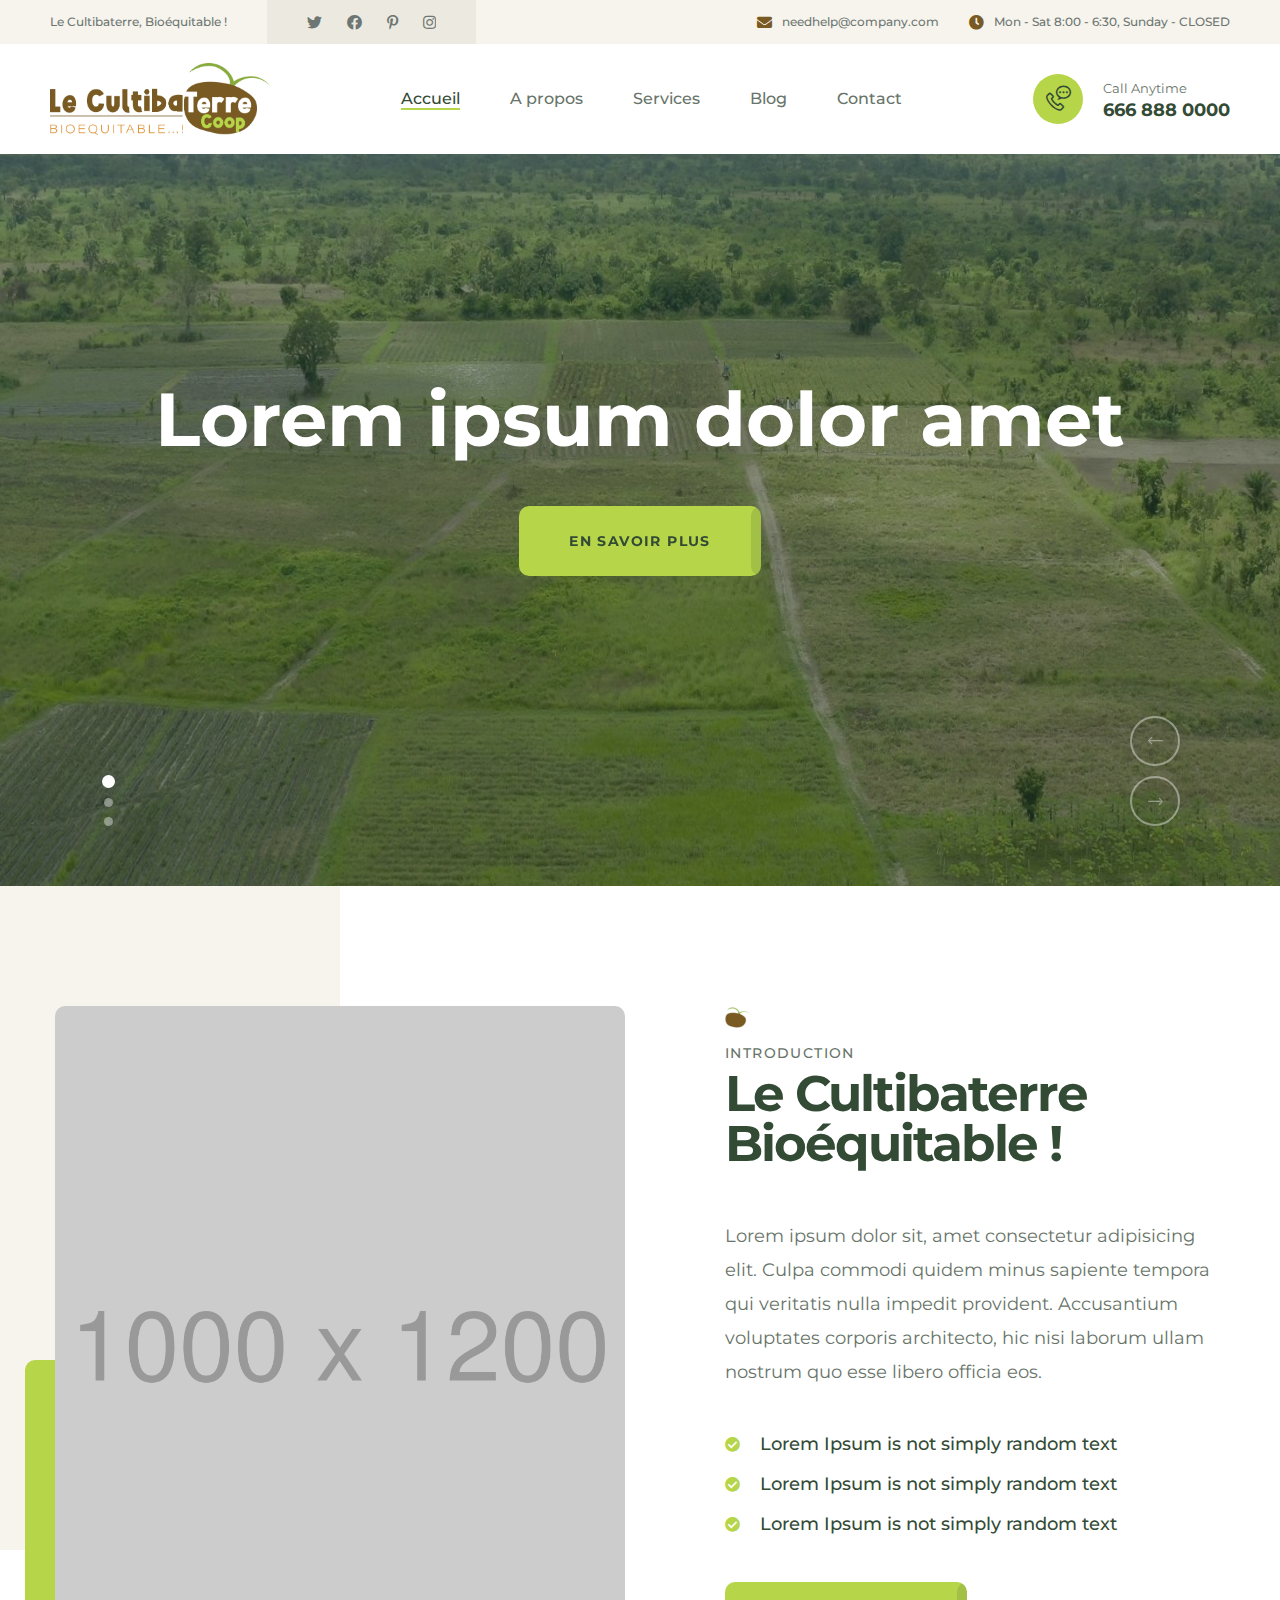
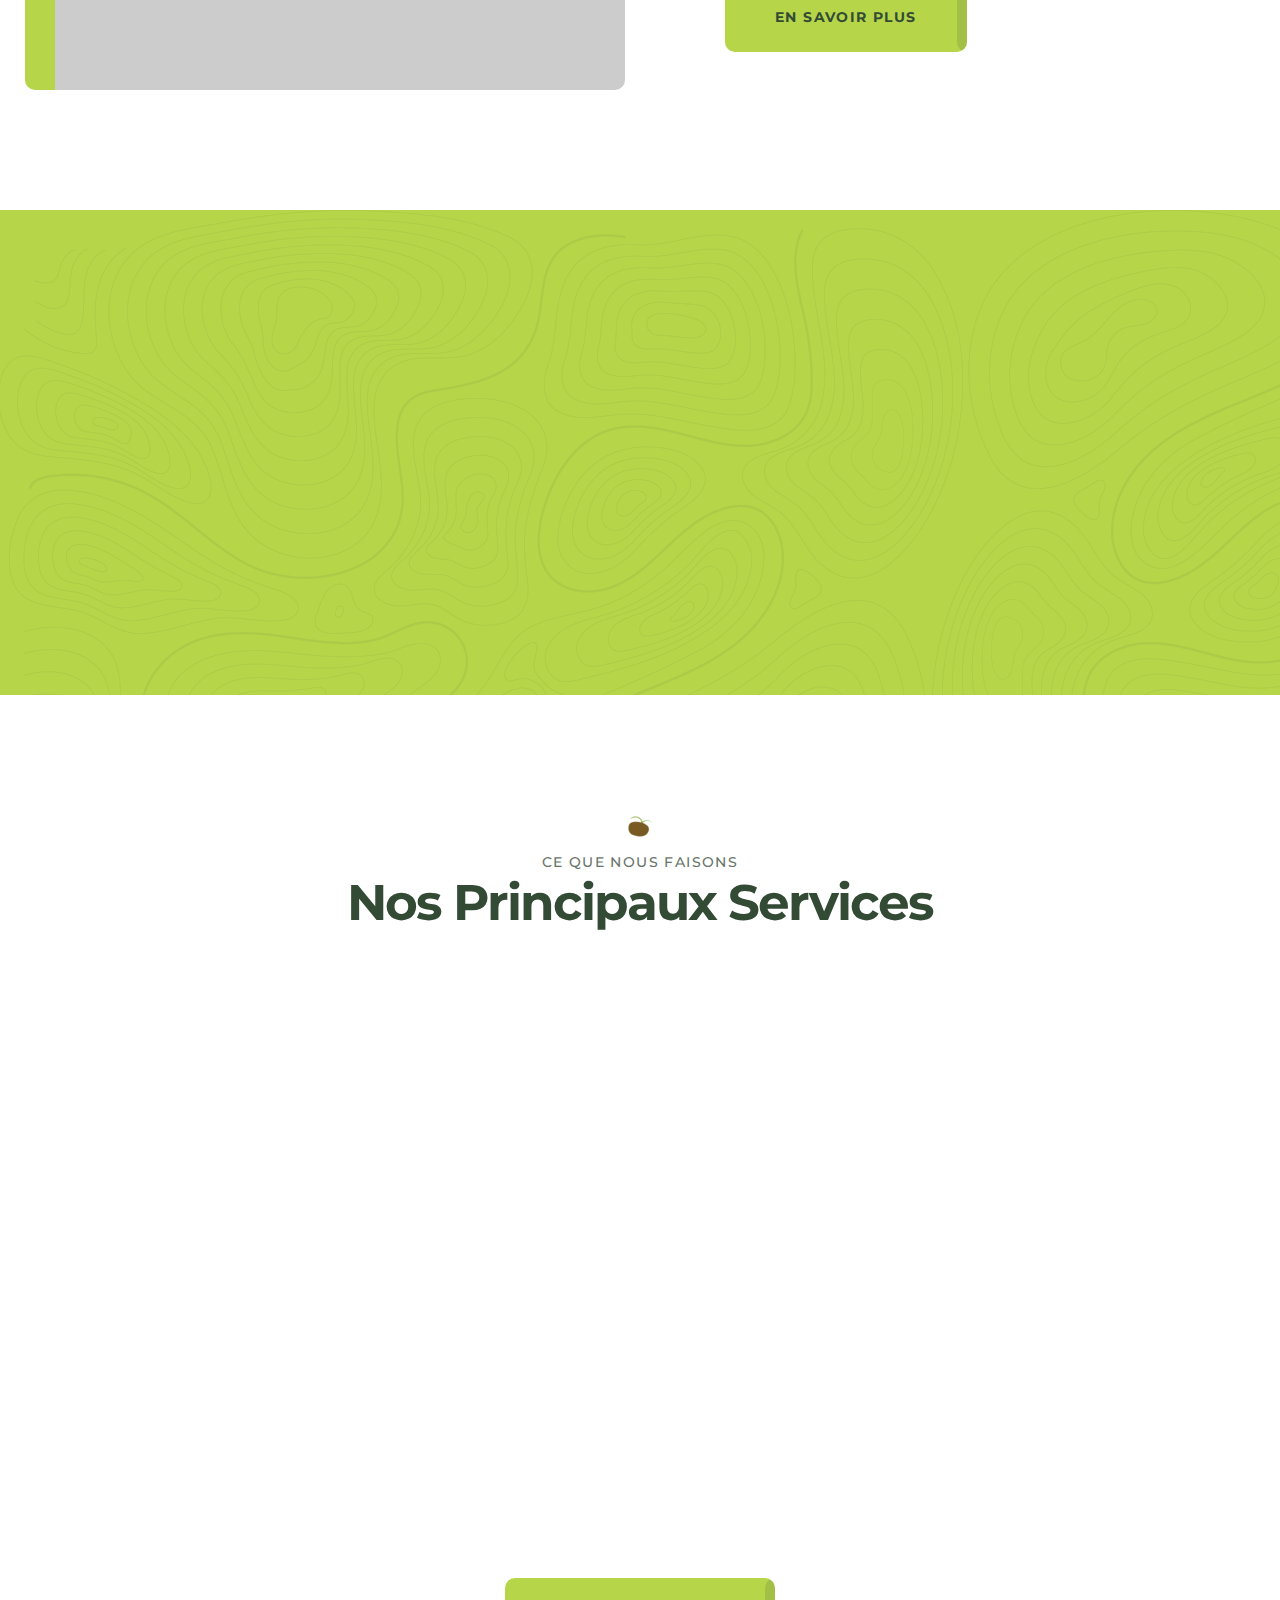
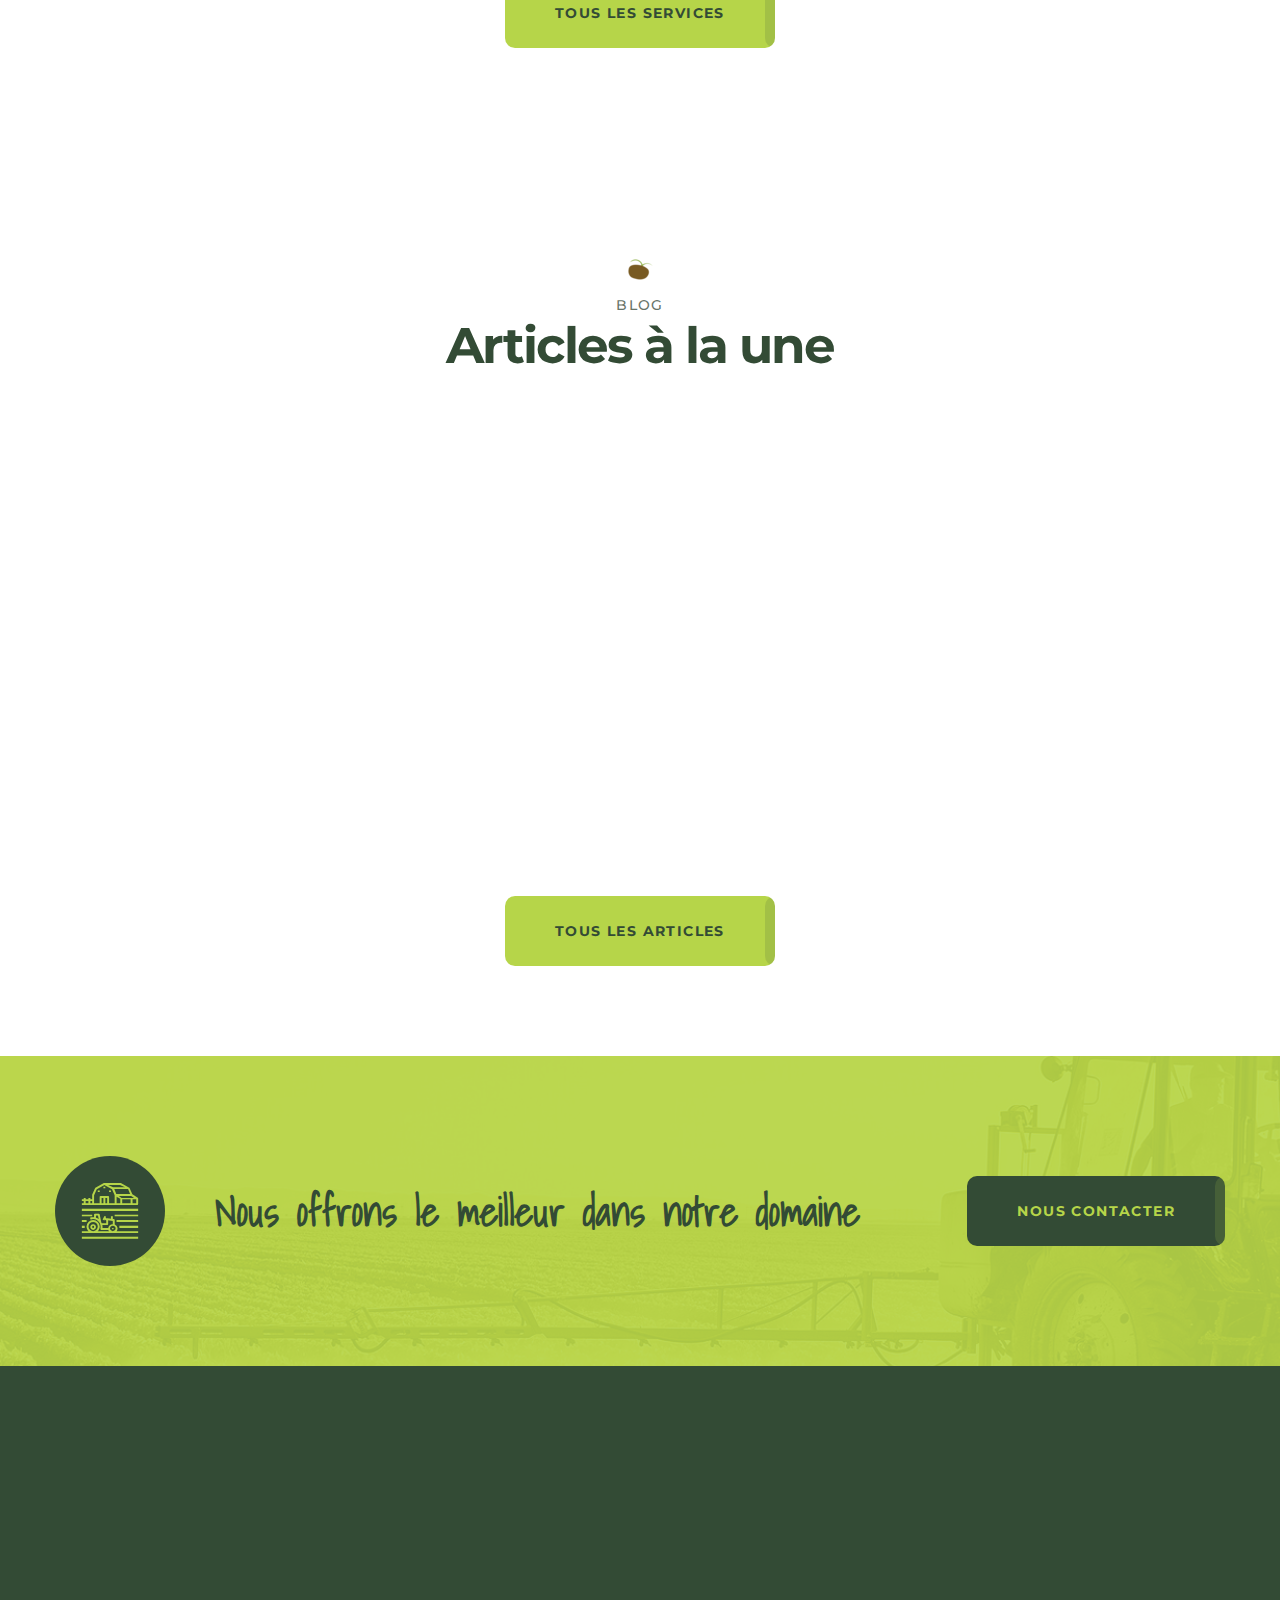
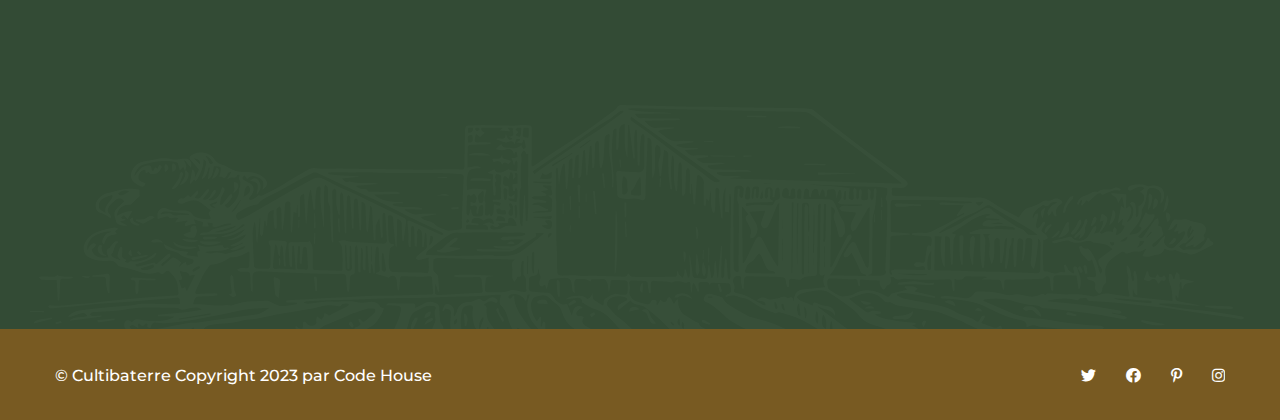
<file: index.html>
<!DOCTYPE html>
<html lang="en">

<head>
    <meta charset="UTF-8" />
    <meta name="viewport" content="width=device-width, initial-scale=1.0" />
    <title>Accueil | Cultibaterre</title>
    <!-- favicons Icons -->
    <link rel="apple-touch-icon" sizes="180x180" href="assets/images/favicons/apple-touch-icon.png" />
    <link rel="icon" type="image/png" sizes="32x32" href="assets/images/favicons/favicon-32x32.png" />
    <link rel="icon" type="image/png" sizes="16x16" href="assets/images/favicons/favicon-16x16.png" />
    <link rel="manifest" href="assets/images/favicons/site.webmanifest" />
    <meta name="description" content="Le Cultibaterre, Bioéquitable !" />

    <!-- fonts -->
    <link rel="preconnect" href="https://fonts.gstatic.com" />
    <link href="https://fonts.googleapis.com/css2?family=Montserrat:wght@300;400;500;700&family=Shadows+Into+Light&display=swap" rel="stylesheet" />

    <link rel="stylesheet" href="assets/vendors/bootstrap/css/bootstrap.min.css" />
    <link rel="stylesheet" href="assets/vendors/animate/animate.min.css" />
    <link rel="stylesheet" href="assets/vendors/animate/custom-animate.css" />
    <link rel="stylesheet" href="assets/vendors/fontawesome/css/all.min.css" />
    <link rel="stylesheet" href="assets/vendors/jarallax/jarallax.css" />
    <link rel="stylesheet" href="assets/vendors/jquery-magnific-popup/jquery.magnific-popup.css" />
    <link rel="stylesheet" href="assets/vendors/nouislider/nouislider.min.css" />
    <link rel="stylesheet" href="assets/vendors/nouislider/nouislider.pips.css" />
    <link rel="stylesheet" href="assets/vendors/odometer/odometer.min.css" />
    <link rel="stylesheet" href="assets/vendors/swiper/swiper.min.css" />
    <link rel="stylesheet" href="assets/vendors/icomoon-icons/style.css" />
    <link rel="stylesheet" href="assets/vendors/tiny-slider/tiny-slider.min.css" />
    <link rel="stylesheet" href="assets/vendors/reey-font/stylesheet.css" />
    <link rel="stylesheet" href="assets/vendors/owl-carousel/owl.carousel.min.css" />
    <link rel="stylesheet" href="assets/vendors/owl-carousel/owl.theme.default.min.css" />
    <link rel="stylesheet" href="assets/vendors/twentytwenty/twentytwenty.css" />

    <!-- template styles -->
    <link rel="stylesheet" href="assets/css/agriox.css" />
</head>

<body>
    <!-- Preloader -->
    <div class="preloader">
        <img class="preloader__image" width="60" src="assets/images/logos/favicon-1.png" alt="" />
    </div>

    <div class="page-wrapper">
        <!-- Header -->
        <header class="main-header main-header--one main-header--one--two clearfix">
            <div class="main-header--one__wrapper">
                <!-- Topbar -->
                <div class="main-header--one__top clearfix">
                    <div class="auto-container">
                        <div class="main-header--one__top-left">
                            <div class="text">
                                <p>Le Cultibaterre, Bioéquitable !</p>
                            </div>
                            <div class="social-link clearfix">
                                <ul>
                                    <li><a href="#"><i class="fab fa-twitter"></i></a></li>
                                    <li><a href="#"><i class="fab fa-facebook"></i></a></li>
                                    <li><a href="#"><i class="fab fa-pinterest-p"></i></a></li>
                                    <li><a href="#"><i class="fab fa-instagram"></i></a></li>
                                </ul>
                            </div>
                        </div>
                        <div class="main-header--one__top-right clearfix">
                            <ul>
                                <li>
                                    <div class="icon">
                                        <i class="fa fa-envelope"></i>
                                    </div>
                                    <div class="text">
                                        <p><a href="mailto:needhelp@company.com">needhelp@company.com</a></p>
                                    </div>
                                </li>
                                <li>
                                    <div class="icon"><i class="fa fa-clock"></i></div>
                                    <div class="text">
                                        <p>Mon - Sat 8:00 - 6:30, Sunday - CLOSED</p>
                                    </div>
                                </li>
                            </ul>
                        </div>
                    </div>
                </div>

                <!-- Nav -->
                <div class="main-header--one__bottom clearfix">
                    <div class="auto-container">
                        <div class="main-header--one__bottom-inner">
                            <div class="main-header--one__bottom-middel">
                                <div class="logo">
                                    <a href="index.html">
                                        <img src="assets/images/logos/logo-1.png" alt="" class="light-logo" />
                                    </a>
                                </div>
                            </div>

                            <nav class="main-menu main-menu--1">
                                <div class="main-menu__inner">
                                    <a href="#" class="mobile-nav__toggler"><i class="fa fa-bars"></i></a>
                                    <div class="stricky-one-logo">
                                        <div class="logo">
                                            <a href="index.html">
                                                <img src="assets/images/logos/logo-1.png" class="dark-logo" alt="" />
                                            </a>
                                        </div>
                                    </div>
                                    <div class="main-header--one__bottom-left">
                                        <ul class="main-menu__list">
                                            <li><a href="index.html">Accueil</a></li>
                                            <li><a href="about.html">A propos</a></li>
                                            <li><a href="services.html">Services</a></li>
                                            <li><a href="blog.html">Blog</a></li>
                                            <li><a href="contact.html">Contact</a></li>
                                        </ul>
                                    </div>
                                </div>
                            </nav>

                            <div class="main-header--one__bottom-right clearfix">
                                <div class="search-cart">
                                    <a href="#" class="search search-toggler">
                                        <span class="icon-magnifying-glass"></span>
                                    </a>
                                </div>
                                <div class="contact-box">
                                    <div class="icon">
                                        <span class="icon-phone-call-2"></span>
                                    </div>
                                    <div class="text">
                                        <p>Call Anytime</p>
                                        <a href="tel:123456789">666 888 0000</a>
                                    </div>
                                </div>
                            </div>
                        </div>
                    </div>
                </div>
            </div>
        </header>

        <!-- Stricky Header -->
        <div class="stricky-header stricked-menu main-menu">
            <div class="sticky-header__content"></div>
        </div>

        <!--Main Slider -->
        <section class="main-slider main-slider-one main-slider-one--two">
            <div class="swiper-container thm-swiper__slider" data-swiper-options='{"slidesPerView": 1, "loop": true, "effect": "fade", "pagination": {"el": "#main-slider-pagination", "type": "bullets", "clickable": true}, "navigation": {"nextEl": "#main-slider__swiper-button-next", "prevEl": "#main-slider__swiper-button-prev"}, "autoplay": {"delay": 7000}}'>
                <div class="swiper-wrapper">
                    <!--Start Single Swiper Slide-->
                    <div class="swiper-slide">
                        <div class="image-layer" style="background-image: url(assets/images/backgrounds/slider-1.jpg);"></div>
                        <div class="image-layer-overlay"></div>
                        <div class="container">
                            <div class="row">
                                <div class="col-lg-12">
                                    <div class="main-slider-inner text-center">
                                        <div class="main-slider__content">
                                            <h2 class="main-slider__title">Lorem ipsum dolor amet</h2>
                                        </div>
                                        <div class="main-slider__button-box">
                                            <a href="#" class="thm-btn">En savoir plus</a>
                                        </div>
                                    </div>
                                </div>
                            </div>
                        </div>
                    </div>
                    <!--End Single Swiper Slide-->

                    <!--Start Single Swiper Slide-->
                    <div class="swiper-slide">
                        <div class="image-layer" style="background-image: url(assets/images/backgrounds/slider-2.jpg);"></div>
                        <div class="image-layer-overlay"></div>
                        <div class="container">
                            <div class="row">
                                <div class="col-lg-12">
                                    <div class="main-slider-inner text-center">
                                        <div class="main-slider__content">
                                            <h2 class="main-slider__title">Lorem ipsum dolor amet nathan jean-jacques</h2>
                                        </div>
                                        <div class="main-slider__button-box">
                                            <a href="#" class="thm-btn">En savoir plus</a>
                                        </div>
                                    </div>
                                </div>
                            </div>
                        </div>
                    </div>
                    <!--End Single Swiper Slide-->

                    <!--Start Single Swiper Slide-->
                    <div class="swiper-slide">
                        <div class="image-layer" style="background-image: url(assets/images/backgrounds/slider-3.jpg);"></div>
                        <div class="image-layer-overlay"></div>
                        <div class="container">
                            <div class="row">
                                <div class="col-lg-12">
                                    <div class="main-slider-inner text-center">
                                        <div class="main-slider__content">
                                            <h2 class="main-slider__title">Lorem ipsum dolor amet</h2>
                                        </div>
                                        <div class="main-slider__button-box">
                                            <a href="#" class="thm-btn">En savoir plus</a>
                                        </div>
                                    </div>
                                </div>
                            </div>
                        </div>
                    </div>
                    <!--End Single Swiper Slide-->
                </div>
                <!-- If we need navigation buttons -->
                <div class="swiper-pagination" id="main-slider-pagination"></div>

                <div class="main-slider__nav">
                    <div class="swiper-button-prev" id="main-slider__swiper-button-next">
                        <span class="icon-right-arrow-2"></span>
                    </div>
                    <div class="swiper-button-next" id="main-slider__swiper-button-prev">
                        <span class="icon-right-arrow-2"></span>
                    </div>
                </div>
            </div>
        </section>

        <!--About One -->
        <section class="about-one">
            <!-- <div class="about-one__bg wow slideInRight" data-wow-delay="100ms" data-wow-duration="2500ms">
                <img class="float-bob-y" src="assets/images/backgrounds/about-v1-bg.png" alt="" />
            </div> -->
            <div class="container">
                <div class="row">
                    <!--Start About One Left-->
                    <div class="col-xl-6">
                        <div class="about-one__left">
                            <div class="about-one__left-img">
                                <div class="about-one__left-img-inner">
                                    <img src="assets/images/backgrounds/1000x1200.png" alt="" />
                                </div>
                            </div>
                        </div>
                    </div>
                    <!--End About One Left-->

                    <!--Start About One Content-->
                    <div class="col-xl-6">
                        <div class="about-one__content">
                            <div class="sec-title">
                                <div class="icon">
                                    <img src="assets/images/resources/sec-title-icon1.png" alt="" />
                                </div>
                                <span class="sec-title__tagline">Introduction</span>
                                <h2 class="sec-title__title">Le Cultibaterre Bioéquitable !</h2>
                            </div>
                            <p>Lorem ipsum dolor sit, amet consectetur adipisicing elit. Culpa commodi quidem minus sapiente tempora qui veritatis nulla impedit provident. Accusantium voluptates corporis architecto, hic nisi laborum ullam nostrum quo esse libero officia eos.</p>
                            <ul class="about-one__content-list">
                                <li>
                                    <div class="icon">
                                        <i class="fa fa-check-circle" aria-hidden="true"></i>
                                    </div>
                                    <div class="text">
                                        <p>Lorem Ipsum is not simply random text</p>
                                    </div>
                                </li>
                                <li>
                                    <div class="icon">
                                        <i class="fa fa-check-circle" aria-hidden="true"></i>
                                    </div>
                                    <div class="text">
                                        <p>Lorem Ipsum is not simply random text</p>
                                    </div>
                                </li>
                                <li>
                                    <div class="icon">
                                        <i class="fa fa-check-circle" aria-hidden="true"></i>
                                    </div>
                                    <div class="text">
                                        <p>Lorem Ipsum is not simply random text</p>
                                    </div>
                                </li>
                            </ul>
                            <div class="about-three__content-box-btn">
                                <a href="about.html" class="thm-btn">En savoir plus</a>
                            </div>
                        </div>
                    </div>
                    <!--End About One Content-->
                </div>
            </div>
        </section>

        <!--Features One -->
        <section class="features-two">
            <div class="container">
                <div class="row">
                    <!--Start Single Features One-->
                    <div class="col-xl-3 col-lg-6 col-md-6 wow fadeInLeft" data-wow-delay="0ms"
                        data-wow-duration="1500ms">
                        <div class="features-two__single">
                            <div class="features-two__single-top">
                                <div class="icon">
                                    <span class="icon-growth"></span>
                                </div>
                            </div>
                            <div class="features-two__single-title" data-wow-delay="100ms"
                            data-wow-duration="1500ms">
                                <h3><span class="odometer" data-count="4800">00</span></h3>
                                <p>Plants de coco sur le site</p>
                            </div>
                        </div>
                    </div>

                    <!--End Single Features One-->

                    <!--Start Single Features One-->
                    <div class="col-xl-3 col-lg-6 col-md-6 wow fadeInLeft" data-wow-delay="200ms"
                        data-wow-duration="1500ms">
                        <div class="features-two__single">
                            <div class="features-two__single-top">
                                <div class="icon">
                                    <span class="icon-farm"></span>
                                </div>
                            </div>
                            <div class="features-two__single-title" data-wow-delay="100ms"
                            data-wow-duration="1500ms">
                                <h3><span class="odometer" data-count="4000000">00</span></h3>
                                <p>De fruits récoltés en 2 ans</p>
                            </div>
                        </div>
                    </div>
                    <!--End Single Features One-->

                    <!--Start Single Features One-->
                    <div class="col-xl-3 col-lg-6 col-md-6 wow fadeInRight" data-wow-delay="0ms"
                        data-wow-duration="1500ms">
                        <div class="features-two__single">
                            <div class="features-two__single-top">
                                <div class="icon">
                                    <span class="icon-setting"></span>
                                </div>
                            </div>
                            <div class="features-two__single-title" data-wow-delay="100ms"
                            data-wow-duration="1500ms">
                                <h3><span class="odometer" data-count="312">00</span></h3>
                                <p>Familles impliquées</p>
                            </div>
                        </div>
                    </div>
                    <!--End Single Features One-->

                    <!--Start Single Features One-->
                    <div class="col-xl-3 col-lg-6 col-md-6 wow fadeInRight" data-wow-delay="200ms"
                        data-wow-duration="1500ms">
                        <div class="features-two__single">
                            <div class="features-two__single-top">
                                <div class="icon">
                                    <span class="icon-conveyor"></span>
                                </div>
                            </div>
                            <div class="features-two__single-title" data-wow-delay="100ms"
                            data-wow-duration="1500ms">
                                <h3><span class="odometer" data-count="3000">00</span></h3>
                                <p>m² de retenue d'eau</p>
                            </div>
                        </div>
                    </div>
                    <!--End Single Features One-->
                </div>
            </div>
        </section>

        <!--Services One -->
        <section class="services-one services-one--has-top-bg">
            <div class="container">
                <div class="sec-title text-center">
                    <div class="icon">
                        <img src="assets/images/resources/sec-title-icon1.png" alt="" />
                    </div>
                    <span class="sec-title__tagline">Ce que nous faisons</span>
                    <h2 class="sec-title__title">Nos Principaux Services</h2>
                </div>
                <div class="row">
                    <!--Start Single Services One-->
                    <div class="col-xl-4 col-lg-6 col-md-6 wow fadeInLeft" data-wow-delay="0ms"
                        data-wow-duration="1000ms">
                        <div class="services-one__single">
                            <div class="services-one__single-img">
                                <div class="services-one__single-img-inner">
                                    <img src="assets/images/backgrounds/900x600.png" alt="" />
                                </div>
                                <div class="services-one__single-img-icon">
                                    <span class="icon-agriculture"></span>
                                </div>
                            </div>
                            <div class="services-one__single-content text-center">
                                <h3><a href="service-details.html">Produits biologiques</a></h3>
                                <p>Lorem ium dolor sit ametad pisicing elit sed simply do ut.</p>
                                <a href="service-details.html" class="read-more-btn"><span class="icon-right-arrow-2"></span></a>
                            </div>
                        </div>
                    </div>
                    <!--End Single Services One-->

                    <!--Start Single Services One-->
                    <div class="col-xl-4 col-lg-6 col-md-6 wow fadeInLeft" data-wow-delay="100ms"
                        data-wow-duration="1000ms">
                        <div class="services-one__single">
                            <div class="services-one__single-img">
                                <div class="services-one__single-img-inner">
                                    <img src="assets/images/backgrounds/900x600.png" alt="" />
                                </div>
                                <div class="services-one__single-img-icon">
                                    <span class="icon-harvest"></span>
                                </div>
                            </div>
                            <div class="services-one__single-content text-center">
                                <h3><a href="service-details.html">Fruits frais</a></h3>
                                <p>Lorem ium dolor sit ametad pisicing elit sed simply do ut.</p>
                                <a href="service-details.html" class="read-more-btn"><span class="icon-right-arrow-2"></span></a>
                            </div>
                        </div>
                    </div>
                    <!--End Single Services One-->

                    <!--Start Single Services One-->
                    <div class="col-xl-4 col-lg-6 col-md-6 wow fadeInRight" data-wow-delay="0ms"
                        data-wow-duration="1000ms">
                        <div class="services-one__single">
                            <div class="services-one__single-img">
                                <div class="services-one__single-img-inner">
                                    <img src="assets/images/backgrounds/900x600.png" alt="" />
                                </div>
                                <div class="services-one__single-img-icon">
                                    <span class="icon-growth"></span>
                                </div>
                            </div>
                            <div class="services-one__single-content text-center">
                                <h3><a href="service-details.html">Petit élevage</a></h3>
                                <p>Lorem ium dolor sit ametad pisicing elit sed simply do ut.</p>
                                <a href="service-details.html" class="read-more-btn"><span class="icon-right-arrow-2"></span></a>
                            </div>
                        </div>
                    </div>
                    <!--End Single Services One-->

                    <div class="about-three__content-box-btn text-center">
                        <a href="services.html" class="thm-btn">Tous les services</a>
                    </div>
                </div>
                
            </div>
        </section>

        <!--Blog One -->
        <section class="blog-one">
            <div class="blog-one__bg wow slideInDown" data-wow-delay="100ms" data-wow-duration="2500ms"></div>
            <div class="container">
                <div class="sec-title text-center">
                    <div class="icon">
                        <img src="assets/images/resources/sec-title-icon1.png" alt="">
                    </div>
                    <span class="sec-title__tagline">Blog</span>
                    <h2 class="sec-title__title">Articles à la une</h2>
                </div>
                <div class="row">
                    <!--Start Single Blog One-->
                    <div class="col-xl-4 col-lg-4  wow fadeInLeft" data-wow-delay="0ms" data-wow-duration="1500ms">
                        <div class="blog-one__single">
                            <div class="blog-one__single-img">
                                <img src="assets/images/blog/blog-1.jpg" alt="" />
                                <div class="date-box">
                                    <span>30 July, 2021</span>
                                </div>
                                <div class="overlay-icon">
                                    <a href="single-post.html"><span class="icon-plus"></span></a>
                                </div>
                            </div>

                            <div class="blog-one__single-content">
                                <h2><a href="single-post.html">Lorem ipsum dolor sit amet, consectetur adipisicing elit</a></h2>
                            </div>
                        </div>
                    </div>
                    <!--End Single Blog One-->

                    <!--Start Single Blog One-->
                    <div class="col-xl-4 col-lg-4  wow fadeInLeft" data-wow-delay="300ms" data-wow-duration="1500ms">
                        <div class="blog-one__single">
                            <div class="blog-one__single-img">
                                <img src="assets/images/blog/blog-2.jpg" alt="" />
                                <div class="date-box">
                                    <span>30 July, 2021</span>
                                </div>
                                <div class="overlay-icon">
                                    <a href="single-post.html"><span class="icon-plus"></span></a>
                                </div>
                            </div>

                            <div class="blog-one__single-content">
                                <h2><a href="single-post.html">Lorem ipsum dolor sit amet, consectetur adipisicing elit</a></h2>
                            </div>
                        </div>
                    </div>
                    <!--End Single Blog One-->

                    <!--Start Single Blog One-->
                    <div class="col-xl-4 col-lg-4  wow fadeInLeft" data-wow-delay="600ms" data-wow-duration="1500ms">
                        <div class="blog-one__single">
                            <div class="blog-one__single-img">
                                <img src="assets/images/blog/blog-3.jpg" alt="" />
                                <div class="date-box">
                                    <span>30 July, 2021</span>
                                </div>
                                <div class="overlay-icon">
                                    <a href="single-post.html"><span class="icon-plus"></span></a>
                                </div>
                            </div>

                            <div class="blog-one__single-content">
                                <h2><a href="single-post.html">Lorem ipsum dolor sit amet, consectetur adipisicing elit</a></h2>
                            </div>
                        </div>
                    </div>

                    <div class="about-three__content-box-btn text-center">
                        <a href="blog.html" class="thm-btn">Tous les articles</a>
                    </div>
                    <!--End Single Blog One-->
                </div>
            </div>
        </section>

        <!--Cta One -->
        <section class="cta-one" style="background-image: url(assets/images/backgrounds/cta-v1-bg.jpg);">
            <div class="container">
                <div class="row">
                    <div class="col-xl-12">
                        <div class="cta-one__wrapper">
                            <div class="cta-one__left">
                                <div class="cta-one__left-icon">
                                    <span class="icon-farm"></span>
                                </div>
                                <div class="cta-one__left-title">
                                    <h2>Nous offrons le meilleur dans notre domaine</h2>
                                </div>
                            </div>
                            <div class="cta-one__right">
                                <div class="cta-one__right-btn">
                                    <a href="#" class="thm-btn">Nous contacter</a>
                                </div>
                            </div>
                        </div>
                    </div>
                </div>
            </div>
        </section>

        <!--Start Footer One-->
        <footer class="footer-one">
            <div class="footer-one__top">
                <div class="container">
                    <div class="row">
                        <div class="col-xl-12">
                            <div class="footer-one__top-wrapper">
                                <div class="footer-one__bg"><img src="assets/images/backgrounds/footer-one-bg.png" alt="" /></div>
                                <div class="row">
                                    <!--Start Footer Widget Column-->
                                    <div class="col-xl-5 col-lg-6 col-md-6 wow animated fadeInUp" data-wow-delay="0.1s">
                                        <div class="footer-widget__column footer-widget__about">
                                            <div class="footer-widget__about-logo">
                                                <a href="index.html"><img src="assets/images/logos/logo-3.png" alt=""></a>
                                            </div>
                                            <p class="footer-widget__about-text">Lorem ipsum dolor sit amet consect etur adi pisicing elit sed.</p>
                                            <div class="footer-widget__about-contact-box">
                                                <p class="phone">
                                                    <a href="tel:123456789">
                                                        <i class="fas fa-phone-square-alt"></i> +92 666 888 0000
                                                    <a>
                                                </p>
                                                <p>
                                                    <a href="mailto:needhelp@company.com">
                                                        <i class="fa fa-envelope"></i> needhelp@company.com
                                                    </a>
                                                </p>
                                                <p class="text">
                                                    <i class="fas fa-map-marker-alt"></i> 666 road, broklyn
                                                    street new york
                                                </p>
                                            </div>
                                        </div>
                                    </div>
                                    <!--End Footer Widget Column-->

                                    <!--Start Footer Widget Column-->
                                    <div class="col-xl-4 col-lg-6 col-md-6 wow animated fadeInUp" data-wow-delay="0.3s">
                                        <div class="footer-widget__column footer-widget__news">
                                            <h2 class="footer-widget__title">Derniers articles</h2>
                                            <ul class="footer-widget__news-list">
                                                <li class="footer-widget__news-list-item">
                                                    <div class="footer-widget__news-list-item-img">
                                                        <img src="assets/images/backgrounds/200x200.png" alt="" />
                                                    </div>
                                                    <div class="footer-widget__news-list-item-title">
                                                        <p>20 Jul, 2021</p>
                                                        <h5><a href="#">A Clean Water Gives More Good Taste</a></h5>
                                                    </div>
                                                </li>
                                                <li class="footer-widget__news-list-item">
                                                    <div class="footer-widget__news-list-item-img">
                                                        <img src="assets/images/backgrounds/200x200.png" alt="" />
                                                    </div>
                                                    <div class="footer-widget__news-list-item-title">
                                                        <p>20 Jul, 2021</p>
                                                        <h5><a href="#">A Clean Water Gives More Good Taste</a></h5>
                                                    </div>
                                                </li>
                                            </ul>
                                        </div>
                                    </div>
                                    <!--End Footer Widget Column-->

                                    <!--Start Footer Widget Column-->
                                    <div class="col-xl-3 col-lg-6 col-md-6 wow animated fadeInUp" data-wow-delay="0.5s">
                                        <div class="footer-widget__column footer-widget__explore">
                                            <h2 class="footer-widget__title">Liens utiles</h2>
                                            <ul class="footer-widget__explore-list">
                                                <li class="footer-widget__explore-list-item"><a href="about.html">A Propos</a></li>
                                                <li class="footer-widget__explore-list-item"><a href="services.html">Nos Services</a></li>
                                                <li class="footer-widget__explore-list-item"><a href="projects.html">Nos Projets</a></li>
                                                <li class="footer-widget__explore-list-item"><a href="blog.html">Blog</a></li></li>
                                                <li class="footer-widget__explore-list-item"><a href="about.html">Contact</a></li>
                                            </ul>
                                        </div>
                                    </div>
                                    <!--End Footer Widget Column-->
                                </div>
                            </div>
                        </div>
                    </div>
                </div>
            </div>


            <!--Start Footer One Bottom-->
            <div class="footer-one__bottom">
                <div class="container">
                    <div class="row">
                        <div class="col-xl-12">
                            <div class="footer-one__bottom-inner">
                                <div class="footer-one__bottom-text">
                                    <p>&copy; Cultibaterre Copyright 2023 par <a href="#">Code House</a></p>
                                </div>
                                <div class="footer-one__bottom-social-links">
                                    <ul>
                                        <li><a href="#"><i class="fab fa-twitter"></i></a></li>
                                        <li><a href="#"><i class="fab fa-facebook"></i></a></li>
                                        <li><a href="#"><i class="fab fa-pinterest-p"></i></a></li>
                                        <li><a href="#"><i class="fab fa-instagram"></i></a></li>
                                    </ul>
                                </div>
                            </div>
                        </div>
                    </div>
                </div>
            </div>
            <!--End Footer One Bottom-->
        </footer>
        <!--End Footer One-->

    </div>
    <!-- /.page-wrapper -->

    <div class="mobile-nav__wrapper">
        <div class="mobile-nav__overlay mobile-nav__toggler"></div>
        <!-- /.mobile-nav__overlay -->
        <div class="mobile-nav__content">
            <span class="mobile-nav__close mobile-nav__toggler"><i class="fa fa-times"></i></span>

            <div class="logo-box">
                <a href="index.html" aria-label="logo image"><img src="assets/images/logos/logo-3.png" alt="" /></a>
            </div>
            <!-- /.logo-box -->

            <div class="mobile-nav__container"></div>
            <!-- /.mobile-nav__container -->

            <ul class="mobile-nav__contact list-unstyled">
                <li>
                    <i class="icon-phone-call"></i>
                    <a href="mailto:needhelp@packageName__.com">needhelp@agriox.com</a>
                </li>
                <li>
                    <i class="icon-letter"></i>
                    <a href="tel:666-888-0000">666 888 0000</a>
                </li>
            </ul>
            <!-- /.mobile-nav__contact -->

            <div class="mobile-nav__top">
                <div class="mobile-nav__social">
                    <a href="#" class="fab fa-twitter"></a>
                    <a href="#" class="fab fa-facebook-square"></a>
                    <a href="#" class="fab fa-pinterest-p"></a>
                    <a href="#" class="fab fa-instagram"></a>
                </div>
                <!-- /.mobile-nav__social -->
            </div>
            <!-- /.mobile-nav__top -->
        </div>
        <!-- /.mobile-nav__content -->
    </div>
    <!-- /.mobile-nav__wrapper -->

    <div class="search-popup">
        <div class="search-popup__overlay search-toggler"></div>
        <!-- /.search-popup__overlay -->
        <div class="search-popup__content">
            <form action="#">
                <label for="search" class="sr-only">search here</label><!-- /.sr-only -->
                <input type="text" id="search" placeholder="Rechercher..." />
                <button type="submit" aria-label="search submit" class="thm-btn2">
                    <i class="fa fa-search" aria-hidden="true"></i>
                </button>
            </form>
        </div>
        <!-- /.search-popup__content -->
    </div>
    <!-- /.search-popup -->

    <a href="#" data-target="html" class="scroll-to-target scroll-to-top"><i class="icon-right-arrow-2"></i></a>

    <script src="assets/vendors/jquery/jquery-3.5.1.min.js"></script>
    <script src="assets/vendors/bootstrap/js/bootstrap.bundle.min.js"></script>
    <script src="assets/vendors/jarallax/jarallax.min.js"></script>
    <script src="assets/vendors/jquery-ajaxchimp/jquery.ajaxchimp.min.js"></script>
    <script src="assets/vendors/jquery-appear/jquery.appear.min.js"></script>
    <script src="assets/vendors/jquery-circle-progress/jquery.circle-progress.min.js"></script>
    <script src="assets/vendors/jquery-magnific-popup/jquery.magnific-popup.min.js"></script>
    <script src="assets/vendors/jquery-validate/jquery.validate.min.js"></script>
    <script src="assets/vendors/nouislider/nouislider.min.js"></script>
    <script src="assets/vendors/odometer/odometer.min.js"></script>
    <script src="assets/vendors/swiper/swiper.min.js"></script>
    <script src="assets/vendors/tiny-slider/tiny-slider.min.js"></script>
    <script src="assets/vendors/wnumb/wNumb.min.js"></script>
    <script src="assets/vendors/wow/wow.js"></script>
    <script src="assets/vendors/isotope/isotope.js"></script>
    <script src="assets/vendors/countdown/countdown.min.js"></script>
    <script src="assets/vendors/owl-carousel/owl.carousel.min.js"></script>
    <script src="assets/vendors/twentytwenty/twentytwenty.js"></script>
    <script src="assets/vendors/twentytwenty/jquery.event.move.js"></script>
    <script src="assets/vendors/parallax/parallax.min.js"></script>
    <script src="assets/vendors/tilt.js/tilt.jquery.js"></script>

    <!-- <script src="http://maps.google.com/maps/api/js?key=AIzaSyATY4Rxc8jNvDpsK8ZetC7JyN4PFVYGCGM"></script> -->

    <!-- template js -->
    <script src="assets/js/agriox.js"></script>
</body>

</html>
</file>
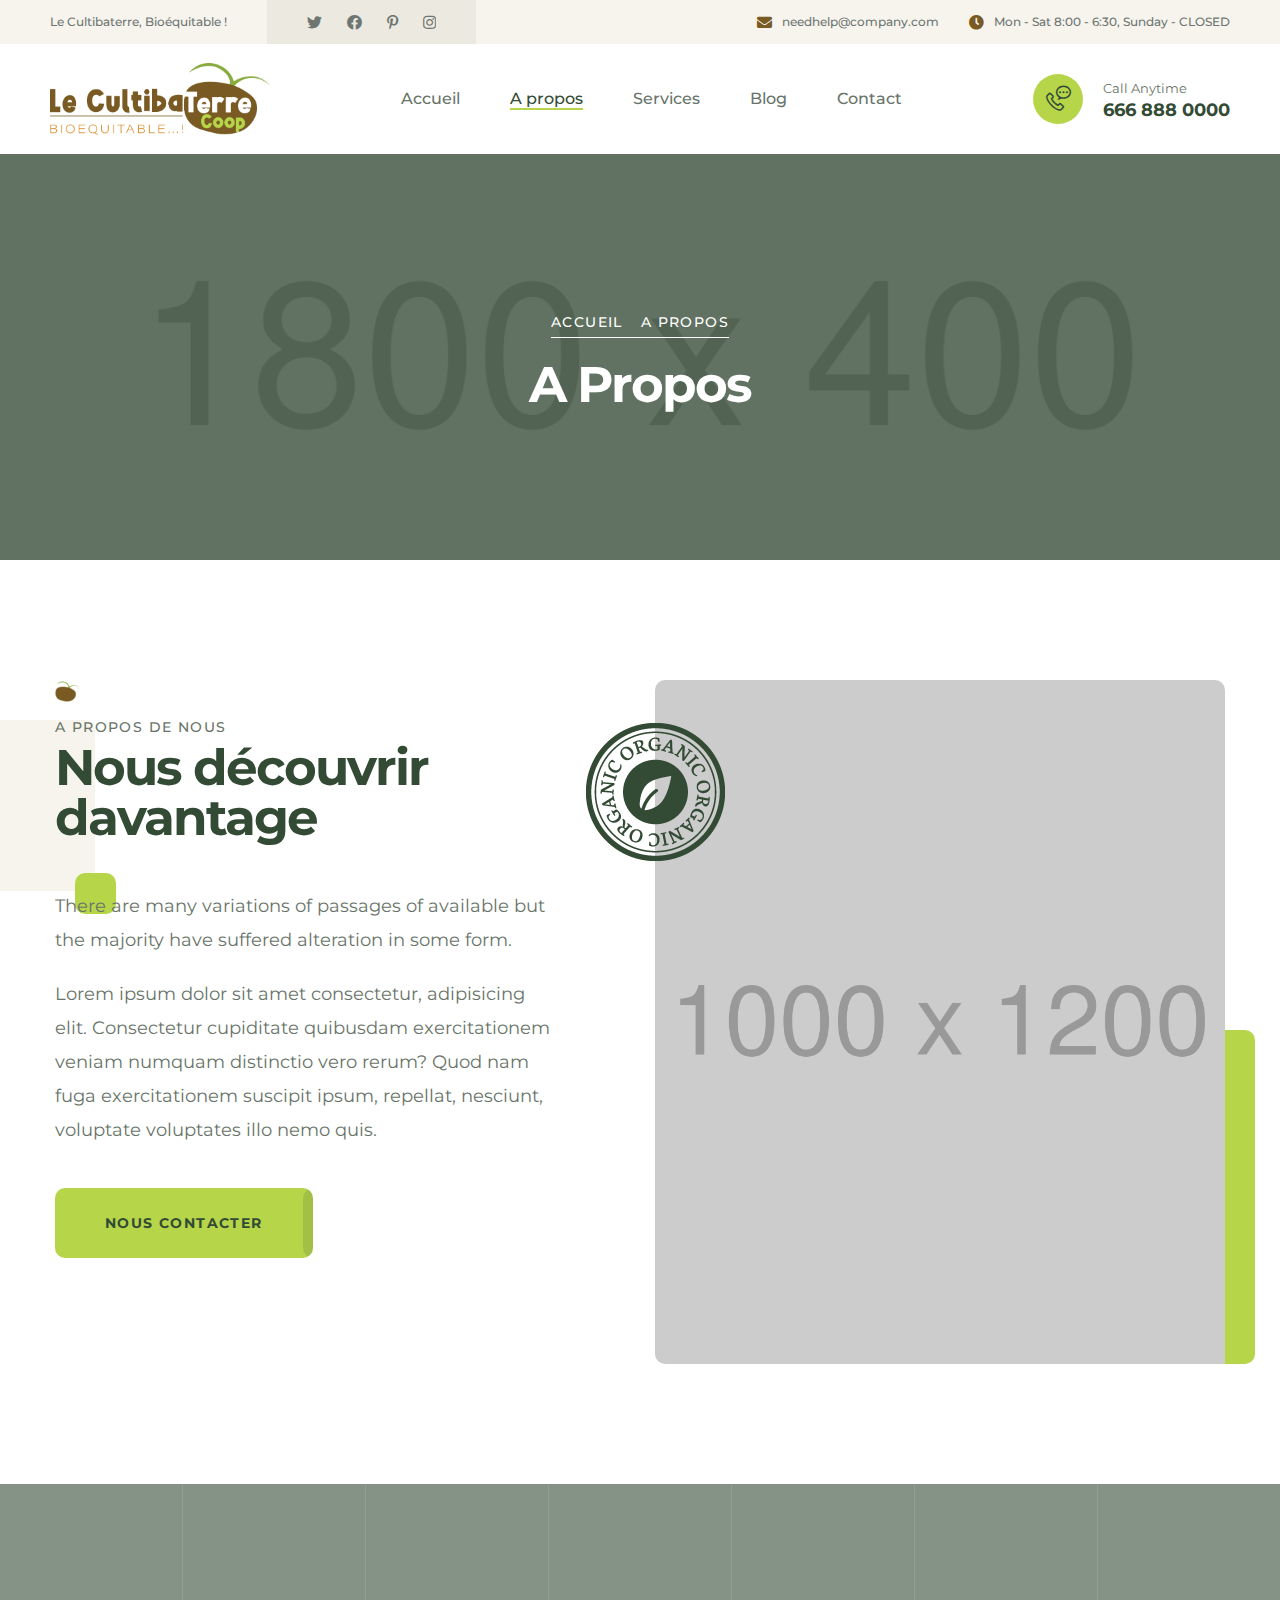
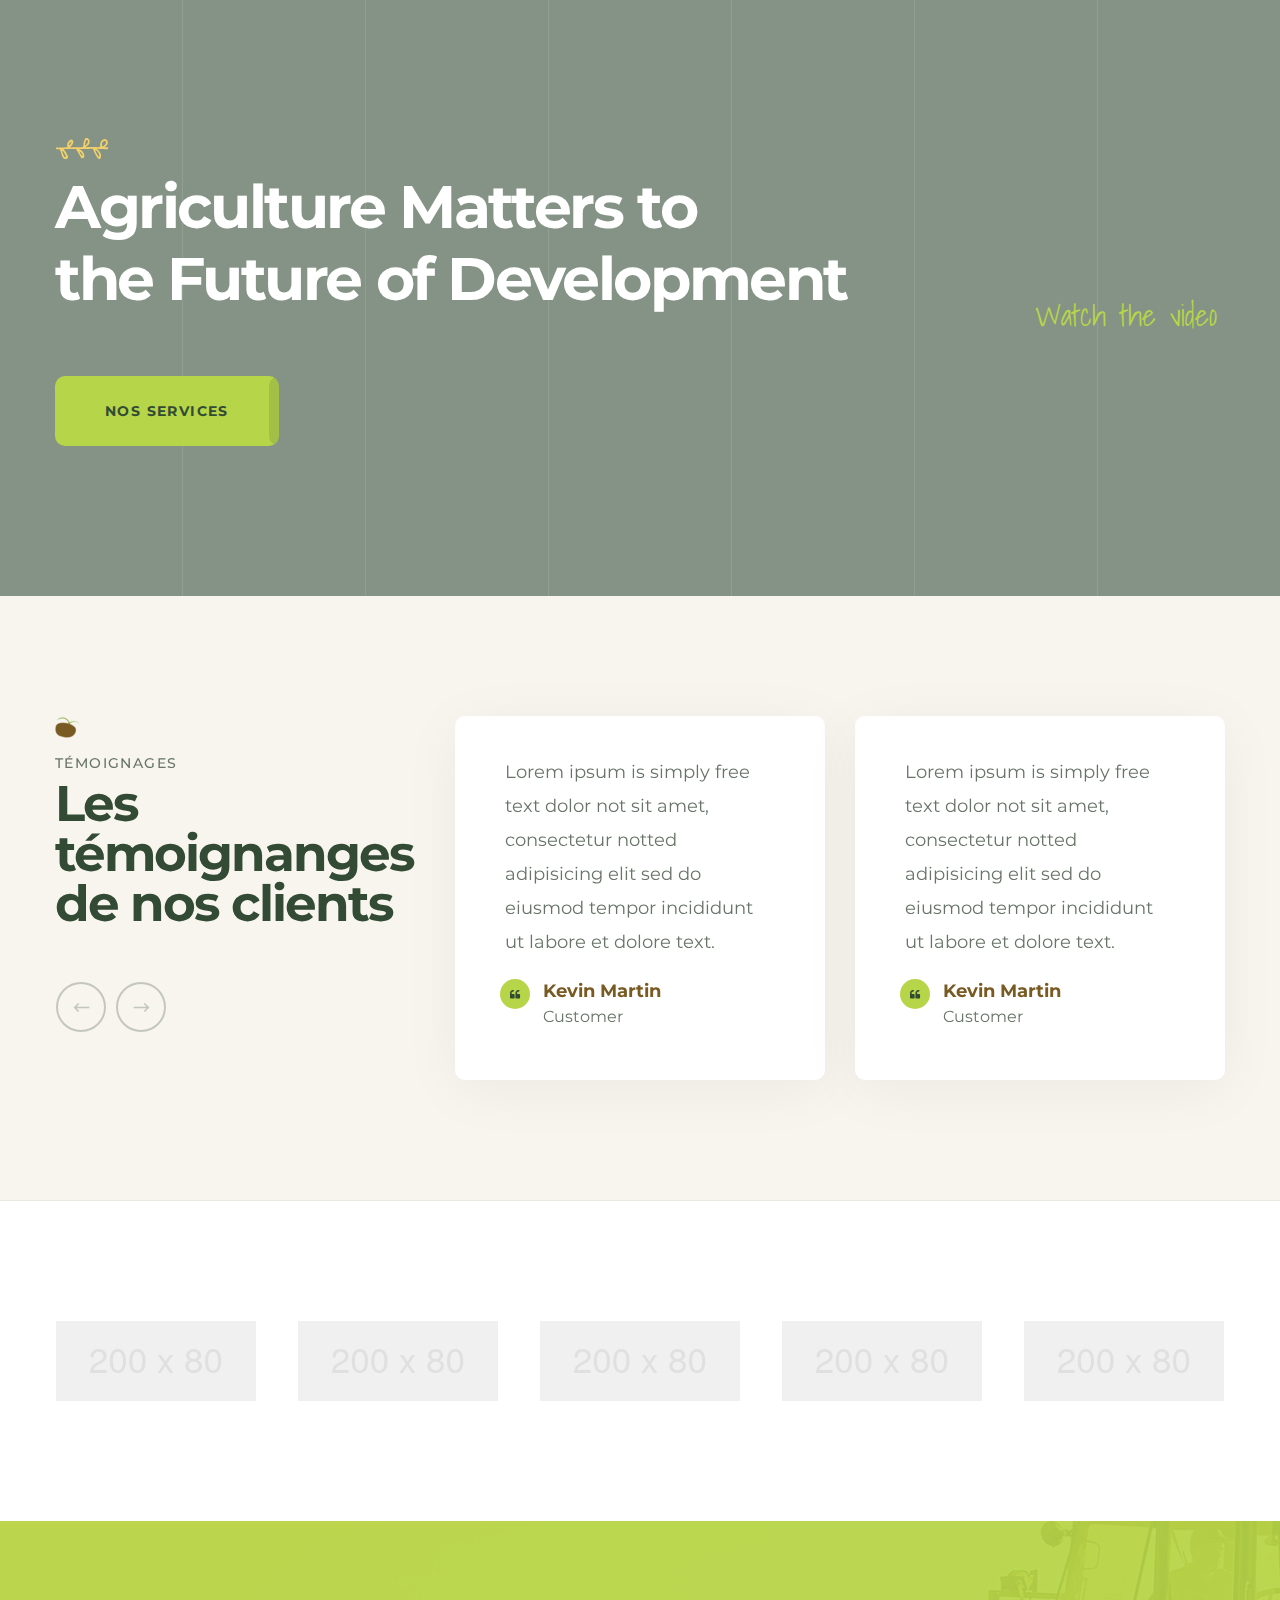
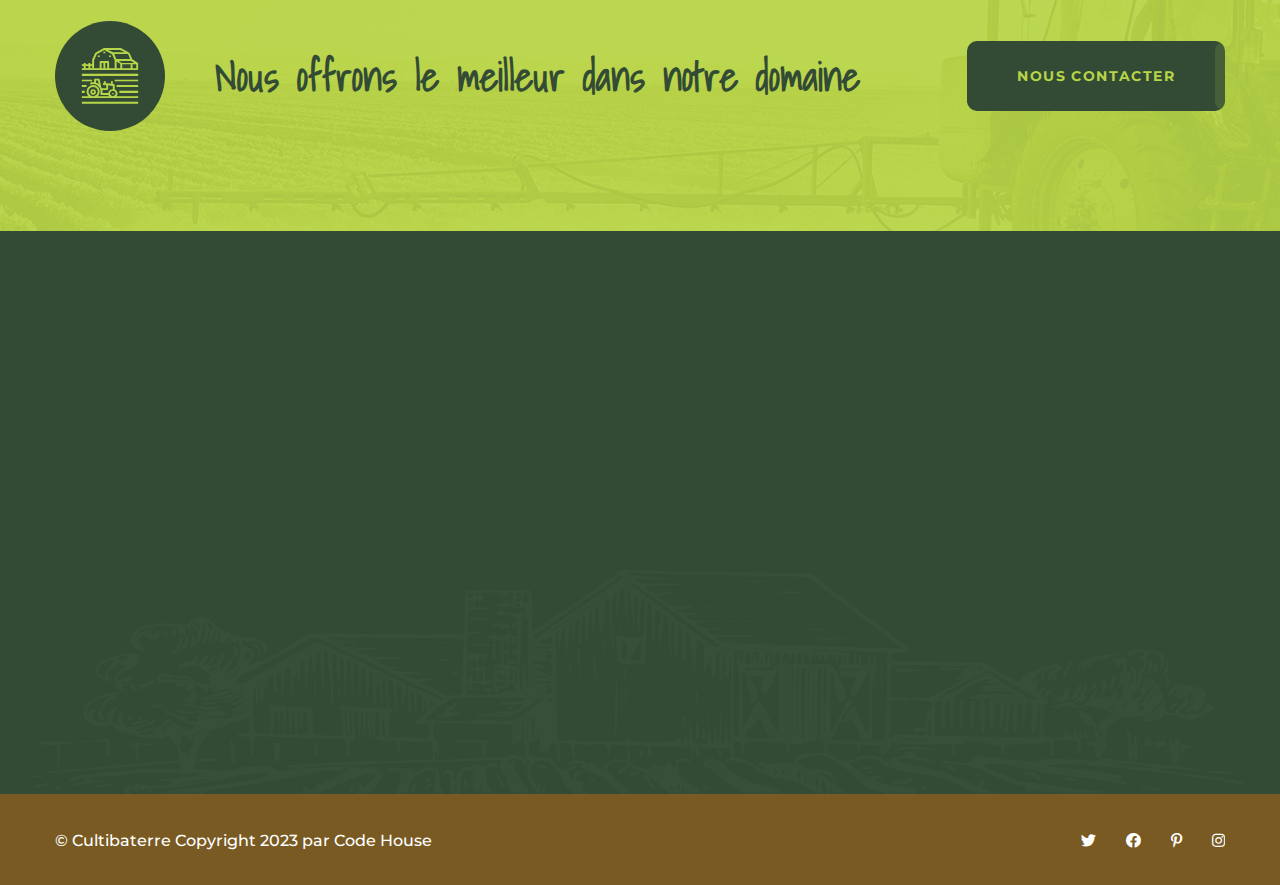
<file: about.html>
<!DOCTYPE html>
<html lang="fr">

<head>
    <meta charset="UTF-8" />
    <meta name="viewport" content="width=device-width, initial-scale=1.0" />
    <title>A propos | Cultibaterre</title>

    <!-- favicons Icons -->
    <link rel="apple-touch-icon" sizes="180x180" href="assets/images/favicons/apple-touch-icon.png" />
    <link rel="icon" type="image/png" sizes="32x32" href="assets/images/favicons/favicon-32x32.png" />
    <link rel="icon" type="image/png" sizes="16x16" href="assets/images/favicons/favicon-16x16.png" />
    <link rel="manifest" href="assets/images/favicons/site.webmanifest" />
    <meta name="description" content="Le Cultibaterre, Bioéquitable !" />

    <!-- fonts -->
    <link rel="preconnect" href="https://fonts.gstatic.com">
    <link href="https://fonts.googleapis.com/css2?family=Montserrat:wght@300;400;500;700&family=Shadows+Into+Light&display=swap" rel="stylesheet" />

    <link rel="stylesheet" href="assets/vendors/bootstrap/css/bootstrap.min.css" />
    <link rel="stylesheet" href="assets/vendors/animate/animate.min.css" />
    <link rel="stylesheet" href="assets/vendors/animate/custom-animate.css" />
    <link rel="stylesheet" href="assets/vendors/fontawesome/css/all.min.css" />
    <link rel="stylesheet" href="assets/vendors/jarallax/jarallax.css" />
    <link rel="stylesheet" href="assets/vendors/jquery-magnific-popup/jquery.magnific-popup.css" />
    <link rel="stylesheet" href="assets/vendors/nouislider/nouislider.min.css" />
    <link rel="stylesheet" href="assets/vendors/nouislider/nouislider.pips.css" />
    <link rel="stylesheet" href="assets/vendors/odometer/odometer.min.css" />
    <link rel="stylesheet" href="assets/vendors/swiper/swiper.min.css" />
    <link rel="stylesheet" href="assets/vendors/icomoon-icons/style.css">
    <link rel="stylesheet" href="assets/vendors/tiny-slider/tiny-slider.min.css" />
    <link rel="stylesheet" href="assets/vendors/reey-font/stylesheet.css" />
    <link rel="stylesheet" href="assets/vendors/owl-carousel/owl.carousel.min.css" />
    <link rel="stylesheet" href="assets/vendors/owl-carousel/owl.theme.default.min.css" />
    <link rel="stylesheet" href="assets/vendors/twentytwenty/twentytwenty.css" />

    <!-- template styles -->
    <link rel="stylesheet" href="assets/css/agriox.css" />
</head>

<body>
    <!-- Preloader -->
    <div class="preloader">
        <img class="preloader__image" width="60" src="assets/images/logos/favicon-1.png" alt="" />
    </div>

    <div class="page-wrapper">
        <!-- Header -->
        <header class="main-header main-header--one main-header--one--two clearfix">
            <div class="main-header--one__wrapper">
                <!-- Topbar -->
                <div class="main-header--one__top clearfix">
                    <div class="auto-container">
                        <div class="main-header--one__top-left">
                            <div class="text">
                                <p>Le Cultibaterre, Bioéquitable !</p>
                            </div>
                            <div class="social-link clearfix">
                                <ul>
                                    <li><a href="#"><i class="fab fa-twitter"></i></a></li>
                                    <li><a href="#"><i class="fab fa-facebook"></i></a></li>
                                    <li><a href="#"><i class="fab fa-pinterest-p"></i></a></li>
                                    <li><a href="#"><i class="fab fa-instagram"></i></a></li>
                                </ul>
                            </div>
                        </div>
                        <div class="main-header--one__top-right clearfix">
                            <ul>
                                <li>
                                    <div class="icon">
                                        <i class="fa fa-envelope"></i>
                                    </div>
                                    <div class="text">
                                        <p><a href="mailto:needhelp@company.com">needhelp@company.com</a></p>
                                    </div>
                                </li>
                                <li>
                                    <div class="icon"><i class="fa fa-clock"></i></div>
                                    <div class="text">
                                        <p>Mon - Sat 8:00 - 6:30, Sunday - CLOSED</p>
                                    </div>
                                </li>
                            </ul>
                        </div>
                    </div>
                </div>

                <!-- Nav -->
                <div class="main-header--one__bottom clearfix">
                    <div class="auto-container">
                        <div class="main-header--one__bottom-inner">
                            <div class="main-header--one__bottom-middel">
                                <div class="logo">
                                    <a href="index.html">
                                        <img src="assets/images/logos/logo-1.png" alt="" class="light-logo" />
                                    </a>
                                </div>
                            </div>

                            <nav class="main-menu main-menu--1">
                                <div class="main-menu__inner">
                                    <a href="#" class="mobile-nav__toggler"><i class="fa fa-bars"></i></a>
                                    <div class="stricky-one-logo">
                                        <div class="logo">
                                            <a href="index.html">
                                                <img src="assets/images/logos/logo-1.png" class="dark-logo" alt="" />
                                            </a>
                                        </div>
                                    </div>
                                    <div class="main-header--one__bottom-left">
                                        <ul class="main-menu__list">
                                            <li><a href="index.html">Accueil</a></li>
                                            <li><a href="about.html">A propos</a></li>
                                            <li><a href="services.html">Services</a></li>
                                            <li><a href="blog.html">Blog</a></li>
                                            <li><a href="contact.html">Contact</a></li>
                                        </ul>
                                    </div>
                                </div>
                            </nav>

                            <div class="main-header--one__bottom-right clearfix">
                                <div class="search-cart">
                                    <a href="#" class="search search-toggler">
                                        <span class="icon-magnifying-glass"></span>
                                    </a>
                                </div>
                                <div class="contact-box">
                                    <div class="icon">
                                        <span class="icon-phone-call-2"></span>
                                    </div>
                                    <div class="text">
                                        <p>Call Anytime</p>
                                        <a href="tel:123456789">666 888 0000</a>
                                    </div>
                                </div>
                            </div>
                        </div>
                    </div>
                </div>
            </div>
        </header>

        <div class="stricky-header stricked-menu main-menu">
            <div class="sticky-header__content">

            </div><!-- /.sticky-header__content -->
        </div><!-- /.stricky-header -->

        <!--Page Header Start-->
        <section class="page-header clearfix"
            style="background-image: url(assets/images/backgrounds/1800x400.png);">
            <div class="container">
                <div class="page-header__inner text-center clearfix">
                    <ul class="thm-breadcrumb">
                        <li><a href="index.html">Accueil</a></li>
                        <li>A Propos</li>
                    </ul>
                    <h2>A Propos</h2>
                </div>
            </div>
        </section>
        <!--Page Header End-->

        <!--About Three Start-->
        <section class="about-three">
            <div class="about-three__shape"></div><!-- /.about-three__shape -->
            <div class="container">
                <div class="row">
                    <!--Start About Three Content Box-->
                    <div class="col-xl-6 col-lg-7">
                        <div class="about-three__content-box">
                            <div class="sec-title">
                                <div class="icon">
                                    <img src="assets/images/resources/sec-title-icon1.png" alt="">
                                </div>
                                <span class="sec-title__tagline">A propos de nous</span>
                                <h2 class="sec-title__title">Nous découvrir davantage</h2>
                            </div>
                            <div class="about-three__content-box-inner">
                                <p>There are many variations of passages of available but the majority have suffered alteration in some form.</p>
                                <p>Lorem ipsum dolor sit amet consectetur, adipisicing elit. Consectetur cupiditate quibusdam exercitationem veniam numquam distinctio vero rerum? Quod nam fuga exercitationem suscipit ipsum, repellat, nesciunt, voluptate voluptates illo nemo quis.</p>
                            </div>
                            <div class="about-three__content-box-btn">
                                <a href="#" class="thm-btn">Nous contacter</a>
                            </div>
                        </div>
                    </div>
                    <!--End About Three Content Box-->

                    <!--Start About Three Img Box-->
                    <div class="col-xl-6 col-lg-5">
                        <div class="about-three__img-box">
                            <img src="assets/images/resources/about-3-icon-1-1.png" class="about-three__img-icon"
                                alt="">
                            <div class="about-three__img-box-img">
                                <div class="about-three__img-box-img-inner">
                                    <img src="assets/images/backgrounds/1000x1200.png" alt="" />
                                </div>
                            </div>
                        </div>
                    </div>
                    <!--End About Three Img Box-->
                </div>
            </div>
        </section>
        <!--About Three End-->

        <!--Video One Start-->
        <section class="video-one video-one--two jarallax clearfix" data-jarallax data-speed="0.2"
            data-imgPosition="50% 0%" style="background-image: url(assets/images/backgrounds/1900x1200.png);">
            <div class="video-one-border"></div>
            <div class="video-one-border video-one-border-two"></div>
            <div class="video-one-border video-one-border-three"></div>
            <div class="video-one-border video-one-border-four"></div>
            <div class="video-one-border video-one-border-five"></div>
            <div class="video-one-border video-one-border-six"></div>

            <div class="container">
                <div class="row">
                    <div class="col-xl-12">
                        <div class="video-one__wrpper">
                            <div class="video-one__left">
                                <div class="video-one__leaf"></div><!-- /.video-one__leaf -->
                                <h2 class="video-one__title">Agriculture Matters to <br>the Future of Development</h2>
                                <div class="video-one__btn">
                                    <a href="services.html" class="thm-btn">Nos services</a>
                                </div>
                            </div>
                            <div class="video-one__right">
                                <div class="icon wow zoomIn" data-wow-delay="300ms" data-wow-duration="1500ms">
                                    <a class="video-popup" title=" Video"
                                        href="https://www.youtube.com/watch?v=8DP4NgupAhI">
                                        <span class="icon-play-button-1"></span>
                                    </a>
                                    <span class="border-animation border-1"></span>
                                    <span class="border-animation border-2"></span>
                                    <span class="border-animation border-3"></span>
                                </div>
                                <div class="title">
                                    <h2>Watch the video</h2>
                                </div>
                            </div>
                        </div>
                    </div>
                </div>
            </div>
        </section>
        <!--Video One End-->

        <!--Testimonials One Start-->
        <section class="testimonials-one jarallax clearfix" data-jarallax data-speed="0.2" data-imgPosition="50% 0%"
            style="background-image: url(assets/images/backgrounds/1800x400.png);">
            <div class="container">
                <div class="row">
                    <!--Start Testimonials One Left-->
                    <div class="col-xl-4">
                        <div class="testimonials-one__left">
                            <div class="testimonials-one__left-bg"></div>
                            <div class="sec-title">
                                <div class="icon">
                                    <img src="assets/images/resources/sec-title-icon1.png" alt="">
                                </div>
                                <span class="sec-title__tagline">Témoignages</span>
                                <h2 class="sec-title__title">Les témoignanges de nos clients</h2>
                            </div>
                        </div>
                    </div>
                    <!--End Testimonials One Left-->

                    <!--Start Testimonials One Right-->
                    <div class="col-xl-8">
                        <div class="testimonials-one__right">
                            <div class="row">
                                <div class="col-xl-12">
                                    <div class="testimonials-one__carousel owl-carousel owl-theme">
                                        <!--Start Single Testimonials One-->
                                        <div class="testimonials-one__single">
                                            <p class="testimonials-one__single-text">Lorem ipsum is simply free text dolor not sit amet, consectetur notted adipisicing elit sed do eiusmod tempor incididunt ut labore et dolore text.</p>
                                            <div class="testimonials-one__single-client-info">
                                                <div class="testimonials-one__single-client-info-img">
                                                    <div class="icon">
                                                        <span class="icon-right-quotation-mark"></span>
                                                    </div>
                                                </div>
                                                <div class="testimonials-one__single-client-info-title">
                                                    <h4>Kevin Martin</h4>
                                                    <p>Customer</p>
                                                </div>
                                            </div>
                                        </div>
                                        <!--Start Single Testimonials One-->

                                        <!--Start Single Testimonials One-->
                                        <div class="testimonials-one__single">
                                            <p class="testimonials-one__single-text">Lorem ipsum is simply free text dolor not sit amet, consectetur notted adipisicing elit sed do eiusmod tempor incididunt ut labore et dolore text.</p>
                                            <div class="testimonials-one__single-client-info">
                                                <div class="testimonials-one__single-client-info-img">
                                                    <div class="icon">
                                                        <span class="icon-right-quotation-mark"></span>
                                                    </div>
                                                </div>
                                                <div class="testimonials-one__single-client-info-title">
                                                    <h4>Kevin Martin</h4>
                                                    <p>Customer</p>
                                                </div>
                                            </div>
                                        </div>
                                        <!--Start Single Testimonials One-->

                                         <!--Start Single Testimonials One-->
                                         <div class="testimonials-one__single">
                                            <p class="testimonials-one__single-text">Lorem ipsum is simply free text dolor not sit amet, consectetur notted adipisicing elit sed do eiusmod tempor incididunt ut labore et dolore text.</p>
                                            <div class="testimonials-one__single-client-info">
                                                <div class="testimonials-one__single-client-info-img">
                                                    <div class="icon">
                                                        <span class="icon-right-quotation-mark"></span>
                                                    </div>
                                                </div>
                                                <div class="testimonials-one__single-client-info-title">
                                                    <h4>Kevin Martin</h4>
                                                    <p>Customer</p>
                                                </div>
                                            </div>
                                        </div>
                                        <!--Start Single Testimonials One-->
                                        
                                    </div>
                                </div>
                            </div>
                        </div>
                    </div>
                    <!--End Testimonials One Right-->
                </div>
            </div>
        </section>
        <!--Testimonials One End-->

        <!--Company Logos One Start-->
        <section class="company-logos-one">
            <div class="container">
                <div class="thm-swiper__slider swiper-container" data-swiper-options='{"spaceBetween": 100, "slidesPerView": 5, "autoplay": { "delay": 5000 }, "breakpoints": {
                "0": {
                    "spaceBetween": 20,
                    "slidesPerView": 2
                },
                "375": {
                    "spaceBetween": 20,
                    "slidesPerView": 2
                },
                "575": {
                    "spaceBetween": 20,
                    "slidesPerView": 3
                },
                "767": {
                    "spaceBetween": 30,
                    "slidesPerView": 4
                },
                "991": {
                    "spaceBetween": 40,
                    "slidesPerView": 5
                },
                "1199": {
                    "spaceBetween": 40,
                    "slidesPerView": 5
                }
            }}'>
                    <div class="swiper-wrapper">
                        <div class="swiper-slide">
                            <img src="assets/images/backgrounds/200x80.png" alt="">
                        </div><!-- /.swiper-slide -->
                        <div class="swiper-slide">
                            <img src="assets/images/backgrounds/200x80.png" alt="">
                        </div><!-- /.swiper-slide -->
                        <div class="swiper-slide">
                            <img src="assets/images/backgrounds/200x80.png" alt="">
                        </div><!-- /.swiper-slide -->
                        <div class="swiper-slide">
                            <img src="assets/images/backgrounds/200x80.png" alt="">
                        </div><!-- /.swiper-slide -->
                        <div class="swiper-slide">
                            <img src="assets/images/backgrounds/200x80.png" alt="">
                        </div><!-- /.swiper-slide -->
                        <div class="swiper-slide">
                            <img src="assets/images/backgrounds/200x80.png" alt="">
                        </div><!-- /.swiper-slide -->
                        <div class="swiper-slide">
                            <img src="assets/images/backgrounds/200x80.png" alt="">
                        </div><!-- /.swiper-slide -->
                        <div class="swiper-slide">
                            <img src="assets/images/backgrounds/200x80.png" alt="">
                        </div><!-- /.swiper-slide -->
                        <div class="swiper-slide">
                            <img src="assets/images/backgrounds/200x80.png" alt="">
                        </div><!-- /.swiper-slide -->
                        <div class="swiper-slide">
                            <img src="assets/images/backgrounds/200x80.png" alt="">
                        </div><!-- /.swiper-slide -->
                    </div>
                </div>
            </div>
        </section>
        <!--Company Logos One End-->

        <!--Cta One Start-->
        <section class="cta-one" style="background-image: url(assets/images/backgrounds/cta-v1-bg.jpg);">
            <div class="container">
                <div class="row">
                    <div class="col-xl-12">
                        <div class="cta-one__wrapper">
                            <div class="cta-one__left">
                                <div class="cta-one__left-icon">
                                    <span class="icon-farm"></span>
                                </div>
                                <div class="cta-one__left-title">
                                    <h2>Nous offrons le meilleur dans notre domaine</h2>
                                </div>
                            </div>
                            <div class="cta-one__right">
                                <div class="cta-one__right-btn">
                                    <a href="contact.html" class="thm-btn">Nous contacter</a>
                                </div>
                            </div>
                        </div>
                    </div>
                </div>
            </div>
        </section>
        <!--Cta One End-->

        <!--Start Footer One-->
        <footer class="footer-one">
            <div class="footer-one__top">
                <div class="container">
                    <div class="row">
                        <div class="col-xl-12">
                            <div class="footer-one__top-wrapper">
                                <div class="footer-one__bg"><img src="assets/images/backgrounds/footer-one-bg.png" alt="" /></div>
                                <div class="row">
                                    <!--Start Footer Widget Column-->
                                    <div class="col-xl-5 col-lg-6 col-md-6 wow animated fadeInUp" data-wow-delay="0.1s">
                                        <div class="footer-widget__column footer-widget__about">
                                            <div class="footer-widget__about-logo">
                                                <a href="index.html"><img src="assets/images/logos/logo-3.png" alt=""></a>
                                            </div>
                                            <p class="footer-widget__about-text">Lorem ipsum dolor sit amet consect etur adi pisicing elit sed.</p>
                                            <div class="footer-widget__about-contact-box">
                                                <p class="phone">
                                                    <a href="tel:123456789">
                                                        <i class="fas fa-phone-square-alt"></i> +92 666 888 0000
                                                    <a>
                                                </p>
                                                <p>
                                                    <a href="mailto:needhelp@company.com">
                                                        <i class="fa fa-envelope"></i> needhelp@company.com
                                                    </a>
                                                </p>
                                                <p class="text">
                                                    <i class="fas fa-map-marker-alt"></i> 666 road, broklyn
                                                    street new york
                                                </p>
                                            </div>
                                        </div>
                                    </div>
                                    <!--End Footer Widget Column-->

                                    <!--Start Footer Widget Column-->
                                    <div class="col-xl-4 col-lg-6 col-md-6 wow animated fadeInUp" data-wow-delay="0.3s">
                                        <div class="footer-widget__column footer-widget__news">
                                            <h2 class="footer-widget__title">Nouveautés</h2>
                                            <ul class="footer-widget__news-list">
                                                <li class="footer-widget__news-list-item">
                                                    <div class="footer-widget__news-list-item-img">
                                                        <img src="assets/images/backgrounds/200x200.png" alt="" />
                                                    </div>
                                                    <div class="footer-widget__news-list-item-title">
                                                        <p>20 Jul, 2021</p>
                                                        <h5><a href="#">A Clean Water Gives More Good Taste</a></h5>
                                                    </div>
                                                </li>

                                                <li class="footer-widget__news-list-item">
                                                    <div class="footer-widget__news-list-item-img">
                                                        <img src="assets/images/backgrounds/200x200.png" alt="" />
                                                    </div>
                                                    <div class="footer-widget__news-list-item-title">
                                                        <p>20 Jul, 2021</p>
                                                        <h5><a href="#">A Clean Water Gives More Good Taste</a></h5>
                                                    </div>
                                                </li>
                                            </ul>
                                        </div>
                                    </div>
                                    <!--End Footer Widget Column-->

                                    <!--Start Footer Widget Column-->
                                    <div class="col-xl-3 col-lg-6 col-md-6 wow animated fadeInUp" data-wow-delay="0.5s">
                                        <div class="footer-widget__column footer-widget__explore">
                                            <h2 class="footer-widget__title">Liens utiles</h2>
                                            <ul class="footer-widget__explore-list">
                                                <li class="footer-widget__explore-list-item"><a href="about.html">A Propos</a></li>
                                                <li class="footer-widget__explore-list-item"><a href="services.html">Nos Services</a></li>
                                                <li class="footer-widget__explore-list-item"><a href="projects.html">Nos Projets</a></li>
                                                <li class="footer-widget__explore-list-item"><a href="blog.html">Blog</a></li></li>
                                                <li class="footer-widget__explore-list-item"><a href="about.html">Contact</a></li>
                                            </ul>
                                        </div>
                                    </div>
                                    <!--End Footer Widget Column-->
                                </div>
                            </div>
                        </div>
                    </div>
                </div>
            </div>


            <!--Start Footer One Bottom-->
            <div class="footer-one__bottom">
                <div class="container">
                    <div class="row">
                        <div class="col-xl-12">
                            <div class="footer-one__bottom-inner">
                                <div class="footer-one__bottom-text">
                                    <p>&copy; Cultibaterre Copyright 2023 par <a href="#">Code House</a></p>
                                </div>
                                <div class="footer-one__bottom-social-links">
                                    <ul>
                                        <li><a href="#"><i class="fab fa-twitter"></i></a></li>
                                        <li><a href="#"><i class="fab fa-facebook"></i></a></li>
                                        <li><a href="#"><i class="fab fa-pinterest-p"></i></a></li>
                                        <li><a href="#"><i class="fab fa-instagram"></i></a></li>
                                    </ul>
                                </div>
                            </div>
                        </div>
                    </div>
                </div>
            </div>
            <!--End Footer One Bottom-->
        </footer>
        <!--End Footer One-->

    </div><!-- /.page-wrapper -->

    <div class="mobile-nav__wrapper">
        <div class="mobile-nav__overlay mobile-nav__toggler"></div>
        <!-- /.mobile-nav__overlay -->
        <div class="mobile-nav__content">
            <span class="mobile-nav__close mobile-nav__toggler"><i class="fa fa-times"></i></span>

            <div class="logo-box">
                <a href="index.html" aria-label="logo image"><img src="assets/images/logos/logo-3.png" alt="" /></a>
            </div>
            <!-- /.logo-box -->
            <div class="mobile-nav__container"></div>
            <!-- /.mobile-nav__container -->

            <ul class="mobile-nav__contact list-unstyled">
                <li>
                    <i class="icon-phone-call"></i>
                    <a href="mailto:needhelp@packageName__.com">needhelp@agriox.com</a>
                </li>
                <li>
                    <i class="icon-letter"></i>
                    <a href="tel:666-888-0000">666 888 0000</a>
                </li>
            </ul><!-- /.mobile-nav__contact -->
            <div class="mobile-nav__top">
                <div class="mobile-nav__social">
                    <a href="#" class="fab fa-twitter"></a>
                    <a href="#" class="fab fa-facebook-square"></a>
                    <a href="#" class="fab fa-pinterest-p"></a>
                    <a href="#" class="fab fa-instagram"></a>
                </div><!-- /.mobile-nav__social -->
            </div><!-- /.mobile-nav__top -->
        </div>
        <!-- /.mobile-nav__content -->
    </div>
    <!-- /.mobile-nav__wrapper -->

    <div class="search-popup">
        <div class="search-popup__overlay search-toggler"></div>
        <!-- /.search-popup__overlay -->
        <div class="search-popup__content">
            <form action="#">
                <label for="search" class="sr-only">search here</label><!-- /.sr-only -->
                <input type="text" id="search" placeholder="Rechercher..." />
                <button type="submit" aria-label="search submit" class="thm-btn2">
                    <i class="fa fa-search" aria-hidden="true"></i>
                </button>
            </form>
        </div>
        <!-- /.search-popup__content -->
    </div>
    <!-- /.search-popup -->

    <a href="#" data-target="html" class="scroll-to-target scroll-to-top"><i class="icon-right-arrow-2"></i></a>

    <script src="assets/vendors/jquery/jquery-3.5.1.min.js"></script>
    <script src="assets/vendors/bootstrap/js/bootstrap.bundle.min.js"></script>
    <script src="assets/vendors/jarallax/jarallax.min.js"></script>
    <script src="assets/vendors/jquery-ajaxchimp/jquery.ajaxchimp.min.js"></script>
    <script src="assets/vendors/jquery-appear/jquery.appear.min.js"></script>
    <script src="assets/vendors/jquery-circle-progress/jquery.circle-progress.min.js"></script>
    <script src="assets/vendors/jquery-magnific-popup/jquery.magnific-popup.min.js"></script>
    <script src="assets/vendors/jquery-validate/jquery.validate.min.js"></script>
    <script src="assets/vendors/nouislider/nouislider.min.js"></script>
    <script src="assets/vendors/odometer/odometer.min.js"></script>
    <script src="assets/vendors/swiper/swiper.min.js"></script>
    <script src="assets/vendors/tiny-slider/tiny-slider.min.js"></script>
    <script src="assets/vendors/wnumb/wNumb.min.js"></script>
    <script src="assets/vendors/wow/wow.js"></script>
    <script src="assets/vendors/isotope/isotope.js"></script>
    <script src="assets/vendors/countdown/countdown.min.js"></script>
    <script src="assets/vendors/owl-carousel/owl.carousel.min.js"></script>
    <script src="assets/vendors/twentytwenty/twentytwenty.js"></script>
    <script src="assets/vendors/twentytwenty/jquery.event.move.js"></script>
    <script src="assets/vendors/parallax/parallax.min.js"></script>
    <script src="assets/vendors/tilt.js/tilt.jquery.js"></script>

    <!-- <script src="http://maps.google.com/maps/api/js?key=AIzaSyATY4Rxc8jNvDpsK8ZetC7JyN4PFVYGCGM"></script> -->

    <!-- template js -->
    <script src="assets/js/agriox.js"></script>
</body>
</html>
</file>
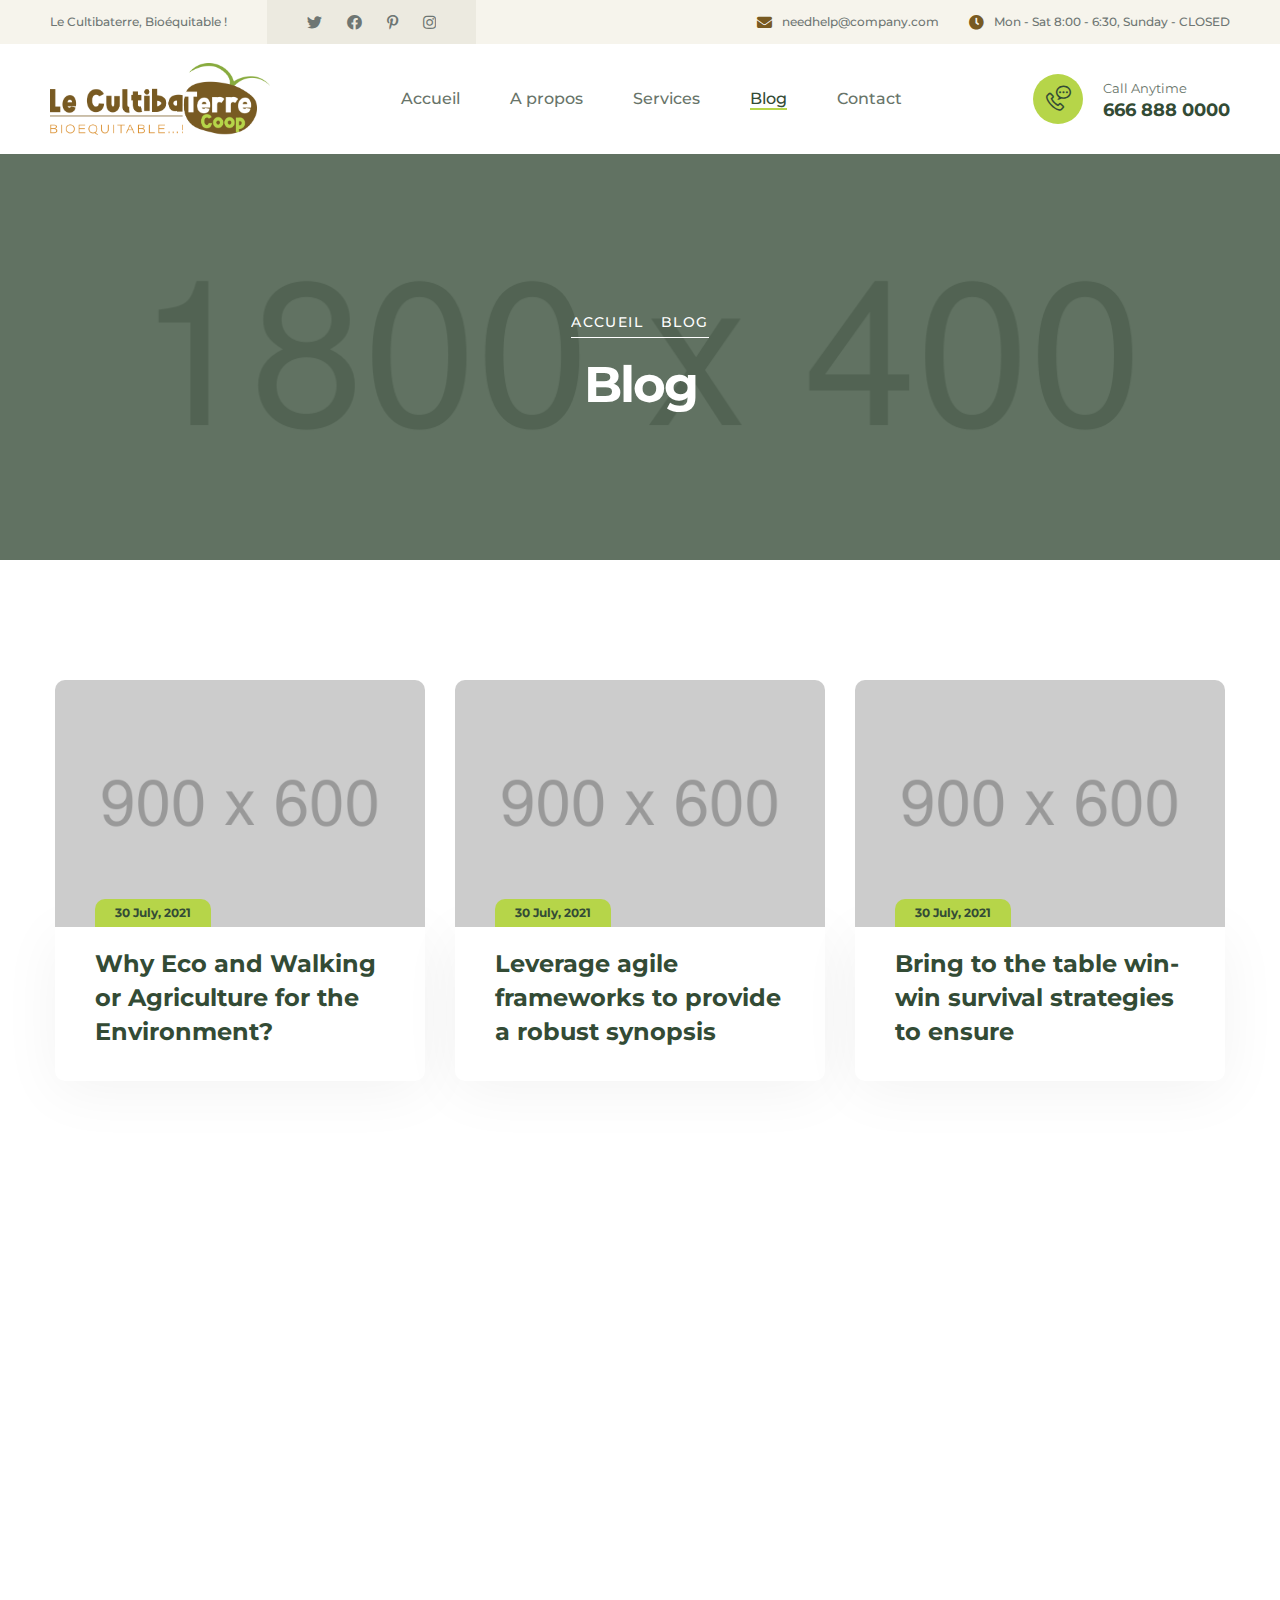
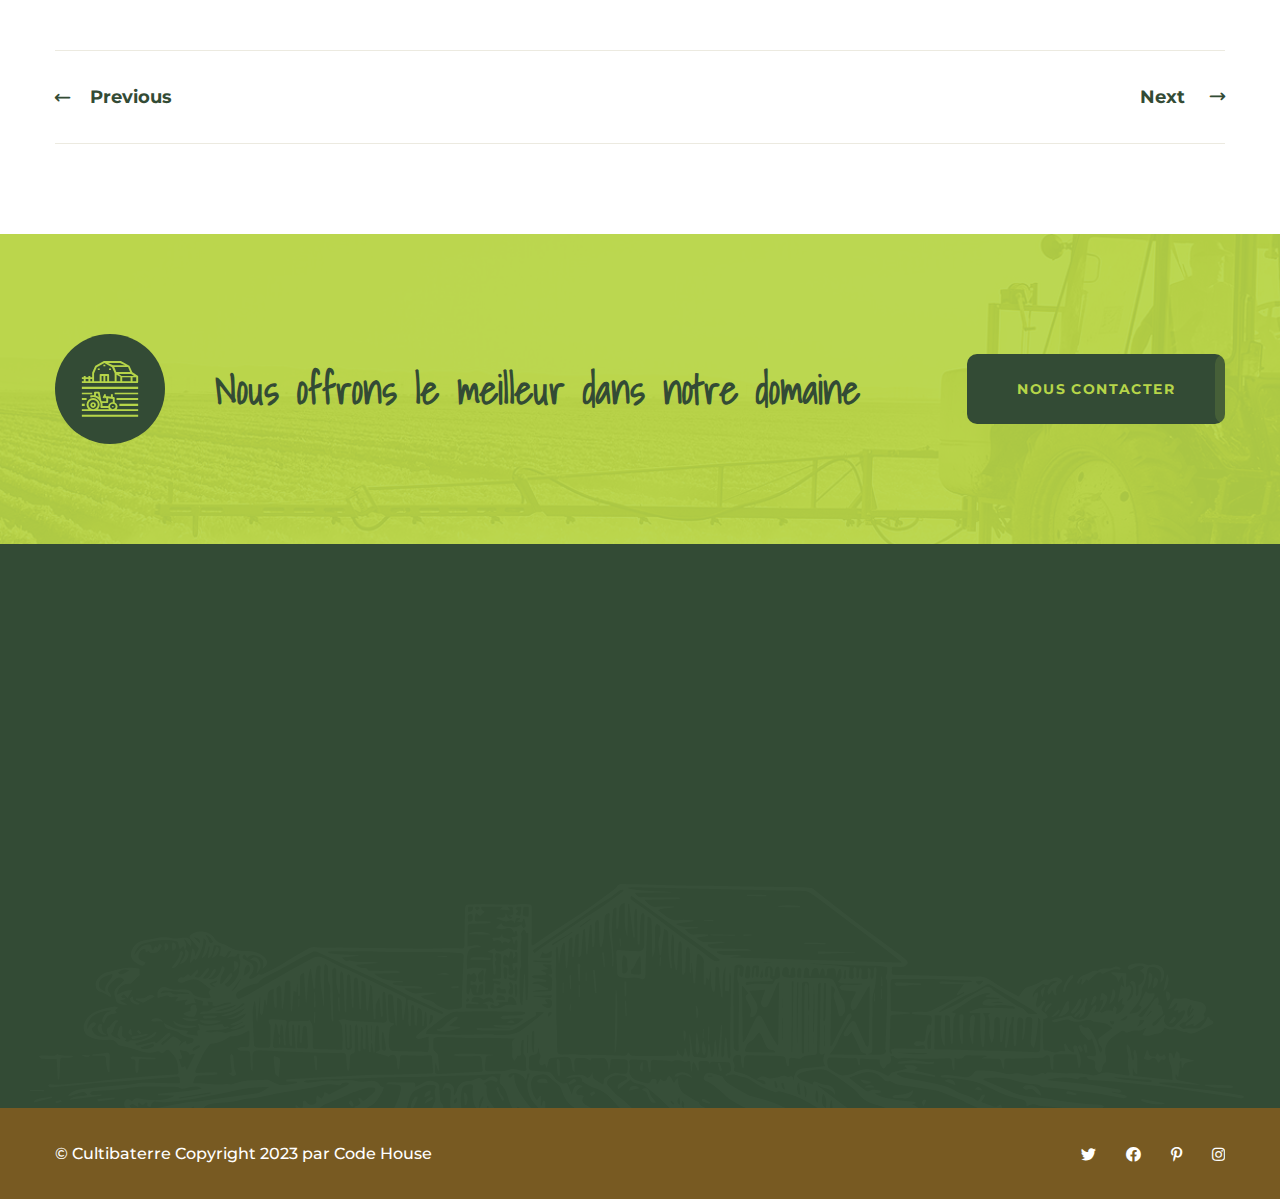
<file: blog.html>
<!DOCTYPE html>
<html lang="fr">

<head>
    <meta charset="UTF-8" />
    <meta name="viewport" content="width=device-width, initial-scale=1.0" />
    <title>Blog | Cultibaterre</title>
    <!-- favicons Icons -->
    <link rel="apple-touch-icon" sizes="180x180" href="assets/images/favicons/apple-touch-icon.png" />
    <link rel="icon" type="image/png" sizes="32x32" href="assets/images/favicons/favicon-32x32.png" />
    <link rel="icon" type="image/png" sizes="16x16" href="assets/images/favicons/favicon-16x16.png" />
    <link rel="manifest" href="assets/images/favicons/site.webmanifest" />
    <meta name="description" content="Le Cultibaterre, Bioéquitable !" />

    <!-- fonts -->
    <link rel="preconnect" href="https://fonts.gstatic.com">
    <link href="https://fonts.googleapis.com/css2?family=Montserrat:wght@300;400;500;700&family=Shadows+Into+Light&display=swap" rel="stylesheet" />

    <link rel="stylesheet" href="assets/vendors/bootstrap/css/bootstrap.min.css" />
    <link rel="stylesheet" href="assets/vendors/animate/animate.min.css" />
    <link rel="stylesheet" href="assets/vendors/animate/custom-animate.css" />
    <link rel="stylesheet" href="assets/vendors/fontawesome/css/all.min.css" />
    <link rel="stylesheet" href="assets/vendors/jarallax/jarallax.css" />
    <link rel="stylesheet" href="assets/vendors/jquery-magnific-popup/jquery.magnific-popup.css" />
    <link rel="stylesheet" href="assets/vendors/nouislider/nouislider.min.css" />
    <link rel="stylesheet" href="assets/vendors/nouislider/nouislider.pips.css" />
    <link rel="stylesheet" href="assets/vendors/odometer/odometer.min.css" />
    <link rel="stylesheet" href="assets/vendors/swiper/swiper.min.css" />
    <link rel="stylesheet" href="assets/vendors/icomoon-icons/style.css">
    <link rel="stylesheet" href="assets/vendors/tiny-slider/tiny-slider.min.css" />
    <link rel="stylesheet" href="assets/vendors/reey-font/stylesheet.css" />
    <link rel="stylesheet" href="assets/vendors/owl-carousel/owl.carousel.min.css" />
    <link rel="stylesheet" href="assets/vendors/owl-carousel/owl.theme.default.min.css" />
    <link rel="stylesheet" href="assets/vendors/twentytwenty/twentytwenty.css" />

    <!-- template styles -->
	<link rel="stylesheet" href="assets/css/agriox.css" />
</head>

<body>
    <!-- Preloader -->
    <div class="preloader">
        <img class="preloader__image" width="60" src="assets/images/logos/favicon-1.png" alt="" />
    </div>

    <div class="page-wrapper">
        <!-- Header -->
        <header class="main-header main-header--one main-header--one--two clearfix">
            <div class="main-header--one__wrapper">
                <!-- Topbar -->
                <div class="main-header--one__top clearfix">
                    <div class="auto-container">
                        <div class="main-header--one__top-left">
                            <div class="text">
                                <p>Le Cultibaterre, Bioéquitable !</p>
                            </div>
                            <div class="social-link clearfix">
                                <ul>
                                    <li><a href="#"><i class="fab fa-twitter"></i></a></li>
                                    <li><a href="#"><i class="fab fa-facebook"></i></a></li>
                                    <li><a href="#"><i class="fab fa-pinterest-p"></i></a></li>
                                    <li><a href="#"><i class="fab fa-instagram"></i></a></li>
                                </ul>
                            </div>
                        </div>
                        <div class="main-header--one__top-right clearfix">
                            <ul>
                                <li>
                                    <div class="icon">
                                        <i class="fa fa-envelope"></i>
                                    </div>
                                    <div class="text">
                                        <p><a href="mailto:needhelp@company.com">needhelp@company.com</a></p>
                                    </div>
                                </li>
                                <li>
                                    <div class="icon"><i class="fa fa-clock"></i></div>
                                    <div class="text">
                                        <p>Mon - Sat 8:00 - 6:30, Sunday - CLOSED</p>
                                    </div>
                                </li>
                            </ul>
                        </div>
                    </div>
                </div>

                <!-- Nav -->
                <div class="main-header--one__bottom clearfix">
                    <div class="auto-container">
                        <div class="main-header--one__bottom-inner">
                            <div class="main-header--one__bottom-middel">
                                <div class="logo">
                                    <a href="index.html">
                                        <img src="assets/images/logos/logo-1.png" alt="" class="light-logo" />
                                    </a>
                                </div>
                            </div>

                            <nav class="main-menu main-menu--1">
                                <div class="main-menu__inner">
                                    <a href="#" class="mobile-nav__toggler"><i class="fa fa-bars"></i></a>
                                    <div class="stricky-one-logo">
                                        <div class="logo">
                                            <a href="index.html">
                                                <img src="assets/images/logos/logo-1.png" class="dark-logo" alt="" />
                                            </a>
                                        </div>
                                    </div>
                                    <div class="main-header--one__bottom-left">
                                        <ul class="main-menu__list">
                                            <li><a href="index.html">Accueil</a></li>
                                            <li><a href="about.html">A propos</a></li>
                                            <li><a href="services.html">Services</a></li>
                                            <li><a href="blog.html">Blog</a></li>
                                            <li><a href="contact.html">Contact</a></li>
                                        </ul>
                                    </div>
                                </div>
                            </nav>

                            <div class="main-header--one__bottom-right clearfix">
                                <div class="search-cart">
                                    <a href="#" class="search search-toggler">
                                        <span class="icon-magnifying-glass"></span>
                                    </a>
                                </div>
                                <div class="contact-box">
                                    <div class="icon">
                                        <span class="icon-phone-call-2"></span>
                                    </div>
                                    <div class="text">
                                        <p>Call Anytime</p>
                                        <a href="tel:123456789">666 888 0000</a>
                                    </div>
                                </div>
                            </div>
                        </div>
                    </div>
                </div>
            </div>
        </header>

        <div class="stricky-header stricked-menu main-menu">
            <div class="sticky-header__content"></div><!-- /.sticky-header__content -->
        </div><!-- /.stricky-header -->

        <!--Page Header Start-->
        <section class="page-header clearfix"
            style="background-image: url(assets/images/backgrounds/1800x400.png);">
            <div class="container">
                <div class="page-header__inner text-center clearfix">
                    <ul class="thm-breadcrumb">
                        <li><a href="index.html">Accueil</a></li>
                        <li>Blog</li>
                    </ul>
                    <h2>Blog</h2>
                </div>
            </div>
        </section>
        <!--Page Header End-->

        <!--Blog One Start-->
        <section class="blog-one blog-one--news">
            <div class="blog-one__bg wow slideInDown" data-wow-delay="100ms" data-wow-duration="2500ms"></div>
            <div class="container">
                <div class="row">
                    <!--Start Single Blog One-->
                    <div class="col-xl-4 col-lg-4  wow fadeInLeft" data-wow-delay="0ms" data-wow-duration="1500ms">
                        <div class="blog-one__single">
                            <div class="blog-one__single-img">
                                <img src="assets/images/backgrounds/900x600.png" alt="" />
                                <div class="date-box">
                                    <span>30 July, 2021</span>
                                </div>
                                <div class="overlay-icon">
                                    <a href="single-post.html"><span class="icon-plus"></span></a>
                                </div>
                            </div>
                            <div class="blog-one__single-content">
                                <h2><a href="single-post.html">Why Eco and Walking or Agriculture for the Environment?</a></h2>
                            </div>
                        </div>
                    </div>
                    <!--End Single Blog One-->

                    <!--Start Single Blog One-->
                    <div class="col-xl-4 col-lg-4  wow fadeInLeft" data-wow-delay="300ms" data-wow-duration="1500ms">
                        <div class="blog-one__single">
                            <div class="blog-one__single-img">
                                <img src="assets/images/backgrounds/900x600.png" alt="" />
                                <div class="date-box">
                                    <span>30 July, 2021</span>
                                </div>
                                <div class="overlay-icon">
                                    <a href="single-post.html"><span class="icon-plus"></span></a>
                                </div>
                            </div>

                            <div class="blog-one__single-content">
                                <h2><a href="single-post.html">Leverage agile frameworks to provide a robust synopsis</a></h2>
                            </div>
                        </div>
                    </div>
                    <!--End Single Blog One-->

                    <!--Start Single Blog One-->
                    <div class="col-xl-4 col-lg-4  wow fadeInLeft" data-wow-delay="600ms" data-wow-duration="1500ms">
                        <div class="blog-one__single">
                            <div class="blog-one__single-img">
                                <img src="assets/images/backgrounds/900x600.png" alt="" />
                                <div class="date-box">
                                    <span>30 July, 2021</span>
                                </div>
                                <div class="overlay-icon">
                                    <a href="single-post.html"><span class="icon-plus"></span></a>
                                </div>
                            </div>

                            <div class="blog-one__single-content">
                                <h2><a href="single-post.html">Bring to the table win-win survival strategies to ensure</a></h2>
                            </div>
                        </div>
                    </div>
                    <!--End Single Blog One-->

                    <!--Start Single Blog One-->
                    <div class="col-xl-4 col-lg-4  wow fadeInLeft" data-wow-delay="600ms" data-wow-duration="1500ms">
                        <div class="blog-one__single">
                            <div class="blog-one__single-img">
                                <img src="assets/images/backgrounds/900x600.png" alt="" />
                                <div class="date-box">
                                    <span>30 July, 2021</span>
                                </div>
                                <div class="overlay-icon">
                                    <a href="single-post.html"><span class="icon-plus"></span></a>
                                </div>
                            </div>

                            <div class="blog-one__single-content">
                                <h2><a href="single-post.html">Capitalize on low hanging fruit to identify a ballpark</a></h2>
                            </div>
                        </div>
                    </div>
                    <!--End Single Blog One-->

                    <!--Start Single Blog One-->
                    <div class="col-xl-4 col-lg-4  wow fadeInLeft" data-wow-delay="600ms" data-wow-duration="1500ms">
                        <div class="blog-one__single">
                            <div class="blog-one__single-img">
                                <img src="assets/images/backgrounds/900x600.png" alt="" />
                                <div class="date-box">
                                    <span>30 July, 2021</span>
                                </div>
                                <div class="overlay-icon">
                                    <a href="single-post.html"><span class="icon-plus"></span></a>
                                </div>
                            </div>

                            <div class="blog-one__single-content">
                                <h2><a href="single-post.html">Taking seamless key performance indicators offline to</a></h2>
                            </div>
                        </div>
                    </div>
                    <!--End Single Blog One-->

                    <!--Start Single Blog One-->
                    <div class="col-xl-4 col-lg-4  wow fadeInLeft" data-wow-delay="600ms" data-wow-duration="1500ms">
                        <div class="blog-one__single">
                            <div class="blog-one__single-img">
                                <img src="assets/images/backgrounds/900x600.png" alt="" />
                                <div class="date-box">
                                    <span>30 July, 2021</span>
                                </div>
                                <div class="overlay-icon">
                                    <a href="single-post.html"><span class="icon-plus"></span></a>
                                </div>
                            </div>

                            <div class="blog-one__single-content">
                                <h2><a href="single-post.html">Override the digital divide with additional click throughs</a></h2>
                            </div>
                        </div>
                    </div>
                    <!--End Single Blog One-->
                </div>
                <!-- Pagination -->
                <div class="projects-details__pagination clearfix">
                    <ul>
                        <li>
                            <div class="previous">
                                <p><a href="#"><span class="icon-right-arrow-2"></span>Previous</a></p>
                            </div>
                        </li>
                        <li>
                            <div class="next">
                                <p><a href="#">Next <span class="icon-right-arrow-2"></span></a></p>
                            </div>
                        </li>
                    </ul>
                </div>
            </div>
        </section>
        <!--Blog One End-->

        <!--Cta One -->
        <section class="cta-one" style="background-image: url(assets/images/backgrounds/cta-v1-bg.jpg);">
            <div class="container">
                <div class="row">
                    <div class="col-xl-12">
                        <div class="cta-one__wrapper">
                            <div class="cta-one__left">
                                <div class="cta-one__left-icon">
                                    <span class="icon-farm"></span>
                                </div>
                                <div class="cta-one__left-title">
                                    <h2>Nous offrons le meilleur dans notre domaine</h2>
                                </div>
                            </div>
                            <div class="cta-one__right">
                                <div class="cta-one__right-btn">
                                    <a href="#" class="thm-btn">Nous contacter</a>
                                </div>
                            </div>
                        </div>
                    </div>
                </div>
            </div>
        </section>

        <!--Start Footer One-->
        <footer class="footer-one">
            <div class="footer-one__top">
                <div class="container">
                    <div class="row">
                        <div class="col-xl-12">
                            <div class="footer-one__top-wrapper">
                                <div class="footer-one__bg"><img src="assets/images/backgrounds/footer-one-bg.png" alt="" /></div>
                                <div class="row">
                                    <!--Start Footer Widget Column-->
                                    <div class="col-xl-5 col-lg-6 col-md-6 wow animated fadeInUp" data-wow-delay="0.1s">
                                        <div class="footer-widget__column footer-widget__about">
                                            <div class="footer-widget__about-logo">
                                                <a href="index.html"><img src="assets/images/logos/logo-3.png" alt=""></a>
                                            </div>
                                            <p class="footer-widget__about-text">Lorem ipsum dolor sit amet consect etur adi pisicing elit sed.</p>
                                            <div class="footer-widget__about-contact-box">
                                                <p class="phone">
                                                    <a href="tel:123456789">
                                                        <i class="fas fa-phone-square-alt"></i> +92 666 888 0000
                                                    <a>
                                                </p>
                                                <p>
                                                    <a href="mailto:needhelp@company.com">
                                                        <i class="fa fa-envelope"></i> needhelp@company.com
                                                    </a>
                                                </p>
                                                <p class="text">
                                                    <i class="fas fa-map-marker-alt"></i> 666 road, broklyn
                                                    street new york
                                                </p>
                                            </div>
                                        </div>
                                    </div>
                                    <!--End Footer Widget Column-->

                                    <!--Start Footer Widget Column-->
                                    <div class="col-xl-4 col-lg-6 col-md-6 wow animated fadeInUp" data-wow-delay="0.3s">
                                        <div class="footer-widget__column footer-widget__news">
                                            <h2 class="footer-widget__title">Nouveautés</h2>
                                            <ul class="footer-widget__news-list">
                                                <li class="footer-widget__news-list-item">
                                                    <div class="footer-widget__news-list-item-img">
                                                        <img src="assets/images/backgrounds/200x200.png" alt="" />
                                                    </div>
                                                    <div class="footer-widget__news-list-item-title">
                                                        <p>20 Jul, 2021</p>
                                                        <h5><a href="#">A Clean Water Gives More Good Taste</a></h5>
                                                    </div>
                                                </li>

                                                <li class="footer-widget__news-list-item">
                                                    <div class="footer-widget__news-list-item-img">
                                                        <img src="assets/images/backgrounds/200x200.png" alt="" />
                                                    </div>
                                                    <div class="footer-widget__news-list-item-title">
                                                        <p>20 Jul, 2021</p>
                                                        <h5><a href="#">A Clean Water Gives More Good Taste</a></h5>
                                                    </div>
                                                </li>
                                            </ul>
                                        </div>
                                    </div>
                                    <!--End Footer Widget Column-->

                                    <!--Start Footer Widget Column-->
                                    <div class="col-xl-3 col-lg-6 col-md-6 wow animated fadeInUp" data-wow-delay="0.5s">
                                        <div class="footer-widget__column footer-widget__explore">
                                            <h2 class="footer-widget__title">Liens utiles</h2>
                                            <ul class="footer-widget__explore-list">
                                                <li class="footer-widget__explore-list-item"><a href="about.html">A Propos</a></li>
                                                <li class="footer-widget__explore-list-item"><a href="services.html">Nos Services</a></li>
                                                <li class="footer-widget__explore-list-item"><a href="projects.html">Nos Projets</a></li>
                                                <li class="footer-widget__explore-list-item"><a href="blog.html">Blog</a></li></li>
                                                <li class="footer-widget__explore-list-item"><a href="about.html">Contact</a></li>
                                            </ul>
                                        </div>
                                    </div>
                                    <!--End Footer Widget Column-->
                                </div>
                            </div>
                        </div>
                    </div>
                </div>
            </div>


            <!--Start Footer One Bottom-->
            <div class="footer-one__bottom">
                <div class="container">
                    <div class="row">
                        <div class="col-xl-12">
                            <div class="footer-one__bottom-inner">
                                <div class="footer-one__bottom-text">
                                    <p>&copy; Cultibaterre Copyright 2023 par <a href="#">Code House</a></p>
                                </div>
                                <div class="footer-one__bottom-social-links">
                                    <ul>
                                        <li><a href="#"><i class="fab fa-twitter"></i></a></li>
                                        <li><a href="#"><i class="fab fa-facebook"></i></a></li>
                                        <li><a href="#"><i class="fab fa-pinterest-p"></i></a></li>
                                        <li><a href="#"><i class="fab fa-instagram"></i></a></li>
                                    </ul>
                                </div>
                            </div>
                        </div>
                    </div>
                </div>
            </div>
            <!--End Footer One Bottom-->
        </footer>
        <!--End Footer One-->

    </div><!-- /.page-wrapper -->

    <div class="mobile-nav__wrapper">
        <div class="mobile-nav__overlay mobile-nav__toggler"></div>
        <!-- /.mobile-nav__overlay -->
        <div class="mobile-nav__content">
            <span class="mobile-nav__close mobile-nav__toggler"><i class="fa fa-times"></i></span>

            <div class="logo-box">
                <a href="index.html" aria-label="logo image"><img src="assets/images/logos/logo-3.png" alt="" /></a>
            </div>
            <!-- /.logo-box -->
            <div class="mobile-nav__container"></div>
            <!-- /.mobile-nav__container -->

            <ul class="mobile-nav__contact list-unstyled">
                <li>
                    <i class="icon-phone-call"></i>
                    <a href="mailto:needhelp@packageName__.com">needhelp@agriox.com</a>
                </li>
                <li>
                    <i class="icon-letter"></i>
                    <a href="tel:666-888-0000">666 888 0000</a>
                </li>
            </ul><!-- /.mobile-nav__contact -->
            <div class="mobile-nav__top">
                <div class="mobile-nav__social">
                    <a href="#" class="fab fa-twitter"></a>
                    <a href="#" class="fab fa-facebook-square"></a>
                    <a href="#" class="fab fa-pinterest-p"></a>
                    <a href="#" class="fab fa-instagram"></a>
                </div><!-- /.mobile-nav__social -->
            </div><!-- /.mobile-nav__top -->
        </div>
        <!-- /.mobile-nav__content -->
    </div>
    <!-- /.mobile-nav__wrapper -->

    <div class="search-popup">
        <div class="search-popup__overlay search-toggler"></div>
        <!-- /.search-popup__overlay -->
        <div class="search-popup__content">
            <form action="#">
                <label for="search" class="sr-only">search here</label><!-- /.sr-only -->
                <input type="text" id="search" placeholder="Rechercher..." />
                <button type="submit" aria-label="search submit" class="thm-btn2">
                    <i class="fa fa-search" aria-hidden="true"></i>
                </button>
            </form>
        </div>
        <!-- /.search-popup__content -->
    </div>
    <!-- /.search-popup -->

    <a href="#" data-target="html" class="scroll-to-target scroll-to-top"><i class="icon-right-arrow-2"></i></a>

    <script src="assets/vendors/jquery/jquery-3.5.1.min.js"></script>
    <script src="assets/vendors/bootstrap/js/bootstrap.bundle.min.js"></script>
    <script src="assets/vendors/jarallax/jarallax.min.js"></script>
    <script src="assets/vendors/jquery-ajaxchimp/jquery.ajaxchimp.min.js"></script>
    <script src="assets/vendors/jquery-appear/jquery.appear.min.js"></script>
    <script src="assets/vendors/jquery-circle-progress/jquery.circle-progress.min.js"></script>
    <script src="assets/vendors/jquery-magnific-popup/jquery.magnific-popup.min.js"></script>
    <script src="assets/vendors/jquery-validate/jquery.validate.min.js"></script>
    <script src="assets/vendors/nouislider/nouislider.min.js"></script>
    <script src="assets/vendors/odometer/odometer.min.js"></script>
    <script src="assets/vendors/swiper/swiper.min.js"></script>
    <script src="assets/vendors/tiny-slider/tiny-slider.min.js"></script>
    <script src="assets/vendors/wnumb/wNumb.min.js"></script>
    <script src="assets/vendors/wow/wow.js"></script>
    <script src="assets/vendors/isotope/isotope.js"></script>
    <script src="assets/vendors/countdown/countdown.min.js"></script>
    <script src="assets/vendors/owl-carousel/owl.carousel.min.js"></script>
    <script src="assets/vendors/twentytwenty/twentytwenty.js"></script>
    <script src="assets/vendors/twentytwenty/jquery.event.move.js"></script>
    <script src="assets/vendors/parallax/parallax.min.js"></script>
    <script src="assets/vendors/tilt.js/tilt.jquery.js"></script>

    <!-- <script src="http://maps.google.com/maps/api/js?key=AIzaSyATY4Rxc8jNvDpsK8ZetC7JyN4PFVYGCGM"></script> -->

    <!-- template js -->
    <script src="assets/js/agriox.js"></script>
</body>
</html>
</file>
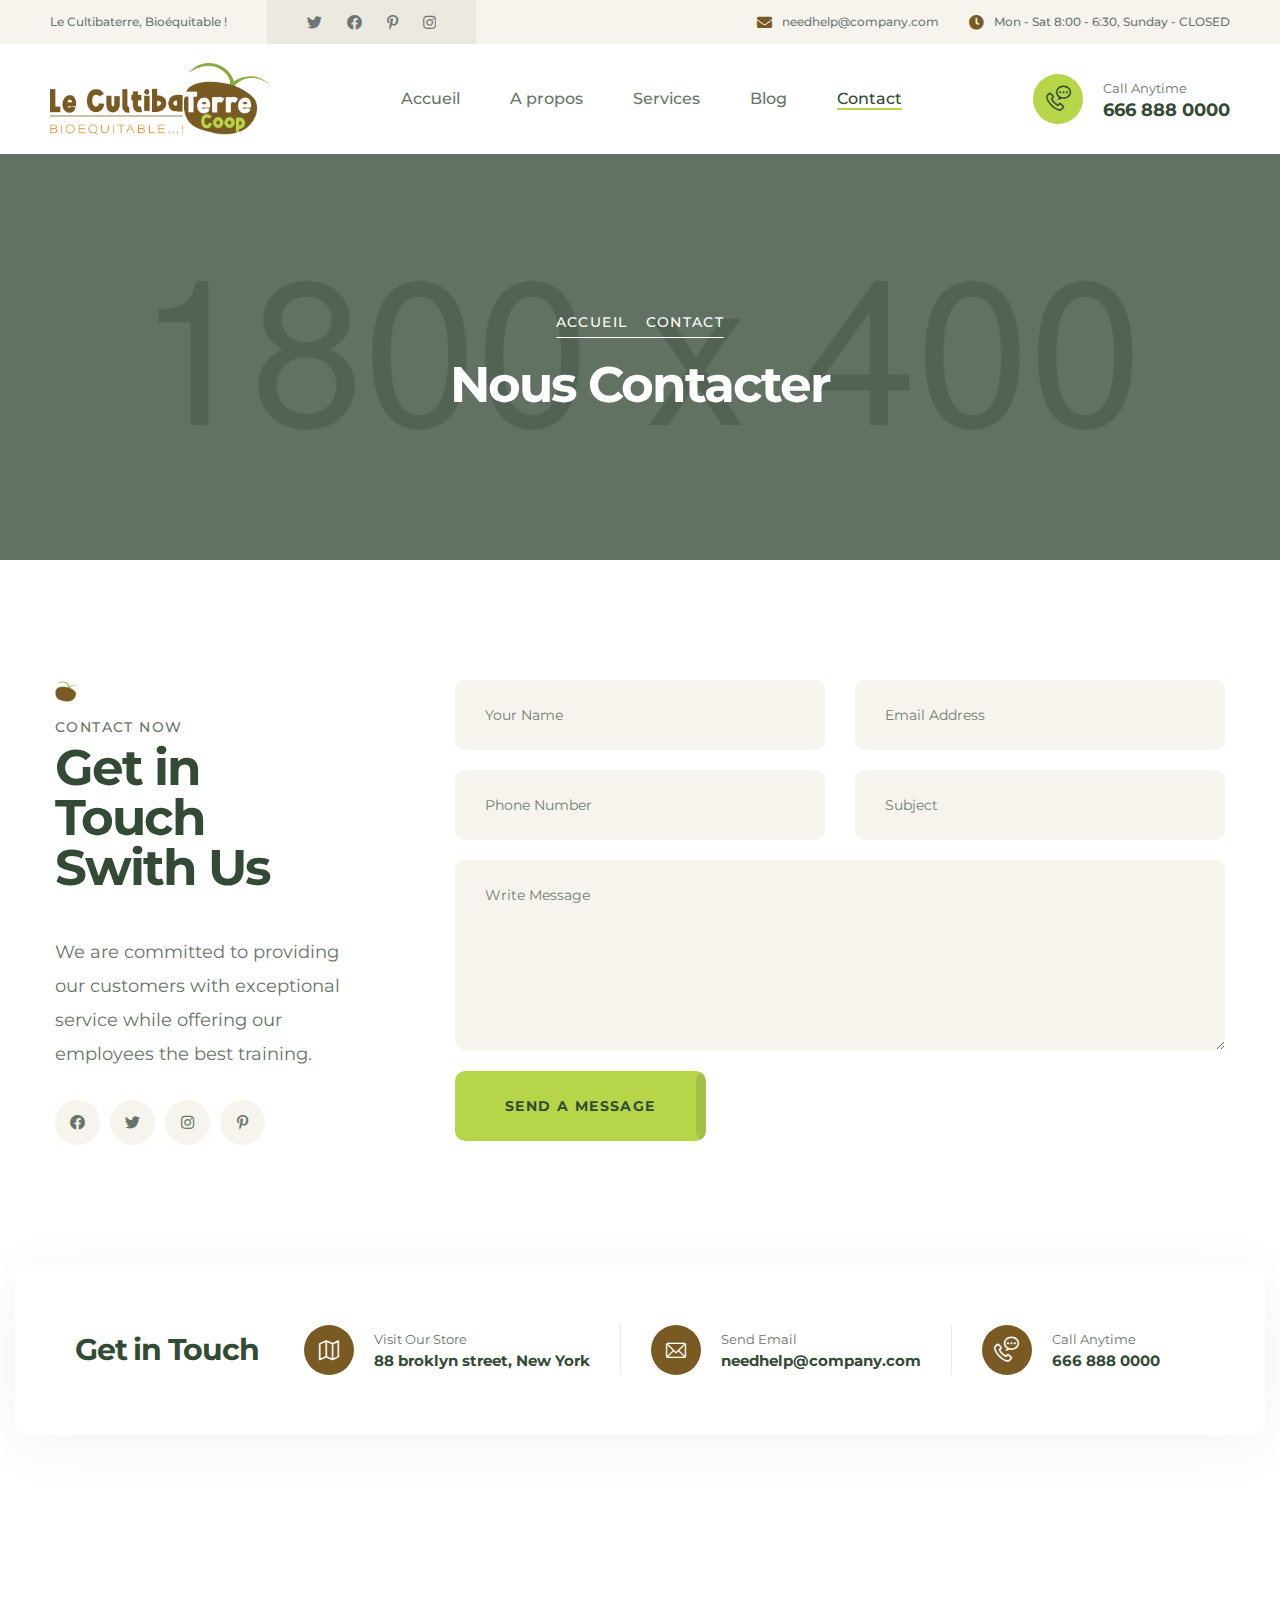
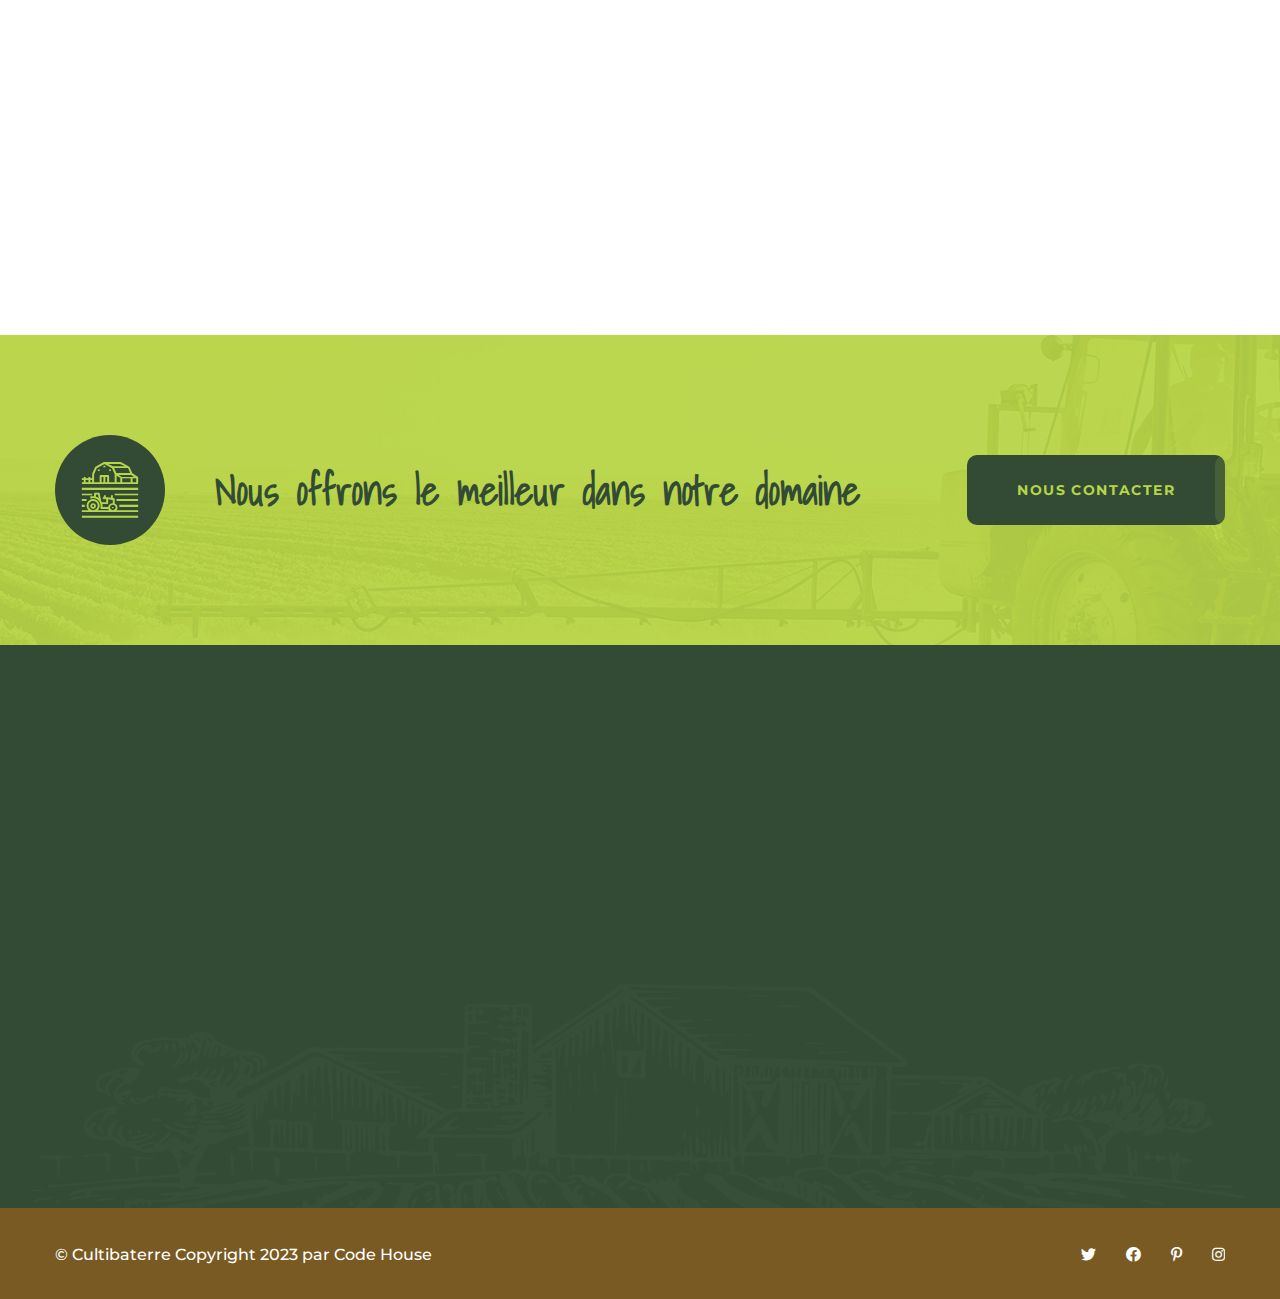
<file: contact.html>
<!DOCTYPE html>
<html lang="en">

<head>
    <meta charset="UTF-8" />
    <meta name="viewport" content="width=device-width, initial-scale=1.0" />
    <title>Contact | Cultibaterre</title>
    <!-- favicons Icons -->
    <link rel="apple-touch-icon" sizes="180x180" href="assets/images/favicons/apple-touch-icon.png" />
    <link rel="icon" type="image/png" sizes="32x32" href="assets/images/favicons/favicon-32x32.png" />
    <link rel="icon" type="image/png" sizes="16x16" href="assets/images/favicons/favicon-16x16.png" />
    <link rel="manifest" href="assets/images/favicons/site.webmanifest" />
    <meta name="description" content="Le Cultibaterre, Bioéquitable !" />

    <!-- fonts -->
    <link rel="preconnect" href="https://fonts.gstatic.com">
    <link href="https://fonts.googleapis.com/css2?family=Montserrat:wght@300;400;500;700&family=Shadows+Into+Light&display=swap" rel="stylesheet" />

    <link rel="stylesheet" href="assets/vendors/bootstrap/css/bootstrap.min.css" />
    <link rel="stylesheet" href="assets/vendors/animate/animate.min.css" />
    <link rel="stylesheet" href="assets/vendors/animate/custom-animate.css" />
    <link rel="stylesheet" href="assets/vendors/fontawesome/css/all.min.css" />
    <link rel="stylesheet" href="assets/vendors/jarallax/jarallax.css" />
    <link rel="stylesheet" href="assets/vendors/jquery-magnific-popup/jquery.magnific-popup.css" />
    <link rel="stylesheet" href="assets/vendors/nouislider/nouislider.min.css" />
    <link rel="stylesheet" href="assets/vendors/nouislider/nouislider.pips.css" />
    <link rel="stylesheet" href="assets/vendors/odometer/odometer.min.css" />
    <link rel="stylesheet" href="assets/vendors/swiper/swiper.min.css" />
    <link rel="stylesheet" href="assets/vendors/icomoon-icons/style.css">
    <link rel="stylesheet" href="assets/vendors/tiny-slider/tiny-slider.min.css" />
    <link rel="stylesheet" href="assets/vendors/reey-font/stylesheet.css" />
    <link rel="stylesheet" href="assets/vendors/owl-carousel/owl.carousel.min.css" />
    <link rel="stylesheet" href="assets/vendors/owl-carousel/owl.theme.default.min.css" />
    <link rel="stylesheet" href="assets/vendors/twentytwenty/twentytwenty.css" />

    <!-- template styles -->
	<link rel="stylesheet" href="assets/css/agriox.css" />
</head>

<body>
    <!-- Preloader -->
    <div class="preloader">
        <img class="preloader__image" width="60" src="assets/images/logos/favicon-1.png" alt="" />
    </div>
    
    <div class="page-wrapper">
        <!-- Header -->
        <header class="main-header main-header--one main-header--one--two clearfix">
            <div class="main-header--one__wrapper">
                <!-- Topbar -->
                <div class="main-header--one__top clearfix">
                    <div class="auto-container">
                        <div class="main-header--one__top-left">
                            <div class="text">
                                <p>Le Cultibaterre, Bioéquitable !</p>
                            </div>
                            <div class="social-link clearfix">
                                <ul>
                                    <li><a href="#"><i class="fab fa-twitter"></i></a></li>
                                    <li><a href="#"><i class="fab fa-facebook"></i></a></li>
                                    <li><a href="#"><i class="fab fa-pinterest-p"></i></a></li>
                                    <li><a href="#"><i class="fab fa-instagram"></i></a></li>
                                </ul>
                            </div>
                        </div>
                        <div class="main-header--one__top-right clearfix">
                            <ul>
                                <li>
                                    <div class="icon">
                                        <i class="fa fa-envelope"></i>
                                    </div>
                                    <div class="text">
                                        <p><a href="mailto:needhelp@company.com">needhelp@company.com</a></p>
                                    </div>
                                </li>
                                <li>
                                    <div class="icon"><i class="fa fa-clock"></i></div>
                                    <div class="text">
                                        <p>Mon - Sat 8:00 - 6:30, Sunday - CLOSED</p>
                                    </div>
                                </li>
                            </ul>
                        </div>
                    </div>
                </div>

                <!-- Nav -->
                <div class="main-header--one__bottom clearfix">
                    <div class="auto-container">
                        <div class="main-header--one__bottom-inner">
                            <div class="main-header--one__bottom-middel">
                                <div class="logo">
                                    <a href="index.html">
                                        <img src="assets/images/logos/logo-1.png" alt="" class="light-logo" />
                                    </a>
                                </div>
                            </div>

                            <nav class="main-menu main-menu--1">
                                <div class="main-menu__inner">
                                    <a href="#" class="mobile-nav__toggler"><i class="fa fa-bars"></i></a>
                                    <div class="stricky-one-logo">
                                        <div class="logo">
                                            <a href="index.html">
                                                <img src="assets/images/logos/logo-1.png" class="dark-logo" alt="" />
                                            </a>
                                        </div>
                                    </div>
                                    <div class="main-header--one__bottom-left">
                                        <ul class="main-menu__list">
                                            <li><a href="index.html">Accueil</a></li>
                                            <li><a href="about.html">A propos</a></li>
                                            <li><a href="services.html">Services</a></li>
                                            <li><a href="blog.html">Blog</a></li>
                                            <li><a href="contact.html">Contact</a></li>
                                        </ul>
                                    </div>
                                </div>
                            </nav>

                            <div class="main-header--one__bottom-right clearfix">
                                <div class="search-cart">
                                    <a href="#" class="search search-toggler">
                                        <span class="icon-magnifying-glass"></span>
                                    </a>
                                </div>
                                <div class="contact-box">
                                    <div class="icon">
                                        <span class="icon-phone-call-2"></span>
                                    </div>
                                    <div class="text">
                                        <p>Call Anytime</p>
                                        <a href="tel:123456789">666 888 0000</a>
                                    </div>
                                </div>
                            </div>
                        </div>
                    </div>
                </div>
            </div>
        </header>
        
        <div class="stricky-header stricked-menu main-menu">
            <div class="sticky-header__content"></div><!-- /.sticky-header__content -->
        </div><!-- /.stricky-header -->

        <!--Page Header Start-->
        <section class="page-header clearfix"
            style="background-image: url(assets/images/backgrounds/1800x400.png);">
            <div class="container">
                <div class="page-header__inner text-center clearfix">
                    <ul class="thm-breadcrumb">
                        <li><a href="index.html">Accueil</a></li>
                        <li>Contact</li>
                    </ul>
                    <h2>Nous Contacter</h2>
                </div>
            </div>
        </section>
        <!--Page Header End-->

        <!--Start Contact Page-->
        <section class="contact-page">
            <div class="container">
                <div class="row">
                    <!--Start Contact Page Left-->
                    <div class="col-xl-4 col-lg-4">
                        <div class="contact-page__left">
                            <div class="sec-title">
                                <div class="icon">
                                    <img src="assets/images/resources/sec-title-icon1.png" alt="">
                                </div>
                                <span class="sec-title__tagline">Contact now</span>
                                <h2 class="sec-title__title">Get in Touch Swith Us</h2>
                            </div>
                            <p class="contact-page__left-text">We are committed to providing our customers with exceptional service while offering our employees the best training.</p>
                            <div class="contact-page__social-link">
                                <ul>
                                    <li><a href="#"><i class="fab fa-facebook"></i></a></li>
                                    <li><a href="#"><i class="fab fa-twitter"></i></a></li>
                                    <li><a href="#"><i class="fab fa-instagram"></i></a></li>
                                    <li><a href="#"><i class="fab fa-pinterest-p"></i></a></li>
                                </ul>
                            </div>
                        </div>
                    </div>
                    <!--End Contact Page Right-->

                    <!--Start Contact Page Right-->
                    <div class="col-xl-8 col-lg-8">
                        <div class="contact-page__right">
                            <form action="assets/inc/sendemail.php" class="comment-one__form contact-form-validated"
                                novalidate="novalidate">
                                <div class="row">
                                    <div class="col-xl-6 col-lg-6">
                                        <div class="comment-form__input-box">
                                            <input type="text" placeholder="Your name" name="name">
                                        </div>
                                    </div>
                                    <div class="col-xl-6 col-lg-6">
                                        <div class="comment-form__input-box">
                                            <input type="email" placeholder="Email address" name="email">
                                        </div>
                                    </div>
                                </div>
                                <div class="row">
                                    <div class="col-xl-6 col-lg-6">
                                        <div class="comment-form__input-box">
                                            <input type="text" placeholder="Phone number" name="phone">
                                        </div>
                                    </div>
                                    <div class="col-xl-6 col-lg-6">
                                        <div class="comment-form__input-box">
                                            <input type="email" placeholder="Subject" name="Subject">
                                        </div>
                                    </div>
                                </div>
                                <div class="row">
                                    <div class="col-xl-12 col-lg-12">
                                        <div class="comment-form__input-box">
                                            <textarea name="message" placeholder="Write message"></textarea>
                                        </div>
                                        <button type="submit" class="thm-btn comment-form__btn">Send a message</button>
                                    </div>
                                </div>
                            </form>
                        </div>
                    </div>
                    <!--End Contact Page Right-->
                </div>
            </div>
        </section>
        <!--End Contact Page-->

        <!--Start Contact Page Contact Info-->
        <section class="contact-page__contact-info clearfix">
            <div class="auto-container">
                <div class="row">
                    <div class="col-xl-12">
                        <div class="contact-page__contact-info-wrapper">
                            <div class="contact-page__contact-info-title">
                                <h2>Get in Touch</h2>
                            </div>

                            <div class="contact-page__contact-info-list">
                                <ul>
                                    <li>
                                        <div class="icon">
                                            <span class="icon-map"></span>
                                        </div>
                                        <div class="title">
                                            <span>Visit Our Store</span>
                                            <p>88 broklyn street, New York</p>
                                        </div>
                                    </li>

                                    <li>
                                        <div class="icon">
                                            <span class="icon-email-1"></span>
                                        </div>
                                        <div class="title">
                                            <span>Send Email</span>
                                            <p><a href="mailto:needhelp@company.com">needhelp@company.com</a></p>
                                        </div>
                                    </li>

                                    <li>
                                        <div class="icon phone">
                                            <span class="icon-phone-call-2"></span>
                                        </div>
                                        <div class="title">
                                            <span>Call Anytime</span>
                                            <p><a href="tel:123456789">666 888 0000</a></p>
                                        </div>
                                    </li>
                                </ul>
                            </div>
                        </div>
                    </div>
                </div>
            </div>
        </section>
        <!--End Contact Page Contact Info-->

        <!--Contact Page Google Map Start-->
        <section class="contact-page-google-map">
            <iframe
                src="https://www.google.com/maps/embed?pb=!1m18!1m12!1m3!1d4562.753041141002!2d-118.80123790098536!3d34.152323469614075!2m3!1f0!2f0!3f0!3m2!1i1024!2i768!4f13.1!3m3!1m2!1s0x80e82469c2162619%3A0xba03efb7998eef6d!2sCostco+Wholesale!5e0!3m2!1sbn!2sbd!4v1562518641290!5m2!1sbn!2sbd"
                class="contact-page-google-map__one" allowfullscreen></iframe>
        </section>
        <!--Contact Page Google Map End-->

        <!--Cta One -->
        <section class="cta-one" style="background-image: url(assets/images/backgrounds/cta-v1-bg.jpg);">
            <div class="container">
                <div class="row">
                    <div class="col-xl-12">
                        <div class="cta-one__wrapper">
                            <div class="cta-one__left">
                                <div class="cta-one__left-icon">
                                    <span class="icon-farm"></span>
                                </div>
                                <div class="cta-one__left-title">
                                    <h2>Nous offrons le meilleur dans notre domaine</h2>
                                </div>
                            </div>
                            <div class="cta-one__right">
                                <div class="cta-one__right-btn">
                                    <a href="#" class="thm-btn">Nous contacter</a>
                                </div>
                            </div>
                        </div>
                    </div>
                </div>
            </div>
        </section>

        <!--Start Footer One-->
        <footer class="footer-one">
            <div class="footer-one__top">
                <div class="container">
                    <div class="row">
                        <div class="col-xl-12">
                            <div class="footer-one__top-wrapper">
                                <div class="footer-one__bg"><img src="assets/images/backgrounds/footer-one-bg.png" alt="" /></div>
                                <div class="row">
                                    <!--Start Footer Widget Column-->
                                    <div class="col-xl-5 col-lg-6 col-md-6 wow animated fadeInUp" data-wow-delay="0.1s">
                                        <div class="footer-widget__column footer-widget__about">
                                            <div class="footer-widget__about-logo">
                                                <a href="index.html"><img src="assets/images/logos/logo-3.png" alt=""></a>
                                            </div>
                                            <p class="footer-widget__about-text">Lorem ipsum dolor sit amet consect etur adi pisicing elit sed.</p>
                                            <div class="footer-widget__about-contact-box">
                                                <p class="phone">
                                                    <a href="tel:123456789">
                                                        <i class="fas fa-phone-square-alt"></i> +92 666 888 0000
                                                    <a>
                                                </p>
                                                <p>
                                                    <a href="mailto:needhelp@company.com">
                                                        <i class="fa fa-envelope"></i> needhelp@company.com
                                                    </a>
                                                </p>
                                                <p class="text">
                                                    <i class="fas fa-map-marker-alt"></i> 666 road, broklyn
                                                    street new york
                                                </p>
                                            </div>
                                        </div>
                                    </div>
                                    <!--End Footer Widget Column-->

                                    <!--Start Footer Widget Column-->
                                    <div class="col-xl-4 col-lg-6 col-md-6 wow animated fadeInUp" data-wow-delay="0.3s">
                                        <div class="footer-widget__column footer-widget__news">
                                            <h2 class="footer-widget__title">Nouveautés</h2>
                                            <ul class="footer-widget__news-list">
                                                <li class="footer-widget__news-list-item">
                                                    <div class="footer-widget__news-list-item-img">
                                                        <img src="assets/images/backgrounds/200x200.png" alt="" />
                                                    </div>
                                                    <div class="footer-widget__news-list-item-title">
                                                        <p>20 Jul, 2021</p>
                                                        <h5><a href="#">A Clean Water Gives More Good Taste</a></h5>
                                                    </div>
                                                </li>

                                                <li class="footer-widget__news-list-item">
                                                    <div class="footer-widget__news-list-item-img">
                                                        <img src="assets/images/backgrounds/200x200.png" alt="" />
                                                    </div>
                                                    <div class="footer-widget__news-list-item-title">
                                                        <p>20 Jul, 2021</p>
                                                        <h5><a href="#">A Clean Water Gives More Good Taste</a></h5>
                                                    </div>
                                                </li>
                                            </ul>
                                        </div>
                                    </div>
                                    <!--End Footer Widget Column-->

                                    <!--Start Footer Widget Column-->
                                    <div class="col-xl-3 col-lg-6 col-md-6 wow animated fadeInUp" data-wow-delay="0.5s">
                                        <div class="footer-widget__column footer-widget__explore">
                                            <h2 class="footer-widget__title">Liens utiles</h2>
                                            <ul class="footer-widget__explore-list">
                                                <li class="footer-widget__explore-list-item"><a href="about.html">A Propos</a></li>
                                                <li class="footer-widget__explore-list-item"><a href="services.html">Nos Services</a></li>
                                                <li class="footer-widget__explore-list-item"><a href="projects.html">Nos Projets</a></li>
                                                <li class="footer-widget__explore-list-item"><a href="blog.html">Blog</a></li></li>
                                                <li class="footer-widget__explore-list-item"><a href="about.html">Contact</a></li>
                                            </ul>
                                        </div>
                                    </div>
                                    <!--End Footer Widget Column-->
                                </div>
                            </div>
                        </div>
                    </div>
                </div>
            </div>


            <!--Start Footer One Bottom-->
            <div class="footer-one__bottom">
                <div class="container">
                    <div class="row">
                        <div class="col-xl-12">
                            <div class="footer-one__bottom-inner">
                                <div class="footer-one__bottom-text">
                                    <p>&copy; Cultibaterre Copyright 2023 par <a href="#">Code House</a></p>
                                </div>
                                <div class="footer-one__bottom-social-links">
                                    <ul>
                                        <li><a href="#"><i class="fab fa-twitter"></i></a></li>
                                        <li><a href="#"><i class="fab fa-facebook"></i></a></li>
                                        <li><a href="#"><i class="fab fa-pinterest-p"></i></a></li>
                                        <li><a href="#"><i class="fab fa-instagram"></i></a></li>
                                    </ul>
                                </div>
                            </div>
                        </div>
                    </div>
                </div>
            </div>
            <!--End Footer One Bottom-->
        </footer>
        <!--End Footer One-->

    </div><!-- /.page-wrapper -->

    <div class="mobile-nav__wrapper">
        <div class="mobile-nav__overlay mobile-nav__toggler"></div>
        <!-- /.mobile-nav__overlay -->
        <div class="mobile-nav__content">
            <span class="mobile-nav__close mobile-nav__toggler"><i class="fa fa-times"></i></span>

            <div class="logo-box">
                <a href="index.html" aria-label="logo image"><img src="assets/images/logos/logo-3.png" alt="" /></a>
            </div>
            <!-- /.logo-box -->
            <div class="mobile-nav__container"></div>
            <!-- /.mobile-nav__container -->

            <ul class="mobile-nav__contact list-unstyled">
                <li>
                    <i class="icon-phone-call"></i>
                    <a href="mailto:needhelp@packageName__.com">needhelp@agriox.com</a>
                </li>
                <li>
                    <i class="icon-letter"></i>
                    <a href="tel:666-888-0000">666 888 0000</a>
                </li>
            </ul><!-- /.mobile-nav__contact -->
            <div class="mobile-nav__top">
                <div class="mobile-nav__social">
                    <a href="#" class="fab fa-twitter"></a>
                    <a href="#" class="fab fa-facebook-square"></a>
                    <a href="#" class="fab fa-pinterest-p"></a>
                    <a href="#" class="fab fa-instagram"></a>
                </div><!-- /.mobile-nav__social -->
            </div><!-- /.mobile-nav__top -->
        </div>
        <!-- /.mobile-nav__content -->
    </div>
    <!-- /.mobile-nav__wrapper -->

    <div class="search-popup">
        <div class="search-popup__overlay search-toggler"></div>
        <!-- /.search-popup__overlay -->
        <div class="search-popup__content">
            <form action="#">
                <label for="search" class="sr-only">search here</label><!-- /.sr-only -->
                <input type="text" id="search" placeholder="Rechercher..." />
                <button type="submit" aria-label="search submit" class="thm-btn2">
                    <i class="fa fa-search" aria-hidden="true"></i>
                </button>
            </form>
        </div>
        <!-- /.search-popup__content -->
    </div>
    <!-- /.search-popup -->

    <a href="#" data-target="html" class="scroll-to-target scroll-to-top"><i class="icon-right-arrow-2"></i></a>

    <script src="assets/vendors/jquery/jquery-3.5.1.min.js"></script>
    <script src="assets/vendors/bootstrap/js/bootstrap.bundle.min.js"></script>
    <script src="assets/vendors/jarallax/jarallax.min.js"></script>
    <script src="assets/vendors/jquery-ajaxchimp/jquery.ajaxchimp.min.js"></script>
    <script src="assets/vendors/jquery-appear/jquery.appear.min.js"></script>
    <script src="assets/vendors/jquery-circle-progress/jquery.circle-progress.min.js"></script>
    <script src="assets/vendors/jquery-magnific-popup/jquery.magnific-popup.min.js"></script>
    <script src="assets/vendors/jquery-validate/jquery.validate.min.js"></script>
    <script src="assets/vendors/nouislider/nouislider.min.js"></script>
    <script src="assets/vendors/odometer/odometer.min.js"></script>
    <script src="assets/vendors/swiper/swiper.min.js"></script>
    <script src="assets/vendors/tiny-slider/tiny-slider.min.js"></script>
    <script src="assets/vendors/wnumb/wNumb.min.js"></script>
    <script src="assets/vendors/wow/wow.js"></script>
    <script src="assets/vendors/isotope/isotope.js"></script>
    <script src="assets/vendors/countdown/countdown.min.js"></script>
    <script src="assets/vendors/owl-carousel/owl.carousel.min.js"></script>
    <script src="assets/vendors/twentytwenty/twentytwenty.js"></script>
    <script src="assets/vendors/twentytwenty/jquery.event.move.js"></script>
    <script src="assets/vendors/parallax/parallax.min.js"></script>
    <script src="assets/vendors/tilt.js/tilt.jquery.js"></script>

    <script src="http://maps.google.com/maps/api/js?key=AIzaSyATY4Rxc8jNvDpsK8ZetC7JyN4PFVYGCGM"></script>

    <!-- template js -->
    <script src="assets/js/agriox.js"></script>
</body>
</html>
</file>
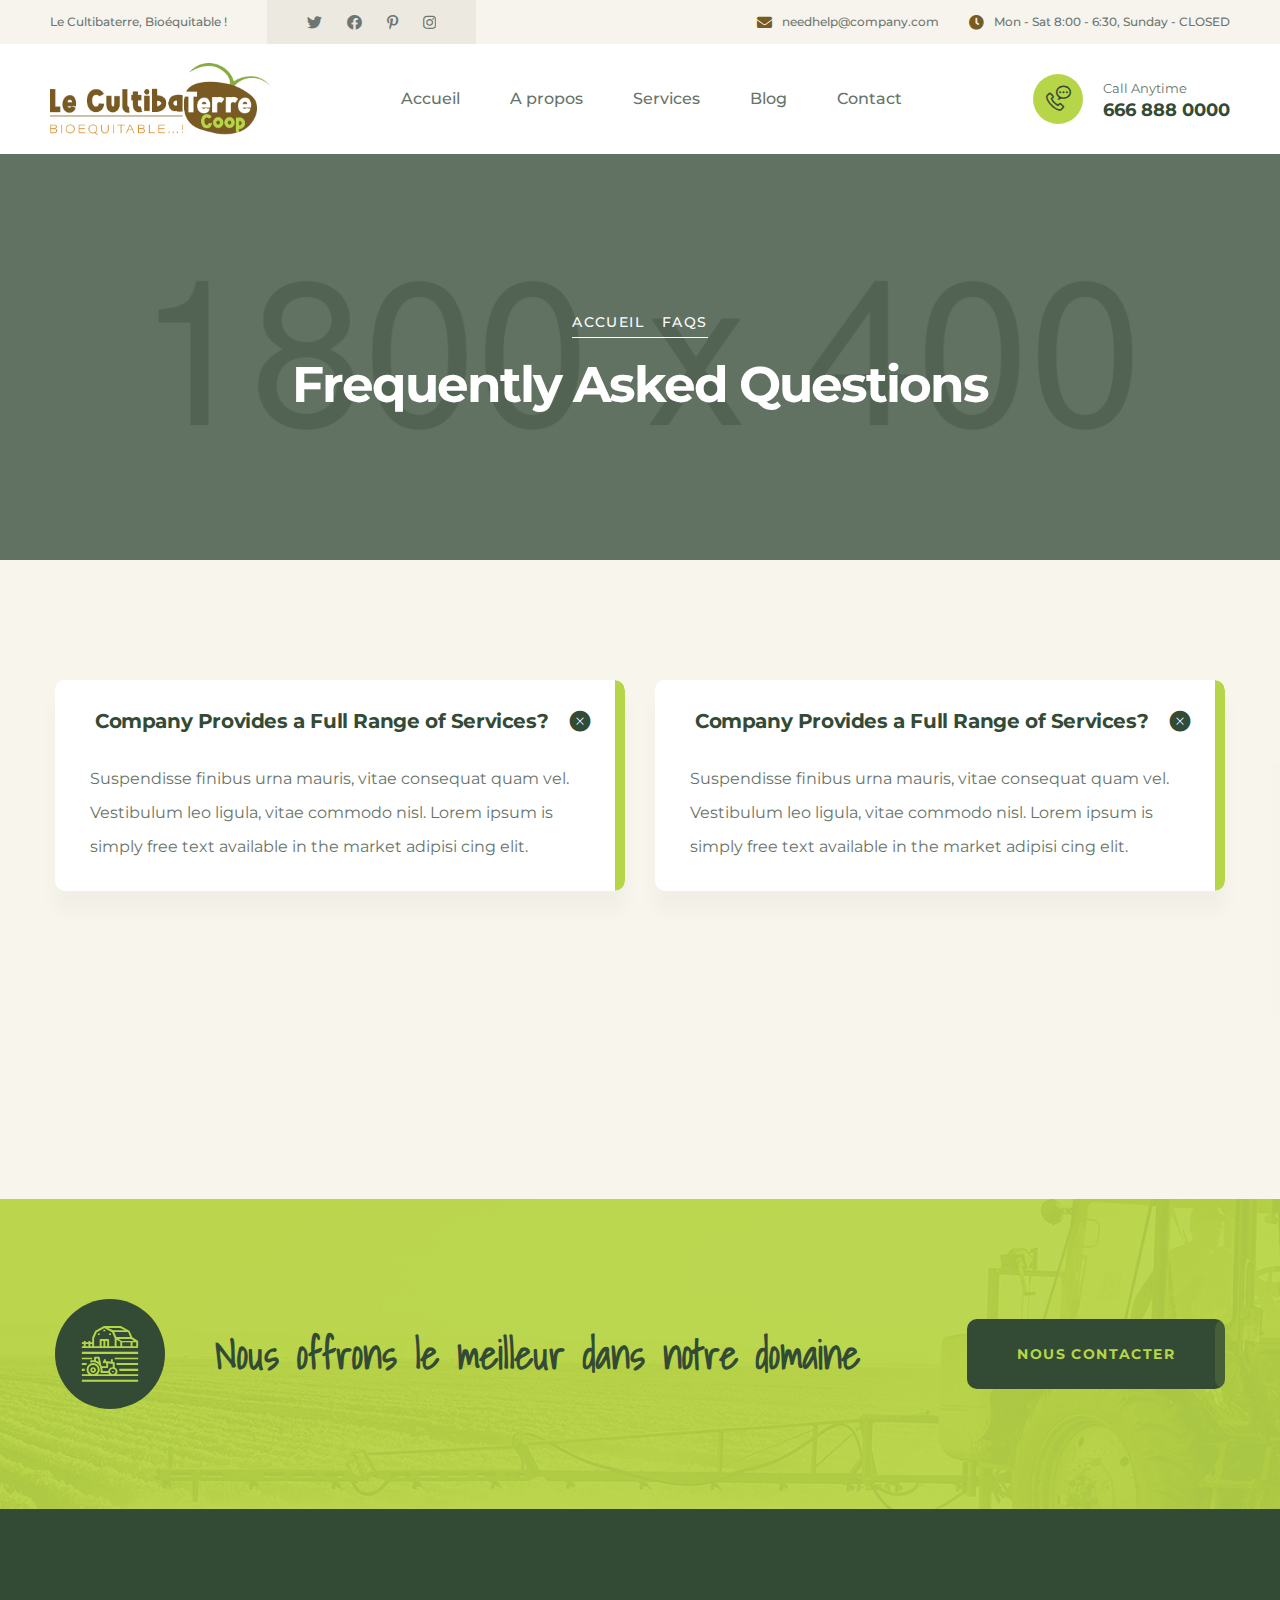
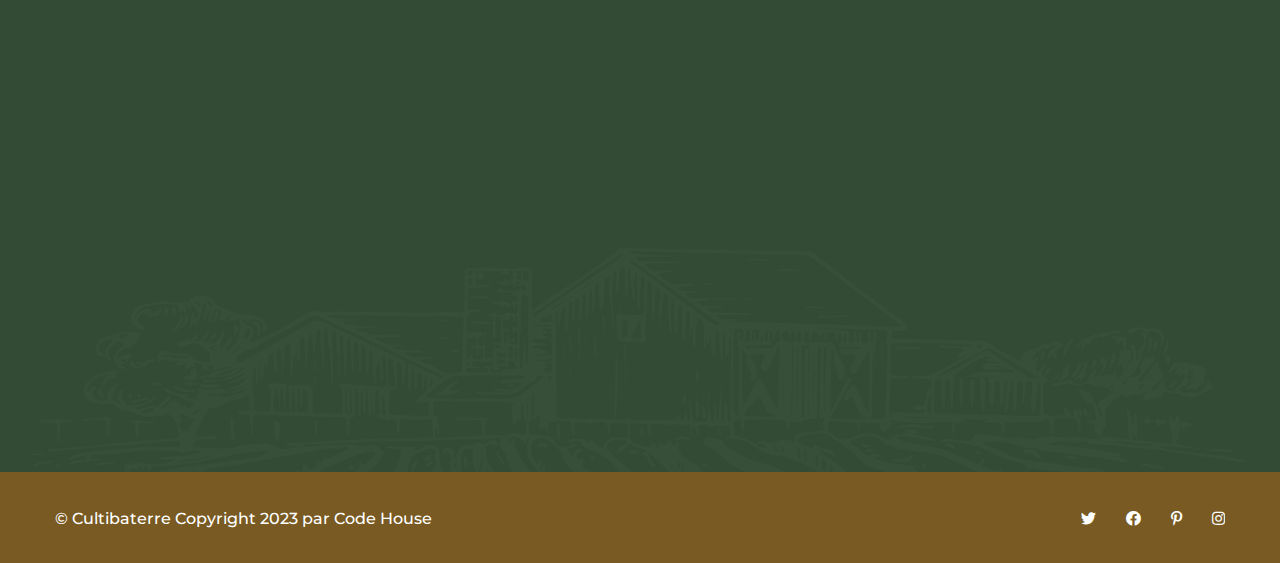
<file: faq.html>
<!DOCTYPE html>
<html lang="en">

<head>
    <meta charset="UTF-8" />
    <meta name="viewport" content="width=device-width, initial-scale=1.0" />
    <title>Faq | Cultibaterre</title>
    <!-- favicons Icons -->
    <link rel="apple-touch-icon" sizes="180x180" href="assets/images/favicons/apple-touch-icon.png" />
    <link rel="icon" type="image/png" sizes="32x32" href="assets/images/favicons/favicon-32x32.png" />
    <link rel="icon" type="image/png" sizes="16x16" href="assets/images/favicons/favicon-16x16.png" />
    <link rel="manifest" href="assets/images/favicons/site.webmanifest" />
    <meta name="description" content="Le Cultibaterre, Bioéquitable !" />

    <!-- fonts -->
    <link rel="preconnect" href="https://fonts.gstatic.com">
    <link href="https://fonts.googleapis.com/css2?family=Montserrat:wght@300;400;500;700&family=Shadows+Into+Light&display=swap" rel="stylesheet" />

    <link rel="stylesheet" href="assets/vendors/bootstrap/css/bootstrap.min.css" />
    <link rel="stylesheet" href="assets/vendors/animate/animate.min.css" />
    <link rel="stylesheet" href="assets/vendors/animate/custom-animate.css" />
    <link rel="stylesheet" href="assets/vendors/fontawesome/css/all.min.css" />
    <link rel="stylesheet" href="assets/vendors/jarallax/jarallax.css" />
    <link rel="stylesheet" href="assets/vendors/jquery-magnific-popup/jquery.magnific-popup.css" />
    <link rel="stylesheet" href="assets/vendors/nouislider/nouislider.min.css" />
    <link rel="stylesheet" href="assets/vendors/nouislider/nouislider.pips.css" />
    <link rel="stylesheet" href="assets/vendors/odometer/odometer.min.css" />
    <link rel="stylesheet" href="assets/vendors/swiper/swiper.min.css" />
    <link rel="stylesheet" href="assets/vendors/icomoon-icons/style.css">
    <link rel="stylesheet" href="assets/vendors/tiny-slider/tiny-slider.min.css" />
    <link rel="stylesheet" href="assets/vendors/reey-font/stylesheet.css" />
    <link rel="stylesheet" href="assets/vendors/owl-carousel/owl.carousel.min.css" />
    <link rel="stylesheet" href="assets/vendors/owl-carousel/owl.theme.default.min.css" />
    <link rel="stylesheet" href="assets/vendors/twentytwenty/twentytwenty.css" />

    <!-- template styles -->
    <link rel="stylesheet" href="assets/css/agriox.css" />
</head>

<body>
    <!-- Preloader -->
    <div class="preloader">
        <img class="preloader__image" width="60" src="assets/images/logos/favicon-1.png" alt="" />
    </div>

    <div class="page-wrapper">
        <!-- Header -->
        <header class="main-header main-header--one main-header--one--two clearfix">
            <div class="main-header--one__wrapper">
                <!-- Topbar -->
                <div class="main-header--one__top clearfix">
                    <div class="auto-container">
                        <div class="main-header--one__top-left">
                            <div class="text">
                                <p>Le Cultibaterre, Bioéquitable !</p>
                            </div>
                            <div class="social-link clearfix">
                                <ul>
                                    <li><a href="#"><i class="fab fa-twitter"></i></a></li>
                                    <li><a href="#"><i class="fab fa-facebook"></i></a></li>
                                    <li><a href="#"><i class="fab fa-pinterest-p"></i></a></li>
                                    <li><a href="#"><i class="fab fa-instagram"></i></a></li>
                                </ul>
                            </div>
                        </div>
                        <div class="main-header--one__top-right clearfix">
                            <ul>
                                <li>
                                    <div class="icon">
                                        <i class="fa fa-envelope"></i>
                                    </div>
                                    <div class="text">
                                        <p><a href="mailto:needhelp@company.com">needhelp@company.com</a></p>
                                    </div>
                                </li>
                                <li>
                                    <div class="icon"><i class="fa fa-clock"></i></div>
                                    <div class="text">
                                        <p>Mon - Sat 8:00 - 6:30, Sunday - CLOSED</p>
                                    </div>
                                </li>
                            </ul>
                        </div>
                    </div>
                </div>

                <!-- Nav -->
                <div class="main-header--one__bottom clearfix">
                    <div class="auto-container">
                        <div class="main-header--one__bottom-inner">
                            <div class="main-header--one__bottom-middel">
                                <div class="logo">
                                    <a href="index.html">
                                        <img src="assets/images/logos/logo-1.png" alt="" class="light-logo" />
                                    </a>
                                </div>
                            </div>

                            <nav class="main-menu main-menu--1">
                                <div class="main-menu__inner">
                                    <a href="#" class="mobile-nav__toggler"><i class="fa fa-bars"></i></a>
                                    <div class="stricky-one-logo">
                                        <div class="logo">
                                            <a href="index.html">
                                                <img src="assets/images/logos/logo-1.png" class="dark-logo" alt="" />
                                            </a>
                                        </div>
                                    </div>
                                    <div class="main-header--one__bottom-left">
                                        <ul class="main-menu__list">
                                            <li><a href="index.html">Accueil</a></li>
                                            <li><a href="about.html">A propos</a></li>
                                            <li><a href="services.html">Services</a></li>
                                            <li><a href="blog.html">Blog</a></li>
                                            <li><a href="contact.html">Contact</a></li>
                                        </ul>
                                    </div>
                                </div>
                            </nav>

                            <div class="main-header--one__bottom-right clearfix">
                                <div class="search-cart">
                                    <a href="#" class="search search-toggler">
                                        <span class="icon-magnifying-glass"></span>
                                    </a>
                                </div>
                                <div class="contact-box">
                                    <div class="icon">
                                        <span class="icon-phone-call-2"></span>
                                    </div>
                                    <div class="text">
                                        <p>Call Anytime</p>
                                        <a href="tel:123456789">666 888 0000</a>
                                    </div>
                                </div>
                            </div>
                        </div>
                    </div>
                </div>
            </div>
        </header>

        <div class="stricky-header stricked-menu main-menu">
            <div class="sticky-header__content">

            </div><!-- /.sticky-header__content -->
        </div><!-- /.stricky-header -->

        <!--Page Header Start-->
        <section class="page-header clearfix"
            style="background-image: url(assets/images/backgrounds/1800x400.png);">
            <div class="container">
                <div class="page-header__inner text-center clearfix">
                    <ul class="thm-breadcrumb">
                        <li><a href="index.html">Accueil</a></li>
                        <li>FAQs</li>
                    </ul>
                    <h2>Frequently Asked Questions</h2>
                </div>
            </div>
        </section>
        <!--Page Header End-->

        <!--Faq One Start-->
        <section class="faq-one faq-one--faq">
            <div class="container">
                <div class="row">
                    <!--Start Faq One Content-->
                    <div class="col-xl-6 col-lg-6">
                        <div class="faq-one__accordions">
                            <div class="accrodion-grp" data-grp-name="faq-one-accrodion">
                                <!--Start Faq One Single-->
                                <div class="accrodion active  wow fadeInUp" data-wow-delay="0ms"
                                    data-wow-duration="1000ms">
                                    <div class="accrodion-title">
                                        <h4>Company Provides a Full Range of Services?</h4>
                                    </div>
                                    <div class="accrodion-content">
                                        <div class="inner">
                                            <p>Suspendisse finibus urna mauris, vitae consequat quam vel. Vestibulum leo
                                                ligula, vitae commodo nisl. Lorem ipsum is simply free text available in
                                                the market adipisi cing elit.</p>
                                        </div>
                                    </div>
                                </div>
                                <!-- End Faq One Single-->

                                <!--Start Faq One Single-->
                                <div class="accrodion wow fadeInUp" data-wow-delay="100ms" data-wow-duration="1000ms">
                                    <div class="accrodion-title">
                                        <h4>Home Improvement Works are Expensive?</h4>
                                    </div>
                                    <div class="accrodion-content">
                                        <div class="inner">
                                            <p>Suspendisse finibus urna mauris, vitae consequat quam vel. Vestibulum leo
                                                ligula, vitae commodo nisl. Lorem ipsum is simply free text available in
                                                the market adipisi cing elit.</p>
                                        </div>
                                    </div>
                                </div>
                                <!-- End Faq One Single-->

                                <!--Start Faq One Single-->
                                <div class="accrodion wow fadeInUp" data-wow-delay="200ms" data-wow-duration="1000ms">
                                    <div class="accrodion-title">
                                        <h4>Home Improvement Works are Expensive?</h4>
                                    </div>
                                    <div class="accrodion-content">
                                        <div class="inner">
                                            <p>Suspendisse finibus urna mauris, vitae consequat quam vel. Vestibulum leo
                                                ligula, vitae commodo nisl. Lorem ipsum is simply free text available in
                                                the market adipisi cing elit.</p>
                                        </div>
                                    </div>
                                </div>
                                <!-- End Faq One Single-->
                            </div>

                        </div>
                    </div>
                    <!--End Faq One Content-->


                    <!--Start Faq One Accordions-->
                    <div class="col-xl-6 col-lg-6">
                        <div class="faq-one__accordions">
                            <div class="accrodion-grp2" data-grp-name="faq-one-accrodion">
                                <!--Start Faq One Single-->
                                <div class="accrodion active  wow fadeInUp" data-wow-delay="0ms"
                                    data-wow-duration="1000ms">
                                    <div class="accrodion-title">
                                        <h4>Company Provides a Full Range of Services?</h4>
                                    </div>
                                    <div class="accrodion-content">
                                        <div class="inner">
                                            <p>Suspendisse finibus urna mauris, vitae consequat quam vel. Vestibulum leo
                                                ligula, vitae commodo nisl. Lorem ipsum is simply free text available in
                                                the market adipisi cing elit.</p>
                                        </div>
                                    </div>
                                </div>
                                <!-- End Faq One Single-->

                                <!--Start Faq One Single-->
                                <div class="accrodion wow fadeInUp" data-wow-delay="100ms" data-wow-duration="1000ms">
                                    <div class="accrodion-title">
                                        <h4>Home Improvement Works are Expensive?</h4>
                                    </div>
                                    <div class="accrodion-content">
                                        <div class="inner">
                                            <p>Suspendisse finibus urna mauris, vitae consequat quam vel. Vestibulum leo
                                                ligula, vitae commodo nisl. Lorem ipsum is simply free text available in
                                                the market adipisi cing elit.</p>
                                        </div>
                                    </div>
                                </div>
                                <!-- End Faq One Single-->

                                <!--Start Faq One Single-->
                                <div class="accrodion wow fadeInUp" data-wow-delay="200ms" data-wow-duration="1000ms">
                                    <div class="accrodion-title">
                                        <h4>Home Improvement Works are Expensive?</h4>
                                    </div>
                                    <div class="accrodion-content">
                                        <div class="inner">
                                            <p>Suspendisse finibus urna mauris, vitae consequat quam vel. Vestibulum leo
                                                ligula, vitae commodo nisl. Lorem ipsum is simply free text available in
                                                the market adipisi cing elit.</p>
                                        </div>
                                    </div>
                                </div>
                                <!-- End Faq One Single-->
                            </div>

                        </div>
                    </div>
                    <!--End Faq One Accordions-->
                </div>
            </div>
        </section>
        <!--Faq One End-->

        <!--Cta One -->
        <section class="cta-one" style="background-image: url(assets/images/backgrounds/cta-v1-bg.jpg);">
            <div class="container">
                <div class="row">
                    <div class="col-xl-12">
                        <div class="cta-one__wrapper">
                            <div class="cta-one__left">
                                <div class="cta-one__left-icon">
                                    <span class="icon-farm"></span>
                                </div>
                                <div class="cta-one__left-title">
                                    <h2>Nous offrons le meilleur dans notre domaine</h2>
                                </div>
                            </div>
                            <div class="cta-one__right">
                                <div class="cta-one__right-btn">
                                    <a href="#" class="thm-btn">Nous contacter</a>
                                </div>
                            </div>
                        </div>
                    </div>
                </div>
            </div>
        </section>

        <!--Start Footer One-->
        <footer class="footer-one">
            <div class="footer-one__top">
                <div class="container">
                    <div class="row">
                        <div class="col-xl-12">
                            <div class="footer-one__top-wrapper">
                                <div class="footer-one__bg"><img src="assets/images/backgrounds/footer-one-bg.png" alt="" /></div>
                                <div class="row">
                                    <!--Start Footer Widget Column-->
                                    <div class="col-xl-5 col-lg-6 col-md-6 wow animated fadeInUp" data-wow-delay="0.1s">
                                        <div class="footer-widget__column footer-widget__about">
                                            <div class="footer-widget__about-logo">
                                                <a href="index.html"><img src="assets/images/logos/logo-3.png" alt=""></a>
                                            </div>
                                            <p class="footer-widget__about-text">Lorem ipsum dolor sit amet consect etur adi pisicing elit sed.</p>
                                            <div class="footer-widget__about-contact-box">
                                                <p class="phone">
                                                    <a href="tel:123456789">
                                                        <i class="fas fa-phone-square-alt"></i> +92 666 888 0000
                                                    <a>
                                                </p>
                                                <p>
                                                    <a href="mailto:needhelp@company.com">
                                                        <i class="fa fa-envelope"></i> needhelp@company.com
                                                    </a>
                                                </p>
                                                <p class="text">
                                                    <i class="fas fa-map-marker-alt"></i> 666 road, broklyn
                                                    street new york
                                                </p>
                                            </div>
                                        </div>
                                    </div>
                                    <!--End Footer Widget Column-->

                                    <!--Start Footer Widget Column-->
                                    <div class="col-xl-4 col-lg-6 col-md-6 wow animated fadeInUp" data-wow-delay="0.3s">
                                        <div class="footer-widget__column footer-widget__news">
                                            <h2 class="footer-widget__title">Nouveautés</h2>
                                            <ul class="footer-widget__news-list">
                                                <li class="footer-widget__news-list-item">
                                                    <div class="footer-widget__news-list-item-img">
                                                        <img src="assets/images/backgrounds/200x200.png" alt="" />
                                                    </div>
                                                    <div class="footer-widget__news-list-item-title">
                                                        <p>20 Jul, 2021</p>
                                                        <h5><a href="#">A Clean Water Gives More Good Taste</a></h5>
                                                    </div>
                                                </li>

                                                <li class="footer-widget__news-list-item">
                                                    <div class="footer-widget__news-list-item-img">
                                                        <img src="assets/images/backgrounds/200x200.png" alt="" />
                                                    </div>
                                                    <div class="footer-widget__news-list-item-title">
                                                        <p>20 Jul, 2021</p>
                                                        <h5><a href="#">A Clean Water Gives More Good Taste</a></h5>
                                                    </div>
                                                </li>
                                            </ul>
                                        </div>
                                    </div>
                                    <!--End Footer Widget Column-->

                                    <!--Start Footer Widget Column-->
                                    <div class="col-xl-3 col-lg-6 col-md-6 wow animated fadeInUp" data-wow-delay="0.5s">
                                        <div class="footer-widget__column footer-widget__explore">
                                            <h2 class="footer-widget__title">Liens utiles</h2>
                                            <ul class="footer-widget__explore-list">
                                                <li class="footer-widget__explore-list-item"><a href="about.html">A Propos</a></li>
                                                <li class="footer-widget__explore-list-item"><a href="services.html">Nos Services</a></li>
                                                <li class="footer-widget__explore-list-item"><a href="projects.html">Nos Projets</a></li>
                                                <li class="footer-widget__explore-list-item"><a href="blog.html">Blog</a></li></li>
                                                <li class="footer-widget__explore-list-item"><a href="about.html">Contact</a></li>
                                            </ul>
                                        </div>
                                    </div>
                                    <!--End Footer Widget Column-->
                                </div>
                            </div>
                        </div>
                    </div>
                </div>
            </div>


            <!--Start Footer One Bottom-->
            <div class="footer-one__bottom">
                <div class="container">
                    <div class="row">
                        <div class="col-xl-12">
                            <div class="footer-one__bottom-inner">
                                <div class="footer-one__bottom-text">
                                    <p>&copy; Cultibaterre Copyright 2023 par <a href="#">Code House</a></p>
                                </div>
                                <div class="footer-one__bottom-social-links">
                                    <ul>
                                        <li><a href="#"><i class="fab fa-twitter"></i></a></li>
                                        <li><a href="#"><i class="fab fa-facebook"></i></a></li>
                                        <li><a href="#"><i class="fab fa-pinterest-p"></i></a></li>
                                        <li><a href="#"><i class="fab fa-instagram"></i></a></li>
                                    </ul>
                                </div>
                            </div>
                        </div>
                    </div>
                </div>
            </div>
            <!--End Footer One Bottom-->
        </footer>
        <!--End Footer One-->

    </div><!-- /.page-wrapper -->

    <div class="mobile-nav__wrapper">
        <div class="mobile-nav__overlay mobile-nav__toggler"></div>
        <!-- /.mobile-nav__overlay -->
        <div class="mobile-nav__content">
            <span class="mobile-nav__close mobile-nav__toggler"><i class="fa fa-times"></i></span>

            <div class="logo-box">
                <a href="index.html" aria-label="logo image"><img src="assets/images/logos/logo-3.png" alt="" /></a>
            </div>
            <!-- /.logo-box -->
            <div class="mobile-nav__container"></div>
            <!-- /.mobile-nav__container -->

            <ul class="mobile-nav__contact list-unstyled">
                <li>
                    <i class="icon-phone-call"></i>
                    <a href="mailto:needhelp@packageName__.com">needhelp@agriox.com</a>
                </li>
                <li>
                    <i class="icon-letter"></i>
                    <a href="tel:666-888-0000">666 888 0000</a>
                </li>
            </ul><!-- /.mobile-nav__contact -->
            <div class="mobile-nav__top">
                <div class="mobile-nav__social">
                    <a href="#" class="fab fa-twitter"></a>
                    <a href="#" class="fab fa-facebook-square"></a>
                    <a href="#" class="fab fa-pinterest-p"></a>
                    <a href="#" class="fab fa-instagram"></a>
                </div><!-- /.mobile-nav__social -->
            </div><!-- /.mobile-nav__top -->
        </div>
        <!-- /.mobile-nav__content -->
    </div>
    <!-- /.mobile-nav__wrapper -->

    <div class="search-popup">
        <div class="search-popup__overlay search-toggler"></div>
        <!-- /.search-popup__overlay -->
        <div class="search-popup__content">
            <form action="#">
                <label for="search" class="sr-only">search here</label><!-- /.sr-only -->
                <input type="text" id="search" placeholder="Rechercher..." />
                <button type="submit" aria-label="search submit" class="thm-btn2">
                    <i class="fa fa-search" aria-hidden="true"></i>
                </button>
            </form>
        </div>
        <!-- /.search-popup__content -->
    </div>
    <!-- /.search-popup -->

    <a href="#" data-target="html" class="scroll-to-target scroll-to-top"><i class="icon-right-arrow-2"></i></a>

    <script src="assets/vendors/jquery/jquery-3.5.1.min.js"></script>
    <script src="assets/vendors/bootstrap/js/bootstrap.bundle.min.js"></script>
    <script src="assets/vendors/jarallax/jarallax.min.js"></script>
    <script src="assets/vendors/jquery-ajaxchimp/jquery.ajaxchimp.min.js"></script>
    <script src="assets/vendors/jquery-appear/jquery.appear.min.js"></script>
    <script src="assets/vendors/jquery-circle-progress/jquery.circle-progress.min.js"></script>
    <script src="assets/vendors/jquery-magnific-popup/jquery.magnific-popup.min.js"></script>
    <script src="assets/vendors/jquery-validate/jquery.validate.min.js"></script>
    <script src="assets/vendors/nouislider/nouislider.min.js"></script>
    <script src="assets/vendors/odometer/odometer.min.js"></script>
    <script src="assets/vendors/swiper/swiper.min.js"></script>
    <script src="assets/vendors/tiny-slider/tiny-slider.min.js"></script>
    <script src="assets/vendors/wnumb/wNumb.min.js"></script>
    <script src="assets/vendors/wow/wow.js"></script>
    <script src="assets/vendors/isotope/isotope.js"></script>
    <script src="assets/vendors/countdown/countdown.min.js"></script>
    <script src="assets/vendors/owl-carousel/owl.carousel.min.js"></script>
    <script src="assets/vendors/twentytwenty/twentytwenty.js"></script>
    <script src="assets/vendors/twentytwenty/jquery.event.move.js"></script>
    <script src="assets/vendors/parallax/parallax.min.js"></script>
    <script src="assets/vendors/tilt.js/tilt.jquery.js"></script>

    <!-- <script src="http://maps.google.com/maps/api/js?key=AIzaSyATY4Rxc8jNvDpsK8ZetC7JyN4PFVYGCGM"></script> -->

    <!-- template js -->
    <script src="assets/js/agriox.js"></script>
</body>

</html>
</file>
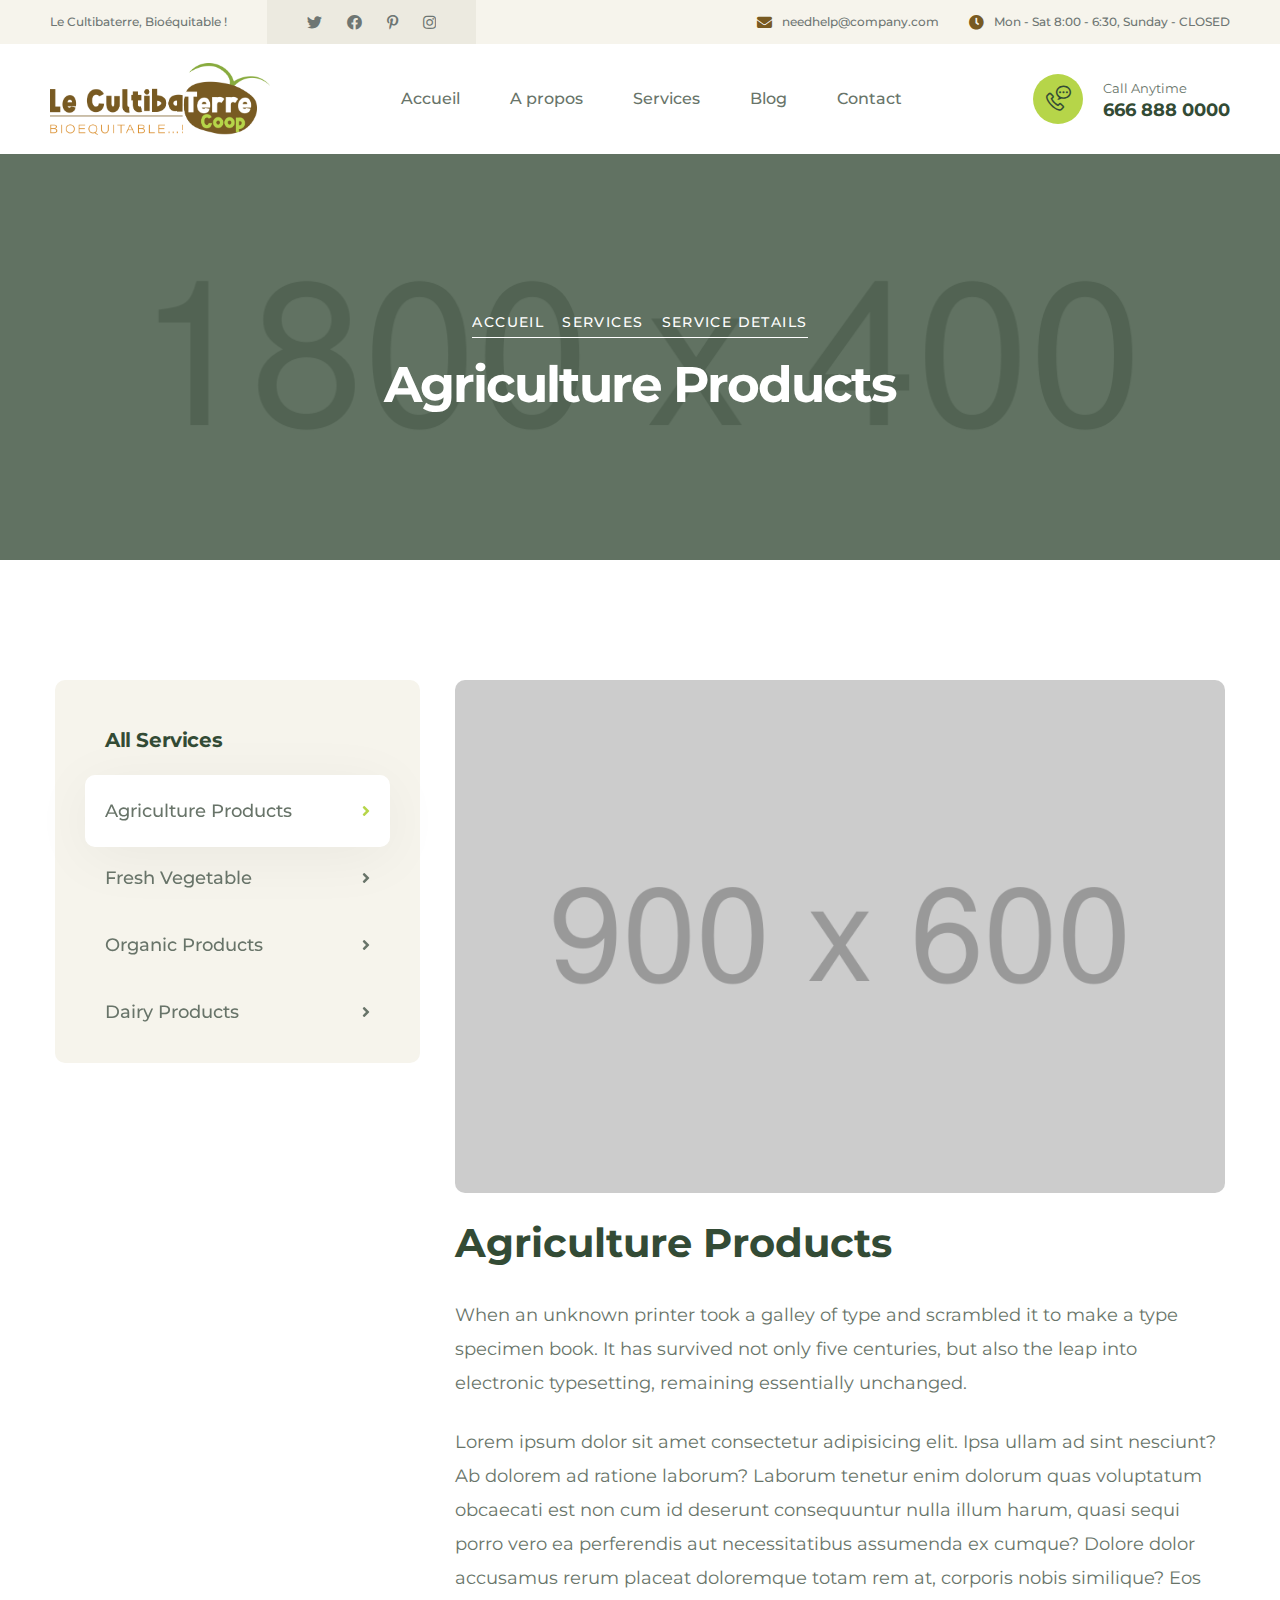
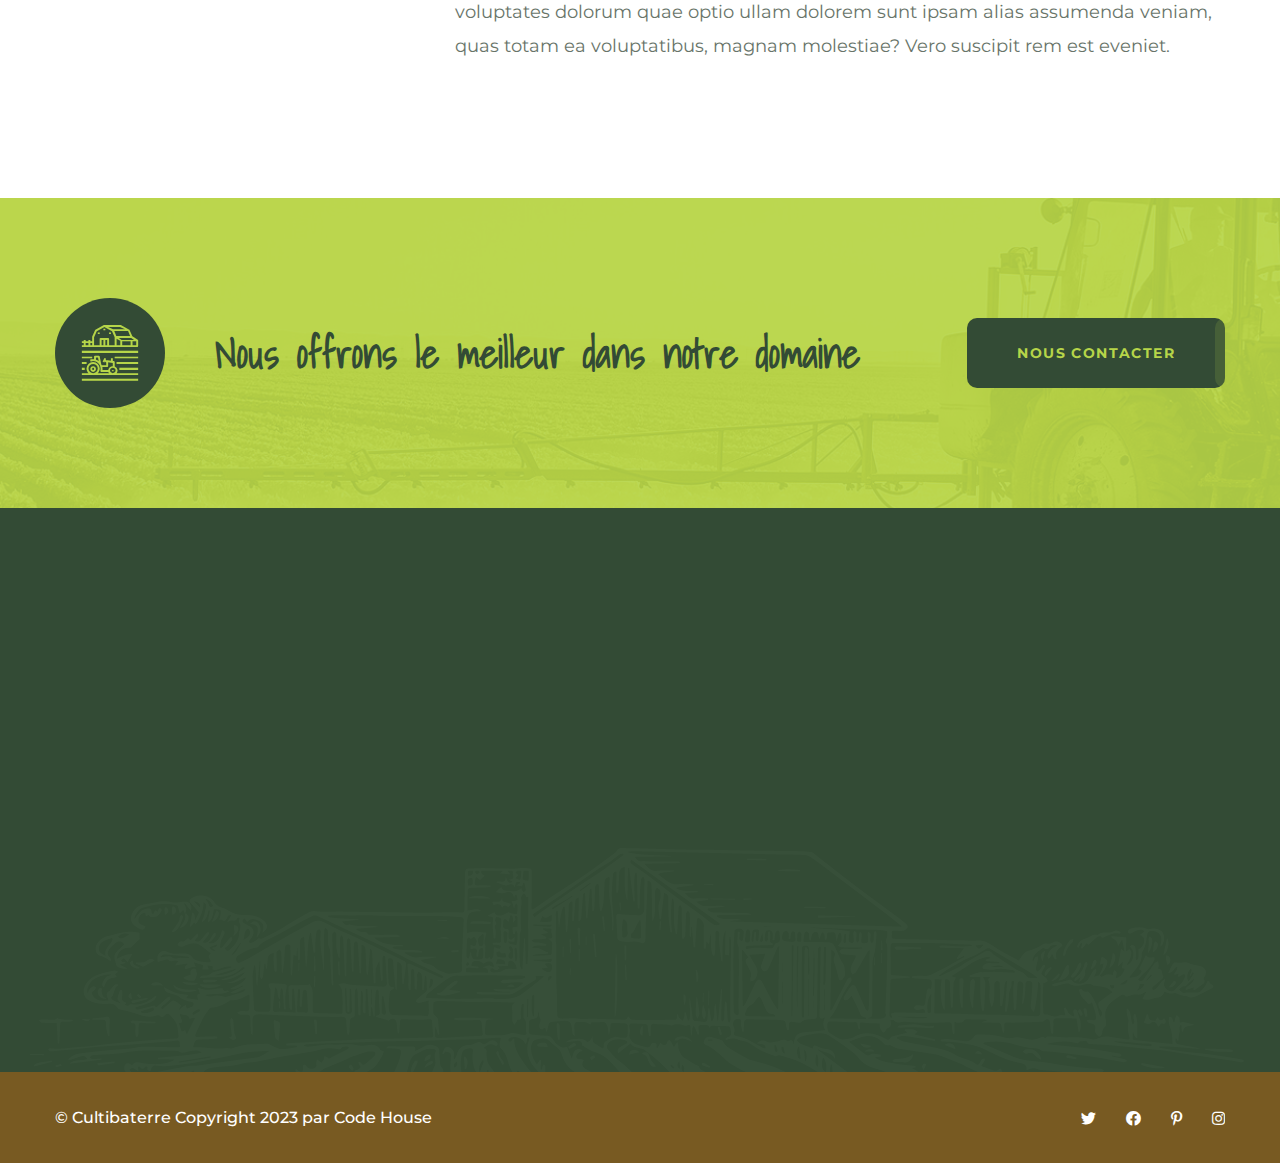
<file: service-details.html>
<!DOCTYPE html>
<html lang="fr">

<head>
    <meta charset="UTF-8" />
    <meta name="viewport" content="width=device-width, initial-scale=1.0" />
    <title>Services détails | Cultibaterre</title>
    <!-- favicons Icons -->
    <link rel="apple-touch-icon" sizes="180x180" href="assets/images/favicons/apple-touch-icon.png" />
    <link rel="icon" type="image/png" sizes="32x32" href="assets/images/favicons/favicon-32x32.png" />
    <link rel="icon" type="image/png" sizes="16x16" href="assets/images/favicons/favicon-16x16.png" />
    <link rel="manifest" href="assets/images/favicons/site.webmanifest" />
    <meta name="description" content="Le Cultibaterre, Bioéquitable !" />

    <!-- fonts -->
    <link rel="preconnect" href="https://fonts.gstatic.com">
    <link href="https://fonts.googleapis.com/css2?family=Montserrat:wght@300;400;500;700&family=Shadows+Into+Light&display=swap" rel="stylesheet" />

    <link rel="stylesheet" href="assets/vendors/bootstrap/css/bootstrap.min.css" />
    <link rel="stylesheet" href="assets/vendors/animate/animate.min.css" />
    <link rel="stylesheet" href="assets/vendors/animate/custom-animate.css" />
    <link rel="stylesheet" href="assets/vendors/fontawesome/css/all.min.css" />
    <link rel="stylesheet" href="assets/vendors/jarallax/jarallax.css" />
    <link rel="stylesheet" href="assets/vendors/jquery-magnific-popup/jquery.magnific-popup.css" />
    <link rel="stylesheet" href="assets/vendors/nouislider/nouislider.min.css" />
    <link rel="stylesheet" href="assets/vendors/nouislider/nouislider.pips.css" />
    <link rel="stylesheet" href="assets/vendors/odometer/odometer.min.css" />
    <link rel="stylesheet" href="assets/vendors/swiper/swiper.min.css" />
    <link rel="stylesheet" href="assets/vendors/icomoon-icons/style.css">
    <link rel="stylesheet" href="assets/vendors/tiny-slider/tiny-slider.min.css" />
    <link rel="stylesheet" href="assets/vendors/reey-font/stylesheet.css" />
    <link rel="stylesheet" href="assets/vendors/owl-carousel/owl.carousel.min.css" />
    <link rel="stylesheet" href="assets/vendors/owl-carousel/owl.theme.default.min.css" />
    <link rel="stylesheet" href="assets/vendors/twentytwenty/twentytwenty.css" />

    <!-- template styles -->
	<link rel="stylesheet" href="assets/css/agriox.css" />
</head>

<body>
    <!-- Preloader -->
    <div class="preloader">
        <img class="preloader__image" width="60" src="assets/images/logos/favicon-1.png" alt="" />
    </div>

    <div class="page-wrapper">
        <!-- Header -->
        <header class="main-header main-header--one main-header--one--two clearfix">
            <div class="main-header--one__wrapper">
                <!-- Topbar -->
                <div class="main-header--one__top clearfix">
                    <div class="auto-container">
                        <div class="main-header--one__top-left">
                            <div class="text">
                                <p>Le Cultibaterre, Bioéquitable !</p>
                            </div>
                            <div class="social-link clearfix">
                                <ul>
                                    <li><a href="#"><i class="fab fa-twitter"></i></a></li>
                                    <li><a href="#"><i class="fab fa-facebook"></i></a></li>
                                    <li><a href="#"><i class="fab fa-pinterest-p"></i></a></li>
                                    <li><a href="#"><i class="fab fa-instagram"></i></a></li>
                                </ul>
                            </div>
                        </div>
                        <div class="main-header--one__top-right clearfix">
                            <ul>
                                <li>
                                    <div class="icon">
                                        <i class="fa fa-envelope"></i>
                                    </div>
                                    <div class="text">
                                        <p><a href="mailto:needhelp@company.com">needhelp@company.com</a></p>
                                    </div>
                                </li>
                                <li>
                                    <div class="icon"><i class="fa fa-clock"></i></div>
                                    <div class="text">
                                        <p>Mon - Sat 8:00 - 6:30, Sunday - CLOSED</p>
                                    </div>
                                </li>
                            </ul>
                        </div>
                    </div>
                </div>

                <!-- Nav -->
                <div class="main-header--one__bottom clearfix">
                    <div class="auto-container">
                        <div class="main-header--one__bottom-inner">
                            <div class="main-header--one__bottom-middel">
                                <div class="logo">
                                    <a href="index.html">
                                        <img src="assets/images/logos/logo-1.png" alt="" class="light-logo" />
                                    </a>
                                </div>
                            </div>

                            <nav class="main-menu main-menu--1">
                                <div class="main-menu__inner">
                                    <a href="#" class="mobile-nav__toggler"><i class="fa fa-bars"></i></a>
                                    <div class="stricky-one-logo">
                                        <div class="logo">
                                            <a href="index.html">
                                                <img src="assets/images/logos/logo-1.png" class="dark-logo" alt="" />
                                            </a>
                                        </div>
                                    </div>
                                    <div class="main-header--one__bottom-left">
                                        <ul class="main-menu__list">
                                            <li><a href="index.html">Accueil</a></li>
                                            <li><a href="about.html">A propos</a></li>
                                            <li><a href="services.html">Services</a></li>
                                            <li><a href="blog.html">Blog</a></li>
                                            <li><a href="contact.html">Contact</a></li>
                                        </ul>
                                    </div>
                                </div>
                            </nav>

                            <div class="main-header--one__bottom-right clearfix">
                                <div class="search-cart">
                                    <a href="#" class="search search-toggler">
                                        <span class="icon-magnifying-glass"></span>
                                    </a>
                                </div>
                                <div class="contact-box">
                                    <div class="icon">
                                        <span class="icon-phone-call-2"></span>
                                    </div>
                                    <div class="text">
                                        <p>Call Anytime</p>
                                        <a href="tel:123456789">666 888 0000</a>
                                    </div>
                                </div>
                            </div>
                        </div>
                    </div>
                </div>
            </div>
        </header>

        <div class="stricky-header stricked-menu main-menu">
            <div class="sticky-header__content"></div><!-- /.sticky-header__content -->
        </div><!-- /.stricky-header -->

        <!--Page Header Start-->
        <section class="page-header clearfix"
            style="background-image: url(assets/images/backgrounds/1800x400.png);">
            <div class="container">
                <div class="page-header__inner text-center clearfix">
                    <ul class="thm-breadcrumb">
                        <li><a href="index.html">Accueil</a></li>
                        <li><a href="services.html">Services</a></li>
                        <li>Service Details</li>
                    </ul>
                    <h2>Agriculture Products</h2>
                </div>
            </div>
        </section>
        <!--Page Header End-->

        <!--Start Services Details-->
        <section class="services-details">
            <div class="container">
                <div class="row">
                    <!--Start Services Details Sidebar-->
                    <div class="col-xl-4 col-lg-4">
                        <div class="services-details__sidebar">
                            <!--Start Services Details Sidebar Single-->
                            <div class="services-details__sidebar-single">
                                <div class="services-details__sidebar-single-services wow fadeInUp animated animated animated"
                                    data-wow-delay="0.1s" data-wow-duration="1200m">
                                    <div class="title">
                                        <h3>All Services</h3>
                                    </div>
                                    <ul>
                                        <li><a href="service-details.html">Agriculture Products <i class="fa fa-angle-right"></i></a></li>
                                        <li><a href="#">Fresh Vegetable <i class="fa fa-angle-right"></i></a></li>
                                        <li><a href="#">Organic Products <i class="fa fa-angle-right"></i></a></li>
                                        <li><a href="#">Dairy Products <i class="fa fa-angle-right"></i></a></li>
                                    </ul>
                                </div>
                            </div>
                            <!--End Services Details Sidebar Single-->

                            <!--Start Services Details Sidebar Single-->
                            <div class="services-details__sidebar-single">
                                <div class="services-details__sidebar-single-contact-box text-center wow fadeInUp animated animated animated" data-wow-delay="0.3s" data-wow-duration="1200m">
                                    <div class="icon">
                                        <span class="icon-phone-call-2"></span>
                                    </div>
                                    <div class="title">
                                        <h2>Selling agriculture products</h2>
                                    </div>
                                    <p class="phone"><a href="tel:123456789">666 888 0000</a></p>
                                    <p>Call Us Anytime</p>
                                </div>
                            </div>
                            <!--End Services Details Sidebar Single-->

                            <!--Start Services Details Sidebar Single-->
                            <div class="services-details__sidebar-single">
                                <div class="services-details__sidebar-single-btn text-center wow fadeInUp animated animated animated"
                                    data-wow-delay="0.5s" data-wow-duration="1200m">
                                    <a href="#" class="thm-btn"><span class="icon-pdf"></span> download pdf file</a>
                                </div>
                            </div>
                            <!--End Services Details Sidebar Single-->
                        </div>
                    </div>
                    <!--End Services Details Sidebar-->

                    <!--Start Services Details Content-->
                    <div class="col-xl-8 col-lg-8">
                        <div class="services-details__content">
                            <div class="services-details__content-img">
                                <img src="assets/images/backgrounds/900x600.png" alt="" />
                            </div>
                            <h2 class="services-details__content-title">Agriculture Products</h2>
                            <div class="services-details__content-description">
                                <p>When an unknown printer took a galley of type and scrambled it to make a type specimen book. It has survived not only five centuries, but also the leap into electronic typesetting, remaining essentially unchanged.</p>
                                <p>Lorem ipsum dolor sit amet consectetur adipisicing elit. Ipsa ullam ad sint nesciunt? Ab dolorem ad ratione laborum? Laborum tenetur enim dolorum quas voluptatum obcaecati est non cum id deserunt consequuntur nulla illum harum, quasi sequi porro vero ea perferendis aut necessitatibus assumenda ex cumque? Dolore dolor accusamus rerum placeat doloremque totam rem at, corporis nobis similique? Eos voluptates dolorum quae optio ullam dolorem sunt ipsam alias assumenda veniam, quas totam ea voluptatibus, magnam molestiae? Vero suscipit rem est eveniet.</p>
                            </div>
                        </div>
                    </div>
                    <!--End Services Details Content-->
                </div>
            </div>
        </section>
        <!--End Services Details-->

         <!--Cta One Start-->
         <section class="cta-one" style="background-image: url(assets/images/backgrounds/cta-v1-bg.jpg);">
            <div class="container">
                <div class="row">
                    <div class="col-xl-12">
                        <div class="cta-one__wrapper">
                            <div class="cta-one__left">
                                <div class="cta-one__left-icon">
                                    <span class="icon-farm"></span>
                                </div>
                                <div class="cta-one__left-title">
                                    <h2>Nous offrons le meilleur dans notre domaine</h2>
                                </div>
                            </div>
                            <div class="cta-one__right">
                                <div class="cta-one__right-btn">
                                    <a href="#" class="thm-btn">Nous contacter</a>
                                </div>
                            </div>
                        </div>
                    </div>
                </div>
            </div>
        </section>
        <!--Cta One End-->

        <!--Start Footer One-->
        <footer class="footer-one">
            <div class="footer-one__top">
                <div class="container">
                    <div class="row">
                        <div class="col-xl-12">
                            <div class="footer-one__top-wrapper">
                                <div class="footer-one__bg"><img src="assets/images/backgrounds/footer-one-bg.png" alt="" /></div>
                                <div class="row">
                                    <!--Start Footer Widget Column-->
                                    <div class="col-xl-5 col-lg-6 col-md-6 wow animated fadeInUp" data-wow-delay="0.1s">
                                        <div class="footer-widget__column footer-widget__about">
                                            <div class="footer-widget__about-logo">
                                                <a href="index.html"><img src="assets/images/logos/logo-3.png" alt=""></a>
                                            </div>
                                            <p class="footer-widget__about-text">Lorem ipsum dolor sit amet consect etur adi pisicing elit sed.</p>
                                            <div class="footer-widget__about-contact-box">
                                                <p class="phone">
                                                    <a href="tel:123456789">
                                                        <i class="fas fa-phone-square-alt"></i> +92 666 888 0000
                                                    <a>
                                                </p>
                                                <p>
                                                    <a href="mailto:needhelp@company.com">
                                                        <i class="fa fa-envelope"></i> needhelp@company.com
                                                    </a>
                                                </p>
                                                <p class="text">
                                                    <i class="fas fa-map-marker-alt"></i> 666 road, broklyn
                                                    street new york
                                                </p>
                                            </div>
                                        </div>
                                    </div>
                                    <!--End Footer Widget Column-->

                                    <!--Start Footer Widget Column-->
                                    <div class="col-xl-4 col-lg-6 col-md-6 wow animated fadeInUp" data-wow-delay="0.3s">
                                        <div class="footer-widget__column footer-widget__news">
                                            <h2 class="footer-widget__title">Nouveautés</h2>
                                            <ul class="footer-widget__news-list">
                                                <li class="footer-widget__news-list-item">
                                                    <div class="footer-widget__news-list-item-img">
                                                        <img src="assets/images/backgrounds/200x200.png" alt="" />
                                                    </div>
                                                    <div class="footer-widget__news-list-item-title">
                                                        <p>20 Jul, 2021</p>
                                                        <h5><a href="#">A Clean Water Gives More Good Taste</a></h5>
                                                    </div>
                                                </li>

                                                <li class="footer-widget__news-list-item">
                                                    <div class="footer-widget__news-list-item-img">
                                                        <img src="assets/images/backgrounds/200x200.png" alt="" />
                                                    </div>
                                                    <div class="footer-widget__news-list-item-title">
                                                        <p>20 Jul, 2021</p>
                                                        <h5><a href="#">A Clean Water Gives More Good Taste</a></h5>
                                                    </div>
                                                </li>
                                            </ul>
                                        </div>
                                    </div>
                                    <!--End Footer Widget Column-->

                                    <!--Start Footer Widget Column-->
                                    <div class="col-xl-3 col-lg-6 col-md-6 wow animated fadeInUp" data-wow-delay="0.5s">
                                        <div class="footer-widget__column footer-widget__explore">
                                            <h2 class="footer-widget__title">Liens utiles</h2>
                                            <ul class="footer-widget__explore-list">
                                                <li class="footer-widget__explore-list-item"><a href="about.html">A Propos</a></li>
                                                <li class="footer-widget__explore-list-item"><a href="services.html">Nos Services</a></li>
                                                <li class="footer-widget__explore-list-item"><a href="projects.html">Nos Projets</a></li>
                                                <li class="footer-widget__explore-list-item"><a href="blog.html">Blog</a></li></li>
                                                <li class="footer-widget__explore-list-item"><a href="about.html">Contact</a></li>
                                            </ul>
                                        </div>
                                    </div>
                                    <!--End Footer Widget Column-->
                                </div>
                            </div>
                        </div>
                    </div>
                </div>
            </div>


            <!--Start Footer One Bottom-->
            <div class="footer-one__bottom">
                <div class="container">
                    <div class="row">
                        <div class="col-xl-12">
                            <div class="footer-one__bottom-inner">
                                <div class="footer-one__bottom-text">
                                    <p>&copy; Cultibaterre Copyright 2023 par <a href="#">Code House</a></p>
                                </div>
                                <div class="footer-one__bottom-social-links">
                                    <ul>
                                        <li><a href="#"><i class="fab fa-twitter"></i></a></li>
                                        <li><a href="#"><i class="fab fa-facebook"></i></a></li>
                                        <li><a href="#"><i class="fab fa-pinterest-p"></i></a></li>
                                        <li><a href="#"><i class="fab fa-instagram"></i></a></li>
                                    </ul>
                                </div>
                            </div>
                        </div>
                    </div>
                </div>
            </div>
            <!--End Footer One Bottom-->
        </footer>
        <!--End Footer One-->

    </div><!-- /.page-wrapper -->

    <div class="mobile-nav__wrapper">
        <div class="mobile-nav__overlay mobile-nav__toggler"></div>
        <!-- /.mobile-nav__overlay -->
        <div class="mobile-nav__content">
            <span class="mobile-nav__close mobile-nav__toggler"><i class="fa fa-times"></i></span>

            <div class="logo-box">
                <a href="index.html" aria-label="logo image"><img src="assets/images/logos/logo-3.png" alt="" /></a>
            </div>
            <!-- /.logo-box -->
            <div class="mobile-nav__container"></div>
            <!-- /.mobile-nav__container -->

            <ul class="mobile-nav__contact list-unstyled">
                <li>
                    <i class="icon-phone-call"></i>
                    <a href="mailto:needhelp@packageName__.com">needhelp@agriox.com</a>
                </li>
                <li>
                    <i class="icon-letter"></i>
                    <a href="tel:666-888-0000">666 888 0000</a>
                </li>
            </ul><!-- /.mobile-nav__contact -->
            <div class="mobile-nav__top">
                <div class="mobile-nav__social">
                    <a href="#" class="fab fa-twitter"></a>
                    <a href="#" class="fab fa-facebook-square"></a>
                    <a href="#" class="fab fa-pinterest-p"></a>
                    <a href="#" class="fab fa-instagram"></a>
                </div><!-- /.mobile-nav__social -->
            </div><!-- /.mobile-nav__top -->
        </div>
        <!-- /.mobile-nav__content -->
    </div>
    <!-- /.mobile-nav__wrapper -->

    <div class="search-popup">
        <div class="search-popup__overlay search-toggler"></div>
        <!-- /.search-popup__overlay -->
        <div class="search-popup__content">
            <form action="#">
                <label for="search" class="sr-only">search here</label><!-- /.sr-only -->
                <input type="text" id="search" placeholder="Rechercher..." />
                <button type="submit" aria-label="search submit" class="thm-btn2">
                    <i class="fa fa-search" aria-hidden="true"></i>
                </button>
            </form>
        </div>
        <!-- /.search-popup__content -->
    </div>
    <!-- /.search-popup -->

    <a href="#" data-target="html" class="scroll-to-target scroll-to-top"><i class="icon-right-arrow-2"></i></a>

    <script src="assets/vendors/jquery/jquery-3.5.1.min.js"></script>
    <script src="assets/vendors/bootstrap/js/bootstrap.bundle.min.js"></script>
    <script src="assets/vendors/jarallax/jarallax.min.js"></script>
    <script src="assets/vendors/jquery-ajaxchimp/jquery.ajaxchimp.min.js"></script>
    <script src="assets/vendors/jquery-appear/jquery.appear.min.js"></script>
    <script src="assets/vendors/jquery-circle-progress/jquery.circle-progress.min.js"></script>
    <script src="assets/vendors/jquery-magnific-popup/jquery.magnific-popup.min.js"></script>
    <script src="assets/vendors/jquery-validate/jquery.validate.min.js"></script>
    <script src="assets/vendors/nouislider/nouislider.min.js"></script>
    <script src="assets/vendors/odometer/odometer.min.js"></script>
    <script src="assets/vendors/swiper/swiper.min.js"></script>
    <script src="assets/vendors/tiny-slider/tiny-slider.min.js"></script>
    <script src="assets/vendors/wnumb/wNumb.min.js"></script>
    <script src="assets/vendors/wow/wow.js"></script>
    <script src="assets/vendors/isotope/isotope.js"></script>
    <script src="assets/vendors/countdown/countdown.min.js"></script>
    <script src="assets/vendors/owl-carousel/owl.carousel.min.js"></script>
    <script src="assets/vendors/twentytwenty/twentytwenty.js"></script>
    <script src="assets/vendors/twentytwenty/jquery.event.move.js"></script>
    <script src="assets/vendors/parallax/parallax.min.js"></script>
    <script src="assets/vendors/tilt.js/tilt.jquery.js"></script>

    <!-- <script src="http://maps.google.com/maps/api/js?key=AIzaSyATY4Rxc8jNvDpsK8ZetC7JyN4PFVYGCGM"></script> -->

    <!-- template js -->
    <script src="assets/js/agriox.js"></script>

</body>

</html>
</file>
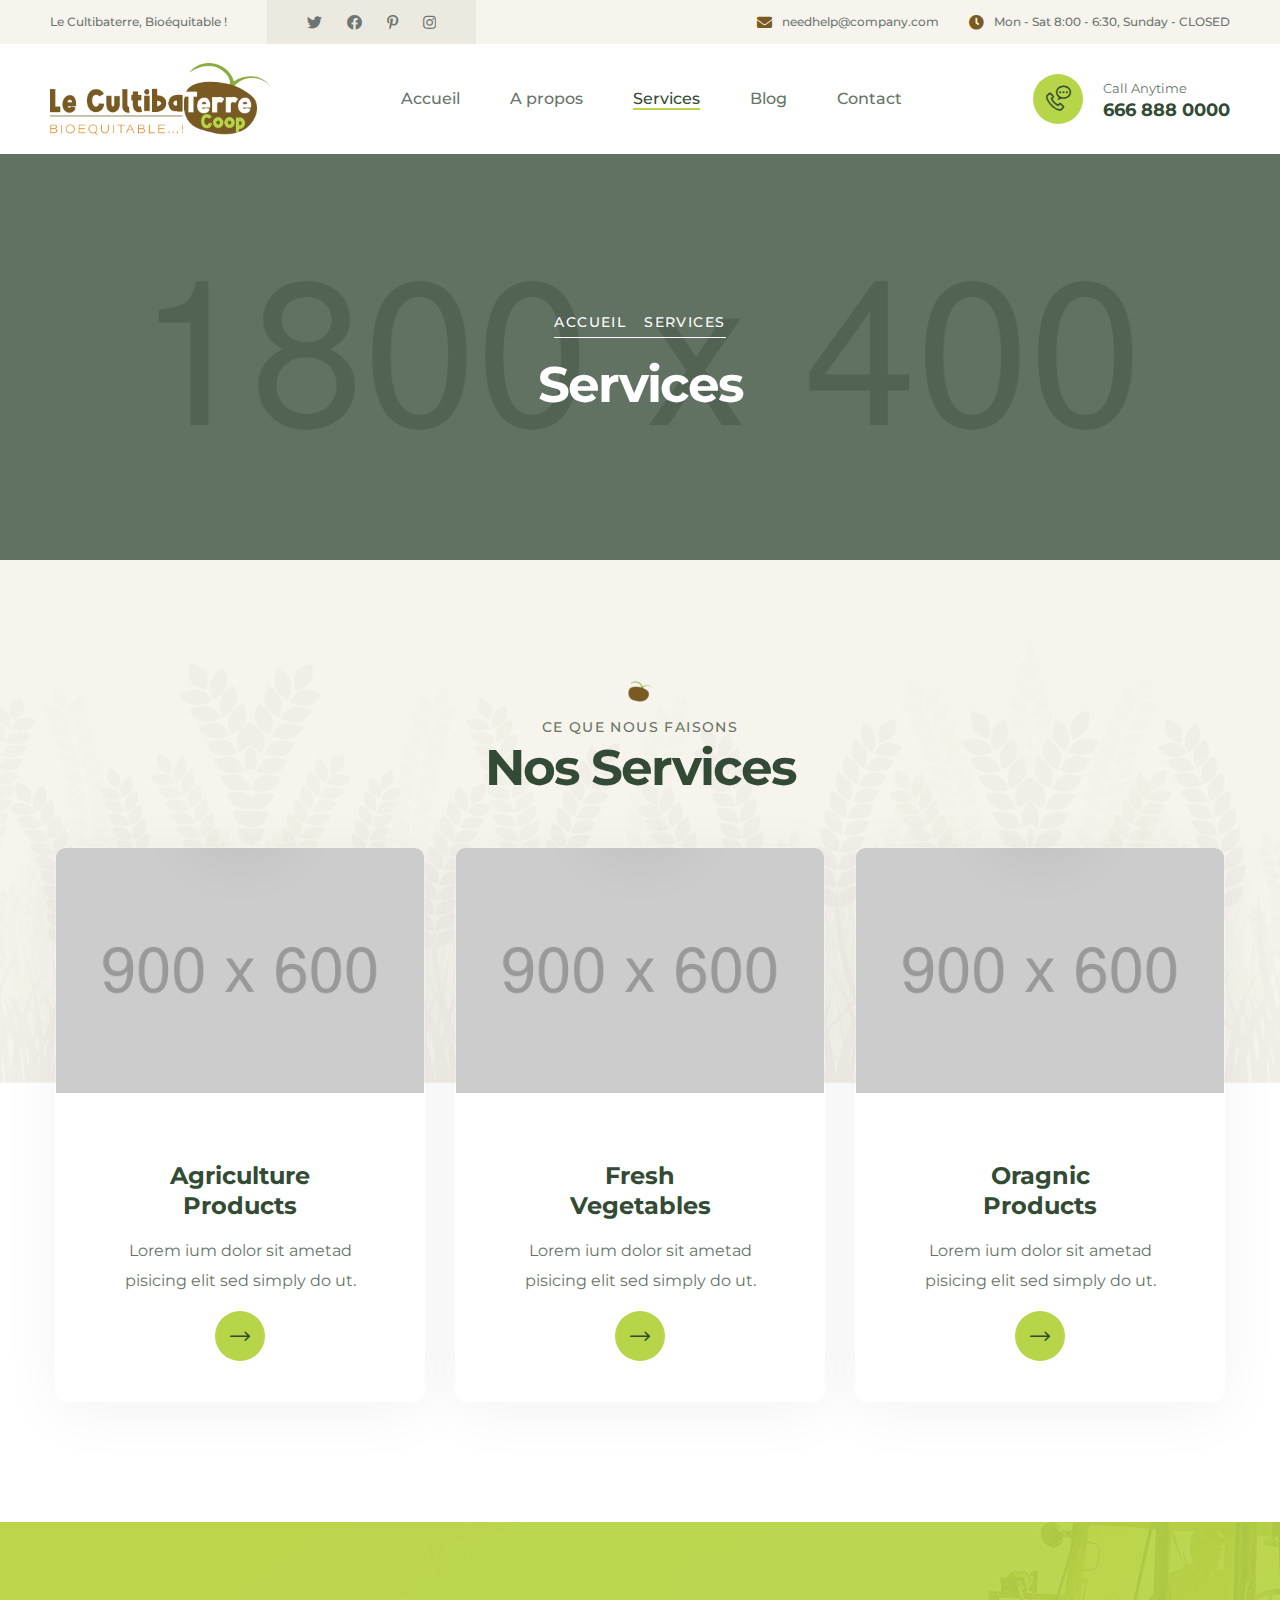
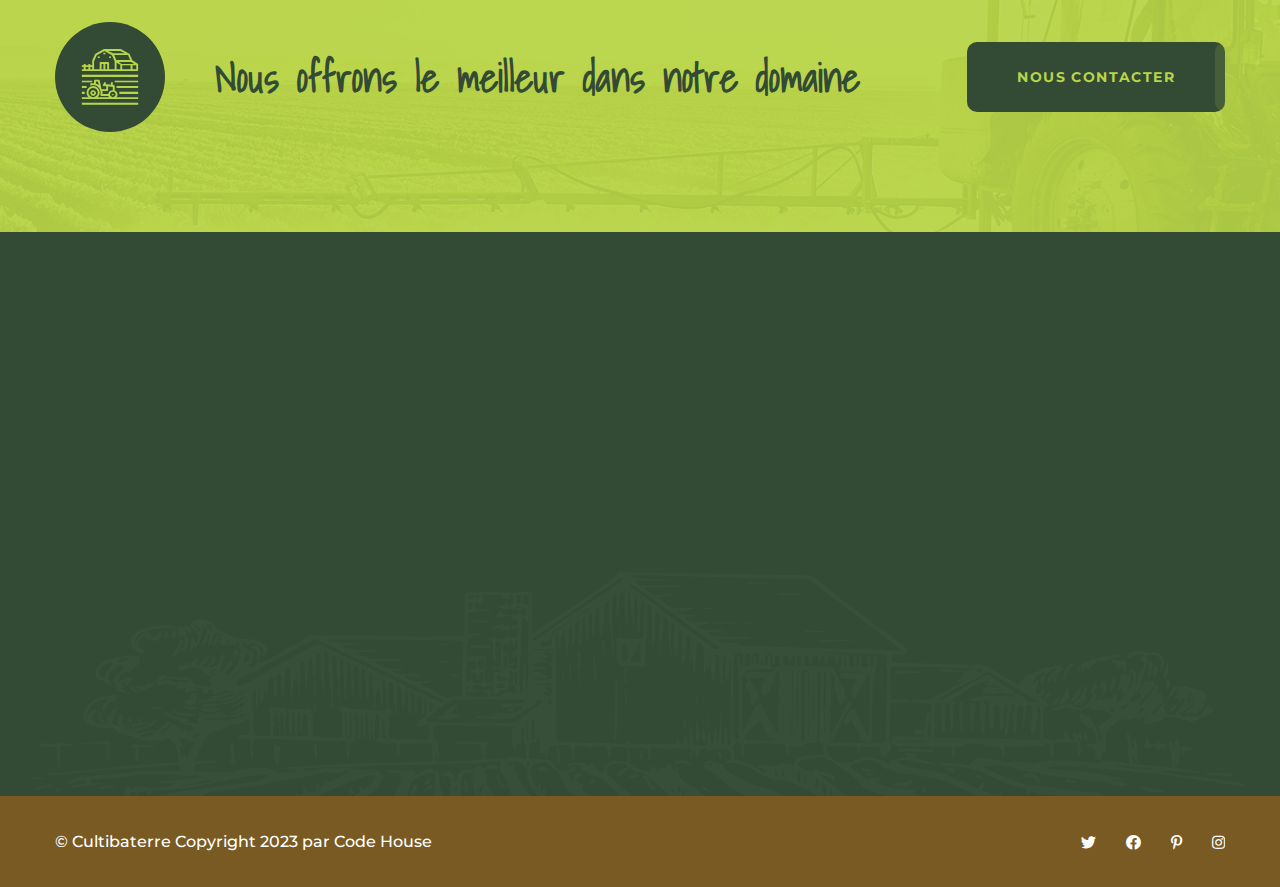
<file: services.html>
<!DOCTYPE html>
<html lang="fr">

<head>
    <meta charset="UTF-8" />
    <meta name="viewport" content="width=device-width, initial-scale=1.0" />
    <title>Services | Cultibaterre</title>
    <!-- favicons Icons -->
    <link rel="apple-touch-icon" sizes="180x180" href="assets/images/favicons/apple-touch-icon.png" />
    <link rel="icon" type="image/png" sizes="32x32" href="assets/images/favicons/favicon-32x32.png" />
    <link rel="icon" type="image/png" sizes="16x16" href="assets/images/favicons/favicon-16x16.png" />
    <link rel="manifest" href="assets/images/favicons/site.webmanifest" />
    <meta name="description" content="Le Cultibaterre, Bioéquitable !" />

    <!-- fonts -->
    <link rel="preconnect" href="https://fonts.gstatic.com">
    <link href="https://fonts.googleapis.com/css2?family=Montserrat:wght@300;400;500;700&family=Shadows+Into+Light&display=swap" rel="stylesheet" />

    <link rel="stylesheet" href="assets/vendors/bootstrap/css/bootstrap.min.css" />
    <link rel="stylesheet" href="assets/vendors/animate/animate.min.css" />
    <link rel="stylesheet" href="assets/vendors/animate/custom-animate.css" />
    <link rel="stylesheet" href="assets/vendors/fontawesome/css/all.min.css" />
    <link rel="stylesheet" href="assets/vendors/jarallax/jarallax.css" />
    <link rel="stylesheet" href="assets/vendors/jquery-magnific-popup/jquery.magnific-popup.css" />
    <link rel="stylesheet" href="assets/vendors/nouislider/nouislider.min.css" />
    <link rel="stylesheet" href="assets/vendors/nouislider/nouislider.pips.css" />
    <link rel="stylesheet" href="assets/vendors/odometer/odometer.min.css" />
    <link rel="stylesheet" href="assets/vendors/swiper/swiper.min.css" />
    <link rel="stylesheet" href="assets/vendors/icomoon-icons/style.css">
    <link rel="stylesheet" href="assets/vendors/tiny-slider/tiny-slider.min.css" />
    <link rel="stylesheet" href="assets/vendors/reey-font/stylesheet.css" />
    <link rel="stylesheet" href="assets/vendors/owl-carousel/owl.carousel.min.css" />
    <link rel="stylesheet" href="assets/vendors/owl-carousel/owl.theme.default.min.css" />
    <link rel="stylesheet" href="assets/vendors/twentytwenty/twentytwenty.css" />

    <!-- template styles -->
	<link rel="stylesheet" href="assets/css/agriox.css" />
</head>

<body>
    <!-- Preloader -->
    <div class="preloader">
        <img class="preloader__image" width="60" src="assets/images/logos/favicon-1.png" alt="" />
    </div>

    <div class="page-wrapper">
        <!-- Header -->
        <header class="main-header main-header--one main-header--one--two clearfix">
            <div class="main-header--one__wrapper">
                <!-- Topbar -->
                <div class="main-header--one__top clearfix">
                    <div class="auto-container">
                        <div class="main-header--one__top-left">
                            <div class="text">
                                <p>Le Cultibaterre, Bioéquitable !</p>
                            </div>
                            <div class="social-link clearfix">
                                <ul>
                                    <li><a href="#"><i class="fab fa-twitter"></i></a></li>
                                    <li><a href="#"><i class="fab fa-facebook"></i></a></li>
                                    <li><a href="#"><i class="fab fa-pinterest-p"></i></a></li>
                                    <li><a href="#"><i class="fab fa-instagram"></i></a></li>
                                </ul>
                            </div>
                        </div>
                        <div class="main-header--one__top-right clearfix">
                            <ul>
                                <li>
                                    <div class="icon">
                                        <i class="fa fa-envelope"></i>
                                    </div>
                                    <div class="text">
                                        <p><a href="mailto:needhelp@company.com">needhelp@company.com</a></p>
                                    </div>
                                </li>
                                <li>
                                    <div class="icon"><i class="fa fa-clock"></i></div>
                                    <div class="text">
                                        <p>Mon - Sat 8:00 - 6:30, Sunday - CLOSED</p>
                                    </div>
                                </li>
                            </ul>
                        </div>
                    </div>
                </div>

                <!-- Nav -->
                <div class="main-header--one__bottom clearfix">
                    <div class="auto-container">
                        <div class="main-header--one__bottom-inner">
                            <div class="main-header--one__bottom-middel">
                                <div class="logo">
                                    <a href="index.html">
                                        <img src="assets/images/logos/logo-1.png" alt="" class="light-logo" />
                                    </a>
                                </div>
                            </div>

                            <nav class="main-menu main-menu--1">
                                <div class="main-menu__inner">
                                    <a href="#" class="mobile-nav__toggler"><i class="fa fa-bars"></i></a>
                                    <div class="stricky-one-logo">
                                        <div class="logo">
                                            <a href="index.html">
                                                <img src="assets/images/logos/logo-1.png" class="dark-logo" alt="" />
                                            </a>
                                        </div>
                                    </div>
                                    <div class="main-header--one__bottom-left">
                                        <ul class="main-menu__list">
                                            <li><a href="index.html">Accueil</a></li>
                                            <li><a href="about.html">A propos</a></li>
                                            <li><a href="services.html">Services</a></li>
                                            <li><a href="blog.html">Blog</a></li>
                                            <li><a href="contact.html">Contact</a></li>
                                        </ul>
                                    </div>
                                </div>
                            </nav>

                            <div class="main-header--one__bottom-right clearfix">
                                <div class="search-cart">
                                    <a href="#" class="search search-toggler">
                                        <span class="icon-magnifying-glass"></span>
                                    </a>
                                </div>
                                <div class="contact-box">
                                    <div class="icon">
                                        <span class="icon-phone-call-2"></span>
                                    </div>
                                    <div class="text">
                                        <p>Call Anytime</p>
                                        <a href="tel:123456789">666 888 0000</a>
                                    </div>
                                </div>
                            </div>
                        </div>
                    </div>
                </div>
            </div>
        </header>

        <div class="stricky-header stricked-menu main-menu">
            <div class="sticky-header__content">

            </div><!-- /.sticky-header__content -->
        </div><!-- /.stricky-header -->

        <!--Page Header Start-->
        <section class="page-header clearfix"
            style="background-image: url(assets/images/backgrounds/1800x400.png);">
            <div class="container">
                <div class="page-header__inner text-center clearfix">
                    <ul class="thm-breadcrumb">
                        <li><a href="index.html">Accueil</a></li>
                        <li>Services</li>
                    </ul>
                    <h2>Services</h2>
                </div>
            </div>
        </section>

        <!--Services One Start-->
        <section class="services-one">
            <div class="services-one__bg wow slideInDown" data-wow-delay="100ms" data-wow-duration="2500ms"></div>
            <div class="container">
                <div class="sec-title text-center">
                    <div class="icon">
                        <img src="assets/images/resources/sec-title-icon1.png" alt="">
                    </div>
                    <span class="sec-title__tagline">Ce que nous faisons</span>
                    <h2 class="sec-title__title">Nos Services</h2>
                </div>
                <div class="row">
                    <!--Start Single Services One-->
                    <div class="col-xl-4 col-lg-6 wow fadeInLeft" data-wow-delay="0ms" data-wow-duration="1000ms">
                        <div class="services-one__single">
                            <div class="services-one__single-img">
                                <div class="services-one__single-img-inner">
                                    <img src="assets/images/backgrounds/900x600.png" alt="" />
                                </div>
                                <div class="services-one__single-img-icon">
                                    <span class="icon-agriculture"></span>
                                </div>
                            </div>
                            <div class="services-one__single-content text-center">
                                <h3><a href="service-details.html">Agriculture<br> Products</a></h3>
                                <p>Lorem ium dolor sit ametad pisicing elit sed simply do ut.</p>
                                <a href="service-details.html" class="read-more-btn"><span
                                        class="icon-right-arrow-2"></span></a>
                            </div>
                        </div>
                    </div>
                    <!--End Single Services One-->

                    <!--Start Single Services One-->
                    <div class="col-xl-4 col-lg-6 wow fadeInLeft" data-wow-delay="100ms" data-wow-duration="1000ms">
                        <div class="services-one__single">
                            <div class="services-one__single-img">
                                <div class="services-one__single-img-inner">
                                    <img src="assets/images/backgrounds/900x600.png" alt="" />
                                </div>
                                <div class="services-one__single-img-icon">
                                    <span class="icon-harvest"></span>
                                </div>
                            </div>
                            <div class="services-one__single-content text-center">
                                <h3><a href="service-details.html">Fresh <br>Vegetables</a></h3>
                                <p>Lorem ium dolor sit ametad pisicing elit sed simply do ut.</p>
                                <a href="service-details.html" class="read-more-btn"><span
                                        class="icon-right-arrow-2"></span></a>
                            </div>
                        </div>
                    </div>
                    <!--End Single Services One-->

                    <!--Start Single Services One-->
                    <div class="col-xl-4 col-lg-6 wow fadeInRight" data-wow-delay="0ms" data-wow-duration="1000ms">
                        <div class="services-one__single">
                            <div class="services-one__single-img">
                                <div class="services-one__single-img-inner">
                                    <img src="assets/images/backgrounds/900x600.png" alt="" />
                                </div>
                                <div class="services-one__single-img-icon">
                                    <span class="icon-growth"></span>
                                </div>
                            </div>
                            <div class="services-one__single-content text-center">
                                <h3><a href="service-details.html">Oragnic <br>Products</a></h3>
                                <p>Lorem ium dolor sit ametad pisicing elit sed simply do ut.</p>
                                <a href="service-details.html" class="read-more-btn"><span
                                        class="icon-right-arrow-2"></span></a>
                            </div>
                        </div>
                    </div>
                    <!--End Single Services One-->
                </div>
            </div>
        </section>

        <!--Cta One Start-->
        <section class="cta-one" style="background-image: url(assets/images/backgrounds/cta-v1-bg.jpg);">
            <div class="container">
                <div class="row">
                    <div class="col-xl-12">
                        <div class="cta-one__wrapper">
                            <div class="cta-one__left">
                                <div class="cta-one__left-icon">
                                    <span class="icon-farm"></span>
                                </div>
                                <div class="cta-one__left-title">
                                    <h2>Nous offrons le meilleur dans notre domaine</h2>
                                </div>
                            </div>
                            <div class="cta-one__right">
                                <div class="cta-one__right-btn">
                                    <a href="#" class="thm-btn">Nous contacter</a>
                                </div>
                            </div>
                        </div>
                    </div>
                </div>
            </div>
        </section>

        <!--Start Footer One-->
        <footer class="footer-one">
            <div class="footer-one__top">
                <div class="container">
                    <div class="row">
                        <div class="col-xl-12">
                            <div class="footer-one__top-wrapper">
                                <div class="footer-one__bg"><img src="assets/images/backgrounds/footer-one-bg.png" alt="" /></div>
                                <div class="row">
                                    <!--Start Footer Widget Column-->
                                    <div class="col-xl-5 col-lg-6 col-md-6 wow animated fadeInUp" data-wow-delay="0.1s">
                                        <div class="footer-widget__column footer-widget__about">
                                            <div class="footer-widget__about-logo">
                                                <a href="index.html"><img src="assets/images/logos/logo-3.png" alt=""></a>
                                            </div>
                                            <p class="footer-widget__about-text">Lorem ipsum dolor sit amet consect etur adi pisicing elit sed.</p>
                                            <div class="footer-widget__about-contact-box">
                                                <p class="phone">
                                                    <a href="tel:123456789">
                                                        <i class="fas fa-phone-square-alt"></i> +92 666 888 0000
                                                    <a>
                                                </p>
                                                <p>
                                                    <a href="mailto:needhelp@company.com">
                                                        <i class="fa fa-envelope"></i> needhelp@company.com
                                                    </a>
                                                </p>
                                                <p class="text">
                                                    <i class="fas fa-map-marker-alt"></i> 666 road, broklyn
                                                    street new york
                                                </p>
                                            </div>
                                        </div>
                                    </div>
                                    <!--End Footer Widget Column-->

                                    <!--Start Footer Widget Column-->
                                    <div class="col-xl-4 col-lg-6 col-md-6 wow animated fadeInUp" data-wow-delay="0.3s">
                                        <div class="footer-widget__column footer-widget__news">
                                            <h2 class="footer-widget__title">Nouveautés</h2>
                                            <ul class="footer-widget__news-list">
                                                <li class="footer-widget__news-list-item">
                                                    <div class="footer-widget__news-list-item-img">
                                                        <img src="assets/images/backgrounds/200x200.png" alt="" />
                                                    </div>
                                                    <div class="footer-widget__news-list-item-title">
                                                        <p>20 Jul, 2021</p>
                                                        <h5><a href="#">A Clean Water Gives More Good Taste</a></h5>
                                                    </div>
                                                </li>

                                                <li class="footer-widget__news-list-item">
                                                    <div class="footer-widget__news-list-item-img">
                                                        <img src="assets/images/backgrounds/200x200.png" alt="" />
                                                    </div>
                                                    <div class="footer-widget__news-list-item-title">
                                                        <p>20 Jul, 2021</p>
                                                        <h5><a href="#">A Clean Water Gives More Good Taste</a></h5>
                                                    </div>
                                                </li>
                                            </ul>
                                        </div>
                                    </div>
                                    <!--End Footer Widget Column-->

                                    <!--Start Footer Widget Column-->
                                    <div class="col-xl-3 col-lg-6 col-md-6 wow animated fadeInUp" data-wow-delay="0.5s">
                                        <div class="footer-widget__column footer-widget__explore">
                                            <h2 class="footer-widget__title">Liens utiles</h2>
                                            <ul class="footer-widget__explore-list">
                                                <li class="footer-widget__explore-list-item"><a href="about.html">A Propos</a></li>
                                                <li class="footer-widget__explore-list-item"><a href="services.html">Nos Services</a></li>
                                                <li class="footer-widget__explore-list-item"><a href="projects.html">Nos Projets</a></li>
                                                <li class="footer-widget__explore-list-item"><a href="blog.html">Blog</a></li></li>
                                                <li class="footer-widget__explore-list-item"><a href="about.html">Contact</a></li>
                                            </ul>
                                        </div>
                                    </div>
                                    <!--End Footer Widget Column-->
                                </div>
                            </div>
                        </div>
                    </div>
                </div>
            </div>


            <!--Start Footer One Bottom-->
            <div class="footer-one__bottom">
                <div class="container">
                    <div class="row">
                        <div class="col-xl-12">
                            <div class="footer-one__bottom-inner">
                                <div class="footer-one__bottom-text">
                                    <p>&copy; Cultibaterre Copyright 2023 par <a href="#">Code House</a></p>
                                </div>
                                <div class="footer-one__bottom-social-links">
                                    <ul>
                                        <li><a href="#"><i class="fab fa-twitter"></i></a></li>
                                        <li><a href="#"><i class="fab fa-facebook"></i></a></li>
                                        <li><a href="#"><i class="fab fa-pinterest-p"></i></a></li>
                                        <li><a href="#"><i class="fab fa-instagram"></i></a></li>
                                    </ul>
                                </div>
                            </div>
                        </div>
                    </div>
                </div>
            </div>
            <!--End Footer One Bottom-->
        </footer>
        <!--End Footer One-->

    </div><!-- /.page-wrapper -->

    <div class="mobile-nav__wrapper">
        <div class="mobile-nav__overlay mobile-nav__toggler"></div>
        <!-- /.mobile-nav__overlay -->
        <div class="mobile-nav__content">
            <span class="mobile-nav__close mobile-nav__toggler"><i class="fa fa-times"></i></span>

            <div class="logo-box">
                <a href="index.html" aria-label="logo image"><img src="assets/images/logos/logo-3.png" alt="" /></a>
            </div>
            <!-- /.logo-box -->
            <div class="mobile-nav__container"></div>
            <!-- /.mobile-nav__container -->

            <ul class="mobile-nav__contact list-unstyled">
                <li>
                    <i class="icon-phone-call"></i>
                    <a href="mailto:needhelp@packageName__.com">needhelp@agriox.com</a>
                </li>
                <li>
                    <i class="icon-letter"></i>
                    <a href="tel:666-888-0000">666 888 0000</a>
                </li>
            </ul><!-- /.mobile-nav__contact -->
            <div class="mobile-nav__top">
                <div class="mobile-nav__social">
                    <a href="#" class="fab fa-twitter"></a>
                    <a href="#" class="fab fa-facebook-square"></a>
                    <a href="#" class="fab fa-pinterest-p"></a>
                    <a href="#" class="fab fa-instagram"></a>
                </div><!-- /.mobile-nav__social -->
            </div><!-- /.mobile-nav__top -->
        </div>
        <!-- /.mobile-nav__content -->
    </div>
    <!-- /.mobile-nav__wrapper -->

    <div class="search-popup">
        <div class="search-popup__overlay search-toggler"></div>
        <!-- /.search-popup__overlay -->
        <div class="search-popup__content">
            <form action="#">
                <label for="search" class="sr-only">search here</label><!-- /.sr-only -->
                <input type="text" id="search" placeholder="Rechercher..." />
                <button type="submit" aria-label="search submit" class="thm-btn2">
                    <i class="fa fa-search" aria-hidden="true"></i>
                </button>
            </form>
        </div>
        <!-- /.search-popup__content -->
    </div>
    <!-- /.search-popup -->

    <a href="#" data-target="html" class="scroll-to-target scroll-to-top"><i class="icon-right-arrow-2"></i></a>

    <script src="assets/vendors/jquery/jquery-3.5.1.min.js"></script>
    <script src="assets/vendors/bootstrap/js/bootstrap.bundle.min.js"></script>
    <script src="assets/vendors/jarallax/jarallax.min.js"></script>
    <script src="assets/vendors/jquery-ajaxchimp/jquery.ajaxchimp.min.js"></script>
    <script src="assets/vendors/jquery-appear/jquery.appear.min.js"></script>
    <script src="assets/vendors/jquery-circle-progress/jquery.circle-progress.min.js"></script>
    <script src="assets/vendors/jquery-magnific-popup/jquery.magnific-popup.min.js"></script>
    <script src="assets/vendors/jquery-validate/jquery.validate.min.js"></script>
    <script src="assets/vendors/nouislider/nouislider.min.js"></script>
    <script src="assets/vendors/odometer/odometer.min.js"></script>
    <script src="assets/vendors/swiper/swiper.min.js"></script>
    <script src="assets/vendors/tiny-slider/tiny-slider.min.js"></script>
    <script src="assets/vendors/wnumb/wNumb.min.js"></script>
    <script src="assets/vendors/wow/wow.js"></script>
    <script src="assets/vendors/isotope/isotope.js"></script>
    <script src="assets/vendors/countdown/countdown.min.js"></script>
    <script src="assets/vendors/owl-carousel/owl.carousel.min.js"></script>
    <script src="assets/vendors/twentytwenty/twentytwenty.js"></script>
    <script src="assets/vendors/twentytwenty/jquery.event.move.js"></script>
    <script src="assets/vendors/parallax/parallax.min.js"></script>
    <script src="assets/vendors/tilt.js/tilt.jquery.js"></script>

    <!-- <script src="http://maps.google.com/maps/api/js?key=AIzaSyATY4Rxc8jNvDpsK8ZetC7JyN4PFVYGCGM"></script> -->

    <!-- template js -->
    <script src="assets/js/agriox.js"></script>

</body>

</html>
</file>
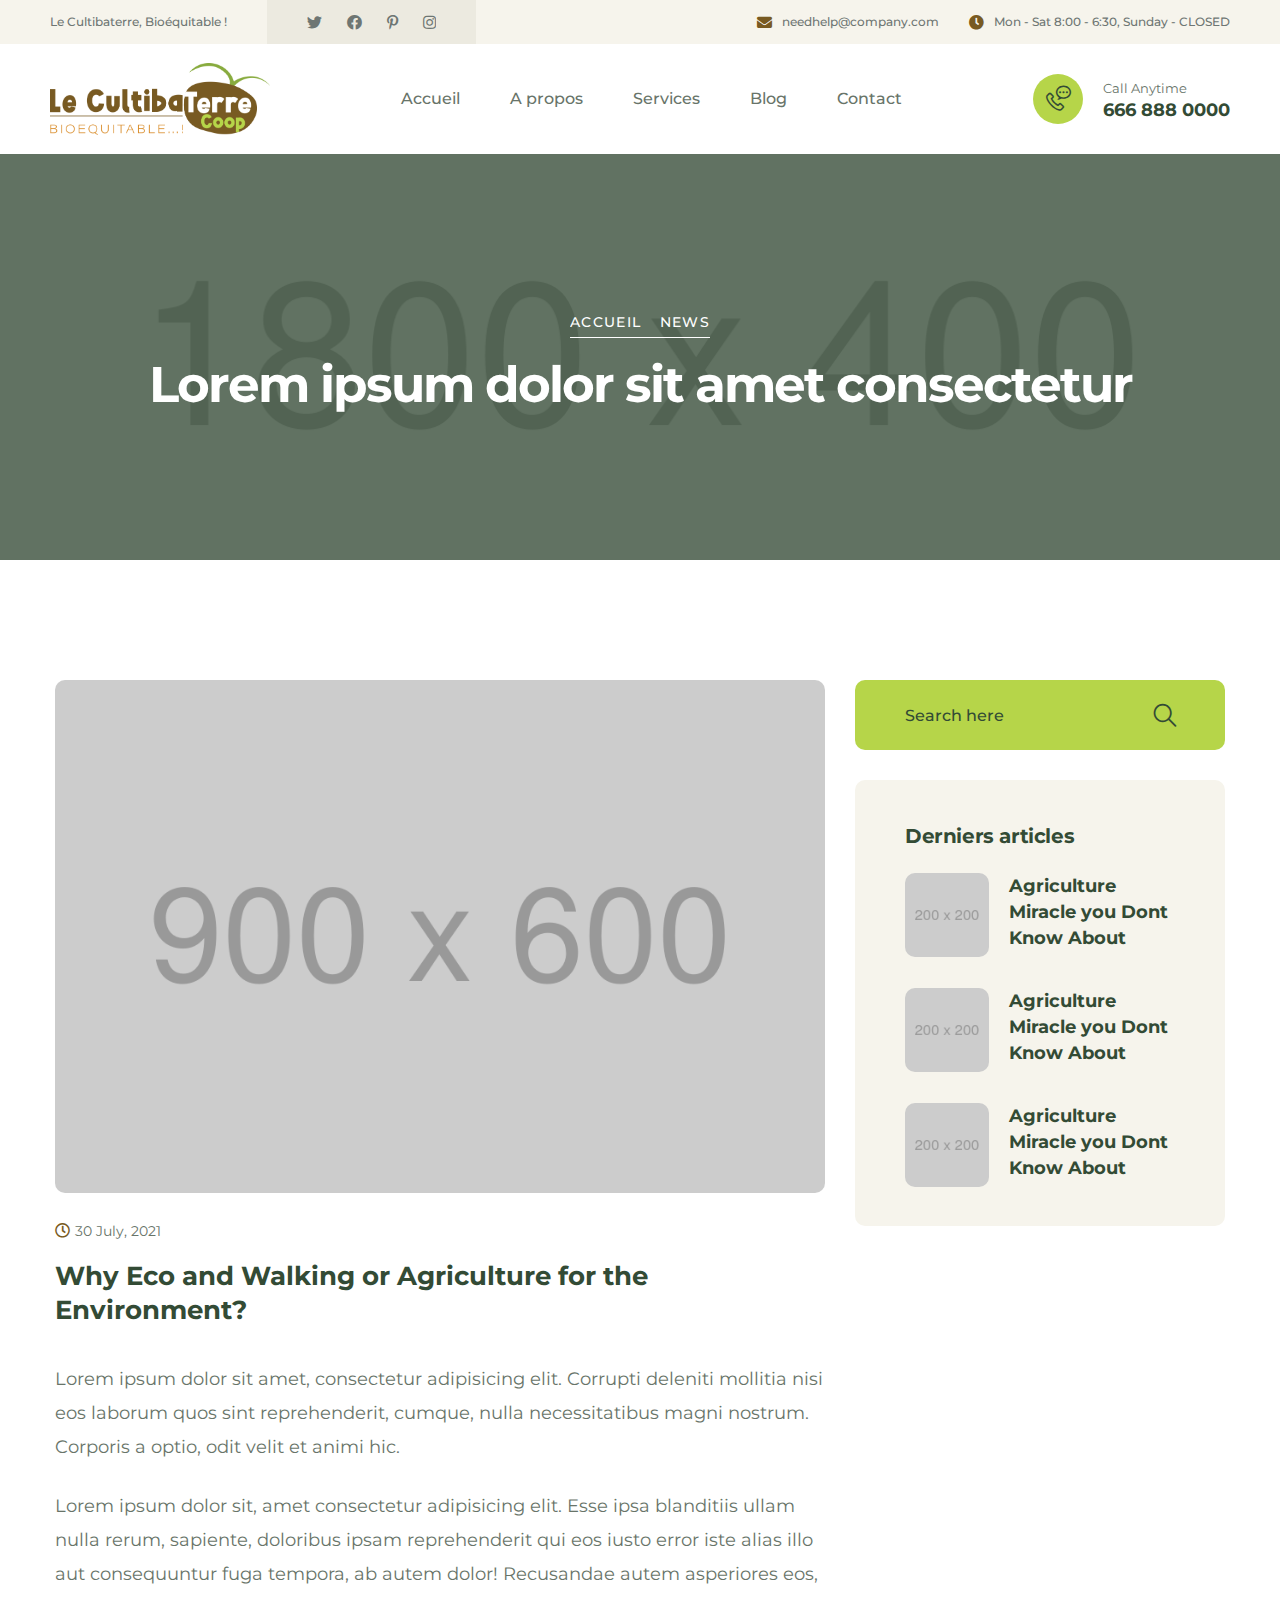
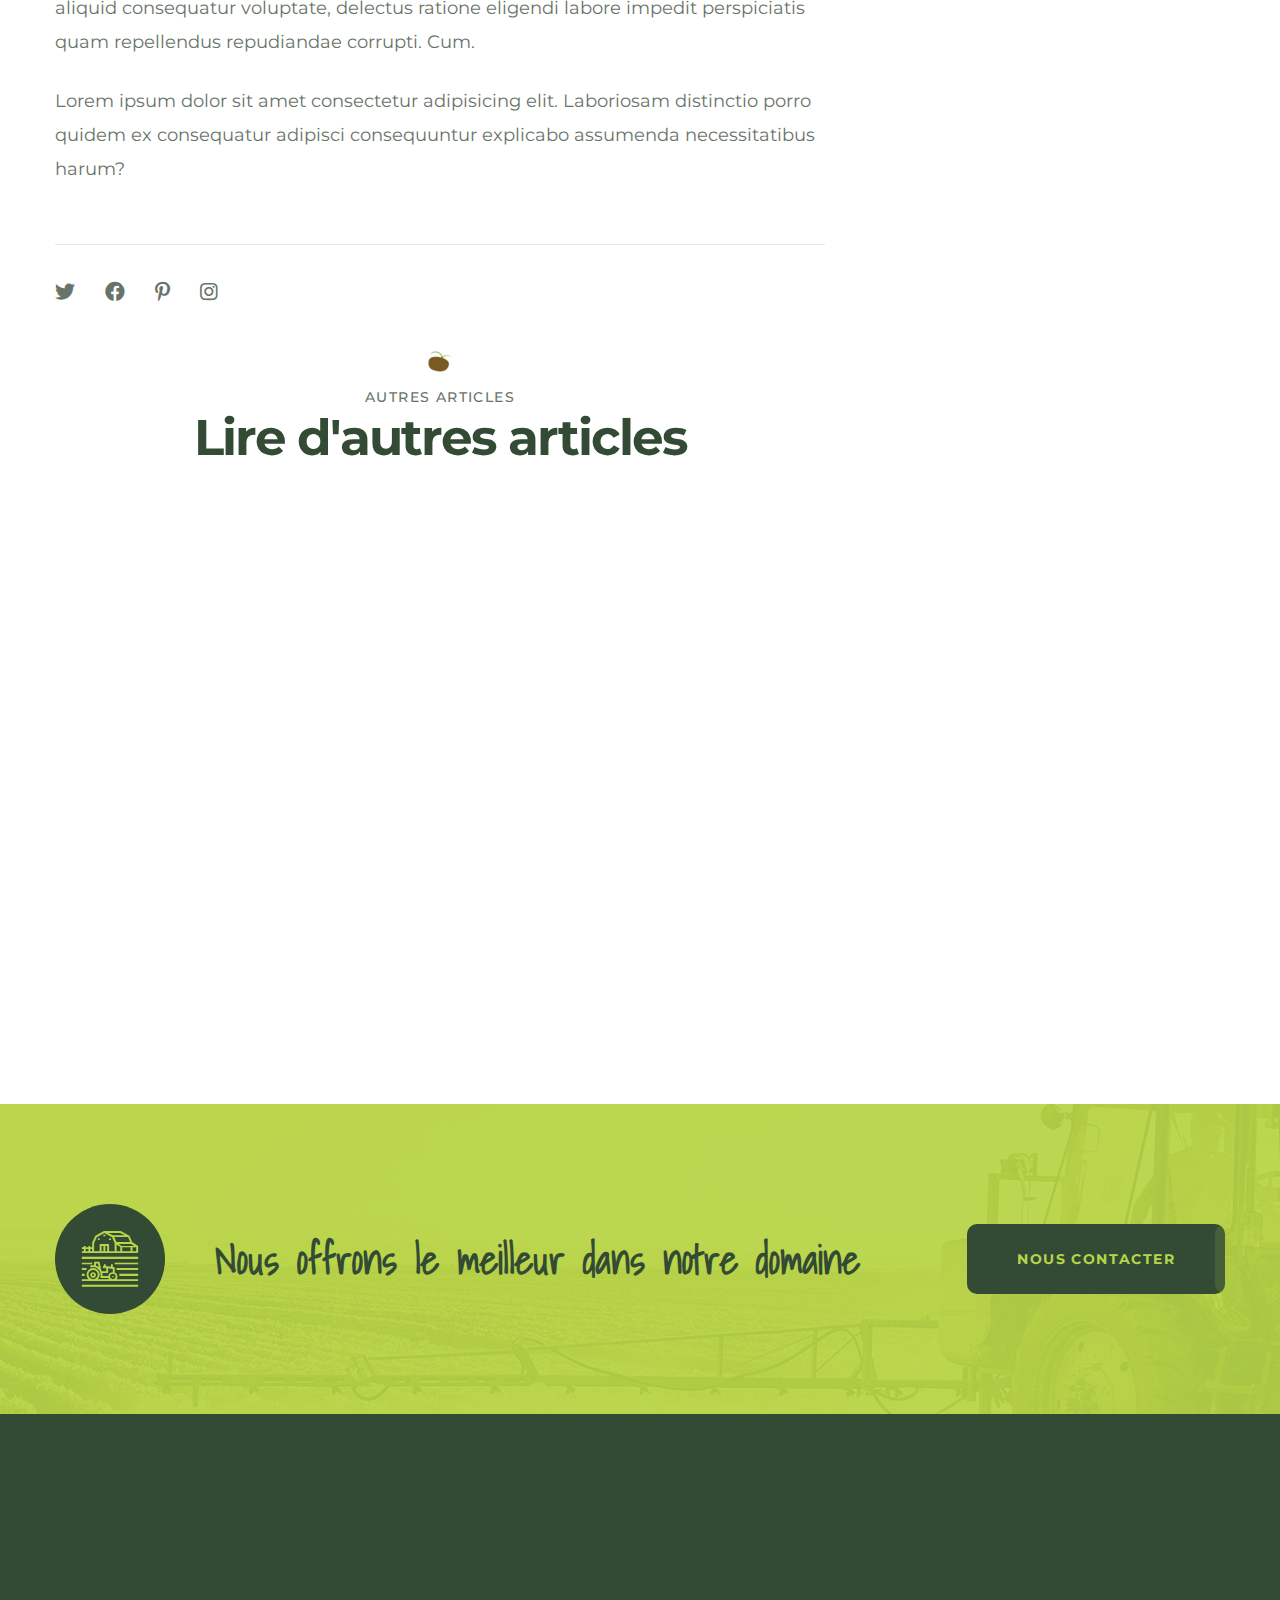
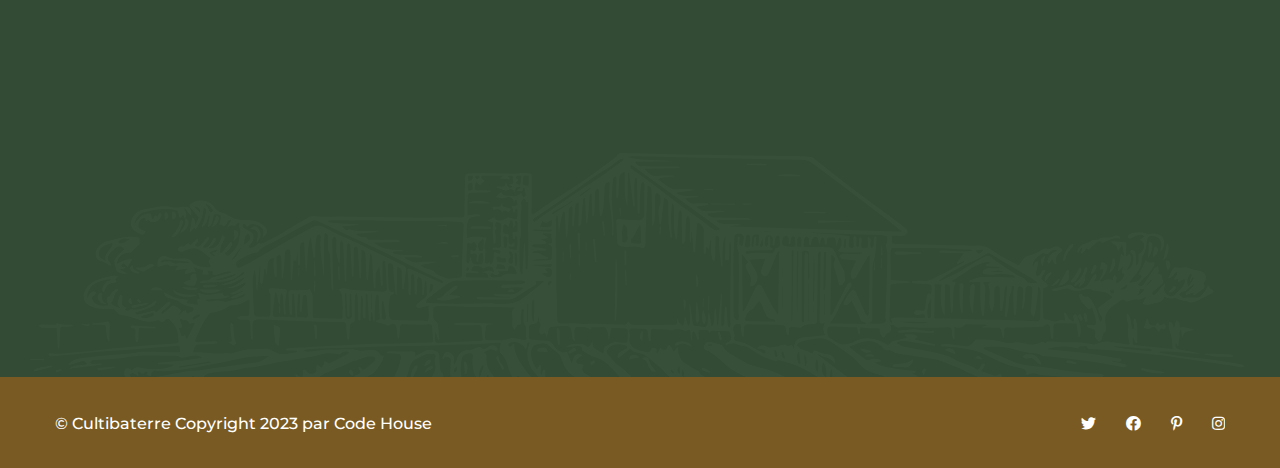
<file: single-post.html>
<!DOCTYPE html>
<html lang="en">

<head>
    <meta charset="UTF-8" />
    <meta name="viewport" content="width=device-width, initial-scale=1.0" />
    <title>News Details| Cultibaterre</title>
    <!-- favicons Icons -->
    <link rel="apple-touch-icon" sizes="180x180" href="assets/images/favicons/apple-touch-icon.png" />
    <link rel="icon" type="image/png" sizes="32x32" href="assets/images/favicons/favicon-32x32.png" />
    <link rel="icon" type="image/png" sizes="16x16" href="assets/images/favicons/favicon-16x16.png" />
    <link rel="manifest" href="assets/images/favicons/site.webmanifest" />
    <meta name="description" content="Le Cultibaterre, Bioéquitable !" />

    <!-- fonts -->
    <link rel="preconnect" href="https://fonts.gstatic.com">
    <link href="https://fonts.googleapis.com/css2?family=Montserrat:wght@300;400;500;700&family=Shadows+Into+Light&display=swap" rel="stylesheet" />

    <link rel="stylesheet" href="assets/vendors/bootstrap/css/bootstrap.min.css" />
    <link rel="stylesheet" href="assets/vendors/animate/animate.min.css" />
    <link rel="stylesheet" href="assets/vendors/animate/custom-animate.css" />
    <link rel="stylesheet" href="assets/vendors/fontawesome/css/all.min.css" />
    <link rel="stylesheet" href="assets/vendors/jarallax/jarallax.css" />
    <link rel="stylesheet" href="assets/vendors/jquery-magnific-popup/jquery.magnific-popup.css" />
    <link rel="stylesheet" href="assets/vendors/nouislider/nouislider.min.css" />
    <link rel="stylesheet" href="assets/vendors/nouislider/nouislider.pips.css" />
    <link rel="stylesheet" href="assets/vendors/odometer/odometer.min.css" />
    <link rel="stylesheet" href="assets/vendors/swiper/swiper.min.css" />
    <link rel="stylesheet" href="assets/vendors/icomoon-icons/style.css">
    <link rel="stylesheet" href="assets/vendors/tiny-slider/tiny-slider.min.css" />
    <link rel="stylesheet" href="assets/vendors/reey-font/stylesheet.css" />
    <link rel="stylesheet" href="assets/vendors/owl-carousel/owl.carousel.min.css" />
    <link rel="stylesheet" href="assets/vendors/owl-carousel/owl.theme.default.min.css" />
    <link rel="stylesheet" href="assets/vendors/twentytwenty/twentytwenty.css" />

    <!-- template styles -->
	<link rel="stylesheet" href="assets/css/agriox.css" />
</head>

<body>
    <!-- Preloader -->
    <div class="preloader">
        <img class="preloader__image" width="60" src="assets/images/logos/favicon-1.png" alt="" />
    </div>

    <div class="page-wrapper">
        <!-- Header -->
        <header class="main-header main-header--one main-header--one--two clearfix">
            <div class="main-header--one__wrapper">
                <!-- Topbar -->
                <div class="main-header--one__top clearfix">
                    <div class="auto-container">
                        <div class="main-header--one__top-left">
                            <div class="text">
                                <p>Le Cultibaterre, Bioéquitable !</p>
                            </div>
                            <div class="social-link clearfix">
                                <ul>
                                    <li><a href="#"><i class="fab fa-twitter"></i></a></li>
                                    <li><a href="#"><i class="fab fa-facebook"></i></a></li>
                                    <li><a href="#"><i class="fab fa-pinterest-p"></i></a></li>
                                    <li><a href="#"><i class="fab fa-instagram"></i></a></li>
                                </ul>
                            </div>
                        </div>
                        <div class="main-header--one__top-right clearfix">
                            <ul>
                                <li>
                                    <div class="icon">
                                        <i class="fa fa-envelope"></i>
                                    </div>
                                    <div class="text">
                                        <p><a href="mailto:needhelp@company.com">needhelp@company.com</a></p>
                                    </div>
                                </li>
                                <li>
                                    <div class="icon"><i class="fa fa-clock"></i></div>
                                    <div class="text">
                                        <p>Mon - Sat 8:00 - 6:30, Sunday - CLOSED</p>
                                    </div>
                                </li>
                            </ul>
                        </div>
                    </div>
                </div>

                <!-- Nav -->
                <div class="main-header--one__bottom clearfix">
                    <div class="auto-container">
                        <div class="main-header--one__bottom-inner">
                            <div class="main-header--one__bottom-middel">
                                <div class="logo">
                                    <a href="index.html">
                                        <img src="assets/images/logos/logo-1.png" alt="" class="light-logo" />
                                    </a>
                                </div>
                            </div>

                            <nav class="main-menu main-menu--1">
                                <div class="main-menu__inner">
                                    <a href="#" class="mobile-nav__toggler"><i class="fa fa-bars"></i></a>
                                    <div class="stricky-one-logo">
                                        <div class="logo">
                                            <a href="index.html">
                                                <img src="assets/images/logos/logo-1.png" class="dark-logo" alt="" />
                                            </a>
                                        </div>
                                    </div>
                                    <div class="main-header--one__bottom-left">
                                        <ul class="main-menu__list">
                                            <li><a href="index.html">Accueil</a></li>
                                            <li><a href="about.html">A propos</a></li>
                                            <li><a href="services.html">Services</a></li>
                                            <li><a href="blog.html">Blog</a></li>
                                            <li><a href="contact.html">Contact</a></li>
                                        </ul>
                                    </div>
                                </div>
                            </nav>

                            <div class="main-header--one__bottom-right clearfix">
                                <div class="search-cart">
                                    <a href="#" class="search search-toggler">
                                        <span class="icon-magnifying-glass"></span>
                                    </a>
                                </div>
                                <div class="contact-box">
                                    <div class="icon">
                                        <span class="icon-phone-call-2"></span>
                                    </div>
                                    <div class="text">
                                        <p>Call Anytime</p>
                                        <a href="tel:123456789">666 888 0000</a>
                                    </div>
                                </div>
                            </div>
                        </div>
                    </div>
                </div>
            </div>
        </header>

        <div class="stricky-header stricked-menu main-menu">
            <div class="sticky-header__content">

            </div><!-- /.sticky-header__content -->
        </div><!-- /.stricky-header -->

        <!--Page Header Start-->
        <section class="page-header clearfix"
            style="background-image: url(assets/images/backgrounds/1800x400.png);">
            <div class="container">
                <div class="page-header__inner text-center clearfix">
                    <ul class="thm-breadcrumb">
                        <li><a href="index.html">Accueil</a></li>
                        <li>News</li>
                    </ul>
                    <h2>Lorem ipsum dolor sit amet consectetur</h2>
                </div>
            </div>
        </section>
        <!--Page Header End-->

        <!--News Details Start-->
        <section class="news-details">
            <div class="container">
                <div class="row">
                    <!--Start News Details Laft-->
                    <div class="col-xl-8 col-lg-7">
                        <div class="news-details__left">
                            <!--Start Single Blog One-->
                            <div class="blog-one__single">
                                <div class="blog-one__single-img">
                                    <img src="assets/images/backgrounds/900x600.png" alt="" />
                                </div>

                                <div class="blog-one__single-content blog-details">
                                    <ul class="meta-info">
                                        <li><a href="#"><i class="far fa-clock"></i>30 July, 2021</a></li>
                                    </ul>
                                    <h2>Why Eco and Walking or Agriculture for the Environment?</h2>
                                    <p>Lorem ipsum dolor sit amet, consectetur adipisicing elit. Corrupti deleniti mollitia nisi eos laborum quos sint reprehenderit, cumque, nulla necessitatibus magni nostrum. Corporis a optio, odit velit et animi hic.</p>
                                    <P>Lorem ipsum dolor sit, amet consectetur adipisicing elit. Esse ipsa blanditiis ullam nulla rerum, sapiente, doloribus ipsam reprehenderit qui eos iusto error iste alias illo aut consequuntur fuga tempora, ab autem dolor! Recusandae autem asperiores eos, aliquid consequatur voluptate, delectus ratione eligendi labore impedit perspiciatis quam repellendus repudiandae corrupti. Cum.</P>
                                    <p>Lorem ipsum dolor sit amet consectetur adipisicing elit. Laboriosam distinctio porro quidem ex consequatur adipisci consequuntur explicabo assumenda necessitatibus harum?</p>
                                </div>
                            </div>
                            <!--End Single Blog One-->

                            <div class="tag-social-link">
                                <div class="tag-social-link__social-links">
                                    <ul>
                                        <li><a href="#"><i class="fab fa-twitter"></i></a></li>
                                        <li><a href="#"><i class="fab fa-facebook"></i></a></li>
                                        <li><a href="#"><i class="fab fa-pinterest-p"></i></a></li>
                                        <li><a href="#"><i class="fab fa-instagram"></i></a></li>
                                    </ul>
                                </div>
                            </div>
                        </div>

                        <!--Projects One -->
                        <div class="other-posts">
                            <div class="sec-title text-center">
                                <div class="icon">
                                    <img src="assets/images/resources/sec-title-icon1.png" alt="" />
                                </div>
                                <span class="sec-title__tagline">Autres Articles</span>
                                <h2 class="sec-title__title">Lire d'autres articles</h2>
                            </div>
                            <div class="row">
                                <!--Start Single Blog One-->
                                <div class="col-xl-6 col-lg-6 wow fadeInLeft" data-wow-delay="0ms" data-wow-duration="1500ms">
                                    <div class="blog-one__single">
                                        <div class="blog-one__single-img">
                                            <img src="assets/images/backgrounds/900x600.png" alt="" />
                                            <div class="date-box">
                                                <span>30 July, 2021</span>
                                            </div>
                                            <div class="overlay-icon">
                                                <a href="single-post.html"><span class="icon-plus"></span></a>
                                            </div>
                                        </div>
            
                                        <div class="blog-one__single-content">
                                            <h2><a href="single-post.html">Why Eco and Walking or Agriculture for the Environment?</a></h2>
                                        </div>
                                    </div>
                                </div>
                                <!--End Single Blog One-->
            
                                <!--Start Single Blog One-->
                                <div class="col-xl-6 col-lg-6 wow fadeInLeft" data-wow-delay="300ms" data-wow-duration="1500ms">
                                    <div class="blog-one__single">
                                        <div class="blog-one__single-img">
                                            <img src="assets/images/backgrounds/900x600.png" alt="" />
                                            <div class="date-box">
                                                <span>30 July, 2021</span>
                                            </div>
                                            <div class="overlay-icon">
                                                <a href="single-post.html"><span class="icon-plus"></span></a>
                                            </div>
                                        </div>
            
                                        <div class="blog-one__single-content">
                                            <h2><a href="single-post.html">Bring to the table win-win survival strategies to ensure</a></h2>
                                        </div>
                                    </div>
                                </div>
                                <!--End Single Blog One-->
                            </div>
                        </div>
                    </div>
                    <!--End News Sidebar Laft-->



                    <!--Start News Sidebar Sidebar-->
                    <div class="col-xl-4 col-lg-5">
                        <div class="sidebar">
                            <div class="sidebar__single sidebar__search wow fadeInUp animated animated animated"
                                data-wow-delay="0.1s" data-wow-duration="1200m">
                                <form action="#" class="sidebar__search-form">
                                    <input type="search" placeholder="Search here">
                                    <button type="submit"><span class="icon-search"></span></button>
                                </form>
                            </div>

                            <div class="sidebar__single sidebar__latest-posts wow fadeInUp animated animated animated"
                                data-wow-delay="0.2s" data-wow-duration="1200m">
                                <div class="title">
                                    <h2>Derniers articles</h2>
                                </div>
                                <ul class="sidebar__latest-posts-list">
                                    <li class="sidebar__latest-posts-list-item">
                                        <div class="img-box">
                                            <img src="assets/images/backgrounds/200x200.png" alt="" />
                                        </div>
                                        <div class="title">
                                            <h4><a href="#">Agriculture Miracle you Dont Know About</a></h4>
                                        </div>
                                    </li>

                                    <li class="sidebar__latest-posts-list-item">
                                        <div class="img-box">
                                            <img src="assets/images/backgrounds/200x200.png" alt="" />
                                        </div>
                                        <div class="title">
                                            <h4><a href="#">Agriculture Miracle you Dont Know About</a></h4>
                                        </div>
                                    </li>

                                    <li class="sidebar__latest-posts-list-item">
                                        <div class="img-box">
                                            <img src="assets/images/backgrounds/200x200.png" alt="" />
                                        </div>
                                        <div class="title">
                                            <h4><a href="#">Agriculture Miracle you Dont Know About</a></h4>
                                        </div>
                                    </li>
                                </ul>
                            </div>
                        </div>
                    </div>
                    <!--End News Details Sidebar-->
                </div>
            </div>
        </section>
        <!--News Details End-->

        <!--Cta One -->
        <section class="cta-one" style="background-image: url(assets/images/backgrounds/cta-v1-bg.jpg);">
            <div class="container">
                <div class="row">
                    <div class="col-xl-12">
                        <div class="cta-one__wrapper">
                            <div class="cta-one__left">
                                <div class="cta-one__left-icon">
                                    <span class="icon-farm"></span>
                                </div>
                                <div class="cta-one__left-title">
                                    <h2>Nous offrons le meilleur dans notre domaine</h2>
                                </div>
                            </div>
                            <div class="cta-one__right">
                                <div class="cta-one__right-btn">
                                    <a href="#" class="thm-btn">Nous contacter</a>
                                </div>
                            </div>
                        </div>
                    </div>
                </div>
            </div>
        </section>

        <!--Start Footer One-->
        <footer class="footer-one">
            <div class="footer-one__top">
                <div class="container">
                    <div class="row">
                        <div class="col-xl-12">
                            <div class="footer-one__top-wrapper">
                                <div class="footer-one__bg"><img src="assets/images/backgrounds/footer-one-bg.png" alt="" /></div>
                                <div class="row">
                                    <!--Start Footer Widget Column-->
                                    <div class="col-xl-5 col-lg-6 col-md-6 wow animated fadeInUp" data-wow-delay="0.1s">
                                        <div class="footer-widget__column footer-widget__about">
                                            <div class="footer-widget__about-logo">
                                                <a href="index.html"><img src="assets/images/logos/logo-3.png" alt=""></a>
                                            </div>
                                            <p class="footer-widget__about-text">Lorem ipsum dolor sit amet consect etur adi pisicing elit sed.</p>
                                            <div class="footer-widget__about-contact-box">
                                                <p class="phone">
                                                    <a href="tel:123456789">
                                                        <i class="fas fa-phone-square-alt"></i> +92 666 888 0000
                                                    <a>
                                                </p>
                                                <p>
                                                    <a href="mailto:needhelp@company.com">
                                                        <i class="fa fa-envelope"></i> needhelp@company.com
                                                    </a>
                                                </p>
                                                <p class="text">
                                                    <i class="fas fa-map-marker-alt"></i> 666 road, broklyn
                                                    street new york
                                                </p>
                                            </div>
                                        </div>
                                    </div>
                                    <!--End Footer Widget Column-->

                                    <!--Start Footer Widget Column-->
                                    <div class="col-xl-4 col-lg-6 col-md-6 wow animated fadeInUp" data-wow-delay="0.3s">
                                        <div class="footer-widget__column footer-widget__news">
                                            <h2 class="footer-widget__title">Nouveautés</h2>
                                            <ul class="footer-widget__news-list">
                                                <li class="footer-widget__news-list-item">
                                                    <div class="footer-widget__news-list-item-img">
                                                        <img src="assets/images/backgrounds/200x200.png" alt="" />
                                                    </div>
                                                    <div class="footer-widget__news-list-item-title">
                                                        <p>20 Jul, 2021</p>
                                                        <h5><a href="#">A Clean Water Gives More Good Taste</a></h5>
                                                    </div>
                                                </li>

                                                <li class="footer-widget__news-list-item">
                                                    <div class="footer-widget__news-list-item-img">
                                                        <img src="assets/images/backgrounds/200x200.png" alt="" />
                                                    </div>
                                                    <div class="footer-widget__news-list-item-title">
                                                        <p>20 Jul, 2021</p>
                                                        <h5><a href="#">A Clean Water Gives More Good Taste</a></h5>
                                                    </div>
                                                </li>
                                            </ul>
                                        </div>
                                    </div>
                                    <!--End Footer Widget Column-->

                                    <!--Start Footer Widget Column-->
                                    <div class="col-xl-3 col-lg-6 col-md-6 wow animated fadeInUp" data-wow-delay="0.5s">
                                        <div class="footer-widget__column footer-widget__explore">
                                            <h2 class="footer-widget__title">Liens utiles</h2>
                                            <ul class="footer-widget__explore-list">
                                                <li class="footer-widget__explore-list-item"><a href="about.html">A Propos</a></li>
                                                <li class="footer-widget__explore-list-item"><a href="services.html">Nos Services</a></li>
                                                <li class="footer-widget__explore-list-item"><a href="projects.html">Nos Projets</a></li>
                                                <li class="footer-widget__explore-list-item"><a href="blog.html">Blog</a></li></li>
                                                <li class="footer-widget__explore-list-item"><a href="about.html">Contact</a></li>
                                            </ul>
                                        </div>
                                    </div>
                                    <!--End Footer Widget Column-->
                                </div>
                            </div>
                        </div>
                    </div>
                </div>
            </div>


            <!--Start Footer One Bottom-->
            <div class="footer-one__bottom">
                <div class="container">
                    <div class="row">
                        <div class="col-xl-12">
                            <div class="footer-one__bottom-inner">
                                <div class="footer-one__bottom-text">
                                    <p>&copy; Cultibaterre Copyright 2023 par <a href="#">Code House</a></p>
                                </div>
                                <div class="footer-one__bottom-social-links">
                                    <ul>
                                        <li><a href="#"><i class="fab fa-twitter"></i></a></li>
                                        <li><a href="#"><i class="fab fa-facebook"></i></a></li>
                                        <li><a href="#"><i class="fab fa-pinterest-p"></i></a></li>
                                        <li><a href="#"><i class="fab fa-instagram"></i></a></li>
                                    </ul>
                                </div>
                            </div>
                        </div>
                    </div>
                </div>
            </div>
            <!--End Footer One Bottom-->
        </footer>
        <!--End Footer One-->

    </div><!-- /.page-wrapper -->

    <div class="mobile-nav__wrapper">
        <div class="mobile-nav__overlay mobile-nav__toggler"></div>
        <!-- /.mobile-nav__overlay -->
        <div class="mobile-nav__content">
            <span class="mobile-nav__close mobile-nav__toggler"><i class="fa fa-times"></i></span>

            <div class="logo-box">
                <a href="index.html" aria-label="logo image"><img src="assets/images/logos/logo-3.png" alt="" /></a>
            </div>
            <!-- /.logo-box -->
            <div class="mobile-nav__container"></div>
            <!-- /.mobile-nav__container -->

            <ul class="mobile-nav__contact list-unstyled">
                <li>
                    <i class="icon-phone-call"></i>
                    <a href="mailto:needhelp@packageName__.com">needhelp@agriox.com</a>
                </li>
                <li>
                    <i class="icon-letter"></i>
                    <a href="tel:666-888-0000">666 888 0000</a>
                </li>
            </ul><!-- /.mobile-nav__contact -->
            <div class="mobile-nav__top">
                <div class="mobile-nav__social">
                    <a href="#" class="fab fa-twitter"></a>
                    <a href="#" class="fab fa-facebook-square"></a>
                    <a href="#" class="fab fa-pinterest-p"></a>
                    <a href="#" class="fab fa-instagram"></a>
                </div><!-- /.mobile-nav__social -->
            </div><!-- /.mobile-nav__top -->
        </div>
        <!-- /.mobile-nav__content -->
    </div>
    <!-- /.mobile-nav__wrapper -->

    <div class="search-popup">
        <div class="search-popup__overlay search-toggler"></div>
        <!-- /.search-popup__overlay -->
        <div class="search-popup__content">
            <form action="#">
                <label for="search" class="sr-only">search here</label><!-- /.sr-only -->
                <input type="text" id="search" placeholder="Rechercher..." />
                <button type="submit" aria-label="search submit" class="thm-btn2">
                    <i class="fa fa-search" aria-hidden="true"></i>
                </button>
            </form>
        </div>
        <!-- /.search-popup__content -->
    </div>
    <!-- /.search-popup -->

    <a href="#" data-target="html" class="scroll-to-target scroll-to-top"><i class="icon-right-arrow-2"></i></a>

    <script src="assets/vendors/jquery/jquery-3.5.1.min.js"></script>
    <script src="assets/vendors/bootstrap/js/bootstrap.bundle.min.js"></script>
    <script src="assets/vendors/jarallax/jarallax.min.js"></script>
    <script src="assets/vendors/jquery-ajaxchimp/jquery.ajaxchimp.min.js"></script>
    <script src="assets/vendors/jquery-appear/jquery.appear.min.js"></script>
    <script src="assets/vendors/jquery-circle-progress/jquery.circle-progress.min.js"></script>
    <script src="assets/vendors/jquery-magnific-popup/jquery.magnific-popup.min.js"></script>
    <script src="assets/vendors/jquery-validate/jquery.validate.min.js"></script>
    <script src="assets/vendors/nouislider/nouislider.min.js"></script>
    <script src="assets/vendors/odometer/odometer.min.js"></script>
    <script src="assets/vendors/swiper/swiper.min.js"></script>
    <script src="assets/vendors/tiny-slider/tiny-slider.min.js"></script>
    <script src="assets/vendors/wnumb/wNumb.min.js"></script>
    <script src="assets/vendors/wow/wow.js"></script>
    <script src="assets/vendors/isotope/isotope.js"></script>
    <script src="assets/vendors/countdown/countdown.min.js"></script>
    <script src="assets/vendors/owl-carousel/owl.carousel.min.js"></script>
    <script src="assets/vendors/twentytwenty/twentytwenty.js"></script>
    <script src="assets/vendors/twentytwenty/jquery.event.move.js"></script>
    <script src="assets/vendors/parallax/parallax.min.js"></script>
    <script src="assets/vendors/tilt.js/tilt.jquery.js"></script>

    <!-- <script src="http://maps.google.com/maps/api/js?key=AIzaSyATY4Rxc8jNvDpsK8ZetC7JyN4PFVYGCGM"></script> -->

    <!-- template js -->
    <script src="assets/js/agriox.js"></script>
</body>
</html>
</file>
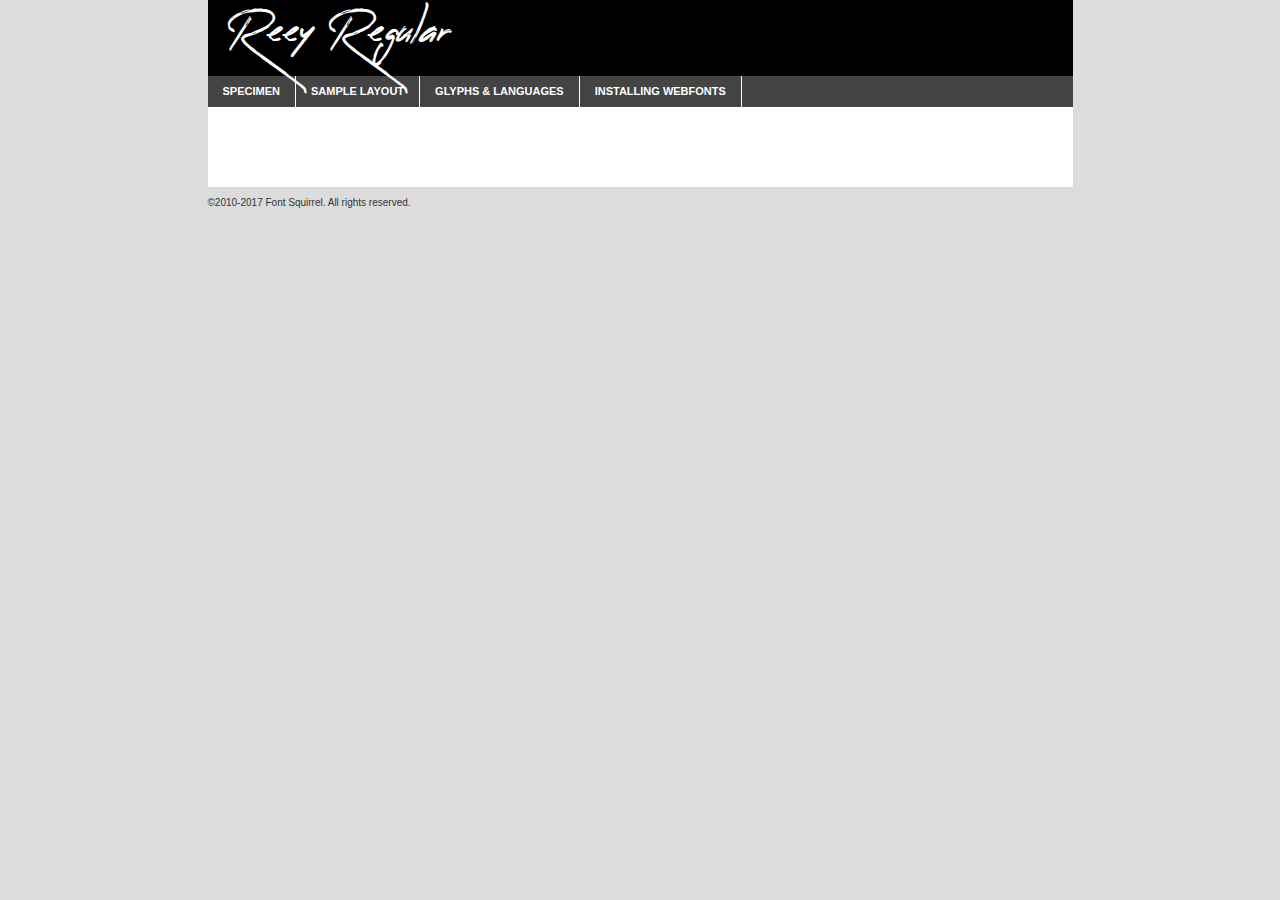
<file: assets/vendors/reey-font/reey-regular-demo.html>
<!DOCTYPE html PUBLIC "-//W3C//DTD XHTML 1.0 Transitional//EN"
	"http://www.w3.org/TR/xhtml1/DTD/xhtml1-transitional.dtd">

<html xmlns="http://www.w3.org/1999/xhtml" xml:lang="en" lang="en">
<head>
	<meta http-equiv="Content-Type" content="text/html; charset=utf-8" />
	<script src="http://ajax.googleapis.com/ajax/libs/jquery/1.7.2/jquery.min.js" type="text/javascript" charset="utf-8"></script>
	<script type="text/javascript">
	(function($){$.fn.easyTabs=function(option){var param=jQuery.extend({fadeSpeed:"fast",defaultContent:1,activeClass:'active'},option);$(this).each(function(){var thisId="#"+this.id;if(param.defaultContent==''){param.defaultContent=1;}
	if(typeof param.defaultContent=="number")
	{var defaultTab=$(thisId+" .tabs li:eq("+(param.defaultContent-1)+") a").attr('href').substr(1);}else{var defaultTab=param.defaultContent;}
	$(thisId+" .tabs li a").each(function(){var tabToHide=$(this).attr('href').substr(1);$("#"+tabToHide).addClass('easytabs-tab-content');});hideAll();changeContent(defaultTab);function hideAll(){$(thisId+" .easytabs-tab-content").hide();}
	function changeContent(tabId){hideAll();$(thisId+" .tabs li").removeClass(param.activeClass);$(thisId+" .tabs li a[href=#"+tabId+"]").closest('li').addClass(param.activeClass);if(param.fadeSpeed!="none")
	{$(thisId+" #"+tabId).fadeIn(param.fadeSpeed);}else{$(thisId+" #"+tabId).show();}}
	$(thisId+" .tabs li").click(function(){var tabId=$(this).find('a').attr('href').substr(1);changeContent(tabId);return false;});});}})(jQuery);
	</script>
	<link rel="stylesheet" href="specimen_files/specimen_stylesheet.css" type="text/css" charset="utf-8" />
	<link rel="stylesheet" href="stylesheet.css" type="text/css" charset="utf-8" />

	<style type="text/css">
					body{
				font-family: 'reeyregular';
							}
		</style>

	<title>Reey Regular Specimen</title>
	
	
	<script type="text/javascript" charset="utf-8">
		$(document).ready(function() {
			$('#container').easyTabs({defaultContent:1});
		});
	</script>
</head>

<body>
<div id="container">
	<div id="header">
		Reey Regular	</div>
	<ul class="tabs">
		<li><a href="#specimen">Specimen</a></li>
		<li><a href="#layout">Sample Layout</a></li>
				<li><a href="#glyphs">Glyphs &amp; Languages</a></li>
		<li><a href="#installing">Installing Webfonts</a></li>
		
	</ul>
	
	<div id="main_content">

		
			<div id="specimen">
		
				<div class="section">
					<div class="grid12 firstcol">
						<div class="huge">AaBb</div>
					</div>
				</div>
		
				<div class="section">
					<div class="glyph_range">A&#x200B;B&#x200b;C&#x200b;D&#x200b;E&#x200b;F&#x200b;G&#x200b;H&#x200b;I&#x200b;J&#x200b;K&#x200b;L&#x200b;M&#x200b;N&#x200b;O&#x200b;P&#x200b;Q&#x200b;R&#x200b;S&#x200b;T&#x200b;U&#x200b;V&#x200b;W&#x200b;X&#x200b;Y&#x200b;Z&#x200b;a&#x200b;b&#x200b;c&#x200b;d&#x200b;e&#x200b;f&#x200b;g&#x200b;h&#x200b;i&#x200b;j&#x200b;k&#x200b;l&#x200b;m&#x200b;n&#x200b;o&#x200b;p&#x200b;q&#x200b;r&#x200b;s&#x200b;t&#x200b;u&#x200b;v&#x200b;w&#x200b;x&#x200b;y&#x200b;z&#x200b;1&#x200b;2&#x200b;3&#x200b;4&#x200b;5&#x200b;6&#x200b;7&#x200b;8&#x200b;9&#x200b;0&#x200b;&amp;&#x200b;.&#x200b;,&#x200b;?&#x200b;!&#x200b;&#64;&#x200b;(&#x200b;)&#x200b;#&#x200b;$&#x200b;%&#x200b;*&#x200b;+&#x200b;-&#x200b;=&#x200b;:&#x200b;;</div>
				</div>
				<div class="section">
					<div class="grid12 firstcol">
						<table class="sample_table">
							<tr><td>10</td><td class="size10">abcdefghijklmnopqrstuvwxyzABCDEFGHIJKLMNOPQRSTUVWXYZ0123456789abcdefghijklmnopqrstuvwxyzABCDEFGHIJKLMNOPQRSTUVWXYZ0123456789abcdefghijklmnopqrstuvwxyzABCDEFGHIJKLMNOPQRSTUVWXYZ</td></tr>
							<tr><td>11</td><td class="size11">abcdefghijklmnopqrstuvwxyzABCDEFGHIJKLMNOPQRSTUVWXYZ0123456789abcdefghijklmnopqrstuvwxyzABCDEFGHIJKLMNOPQRSTUVWXYZ0123456789abcdefghijklmnopqrstuvwxyzABCDEFGHIJKLMNOPQRSTUVWXYZ</td></tr>
							<tr><td>12</td><td class="size12">abcdefghijklmnopqrstuvwxyzABCDEFGHIJKLMNOPQRSTUVWXYZ0123456789abcdefghijklmnopqrstuvwxyzABCDEFGHIJKLMNOPQRSTUVWXYZ0123456789abcdefghijklmnopqrstuvwxyzABCDEFGHIJKLMNOPQRSTUVWXYZ</td></tr>
							<tr><td>13</td><td class="size13">abcdefghijklmnopqrstuvwxyzABCDEFGHIJKLMNOPQRSTUVWXYZ0123456789abcdefghijklmnopqrstuvwxyzABCDEFGHIJKLMNOPQRSTUVWXYZ0123456789abcdefghijklmnopqrstuvwxyzABCDEFGHIJKLMNOPQRSTUVWXYZ</td></tr>
							<tr><td>14</td><td class="size14">abcdefghijklmnopqrstuvwxyzABCDEFGHIJKLMNOPQRSTUVWXYZ0123456789abcdefghijklmnopqrstuvwxyzABCDEFGHIJKLMNOPQRSTUVWXYZ0123456789abcdefghijklmnopqrstuvwxyzABCDEFGHIJKLMNOPQRSTUVWXYZ</td></tr>
							<tr><td>16</td><td class="size16">abcdefghijklmnopqrstuvwxyzABCDEFGHIJKLMNOPQRSTUVWXYZ0123456789abcdefghijklmnopqrstuvwxyzABCDEFGHIJKLMNOPQRSTUVWXYZ</td></tr>
							<tr><td>18</td><td class="size18">abcdefghijklmnopqrstuvwxyzABCDEFGHIJKLMNOPQRSTUVWXYZ0123456789abcdefghijklmnopqrstuvwxyzABCDEFGHIJKLMNOPQRSTUVWXYZ</td></tr>
							<tr><td>20</td><td class="size20">abcdefghijklmnopqrstuvwxyzABCDEFGHIJKLMNOPQRSTUVWXYZ0123456789abcdefghijklmnopqrstuvwxyzABCDEFGHIJKLMNOPQRSTUVWXYZ</td></tr>
							<tr><td>24</td><td class="size24">abcdefghijklmnopqrstuvwxyzABCDEFGHIJKLMNOPQRSTUVWXYZ0123456789abcdefghijklmnopqrstuvwxyzABCDEFGHIJKLMNOPQRSTUVWXYZ</td></tr>
							<tr><td>30</td><td class="size30">abcdefghijklmnopqrstuvwxyzABCDEFGHIJKLMNOPQRSTUVWXYZ0123456789abcdefghijklmnopqrstuvwxyzABCDEFGHIJKLMNOPQRSTUVWXYZ</td></tr>
							<tr><td>36</td><td class="size36">abcdefghijklmnopqrstuvwxyzABCDEFGHIJKLMNOPQRSTUVWXYZ0123456789abcdefghijklmnopqrstuvwxyzABCDEFGHIJKLMNOPQRSTUVWXYZ</td></tr>
							<tr><td>48</td><td class="size48">abcdefghijklmnopqrstuvwxyzABCDEFGHIJKLMNOPQRSTUVWXYZ0123456789abcdefghijklmnopqrstuvwxyzABCDEFGHIJKLMNOPQRSTUVWXYZ</td></tr>
							<tr><td>60</td><td class="size60">abcdefghijklmnopqrstuvwxyzABCDEFGHIJKLMNOPQRSTUVWXYZ0123456789abcdefghijklmnopqrstuvwxyzABCDEFGHIJKLMNOPQRSTUVWXYZ</td></tr>
							<tr><td>72</td><td class="size72">abcdefghijklmnopqrstuvwxyzABCDEFGHIJKLMNOPQRSTUVWXYZ0123456789abcdefghijklmnopqrstuvwxyzABCDEFGHIJKLMNOPQRSTUVWXYZ</td></tr>
							<tr><td>90</td><td class="size90">abcdefghijklmnopqrstuvwxyzABCDEFGHIJKLMNOPQRSTUVWXYZ0123456789abcdefghijklmnopqrstuvwxyzABCDEFGHIJKLMNOPQRSTUVWXYZ</td></tr>
						</table>
				
					</div>
			
				</div>
		
		
		
								<div class="section" id="bodycomparison">


										<div id="xheight">
				<div class="fontbody">&#x25FC;&#x25FC;&#x25FC;&#x25FC;&#x25FC;&#x25FC;&#x25FC;&#x25FC;&#x25FC;&#x25FC;&#x25FC;&#x25FC;&#x25FC;&#x25FC;&#x25FC;&#x25FC;&#x25FC;&#x25FC;&#x25FC;&#x25FC;&#x25FC;&#x25FC;&#x25FC;&#x25FC;&#x25FC;&#x25FC;&#x25FC;&#x25FC;&#x25FC;&#x25FC;&#x25FC;&#x25FC;&#x25FC;&#x25FC;&#x25FC;&#x25FC;&#x25FC;&#x25FC;&#x25FC;&#x25FC;&#x25FC;&#x25FC;&#x25FC;&#x25FC;&#x25FC;&#x25FC;&#x25FC;&#x25FC;&#x25FC;&#x25FC;&#x25FC;&#x25FC;&#x25FC;&#x25FC;&#x25FC;&#x25FC;&#x25FC;&#x25FC;&#x25FC;&#x25FC;&#x25FC;&#x25FC;&#x25FC;&#x25FC;&#x25FC;&#x25FC;&#x25FC;&#x25FC;&#x25FC;&#x25FC;&#x25FC;&#x25FC;&#x25FC;&#x25FC;&#x25FC;&#x25FC;&#x25FC;&#x25FC;&#x25FC;&#x25FC;&#x25FC;&#x25FC;&#x25FC;&#x25FC;&#x25FC;&#x25FC;&#x25FC;&#x25FC;&#x25FC;&#x25FC;&#x25FC;&#x25FC;&#x25FC;&#x25FC;&#x25FC;&#x25FC;&#x25FC;&#x25FC;&#x25FC;body</div><div class="arialbody">body</div><div class="verdanabody">body</div><div class="georgiabody">body</div></div>
										<div class="fontbody" style="z-index:1">
											body<span>Reey Regular</span>
										</div>
										<div class="arialbody" style="z-index:1">
											body<span>Arial</span>
										</div>
										<div class="verdanabody" style="z-index:1">
											body<span>Verdana</span>
										</div>
										<div class="georgiabody" style="z-index:1">
											body<span>Georgia</span>
										</div>



								</div>
		
		
				<div class="section psample psample_row1" id="">
					
					<div class="grid2 firstcol">
						<p class="size10"><span>10.</span>Aenean lacinia bibendum nulla sed consectetur. Fusce dapibus, tellus ac cursus commodo, tortor mauris condimentum nibh, ut fermentum massa justo sit amet risus. Nullam id dolor id nibh ultricies vehicula ut id elit. Cum sociis natoque penatibus et magnis dis parturient montes, nascetur ridiculus mus. Nulla vitae elit libero, a pharetra augue.</p>
			
					</div>
					<div class="grid3">
						<p class="size11"><span>11.</span>Aenean lacinia bibendum nulla sed consectetur. Fusce dapibus, tellus ac cursus commodo, tortor mauris condimentum nibh, ut fermentum massa justo sit amet risus. Nullam id dolor id nibh ultricies vehicula ut id elit. Cum sociis natoque penatibus et magnis dis parturient montes, nascetur ridiculus mus. Nulla vitae elit libero, a pharetra augue.</p>
			
					</div>
					<div class="grid3">
						<p class="size12"><span>12.</span>Aenean lacinia bibendum nulla sed consectetur. Fusce dapibus, tellus ac cursus commodo, tortor mauris condimentum nibh, ut fermentum massa justo sit amet risus. Nullam id dolor id nibh ultricies vehicula ut id elit. Cum sociis natoque penatibus et magnis dis parturient montes, nascetur ridiculus mus. Nulla vitae elit libero, a pharetra augue.</p>
			
					</div>
					<div class="grid4">
						<p class="size13"><span>13.</span>Aenean lacinia bibendum nulla sed consectetur. Fusce dapibus, tellus ac cursus commodo, tortor mauris condimentum nibh, ut fermentum massa justo sit amet risus. Nullam id dolor id nibh ultricies vehicula ut id elit. Cum sociis natoque penatibus et magnis dis parturient montes, nascetur ridiculus mus. Nulla vitae elit libero, a pharetra augue.</p>
			
					</div>
					<div class="white_blend"></div>
					
				</div>
				<div class="section psample psample_row2" id="">
					<div class="grid3 firstcol">
						<p class="size14"><span>14.</span>Aenean lacinia bibendum nulla sed consectetur. Fusce dapibus, tellus ac cursus commodo, tortor mauris condimentum nibh, ut fermentum massa justo sit amet risus. Nullam id dolor id nibh ultricies vehicula ut id elit. Cum sociis natoque penatibus et magnis dis parturient montes, nascetur ridiculus mus. Nulla vitae elit libero, a pharetra augue.</p>
			
					</div>
					<div class="grid4">
						<p class="size16"><span>16.</span>Aenean lacinia bibendum nulla sed consectetur. Fusce dapibus, tellus ac cursus commodo, tortor mauris condimentum nibh, ut fermentum massa justo sit amet risus. Nullam id dolor id nibh ultricies vehicula ut id elit. Cum sociis natoque penatibus et magnis dis parturient montes, nascetur ridiculus mus. Nulla vitae elit libero, a pharetra augue.</p>
			
					</div>
					<div class="grid5">
						<p class="size18"><span>18.</span>Aenean lacinia bibendum nulla sed consectetur. Fusce dapibus, tellus ac cursus commodo, tortor mauris condimentum nibh, ut fermentum massa justo sit amet risus. Nullam id dolor id nibh ultricies vehicula ut id elit. Cum sociis natoque penatibus et magnis dis parturient montes, nascetur ridiculus mus. Nulla vitae elit libero, a pharetra augue.</p>
			
					</div>

					<div class="white_blend"></div>

				</div>
				
				<div class="section psample psample_row3" id="">
					<div class="grid5 firstcol">
						<p class="size20"><span>20.</span>Aenean lacinia bibendum nulla sed consectetur. Fusce dapibus, tellus ac cursus commodo, tortor mauris condimentum nibh, ut fermentum massa justo sit amet risus. Nullam id dolor id nibh ultricies vehicula ut id elit. Cum sociis natoque penatibus et magnis dis parturient montes, nascetur ridiculus mus. Nulla vitae elit libero, a pharetra augue.</p>
					</div>
					<div class="grid7">
						<p class="size24"><span>24.</span>Aenean lacinia bibendum nulla sed consectetur. Fusce dapibus, tellus ac cursus commodo, tortor mauris condimentum nibh, ut fermentum massa justo sit amet risus. Nullam id dolor id nibh ultricies vehicula ut id elit. Cum sociis natoque penatibus et magnis dis parturient montes, nascetur ridiculus mus. Nulla vitae elit libero, a pharetra augue.</p>
					</div>
					
					<div class="white_blend"></div>
					
				</div>
				
				<div class="section psample psample_row4" id="">
					<div class="grid12 firstcol">
						<p class="size30"><span>30.</span>Aenean lacinia bibendum nulla sed consectetur. Fusce dapibus, tellus ac cursus commodo, tortor mauris condimentum nibh, ut fermentum massa justo sit amet risus. Nullam id dolor id nibh ultricies vehicula ut id elit. Cum sociis natoque penatibus et magnis dis parturient montes, nascetur ridiculus mus. Nulla vitae elit libero, a pharetra augue.</p>
					</div>
					<div class="white_blend"></div>
					
				</div>
				
				
				
				<div class="section psample psample_row1 fullreverse">
					<div class="grid2 firstcol">
						<p class="size10"><span>10.</span>Aenean lacinia bibendum nulla sed consectetur. Fusce dapibus, tellus ac cursus commodo, tortor mauris condimentum nibh, ut fermentum massa justo sit amet risus. Nullam id dolor id nibh ultricies vehicula ut id elit. Cum sociis natoque penatibus et magnis dis parturient montes, nascetur ridiculus mus. Nulla vitae elit libero, a pharetra augue.</p>
			
					</div>
					<div class="grid3">
						<p class="size11"><span>11.</span>Aenean lacinia bibendum nulla sed consectetur. Fusce dapibus, tellus ac cursus commodo, tortor mauris condimentum nibh, ut fermentum massa justo sit amet risus. Nullam id dolor id nibh ultricies vehicula ut id elit. Cum sociis natoque penatibus et magnis dis parturient montes, nascetur ridiculus mus. Nulla vitae elit libero, a pharetra augue.</p>
			
					</div>
					<div class="grid3">
						<p class="size12"><span>12.</span>Aenean lacinia bibendum nulla sed consectetur. Fusce dapibus, tellus ac cursus commodo, tortor mauris condimentum nibh, ut fermentum massa justo sit amet risus. Nullam id dolor id nibh ultricies vehicula ut id elit. Cum sociis natoque penatibus et magnis dis parturient montes, nascetur ridiculus mus. Nulla vitae elit libero, a pharetra augue.</p>
			
					</div>
					<div class="grid4">
						<p class="size13"><span>13.</span>Aenean lacinia bibendum nulla sed consectetur. Fusce dapibus, tellus ac cursus commodo, tortor mauris condimentum nibh, ut fermentum massa justo sit amet risus. Nullam id dolor id nibh ultricies vehicula ut id elit. Cum sociis natoque penatibus et magnis dis parturient montes, nascetur ridiculus mus. Nulla vitae elit libero, a pharetra augue.</p>
			
					</div>
					<div class="black_blend"></div>
					
				</div>
				
				<div class="section psample psample_row2 fullreverse">
					<div class="grid3 firstcol">
						<p class="size14"><span>14.</span>Aenean lacinia bibendum nulla sed consectetur. Fusce dapibus, tellus ac cursus commodo, tortor mauris condimentum nibh, ut fermentum massa justo sit amet risus. Nullam id dolor id nibh ultricies vehicula ut id elit. Cum sociis natoque penatibus et magnis dis parturient montes, nascetur ridiculus mus. Nulla vitae elit libero, a pharetra augue.</p>
			
					</div>
					<div class="grid4">
						<p class="size16"><span>16.</span>Aenean lacinia bibendum nulla sed consectetur. Fusce dapibus, tellus ac cursus commodo, tortor mauris condimentum nibh, ut fermentum massa justo sit amet risus. Nullam id dolor id nibh ultricies vehicula ut id elit. Cum sociis natoque penatibus et magnis dis parturient montes, nascetur ridiculus mus. Nulla vitae elit libero, a pharetra augue.</p>
			
					</div>
					<div class="grid5">
						<p class="size18"><span>18.</span>Aenean lacinia bibendum nulla sed consectetur. Fusce dapibus, tellus ac cursus commodo, tortor mauris condimentum nibh, ut fermentum massa justo sit amet risus. Nullam id dolor id nibh ultricies vehicula ut id elit. Cum sociis natoque penatibus et magnis dis parturient montes, nascetur ridiculus mus. Nulla vitae elit libero, a pharetra augue.</p>
			
					</div>
					<div class="black_blend"></div>

				</div>
				
				<div class="section psample fullreverse psample_row3" id="">
					<div class="grid5 firstcol">
						<p class="size20"><span>20.</span>Aenean lacinia bibendum nulla sed consectetur. Fusce dapibus, tellus ac cursus commodo, tortor mauris condimentum nibh, ut fermentum massa justo sit amet risus. Nullam id dolor id nibh ultricies vehicula ut id elit. Cum sociis natoque penatibus et magnis dis parturient montes, nascetur ridiculus mus. Nulla vitae elit libero, a pharetra augue.</p>
					</div>
					<div class="grid7">
						<p class="size24"><span>24.</span>Aenean lacinia bibendum nulla sed consectetur. Fusce dapibus, tellus ac cursus commodo, tortor mauris condimentum nibh, ut fermentum massa justo sit amet risus. Nullam id dolor id nibh ultricies vehicula ut id elit. Cum sociis natoque penatibus et magnis dis parturient montes, nascetur ridiculus mus. Nulla vitae elit libero, a pharetra augue.</p>
					</div>
					
					<div class="black_blend"></div>
					
				</div>
				
				<div class="section psample fullreverse psample_row4" id="" style="border-bottom: 20px #000 solid;">
					<div class="grid12 firstcol">
						<p class="size30"><span>30.</span>Aenean lacinia bibendum nulla sed consectetur. Fusce dapibus, tellus ac cursus commodo, tortor mauris condimentum nibh, ut fermentum massa justo sit amet risus. Nullam id dolor id nibh ultricies vehicula ut id elit. Cum sociis natoque penatibus et magnis dis parturient montes, nascetur ridiculus mus. Nulla vitae elit libero, a pharetra augue.</p>
					</div>
					<div class="black_blend"></div>
					
				</div>
				
				
				
				
			</div>
			
			<div id="layout">
				
				<div class="section">
					
					<div class="grid12 firstcol">
						<h1>Lorem Ipsum Dolor</h1>
						<h2>Etiam porta sem malesuada magna mollis euismod</h2>
						
						<p class="byline">By <a href="#link">Aenean Lacinia</a></p>
					</div>
				</div>
				<div class="section">
					<div class="grid8 firstcol">
						<p class="large">Donec sed odio dui. Morbi leo risus, porta ac consectetur ac, vestibulum at eros. Fusce dapibus, tellus ac cursus commodo, tortor mauris condimentum nibh, ut fermentum massa justo sit amet risus. </p>

						
						<h3>Pellentesque ornare sem</h3>

						<p>Maecenas sed diam eget risus varius blandit sit amet non magna. Maecenas faucibus mollis interdum. Donec ullamcorper nulla non metus auctor fringilla. Nullam id dolor id nibh ultricies vehicula ut id elit. Nullam id dolor id nibh ultricies vehicula ut id elit. </p>

						<p>Aenean eu leo quam. Pellentesque ornare sem lacinia quam venenatis vestibulum. Lorem ipsum dolor sit amet, consectetur adipiscing elit. Cum sociis natoque penatibus et magnis dis parturient montes, nascetur ridiculus mus. </p>

						<p>Nulla vitae elit libero, a pharetra augue. Praesent commodo cursus magna, vel scelerisque nisl consectetur et. Aenean lacinia bibendum nulla sed consectetur. </p>

						<p>Nullam quis risus eget urna mollis ornare vel eu leo. Nullam quis risus eget urna mollis ornare vel eu leo. Maecenas sed diam eget risus varius blandit sit amet non magna. Donec ullamcorper nulla non metus auctor fringilla. </p>

						<h3>Cras mattis consectetur</h3>

						<p>Aenean eu leo quam. Pellentesque ornare sem lacinia quam venenatis vestibulum. Aenean lacinia bibendum nulla sed consectetur. Integer posuere erat a ante venenatis dapibus posuere velit aliquet. Cras mattis consectetur purus sit amet fermentum. </p>

						<p>Nullam id dolor id nibh ultricies vehicula ut id elit. Nullam quis risus eget urna mollis ornare vel eu leo. Cras mattis consectetur purus sit amet fermentum.</p>
					</div>
					
					<div class="grid4 sidebar">
						
						<div class="box reverse">
							<p class="last">Nullam quis risus eget urna mollis ornare vel eu leo. Donec ullamcorper nulla non metus auctor fringilla. Cras mattis consectetur purus sit amet fermentum. Sed posuere consectetur est at lobortis. Lorem ipsum dolor sit amet, consectetur adipiscing elit. </p>
						</div>
						
						<p class="caption">Maecenas sed diam eget risus varius.</p>

						<p>Vestibulum id ligula porta felis euismod semper. Integer posuere erat a ante venenatis dapibus posuere velit aliquet. Vestibulum id ligula porta felis euismod semper. Sed posuere consectetur est at lobortis. Maecenas sed diam eget risus varius blandit sit amet non magna. Fusce dapibus, tellus ac cursus commodo, tortor mauris condimentum nibh, ut fermentum massa justo sit amet risus. </p>

					

						<p>Duis mollis, est non commodo luctus, nisi erat porttitor ligula, eget lacinia odio sem nec elit. Aenean lacinia bibendum nulla sed consectetur. Vivamus sagittis lacus vel augue laoreet rutrum faucibus dolor auctor. Aenean lacinia bibendum nulla sed consectetur. Nullam quis risus eget urna mollis ornare vel eu leo. </p>

						<p>Praesent commodo cursus magna, vel scelerisque nisl consectetur et. Donec ullamcorper nulla non metus auctor fringilla. Maecenas faucibus mollis interdum. Fusce dapibus, tellus ac cursus commodo, tortor mauris condimentum nibh, ut fermentum massa justo sit amet risus. </p>

					</div>
				</div>
				
			</div>


			



		<div id="glyphs">
			<div class="section">
				<div class="grid12 firstcol">
			
				<h1>Language Support</h1>
				<p>The subset of Reey Regular in this kit supports the following languages:<br />
			
					English, Arrernte, Bislama, Cebuano, Fijian, Gilbertese, Hmong, Ibanag, Iloko_ilokano, Interglossa_glosa, Interlingua, Lojban, Norfolk_pitcairnese, Oromo, Rotokas, Seychelles_creole, Shona, Somali, Southern_ndebele, Swahili, Swati_swazi, Tok_pisin, Warlpiri, Xhosa, Zulu, Latinbasic, Ubasic, Demo				</p>
				<h1>Glyph Chart</h1>
				<p>The subset of Reey Regular in this kit includes all the glyphs listed below. Unicode entities are included above each glyph to help you insert individual characters into your layout.</p>
				<div id="glyph_chart">
			
																				 <div><p>&amp;#32;</p>&#32;</div>
																				 <div><p>&amp;#33;</p>&#33;</div>
																				 <div><p>&amp;#34;</p>&#34;</div>
																				 <div><p>&amp;#35;</p>&#35;</div>
																				 <div><p>&amp;#36;</p>&#36;</div>
																				 <div><p>&amp;#37;</p>&#37;</div>
																				 <div><p>&amp;#38;</p>&#38;</div>
																				 <div><p>&amp;#39;</p>&#39;</div>
																				 <div><p>&amp;#40;</p>&#40;</div>
																				 <div><p>&amp;#41;</p>&#41;</div>
																				 <div><p>&amp;#42;</p>&#42;</div>
																				 <div><p>&amp;#43;</p>&#43;</div>
																				 <div><p>&amp;#44;</p>&#44;</div>
																				 <div><p>&amp;#45;</p>&#45;</div>
																				 <div><p>&amp;#46;</p>&#46;</div>
																				 <div><p>&amp;#47;</p>&#47;</div>
																				 <div><p>&amp;#48;</p>&#48;</div>
																				 <div><p>&amp;#49;</p>&#49;</div>
																				 <div><p>&amp;#50;</p>&#50;</div>
																				 <div><p>&amp;#51;</p>&#51;</div>
																				 <div><p>&amp;#52;</p>&#52;</div>
																				 <div><p>&amp;#53;</p>&#53;</div>
																				 <div><p>&amp;#54;</p>&#54;</div>
																				 <div><p>&amp;#55;</p>&#55;</div>
																				 <div><p>&amp;#56;</p>&#56;</div>
																				 <div><p>&amp;#57;</p>&#57;</div>
																				 <div><p>&amp;#58;</p>&#58;</div>
																				 <div><p>&amp;#59;</p>&#59;</div>
																				 <div><p>&amp;#60;</p>&#60;</div>
																				 <div><p>&amp;#61;</p>&#61;</div>
																				 <div><p>&amp;#62;</p>&#62;</div>
																				 <div><p>&amp;#63;</p>&#63;</div>
																				 <div><p>&amp;#64;</p>&#64;</div>
																				 <div><p>&amp;#65;</p>&#65;</div>
																				 <div><p>&amp;#66;</p>&#66;</div>
																				 <div><p>&amp;#67;</p>&#67;</div>
																				 <div><p>&amp;#68;</p>&#68;</div>
																				 <div><p>&amp;#69;</p>&#69;</div>
																				 <div><p>&amp;#70;</p>&#70;</div>
																				 <div><p>&amp;#71;</p>&#71;</div>
																				 <div><p>&amp;#72;</p>&#72;</div>
																				 <div><p>&amp;#73;</p>&#73;</div>
																				 <div><p>&amp;#74;</p>&#74;</div>
																				 <div><p>&amp;#75;</p>&#75;</div>
																				 <div><p>&amp;#76;</p>&#76;</div>
																				 <div><p>&amp;#77;</p>&#77;</div>
																				 <div><p>&amp;#78;</p>&#78;</div>
																				 <div><p>&amp;#79;</p>&#79;</div>
																				 <div><p>&amp;#80;</p>&#80;</div>
																				 <div><p>&amp;#81;</p>&#81;</div>
																				 <div><p>&amp;#82;</p>&#82;</div>
																				 <div><p>&amp;#83;</p>&#83;</div>
																				 <div><p>&amp;#84;</p>&#84;</div>
																				 <div><p>&amp;#85;</p>&#85;</div>
																				 <div><p>&amp;#86;</p>&#86;</div>
																				 <div><p>&amp;#87;</p>&#87;</div>
																				 <div><p>&amp;#88;</p>&#88;</div>
																				 <div><p>&amp;#89;</p>&#89;</div>
																				 <div><p>&amp;#90;</p>&#90;</div>
																				 <div><p>&amp;#91;</p>&#91;</div>
																				 <div><p>&amp;#92;</p>&#92;</div>
																				 <div><p>&amp;#93;</p>&#93;</div>
																				 <div><p>&amp;#94;</p>&#94;</div>
																				 <div><p>&amp;#95;</p>&#95;</div>
																				 <div><p>&amp;#96;</p>&#96;</div>
																				 <div><p>&amp;#97;</p>&#97;</div>
																				 <div><p>&amp;#98;</p>&#98;</div>
																				 <div><p>&amp;#99;</p>&#99;</div>
																				 <div><p>&amp;#100;</p>&#100;</div>
																				 <div><p>&amp;#101;</p>&#101;</div>
																				 <div><p>&amp;#102;</p>&#102;</div>
																				 <div><p>&amp;#103;</p>&#103;</div>
																				 <div><p>&amp;#104;</p>&#104;</div>
																				 <div><p>&amp;#105;</p>&#105;</div>
																				 <div><p>&amp;#106;</p>&#106;</div>
																				 <div><p>&amp;#107;</p>&#107;</div>
																				 <div><p>&amp;#108;</p>&#108;</div>
																				 <div><p>&amp;#109;</p>&#109;</div>
																				 <div><p>&amp;#110;</p>&#110;</div>
																				 <div><p>&amp;#111;</p>&#111;</div>
																				 <div><p>&amp;#112;</p>&#112;</div>
																				 <div><p>&amp;#113;</p>&#113;</div>
																				 <div><p>&amp;#114;</p>&#114;</div>
																				 <div><p>&amp;#115;</p>&#115;</div>
																				 <div><p>&amp;#116;</p>&#116;</div>
																				 <div><p>&amp;#117;</p>&#117;</div>
																				 <div><p>&amp;#118;</p>&#118;</div>
																				 <div><p>&amp;#119;</p>&#119;</div>
																				 <div><p>&amp;#120;</p>&#120;</div>
																				 <div><p>&amp;#121;</p>&#121;</div>
																				 <div><p>&amp;#122;</p>&#122;</div>
																				 <div><p>&amp;#123;</p>&#123;</div>
																				 <div><p>&amp;#124;</p>&#124;</div>
																				 <div><p>&amp;#125;</p>&#125;</div>
																				 <div><p>&amp;#126;</p>&#126;</div>
																				 <div><p>&amp;#160;</p>&#160;</div>
																				 <div><p>&amp;#161;</p>&#161;</div>
																				 <div><p>&amp;#162;</p>&#162;</div>
																				 <div><p>&amp;#163;</p>&#163;</div>
																				 <div><p>&amp;#164;</p>&#164;</div>
																				 <div><p>&amp;#165;</p>&#165;</div>
																				 <div><p>&amp;#166;</p>&#166;</div>
																				 <div><p>&amp;#167;</p>&#167;</div>
																				 <div><p>&amp;#168;</p>&#168;</div>
																				 <div><p>&amp;#169;</p>&#169;</div>
																				 <div><p>&amp;#171;</p>&#171;</div>
																				 <div><p>&amp;#173;</p>&#173;</div>
																				 <div><p>&amp;#174;</p>&#174;</div>
																				 <div><p>&amp;#176;</p>&#176;</div>
																				 <div><p>&amp;#177;</p>&#177;</div>
																				 <div><p>&amp;#180;</p>&#180;</div>
																				 <div><p>&amp;#183;</p>&#183;</div>
																				 <div><p>&amp;#184;</p>&#184;</div>
																				 <div><p>&amp;#187;</p>&#187;</div>
																				 <div><p>&amp;#191;</p>&#191;</div>
																				 <div><p>&amp;#215;</p>&#215;</div>
																				 <div><p>&amp;#224;</p>&#224;</div>
																				 <div><p>&amp;#225;</p>&#225;</div>
																				 <div><p>&amp;#226;</p>&#226;</div>
																				 <div><p>&amp;#227;</p>&#227;</div>
																				 <div><p>&amp;#228;</p>&#228;</div>
																				 <div><p>&amp;#229;</p>&#229;</div>
																				 <div><p>&amp;#231;</p>&#231;</div>
																				 <div><p>&amp;#232;</p>&#232;</div>
																				 <div><p>&amp;#233;</p>&#233;</div>
																				 <div><p>&amp;#234;</p>&#234;</div>
																				 <div><p>&amp;#235;</p>&#235;</div>
																				 <div><p>&amp;#236;</p>&#236;</div>
																				 <div><p>&amp;#237;</p>&#237;</div>
																				 <div><p>&amp;#238;</p>&#238;</div>
																				 <div><p>&amp;#239;</p>&#239;</div>
																				 <div><p>&amp;#241;</p>&#241;</div>
																				 <div><p>&amp;#242;</p>&#242;</div>
																				 <div><p>&amp;#243;</p>&#243;</div>
																				 <div><p>&amp;#244;</p>&#244;</div>
																				 <div><p>&amp;#245;</p>&#245;</div>
																				 <div><p>&amp;#246;</p>&#246;</div>
																				 <div><p>&amp;#247;</p>&#247;</div>
																				 <div><p>&amp;#249;</p>&#249;</div>
																				 <div><p>&amp;#250;</p>&#250;</div>
																				 <div><p>&amp;#251;</p>&#251;</div>
																				 <div><p>&amp;#252;</p>&#252;</div>
																				 <div><p>&amp;#253;</p>&#253;</div>
																				 <div><p>&amp;#255;</p>&#255;</div>
																				 <div><p>&amp;#710;</p>&#710;</div>
																				 <div><p>&amp;#732;</p>&#732;</div>
																				 <div><p>&amp;#8192;</p>&#8192;</div>
																				 <div><p>&amp;#8193;</p>&#8193;</div>
																				 <div><p>&amp;#8194;</p>&#8194;</div>
																				 <div><p>&amp;#8195;</p>&#8195;</div>
																				 <div><p>&amp;#8196;</p>&#8196;</div>
																				 <div><p>&amp;#8197;</p>&#8197;</div>
																				 <div><p>&amp;#8198;</p>&#8198;</div>
																				 <div><p>&amp;#8199;</p>&#8199;</div>
																				 <div><p>&amp;#8200;</p>&#8200;</div>
																				 <div><p>&amp;#8201;</p>&#8201;</div>
																				 <div><p>&amp;#8202;</p>&#8202;</div>
																				 <div><p>&amp;#8208;</p>&#8208;</div>
																				 <div><p>&amp;#8209;</p>&#8209;</div>
																				 <div><p>&amp;#8210;</p>&#8210;</div>
																				 <div><p>&amp;#8211;</p>&#8211;</div>
																				 <div><p>&amp;#8212;</p>&#8212;</div>
																				 <div><p>&amp;#8216;</p>&#8216;</div>
																				 <div><p>&amp;#8217;</p>&#8217;</div>
																				 <div><p>&amp;#8218;</p>&#8218;</div>
																				 <div><p>&amp;#8220;</p>&#8220;</div>
																				 <div><p>&amp;#8221;</p>&#8221;</div>
																				 <div><p>&amp;#8222;</p>&#8222;</div>
																				 <div><p>&amp;#8226;</p>&#8226;</div>
																				 <div><p>&amp;#8230;</p>&#8230;</div>
																				 <div><p>&amp;#8239;</p>&#8239;</div>
																				 <div><p>&amp;#8249;</p>&#8249;</div>
																				 <div><p>&amp;#8250;</p>&#8250;</div>
																				 <div><p>&amp;#8287;</p>&#8287;</div>
																				 <div><p>&amp;#8364;</p>&#8364;</div>
																				 <div><p>&amp;#8482;</p>&#8482;</div>
																				 <div><p>&amp;#9724;</p>&#9724;</div>
																																																</div>	
				</div>
		
		
			</div>
		</div>
		
		
		<div id="specs">
			
		</div>
	
		<div id="installing">
			<div class="section">
				<div class="grid7 firstcol">
					<h1>Installing Webfonts</h1>
					
					<p>Webfonts are supported by all major browser platforms but not all in the same way. There are currently four different font formats that must be included in order to target all browsers. This includes TTF, WOFF, EOT and SVG.</p>
					
					<h2>1. Upload your webfonts</h2>
					<p>You must upload your webfont kit to your website. They should be in or near the same directory as your CSS files.</p>
					
					<h2>2. Include the webfont stylesheet</h2>
					<p>A special CSS @font-face declaration helps the various browsers select the appropriate font it needs without causing you a bunch of headaches. Learn more about this syntax by reading the <a href="https://www.fontspring.com/blog/further-hardening-of-the-bulletproof-syntax">Fontspring blog post</a> about it. The code for it is as follows:</p>


<code>
@font-face{ 
	font-family: 'MyWebFont';
	src: url('WebFont.eot');
	src: url('WebFont.eot?#iefix') format('embedded-opentype'),
	     url('WebFont.woff') format('woff'),
	     url('WebFont.ttf') format('truetype'),
	     url('WebFont.svg#webfont') format('svg');
}
</code>

	<p>We've already gone ahead and generated the code for you. All you have to do is link to the stylesheet in your HTML, like this:</p>
	<code>&lt;link rel=&quot;stylesheet&quot; href=&quot;stylesheet.css&quot; type=&quot;text/css&quot; charset=&quot;utf-8&quot; /&gt;</code>

					<h2>3. Modify your own stylesheet</h2>
					<p>To take advantage of your new fonts, you must tell your stylesheet to use them. Look at the original @font-face declaration above and find the property called "font-family." The name linked there will be what you use to reference the font. Prepend that webfont name to the font stack in the "font-family" property, inside the selector you want to change. For example:</p>
<code>p { font-family: 'WebFont', Arial, sans-serif; }</code>

<h2>4. Test</h2>
<p>Getting webfonts to work cross-browser <em>can</em> be tricky. Use the information in the sidebar to help you if you find that fonts aren't loading in a particular browser.</p>
				</div>
				
				<div class="grid5 sidebar">
					<div class="box">
						<h2>Troubleshooting<br />Font-Face Problems</h2>
						<p>Having trouble getting your webfonts to load in your new website? Here are some tips to sort out what might be the problem.</p>

						<h3>Fonts not showing in any browser</h3>

						<p>This sounds like you need to work on the plumbing. You either did not upload the fonts to the correct directory, or you did not link the fonts properly in the CSS. If you've confirmed that all this is correct and you still have a problem, take a look at your .htaccess file and see if requests are getting intercepted.</p>

						<h3>Fonts not loading in iPhone or iPad</h3>

						<p>The most common problem here is that you are serving the fonts from an IIS server. IIS refuses to serve files that have unknown MIME types. If that is the case, you must set the MIME type for SVG to "image/svg+xml" in the server settings. Follow these instructions from Microsoft if you need help.</p>

						<h3>Fonts not loading in Firefox</h3>

						<p>The primary reason for this failure? You are still using a version Firefox older than 3.5. So upgrade already! If that isn't it, then you are very likely serving fonts from a different domain. Firefox requires that all font assets be served from the same domain. Lastly it is possible that you need to add WOFF to your list of MIME types (if you are serving via IIS.)</p>

						<h3>Fonts not loading in IE</h3>

						<p>Are you looking at Internet Explorer on an actual Windows machine or are you cheating by using a service like Adobe BrowserLab? Many of these screenshot services do not render @font-face for IE. Best to test it on a real machine.</p>

						<h3>Fonts not loading in IE9</h3>

						<p>IE9, like Firefox, requires that fonts be served from the same domain as the website. Make sure that is the case.</p>
					</div>
				</div>
			</div>
			
		</div>
	
	</div>
	<div id="footer">
		<p>&copy;2010-2017 Font Squirrel. All rights reserved.</p>
	</div>
</div>
</body>
</html>
</file>
<file: assets/vendors/jarallax/jarallax.css>
.jarallax {
    position: relative;
    z-index: 0;
}
.jarallax > .jarallax-img {
    position: absolute;
    object-fit: cover;
    /* support for plugin https://github.com/bfred-it/object-fit-images */
    font-family: 'object-fit: cover;';
    top: 0;
    left: 0;
    width: 100%;
    height: 100%;
    z-index: -1;
}
</file>
<file: assets/vendors/nouislider/nouislider.pips.css>
/* Base;
 *
 */
.noUi-pips,
.noUi-pips * {
-moz-box-sizing: border-box;
	box-sizing: border-box;
}
.noUi-pips {
	position: absolute;
	font: 400 12px Arial;
	color: #999;
}

/* Values;
 *
 */
.noUi-value {
	width: 40px;
	position: absolute;
	text-align: center;
}
.noUi-value-sub {
	color: #ccc;
	font-size: 10px;
}

/* Markings;
 *
 */
.noUi-marker {
	position: absolute;
	background: #CCC;
}
.noUi-marker-sub {
	background: #AAA;
}
.noUi-marker-large {
	background: #AAA;
}

/* Horizontal layout;
 *
 */
.noUi-pips-horizontal {
	padding: 10px 0;
	height: 50px;
	top: 100%;
	left: 0;
	width: 100%;
}
.noUi-value-horizontal {
	margin-left: -20px;
	padding-top: 20px;
}
.noUi-value-horizontal.noUi-value-sub {
	padding-top: 15px;
}

.noUi-marker-horizontal.noUi-marker {
	margin-left: -1px;
	width: 2px;
	height: 5px;
}
.noUi-marker-horizontal.noUi-marker-sub {
	height: 10px;
}
.noUi-marker-horizontal.noUi-marker-large {
	height: 15px;
}

/* Vertical layout;
 *
 */
.noUi-pips-vertical {
	padding: 0 10px;
	height: 100%;
	top: 0;
	left: 100%;
}
.noUi-value-vertical {
	width: 15px;
	margin-left: 20px;
	margin-top: -5px;
}

.noUi-marker-vertical.noUi-marker {
	width: 5px;
	height: 2px;
	margin-top: -1px;
}
.noUi-marker-vertical.noUi-marker-sub {
	width: 10px;
}
.noUi-marker-vertical.noUi-marker-large {
	width: 15px;
}
</file>
<file: assets/vendors/icomoon-icons/style.css>
@font-face {
  font-family: 'icomoon';
  src:  url('fonts/icomoon.eot?sxs35a');
  src:  url('fonts/icomoon.eot?sxs35a#iefix') format('embedded-opentype'),
    url('fonts/icomoon.ttf?sxs35a') format('truetype'),
    url('fonts/icomoon.woff?sxs35a') format('woff'),
    url('fonts/icomoon.svg?sxs35a#icomoon') format('svg');
  font-weight: normal;
  font-style: normal;
  font-display: block;
}

[class^="icon-"], [class*=" icon-"] {
  /* use !important to prevent issues with browser extensions that change fonts */
  font-family: 'icomoon' !important;
  speak: never;
  font-style: normal;
  font-weight: normal;
  font-variant: normal;
  text-transform: none;
  line-height: 1;

  /* Better Font Rendering =========== */
  -webkit-font-smoothing: antialiased;
  -moz-osx-font-smoothing: grayscale;
}

.icon-payment-security:before {
  content: "\e93c";
}
.icon-store:before {
  content: "\e93d";
}
.icon-free-delivery:before {
  content: "\e93e";
}
.icon-global-shipping:before {
  content: "\e93f";
}
.icon-right-quotation-mark:before {
  content: "\e900";
}
.icon-down-arrow:before {
  content: "\e901";
}
.icon-checked:before {
  content: "\e902";
}
.icon-pin:before {
  content: "\e903";
}
.icon-letter:before {
  content: "\e904";
}
.icon-plus:before {
  content: "\e905";
}
.icon-phone-call:before {
  content: "\e906";
}
.icon-envelope:before {
  content: "\e907";
}
.icon-clock:before {
  content: "\e908";
}
.icon-uniE909:before {
  content: "\e909";
}
.icon-uniE90A:before {
  content: "\e90a";
}
.icon-uniE90B:before {
  content: "\e90b";
}
.icon-uniE90C:before {
  content: "\e90c";
}
.icon-left:before {
  content: "\e90d";
}
.icon-right-arrow-angle:before {
  content: "\e90e";
}
.icon-user:before {
  content: "\e90f";
}
.icon-right:before {
  content: "\e910";
}
.icon-left-arrow:before {
  content: "\e911";
}
.icon-uniE912:before {
  content: "\e912";
}
.icon-uniE913:before {
  content: "\e913";
}
.icon-uniE914:before {
  content: "\e914";
}
.icon-uniE915:before {
  content: "\e915";
}
.icon-phone-call-1:before {
  content: "\e916";
}
.icon-message:before {
  content: "\e917";
}
.icon-shopping-cart:before {
  content: "\e918";
}
.icon-confirmation:before {
  content: "\e919";
}
.icon-paper-plane:before {
  content: "\e91a";
}
.icon-chat:before {
  content: "\e91b";
}
.icon-message-1:before {
  content: "\e91c";
}
.icon-unlock:before {
  content: "\e91d";
}
.icon-play-button:before {
  content: "\e91e";
}
.icon-play-button-1:before {
  content: "\e91f";
}
.icon-add:before {
  content: "\e920";
}
.icon-substract:before {
  content: "\e921";
}
.icon-minus-horizontal-straight-line:before {
  content: "\e922";
}
.icon-right-arrow-1:before {
  content: "\e923";
}
.icon-envelope-1:before {
  content: "\e924";
}
.icon-search:before {
  content: "\e925";
}
.icon-contact:before {
  content: "\e926";
}
.icon-mail:before {
  content: "\e927";
}
.icon-email:before {
  content: "\e928";
}
.icon-clock-1:before {
  content: "\e929";
}
.icon-magnifying-glass:before {
  content: "\e92a";
}
.icon-phone-call-2:before {
  content: "\e92b";
}
.icon-right-arrow-2:before {
  content: "\e92c";
}
.icon-investment:before {
  content: "\e92d";
}
.icon-agriculture:before {
  content: "\e92e";
}
.icon-harvest:before {
  content: "\e92f";
}
.icon-growth:before {
  content: "\e930";
}
.icon-dairy-products:before {
  content: "\e931";
}
.icon-farm:before {
  content: "\e932";
}
.icon-information:before {
  content: "\e933";
}
.icon-farmer:before {
  content: "\e934";
}
.icon-setting:before {
  content: "\e935";
}
.icon-conveyor:before {
  content: "\e936";
}
.icon-error:before {
  content: "\e937";
}
.icon-minus:before {
  content: "\e938";
}
.icon-pdf:before {
  content: "\e939";
}
.icon-map:before {
  content: "\e93a";
}
.icon-email-1:before {
  content: "\e93b";
}
</file>
<file: assets/vendors/reey-font/stylesheet.css>
/*! Generated by Font Squirrel (https://www.fontsquirrel.com) on January 28, 2021 */



@font-face {
    font-family: 'reeyregular';
    src: url('reey-regular-webfont.woff2') format('woff2'),
         url('reey-regular-webfont.woff') format('woff');
    font-weight: normal;
    font-style: normal;

}
</file>
<file: assets/vendors/twentytwenty/twentytwenty.css>
.twentytwenty-horizontal .twentytwenty-handle:before, .twentytwenty-horizontal .twentytwenty-handle:after, .twentytwenty-vertical .twentytwenty-handle:before, .twentytwenty-vertical .twentytwenty-handle:after {
  content: " ";
  display: block;
  background: white;
  position: absolute;
  z-index: 30;
  -webkit-box-shadow: 0px 0px 12px rgba(51, 51, 51, 0.5);
  -moz-box-shadow: 0px 0px 12px rgba(51, 51, 51, 0.5);
  box-shadow: 0px 0px 12px rgba(51, 51, 51, 0.5); }

.twentytwenty-horizontal .twentytwenty-handle:before, .twentytwenty-horizontal .twentytwenty-handle:after {
  width: 3px;
  height: 9999px;
  left: 50%;
  margin-left: -1.5px; }

.twentytwenty-vertical .twentytwenty-handle:before, .twentytwenty-vertical .twentytwenty-handle:after {
  width: 9999px;
  height: 3px;
  top: 50%;
  margin-top: -1.5px; }

.twentytwenty-before-label, .twentytwenty-after-label, .twentytwenty-overlay {
  position: absolute;
  top: 0;
  width: 100%;
  height: 100%; }

.twentytwenty-before-label, .twentytwenty-after-label, .twentytwenty-overlay {
  -webkit-transition-duration: 0.5s;
  -moz-transition-duration: 0.5s;
  transition-duration: 0.5s; }

.twentytwenty-before-label, .twentytwenty-after-label {
  -webkit-transition-property: opacity;
  -moz-transition-property: opacity;
  transition-property: opacity; }

.twentytwenty-before-label:before, .twentytwenty-after-label:before {
  color: white;
  font-size: 13px;
  letter-spacing: 0.1em; }

.twentytwenty-before-label:before, .twentytwenty-after-label:before {
  position: absolute;
  background: rgba(255, 255, 255, 0.2);
  line-height: 38px;
  padding: 0 20px;
  -webkit-border-radius: 2px;
  -moz-border-radius: 2px;
  border-radius: 2px; }

.twentytwenty-horizontal .twentytwenty-before-label:before, .twentytwenty-horizontal .twentytwenty-after-label:before {
  bottom: 0px;
  margin-top: -19px; }

.twentytwenty-vertical .twentytwenty-before-label:before, .twentytwenty-vertical .twentytwenty-after-label:before {
  left: 50%;
  margin-left: -45px;
  text-align: center;
  width: 90px; }

.twentytwenty-left-arrow, .twentytwenty-right-arrow, .twentytwenty-up-arrow, .twentytwenty-down-arrow {
  width: 0;
  height: 0;
  border: 6px inset transparent;
  position: absolute; }

.twentytwenty-left-arrow, .twentytwenty-right-arrow {
  top: 50%;
  margin-top: -6px; }

.twentytwenty-up-arrow, .twentytwenty-down-arrow {
  left: 50%;
  margin-left: -6px; }

.twentytwenty-container {
  -webkit-box-sizing: content-box;
  -moz-box-sizing: content-box;
  box-sizing: content-box;
  z-index: 0;
  overflow: hidden;
  position: relative;
  -webkit-user-select: none;
  -moz-user-select: none; }
  .twentytwenty-container img {
    max-width: 100%;
    position: absolute;
    top: 0;
    display: block; }
  .twentytwenty-container.active .twentytwenty-overlay, .twentytwenty-container.active :hover.twentytwenty-overlay {
    background: rgba(0, 0, 0, 0); }
    .twentytwenty-container.active .twentytwenty-overlay .twentytwenty-before-label,
    .twentytwenty-container.active .twentytwenty-overlay .twentytwenty-after-label, .twentytwenty-container.active :hover.twentytwenty-overlay .twentytwenty-before-label,
    .twentytwenty-container.active :hover.twentytwenty-overlay .twentytwenty-after-label {
      opacity: 0; }
  .twentytwenty-container * {
    -webkit-box-sizing: content-box;
    -moz-box-sizing: content-box;
    box-sizing: content-box; }

.twentytwenty-before-label {
  opacity: 0; }
  .twentytwenty-before-label:before {
    content: attr(data-content); }

.twentytwenty-after-label {
  opacity: 0; }
  .twentytwenty-after-label:before {
    content: attr(data-content); }

.twentytwenty-horizontal .twentytwenty-before-label:before {
  left: 10px; }

.twentytwenty-horizontal .twentytwenty-after-label:before {
  right: 10px; }

.twentytwenty-vertical .twentytwenty-before-label:before {
  top: 10px; }

.twentytwenty-vertical .twentytwenty-after-label:before {
  bottom: 10px; }

.twentytwenty-overlay {
  -webkit-transition-property: background;
  -moz-transition-property: background;
  transition-property: background;
  background: rgba(0, 0, 0, 0);
  z-index: 25; }
  .twentytwenty-overlay:hover {
    background: rgba(0, 0, 0, 0.5); }
    .twentytwenty-overlay:hover .twentytwenty-after-label {
      opacity: 1; }
    .twentytwenty-overlay:hover .twentytwenty-before-label {
      opacity: 1; }

.twentytwenty-before {
  z-index: 20; }

.twentytwenty-after {
  z-index: 10; }

.twentytwenty-handle {
  height: 38px;
  width: 38px;
  position: absolute;
  left: 50%;
  top: 50%;
  margin-left: -22px;
  margin-top: -22px;
  border: 3px solid white;
  -webkit-border-radius: 1000px;
  -moz-border-radius: 1000px;
  border-radius: 1000px;
  -webkit-box-shadow: 0px 0px 12px rgba(51, 51, 51, 0.5);
  -moz-box-shadow: 0px 0px 12px rgba(51, 51, 51, 0.5);
  box-shadow: 0px 0px 12px rgba(51, 51, 51, 0.5);
  z-index: 40;
  cursor: pointer; }

.twentytwenty-horizontal .twentytwenty-handle:before {
  bottom: 50%;
  margin-bottom: 22px;
  -webkit-box-shadow: 0 3px 0 white, 0px 0px 12px rgba(51, 51, 51, 0.5);
  -moz-box-shadow: 0 3px 0 white, 0px 0px 12px rgba(51, 51, 51, 0.5);
  box-shadow: 0 3px 0 white, 0px 0px 12px rgba(51, 51, 51, 0.5); }
.twentytwenty-horizontal .twentytwenty-handle:after {
  top: 50%;
  margin-top: 22px;
  -webkit-box-shadow: 0 -3px 0 white, 0px 0px 12px rgba(51, 51, 51, 0.5);
  -moz-box-shadow: 0 -3px 0 white, 0px 0px 12px rgba(51, 51, 51, 0.5);
  box-shadow: 0 -3px 0 white, 0px 0px 12px rgba(51, 51, 51, 0.5); }

.twentytwenty-vertical .twentytwenty-handle:before {
  left: 50%;
  margin-left: 22px;
  -webkit-box-shadow: 3px 0 0 white, 0px 0px 12px rgba(51, 51, 51, 0.5);
  -moz-box-shadow: 3px 0 0 white, 0px 0px 12px rgba(51, 51, 51, 0.5);
  box-shadow: 3px 0 0 white, 0px 0px 12px rgba(51, 51, 51, 0.5); }
.twentytwenty-vertical .twentytwenty-handle:after {
  right: 50%;
  margin-right: 22px;
  -webkit-box-shadow: -3px 0 0 white, 0px 0px 12px rgba(51, 51, 51, 0.5);
  -moz-box-shadow: -3px 0 0 white, 0px 0px 12px rgba(51, 51, 51, 0.5);
  box-shadow: -3px 0 0 white, 0px 0px 12px rgba(51, 51, 51, 0.5); }

.twentytwenty-left-arrow {
  border-right: 6px solid white;
  left: 50%;
  margin-left: -17px; }

.twentytwenty-right-arrow {
  border-left: 6px solid white;
  right: 50%;
  margin-right: -17px; }

.twentytwenty-up-arrow {
  border-bottom: 6px solid white;
  top: 50%;
  margin-top: -17px; }

.twentytwenty-down-arrow {
  border-top: 6px solid white;
  bottom: 50%;
  margin-bottom: -17px; }
</file>
<file: assets/css/agriox.css>
/*--------------------------------------------------------------
>>> TABLE OF CONTENTS:
----------------------------------------------------------------
# Utility
# Cards
# Common
# Form
# Navigations
# Animations
# Mobile Nav
# Search Popup
# Page Header
# Google Map
# Client Carousel
--------------------------------------------------------------*/
/*--------------------------------------------------------------
# Common
--------------------------------------------------------------*/
:root {
    --agriox-font: 'Montserrat', sans-serif;
    --agriox-font-2: 'Shadows Into Light', cursive;
    --agriox-base: #b6d549;
    --agriox-base-rgb: 182, 213, 73;
    --agriox-primary: #334b35;
    --agriox-primary-rgb: 51, 75, 53;
    --agriox-secondary: #785a22;
    --agriox-secondary-rgb: 120, 90, 34;
    --agriox-color-1: #687469;
    --agriox-color-1-rgb: 104, 116, 105;
}

.row {
    --bs-gutter-x: 30px;
}

.gutter-y-30 {
    --bs-gutter-y: 30px;
}

body {
    font-family: var(--agriox-font, 'DM Sans', sans-serif);
    color: var(--agriox-color-1, #687469);
    font-size: 18px;
    line-height: 34px;
    font-weight: 400;
}

body.locked {
    overflow: hidden;
}

a {
    color: var(--agriox-black);
}

a,
a:hover,
a:focus,
a:visited {
    text-decoration: none;
}

::-webkit-input-placeholder {
    color: inherit;
    opacity: 1;
}

:-ms-input-placeholder {
    color: inherit;
    opacity: 1;
}

::-ms-input-placeholder {
    color: inherit;
    opacity: 1;
}

::placeholder {
    color: inherit;
    opacity: 1;
}

h1,
h2,
h3,
h4,
h5,
h6 {
    color: var(--agriox-primary, #334b35);
    font-weight: 700;
    font-family: var(--agriox-font, 'Montserrat', sans-serif);
    margin: 0;
}

p {
    margin: 0;
}

.noSelect {
    -ms-user-select: none;
    user-select: none;
    -o-user-select: none;
    -moz-user-select: none;
    -khtml-user-select: none;
    -webkit-user-select: none;
}

ul,
li {
    list-style: none;
    margin: 0;
    padding: 0;
}

dl,
ol,
ul {
    margin-top: 0;
    margin-bottom: 0;
}

::-webkit-input-placeholder {
    color: inherit;
    opacity: 1;
}

:-ms-input-placeholder {
    color: inherit;
    opacity: 1;
}

::-ms-input-placeholder {
    color: inherit;
    opacity: 1;
}

::placeholder {
    color: inherit;
    opacity: 1;
}

.auto-container {
    position: static;
    max-width: 1200px;
    padding: 0px 15px;
    margin: 0 auto;
}

.page-wrapper {
    position: relative;
    margin: 0 auto;
    width: 100%;
    min-width: 300px;
    overflow: hidden;
}

button {
    cursor: pointer;
    border: none;
    background: transparent;
    padding: 0;
}

.container {
    padding-left: 15px;
    padding-right: 15px;
}

@media (min-width: 1200px) {
    .container {
        max-width: 1200px;
    }
}

.bootstrap-select .btn-light:not(:disabled):not(.disabled).active,
.bootstrap-select .btn-light:not(:disabled):not(.disabled):active,
.bootstrap-select .show > .btn-light.dropdown-toggle {
    -webkit-box-shadow: none !important;
    box-shadow: none !important;
    outline: none !important;
}

.bootstrap-select > .dropdown-toggle {
    -webkit-box-shadow: none !important;
    box-shadow: none !important;
}

.bootstrap-select .dropdown-toggle:focus,
.bootstrap-select > select.mobile-device:focus + .dropdown-toggle {
    outline: none !important;
}

.bootstrap-select .dropdown-menu {
    border: 0;
    padding-top: 0;
    padding-bottom: 0;
    margin-top: 0;
    z-index: 991;
    border-radius: 0;
}

.bootstrap-select .dropdown-menu > li + li > a {
    border-top: 1px solid rgba(255, 255, 255, 0.2);
}

.bootstrap-select .dropdown-menu > li.selected > a {
    background: var(--agriox-primary, #334b35);
    color: #fff;
}

.bootstrap-select .dropdown-menu > li > a {
    font-size: 16px;
    font-weight: 500;
    padding: 4px 20px;
    color: #ffffff;
    background: var(--agriox-black);
    -webkit-transition: all 0.4s ease;
    transition: all 0.4s ease;
}

.bootstrap-select .dropdown-menu > li > a:hover {
    background: var(--agriox-primary, #334b35);
    color: #fff;
    cursor: pointer;
}

::-webkit-input-placeholder {
    color: inherit;
    opacity: 1;
}

:-ms-input-placeholder {
    color: inherit;
    opacity: 1;
}

::-ms-input-placeholder {
    color: inherit;
    opacity: 1;
}

::placeholder {
    color: inherit;
    opacity: 1;
}

.section-separator {
    border-color: var(--agriox-border);
    border-width: 1px;
    margin-top: 0;
    margin-bottom: 0;
}

/***
=============================================
    Thm Btn
=============================================
***/
.thm-btn {
    position: relative;
    display: inline-block;
    vertical-align: middle;
    /* -webkit-appearance: none; */
    border: none;
    outline: none !important;
    background-color: var(--agriox-base, #b6d549);
    color: var(--agriox-primary, #334b35);
    font-size: 14px;
    font-weight: 700;
    text-transform: uppercase;
    padding: 18px 50px 18px;
    border-radius: 10px;
    letter-spacing: 0.1em;
    -webkit-transition: all 0.3s linear;
    transition: all 0.3s linear;
    overflow: hidden;
    z-index: 1;
}

.thm-btn:hover {
    color: #ffffff;
}

.thm-btn::before {
    position: absolute;
    top: 0;
    right: 0;
    bottom: 0;
    width: 10px;
    height: 100%;
    background: rgba(var(--agriox-primary-rgb, 51, 75, 53), 0.15);
    border-top-left-radius: 10px;
    border-bottom-left-radius: 10px;
    content: '';
    -webkit-transform: scale(1);
    transform: scale(1);
    -webkit-transition: 700ms ease;
    transition: 700ms ease;
    z-index: -1;
}

.thm-btn:hover:before {
    width: 100%;
    opacity: 1;
    -webkit-transform: scale(1.5);
    transform: scale(1.5);
    border-radius: 0;
    background: var(--agriox-primary, #334b35);
}

/***
=============================================
    Section Title
=============================================
***/
.sec-title {
    position: relative;
    display: block;
    margin-top: -7px;
    margin-bottom: 50px;
}

.sec-title .icon {
    position: relative;
    display: block;
    margin-bottom: 2px;
}

.sec-title__tagline {
    position: relative;
    display: inline-block;
    color: var(--agriox-color-1, #687469);
    font-size: 14px;
    line-height: 20px;
    font-weight: 500;
    text-transform: uppercase;
    letter-spacing: 0.1em;
}

.sec-title__title {
    font-size: 50px;
    line-height: 1em;
    font-weight: 700;
    text-transform: none;
    letter-spacing: -0.04em;
}

.bootstrap-select .dropdown-menu {
    padding-top: 0;
    padding-bottom: 0;
    border-radius: 0;
}

.bootstrap-select .dropdown-item.active,
.bootstrap-select .dropdown-item:active {
    background-color: var(--agriox-base, #b6d549);
}

.preloader {
    position: fixed;
    background-color: #fff;
    background-position: center center;
    background-repeat: no-repeat;
    top: 0;
    left: 0;
    right: 0;
    bottom: 0;
    z-index: 999999999999999;
    display: -webkit-box;
    display: -ms-flexbox;
    display: flex;
    -webkit-box-pack: center;
    -ms-flex-pack: center;
    justify-content: center;
    -webkit-box-align: center;
    -ms-flex-align: center;
    align-items: center;
    text-align: center;
}

.preloader__image {
    -webkit-animation-fill-mode: both;
    animation-fill-mode: both;
    -webkit-animation-name: flipInY;
    animation-name: flipInY;
    -webkit-animation-duration: 2s;
    animation-duration: 2s;
    -webkit-animation-iteration-count: infinite;
    animation-iteration-count: infinite;
}

/***
=============================================
    Dot Style




    .owl-carousel.owl-dot-type1 .owl-dots .owl-dot.active::before{
    position: absolute;
    top: 0px;
    left: 0px;
    bottom: 0px;
    right: 0px;
    background: $agriox-base;
    border-radius: 50%;
    content: "";

}
=============================================
***/
.owl-carousel.owl-dot-type1 .owl-stage-outer {
    position: relative;
    display: block;
    padding-top: 0px;
    padding-bottom: 0px;
    -webkit-transition: all 100ms linear;
    transition: all 100ms linear;
    -webkit-transition-delay: 0.1s;
    transition-delay: 0.1s;
}

.owl-carousel.owl-dot-type1 .owl-dots {
    position: relative;
    display: block;
    text-align: center;
    line-height: 12px;
    margin-top: 5px !important;
    -webkit-transition: all 100ms linear;
    transition: all 100ms linear;
    -webkit-transition-delay: 0.1s;
    transition-delay: 0.1s;
}

.owl-carousel.owl-dot-type1 .owl-dots .owl-dot {
    position: relative;
    display: inline-block;
    width: 9px;
    height: 9px;
    background: #adb7ae;
    margin: 0px 5px;
    padding: 0px;
    border-radius: 50%;
    -webkit-transition: all 100ms linear;
    transition: all 100ms linear;
    -webkit-transition-delay: 0.1s;
    transition-delay: 0.1s;
}

.owl-carousel.owl-dot-type1 .owl-dots .owl-dot::before {
    position: absolute;
    top: -2px;
    left: -2px;
    bottom: -2px;
    right: -2px;
    background: var(--agriox-primary, #334b35);
    content: '';
    -webkit-transform: scale(0);
    transform: scale(0);
    border-radius: 50%;
}

.owl-carousel.owl-dot-type1 .owl-dots .owl-dot.active::before {
    -webkit-transform: scale(1);
    transform: scale(1);
}

.owl-carousel.owl-dot-type1 .owl-dots .owl-dot span {
    display: none;
}

/***
=============================================
    Scroll To Top
=============================================
***/
.scroll-to-top {
    position: relative;
    display: inline-block;
    width: 60px;
    height: 70px;
    background: var(--agriox-base, #b6d549);
    position: fixed;
    bottom: 91px;
    right: 20px;
    z-index: 99;
    border-top-left-radius: 10px;
    border-top-right-radius: 10px;
    text-align: center;
    -webkit-transition: all 0.4s ease;
    transition: all 0.4s ease;
    display: none;
    transition: all 0.4s ease;
    overflow: hidden;
}

.scroll-to-top::before {
    position: absolute;
    top: 0;
    right: 0;
    bottom: 0;
    width: 100%;
    height: 10px;
    background: rgba(var(--agriox-primary-rgb, 51, 75, 53), 0.15);
    border-top-left-radius: 10px;
    border-top-right-radius: 10px;
    content: '';
    -webkit-transform: scale(1);
    transform: scale(1);
    -webkit-transition: 700ms ease;
    transition: 700ms ease;
    z-index: -1;
}

.scroll-to-top:hover:before {
    height: 100%;
    opacity: 1;
    -webkit-transform: scale(1.5);
    transform: scale(1.5);
    border-radius: 0;
    background: var(--agriox-primary, #334b35);
}

.scroll-to-top i {
    position: relative;
    display: inline-block;
    color: var(--agriox-primary, #334b35);
    font-size: 18px;
    line-height: 70px;
    -webkit-transform: rotate(-90deg);
    transform: rotate(-90deg);
}

.scroll-to-top:hover {
    background-color: var(--agriox-primary, #334b35);
}

.scroll-to-top:hover i {
    color: #fff;
}

/***
=============================================
    Main Header One
=============================================
***/
.main-header {
    position: relative;
    display: block;
}

.main-header--one {
    position: relative;
    left: 0px;
    top: 0px;
    width: 100%;
    z-index: 999;
    transition: all 500ms ease;
    -moz-transition: all 500ms ease;
    -webkit-transition: all 500ms ease;
    -ms-transition: all 500ms ease;
    -o-transition: all 500ms ease;
}

.main-header-one__bottom {
    position: relative;
    display: block;
    background: transparent;
}

.main-header-one__bottom-inner {
    position: relative;
    display: block;
    z-index: 10;
}

.main-header-one__bottom-inner .main-menu {
    position: relative;
    display: block;
}

.main-menu {
    position: relative;
    z-index: 91;
}

.main-menu__inner {
    position: relative;
    display: -webkit-box;
    display: -ms-flexbox;
    display: flex;
    -webkit-box-align: center;
    -ms-flex-align: center;
    align-items: center;
    -webkit-box-pack: justify;
    -ms-flex-pack: justify;
    justify-content: space-between;
    -ms-flex-wrap: wrap;
    -webkit-box-orient: horizontal;
    -webkit-box-direction: normal;
    -ms-flex-direction: row;
    flex-direction: row;
    flex-wrap: wrap;
}

.main-menu__inner .left {
    display: -webkit-box;
    display: -ms-flexbox;
    display: flex;
    -webkit-box-align: center;
    -ms-flex-align: center;
    align-items: center;
}

.main-menu .main-menu__list,
.main-menu .main-menu__list ul,
.stricky-header .main-menu__list,
.stricky-header .main-menu__list ul {
    margin: 0;
    padding: 0;
    list-style-type: none;
    -webkit-box-align: center;
    -ms-flex-align: center;
    align-items: center;
    display: none;
}

.main-menu .main-menu__list > li,
.stricky-header .main-menu__list > li {
    position: relative;
}

.main-menu .main-menu__list > li + li,
.stricky-header .main-menu__list > li + li {
    margin-left: 50px;
}

.main-menu .main-menu__list > li > a,
.stricky-header .main-menu__list > li > a {
    position: relative;
    display: inline-block;
    color: var(--agriox-color-1, #687469);
    font-size: 16px;
    font-weight: 500;
    text-transform: none;
    -webkit-transition: all 500ms ease;
    transition: all 500ms ease;
    font-family: var(--agriox-font, 'DM Sans', sans-serif);
    padding-top: 38px;
    padding-bottom: 38px;
    z-index: 1;
}

.main-menu .main-menu__list > li > a::before {
    content: '';
    position: absolute;
    bottom: 44px;
    left: 0;
    width: 100%;
    height: 2px;
    background: var(--agriox-base, #b6d549);
    -webkit-transition: -webkit-transform 500ms ease;
    transition: -webkit-transform 500ms ease;
    transition: transform 500ms ease;
    transition: transform 500ms ease, -webkit-transform 500ms ease;
    -webkit-transform: scale(0, 1);
    transform: scale(0, 1);
    -webkit-transform-origin: left center;
    transform-origin: left center;
    z-index: -1;
}

.stricky-header .main-menu__list > li > a::before {
    content: '';
    position: absolute;
    bottom: 35px;
    left: 0;
    width: 100%;
    height: 2px;
    background: var(--agriox-base, #b6d549);
    -webkit-transition: -webkit-transform 500ms ease;
    transition: -webkit-transform 500ms ease;
    transition: transform 500ms ease;
    transition: transform 500ms ease, -webkit-transform 500ms ease;
    -webkit-transform: scale(0, 1);
    transform: scale(0, 1);
    -webkit-transform-origin: left center;
    transform-origin: left center;
    z-index: -1;
}

.main-menu .main-menu__list > li.current > a,
.main-menu .main-menu__list > li:hover > a,
.stricky-header .main-menu__list > li.current > a,
.stricky-header .main-menu__list > li:hover > a {
    -webkit-transform: scale(1, 1);
    transform: scale(1, 1);
    -webkit-transform-origin: right center;
    transform-origin: right center;
}

.main-menu .main-menu__list > li.current > a,
.main-menu .main-menu__list > li:hover > a,
.stricky-header .main-menu__list > li.current > a,
.stricky-header .main-menu__list > li:hover > a {
    color: var(--agriox-primary, #334b35);
}

.main-menu .main-menu__list > li.dropdown a,
.stricky-header .main-menu__list > li.dropdown a {
    padding-right: 0px;
}

.main-menu .main-menu__list > li.current > a::before,
.main-menu .main-menu__list > li:hover > a::before,
.stricky-header .main-menu__list > li.current > a::before,
.stricky-header .main-menu__list > li:hover > a::before {
    -webkit-transform: scale(1, 1);
    transform: scale(1, 1);
    -webkit-transform-origin: right center;
    transform-origin: right center;
}

.main-menu .main-menu__list li ul,
.stricky-header .main-menu__list li ul {
    position: absolute;
    top: 100%;
    left: 0;
    min-width: 220px;
    background-color: #fff;
    -webkit-box-orient: vertical;
    -webkit-box-direction: normal;
    -ms-flex-direction: column;
    flex-direction: column;
    -webkit-box-pack: start;
    -ms-flex-pack: start;
    justify-content: flex-start;
    -webkit-box-align: start;
    -ms-flex-align: start;
    align-items: flex-start;
    opacity: 0;
    visibility: hidden;
    -webkit-transition: 500ms ease;
    transition: 500ms ease;
    z-index: 99;
    -webkit-box-shadow: 0px 0px 65px 0px rgba(0, 0, 0, 0.1);
    box-shadow: 0px 0px 65px 0px rgba(0, 0, 0, 0.1);
    border-radius: 10px;
    border-top-left-radius: 0;
    border-top-right-radius: 0;
}

.main-header-two__bottom .main-menu .main-menu__list li ul {
    margin-top: 13px;
}

.stricky-header .main-menu__list li ul {
    margin-top: 0px;
}

.main-menu .main-menu__list li:hover > ul,
.stricky-header .main-menu__list li:hover > ul {
    opacity: 1;
    visibility: visible;
}

.main-menu .main-menu__list li ul li,
.stricky-header .main-menu__list li ul li {
    -webkit-box-flex: 1;
    -ms-flex: 1 1 100%;
    flex: 1 1 100%;
    width: 100%;
    position: relative;
}

.main-menu .main-menu__list li ul li + li,
.stricky-header .main-menu__list li ul li + li {
    border-top: 1px solid #f7f7f7;
}

.main-menu .main-menu__list li ul li a,
.stricky-header .main-menu__list li ul li a {
    position: relative;
    display: block;
    color: var(--agriox-color-1, #687469);
    font-size: 16px;
    line-height: 28px;
    font-weight: 500;
    padding-left: 20px;
    padding-right: 20px;
    padding-top: 10px;
    padding-bottom: 10px;
    -webkit-transition: 500ms;
    transition: 500ms;
    font-family: var(--agriox-font, 'DM Sans', sans-serif);
}

.main-menu .main-menu__list li ul li:last-child > a,
.stricky-header .main-menu__list li ul li:last-child > a {
    border-bottom-left-radius: 10px;
    border-bottom-right-radius: 10px;
}

.main-menu .main-menu__list li ul li:hover > a,
.stricky-header .main-menu__list li ul li:hover > a {
    background-color: var(--agriox-base, #b6d549);
    color: var(--agriox-primary, #334b35);
}

.main-menu .main-menu__list li ul li > ul,
.stricky-header .main-menu__list li ul li > ul {
    top: 0;
    left: 100%;
}

.main-menu .main-menu__list li ul li > ul.right-align,
.stricky-header .main-menu__list li ul li > ul.right-align {
    top: 0;
    left: auto;
    right: 100%;
}

.main-menu .main-menu__list li ul li > ul ul,
.stricky-header .main-menu__list li ul li > ul ul {
    display: none;
}

.main-header-one__bottom .right {
    position: relative;
    display: block;
}

.main-menu__right {
    position: relative;
    display: -webkit-box;
    display: -ms-flexbox;
    display: flex;
    -webkit-box-align: center;
    -ms-flex-align: center;
    align-items: center;
}

.main-menu__right-login-register {
    position: relative;
    display: block;
    margin-right: 26px;
}

.main-menu__right-login-register ul {
    position: relative;
    display: block;
    overflow: hidden;
}

.main-menu__right-login-register ul li {
    position: relative;
    float: left;
    margin-left: 11px;
    padding-right: 12px;
}

.main-menu__right-login-register ul li::before {
    position: absolute;
    top: 10px;
    bottom: 10px;
    right: 0;
    background: #e2e4eb;
    width: 1px;
    -webkit-transform: rotate(20deg);
    transform: rotate(20deg);
    content: '';
}

.main-menu__right-login-register ul li:first-child {
    margin-left: 0;
}

.main-menu__right-login-register ul li:last-child {
    padding-right: 0;
}

.main-menu__right-login-register ul li:last-child:before {
    display: none;
}

.main-menu__right-login-register ul li a {
    color: var(--agriox-gray);
    font-size: 14px;
    line-height: 24px;
    font-weight: 400;
    -webkit-transition: all 200ms linear;
    transition: all 200ms linear;
    -webkit-transition-delay: 0.1s;
    transition-delay: 0.1s;
}

.main-menu__right-login-register ul li a:hover {
    color: var(--agriox-base, #b6d549);
}

.main-menu__right-cart-search {
    position: relative;
    display: -webkit-box;
    display: -ms-flexbox;
    display: flex;
    -webkit-box-align: center;
    -ms-flex-align: center;
    align-items: center;
    padding-left: 30px;
}

.main-menu__right-cart-search::before {
    position: absolute;
    top: 0;
    left: 0;
    bottom: 0;
    background: rgba(255, 255, 255, 0.1);
    width: 1px;
    content: '';
}

.main-menu__right-cart-box {
    position: relative;
    display: block;
}

.main-menu__right-cart-box a {
    color: var(--agriox-black);
    -webkit-transition: all 200ms linear;
    transition: all 200ms linear;
    -webkit-transition-delay: 0.1s;
    transition-delay: 0.1s;
}

.main-menu__right-cart-box a:hover {
    color: var(--agriox-base, #b6d549);
}

.main-menu__right-cart-box a span::before {
    font-size: 25px;
    line-height: 35px;
}

.main-menu__right-search-box {
    position: relative;
    display: block;
    margin-left: 29px;
}

.main-menu__right-search-box .thm-btn {
    font-size: 12px;
    padding: 5px 30px 2px;
}

.stricky-header {
    position: fixed;
    z-index: 991;
    top: 0;
    left: 0;
    background-color: #fff;
    width: 100%;
    visibility: hidden;
    -webkit-transform: translateY(-120%);
    transform: translateY(-120%);
    -webkit-transition: visibility 500ms ease, -webkit-transform 500ms ease;
    transition: visibility 500ms ease, -webkit-transform 500ms ease;
    transition: transform 500ms ease, visibility 500ms ease;
    transition: transform 500ms ease, visibility 500ms ease, -webkit-transform 500ms ease;
    -webkit-box-shadow: 0px 10px 60px 0px rgba(0, 0, 0, 0.05);
    box-shadow: 0px 10px 60px 0px rgba(0, 0, 0, 0.05);
}

.stricky-header.main-menu {
    padding: 0 0px;
}

.stricky-header.stricky-fixed {
    -webkit-transform: translateY(0);
    transform: translateY(0);
    visibility: visible;
}

.stricky-header .main-menu__inner {
    -webkit-box-shadow: none;
    box-shadow: none;
    padding-right: 0;
    max-width: 1200px;
    width: 100%;
    margin: 0 auto;
    padding: 0 15px;
}

.mobile-nav__buttons {
    display: -webkit-box;
    display: -ms-flexbox;
    display: flex;
    margin-left: auto;
    margin-right: 10px;
}

@media (min-width: 1200px) {
    .main-menu .main-menu__list,
    .main-menu .main-menu__list ul,
    .stricky-header .main-menu__list,
    .stricky-header .main-menu__list ul {
        display: -webkit-box;
        display: -ms-flexbox;
        display: flex;
    }
}

@media (max-width: 1199px) {
    .stricky-header {
        display: none !important;
    }
}

@media (min-width: 1200px) {
    .mobile-nav__buttons {
        display: none;
    }
}

@media (min-width: 1200px) {
    .main-menu .mobile-nav__toggler {
        display: none;
    }
}

.mobile-nav__buttons a {
    font-size: 20px;
    color: var(--agriox-black);
    cursor: pointer;
}

.mobile-nav__buttons a + a {
    margin-left: 10px;
}

.mobile-nav__buttons a:hover {
    color: var(--agriox-base, #b6d549);
}

.main-menu .mobile-nav__toggler {
    font-size: 30px;
    color: var(--agriox-base, #b6d549);
    cursor: pointer;
    -webkit-transition: 500ms;
    transition: 500ms;
    margin-right: 0px;
}

.main-menu .mobile-nav__toggler:hover {
    color: var(--agriox-black);
}

/***
=============================================
    Mobile Nav
=============================================
***/
.mobile-nav__wrapper {
    position: fixed;
    top: 0;
    left: 0;
    width: 100vw;
    height: 100vh;
    opacity: 0;
    -webkit-transform: translateX(-50%);
    transform: translateX(-50%);
    -webkit-transform-origin: right center;
    transform-origin: right center;
    -webkit-transition: opacity 500ms linear, visibility 500ms ease-in,
        -webkit-transform 500ms ease-in;
    transition: opacity 500ms linear, visibility 500ms ease-in, -webkit-transform 500ms ease-in;
    transition: transform 500ms ease-in, opacity 500ms linear, visibility 500ms ease-in;
    transition: transform 500ms ease-in, opacity 500ms linear, visibility 500ms ease-in,
        -webkit-transform 500ms ease-in;
    z-index: 999;
    visibility: hidden;
}

.mobile-nav__wrapper .container {
    padding-left: 0;
    padding-right: 0;
}

.mobile-nav__wrapper.expanded {
    opacity: 1;
    -webkit-transform: translateX(0%);
    transform: translateX(0%);
    visibility: visible;
}

.mobile-nav__overlay {
    position: absolute;
    top: 0;
    left: 0;
    right: 0;
    bottom: 0;
    background-color: #000000;
    opacity: 0.5;
    cursor: pointer;
}

.mobile-nav__content {
    width: 300px;
    background: var(--agriox-primary, #334b35);
    z-index: 10;
    position: relative;
    height: 100%;
    overflow-y: auto;
    padding-top: 30px;
    padding-bottom: 30px;
    padding-left: 15px;
    padding-right: 15px;
}

.mobile-nav__content .thm-btn {
    padding: 8px 0;
    width: 100%;
    text-align: center;
}

.mobile-nav__content .logo-box {
    margin-bottom: 40px;
    display: -webkit-box;
    display: -ms-flexbox;
    display: flex;
}

.mobile-nav__close {
    position: absolute;
    top: 20px;
    right: 15px;
    font-size: 18px;
    color: #fff;
    cursor: pointer;
}

.mobile-nav__content .main-menu__list,
.mobile-nav__content .main-menu__list ul {
    margin: 0;
    padding: 0;
    list-style-type: none;
}

.mobile-nav__content .main-menu__list ul {
    display: none;
    border-top: 1px solid rgba(255, 255, 255, 0.1);
}

.mobile-nav__content .main-menu__list li:not(:last-child) {
    border-bottom: 1px solid rgba(255, 255, 255, 0.1);
}

.mobile-nav__content .main-menu__list li ul {
    padding-left: 10px;
}

.mobile-nav__content .main-menu__list li a {
    display: -webkit-box;
    display: -ms-flexbox;
    display: flex;
    -webkit-box-pack: justify;
    -ms-flex-pack: justify;
    justify-content: space-between;
    line-height: 30px;
    color: #ffffff;
    font-size: 16px;
    font-family: var(--agriox-font, 'DM Sans', sans-serif);
    font-weight: 400;
    height: 46px;
    -webkit-box-align: center;
    -ms-flex-align: center;
    align-items: center;
    -webkit-transition: 500ms;
    transition: 500ms;
}

.mobile-nav__content .main-menu__list li a.expanded {
    color: var(--agriox-base, #b6d549);
}

.mobile-nav__content .main-menu__list li a:hover {
    color: var(--agriox-base, #b6d549);
}

.mobile-nav__content .main-menu__list li a button {
    width: 28px;
    height: 28px;
    background-color: var(--agriox-base, #b6d549);
    border: none;
    outline: none;
    color: #fff;
    display: -webkit-box;
    display: -ms-flexbox;
    display: flex;
    -webkit-box-align: center;
    -ms-flex-align: center;
    align-items: center;
    -webkit-box-pack: center;
    -ms-flex-pack: center;
    justify-content: center;
    text-align: center;
    -webkit-transform: rotate(-90deg);
    transform: rotate(-90deg);
    border-radius: 0px;
    -webkit-transition: -webkit-transform 500ms ease;
    transition: -webkit-transform 500ms ease;
    transition: transform 500ms ease;
    transition: transform 500ms ease, -webkit-transform 500ms ease;
}

.mobile-nav__content .main-menu__list li a button.expanded {
    -webkit-transform: rotate(0deg);
    transform: rotate(0deg);
    background-color: #fff;
    color: var(--agriox-black);
}

.mobile-nav__content .main-menu__list li.cart-btn span {
    position: relative;
    top: auto;
    right: auto;
    -webkit-transform: translate(0, 0);
    transform: translate(0, 0);
}

.mobile-nav__content .main-menu__list li.cart-btn i {
    font-size: 16px;
}

.mobile-nav__top {
    display: -webkit-box;
    display: -ms-flexbox;
    display: flex;
    -webkit-box-align: center;
    -ms-flex-align: center;
    align-items: center;
    -webkit-box-pack: justify;
    -ms-flex-pack: justify;
    justify-content: space-between;
    margin-top: 20px;
    margin-bottom: 30px;
}

.mobile-nav__top .main-menu__login a {
    color: var(--agriox-text-dark);
}

.mobile-nav__container {
    border-top: 1px solid rgba(255, 255, 255, 0.1);
    border-bottom: 1px solid rgba(255, 255, 255, 0.1);
}

.mobile-nav__social {
    display: -webkit-box;
    display: -ms-flexbox;
    display: flex;
    -webkit-box-align: center;
    -ms-flex-align: center;
    align-items: center;
}

.mobile-nav__social a {
    font-size: 16px;
    color: var(--agriox-base, #b6d549);
    -webkit-transition: 500ms;
    transition: 500ms;
}

.mobile-nav__social a + a {
    margin-left: 30px;
}

.mobile-nav__social a:hover {
    color: #ffffff;
}

.mobile-nav__contact {
    margin-bottom: 0;
    margin-top: 20px;
    margin-bottom: 20px;
}

.mobile-nav__contact li {
    color: var(--agriox-text-dark);
    font-size: 14px;
    font-weight: 400;
    position: relative;
    display: -webkit-box;
    display: -ms-flexbox;
    display: flex;
    -webkit-box-align: center;
    -ms-flex-align: center;
    align-items: center;
    letter-spacing: 0.07em;
}

.mobile-nav__contact li + li {
    margin-top: 15px;
}

.mobile-nav__contact li a {
    color: #ffffff;
    -webkit-transition: 500ms;
    transition: 500ms;
}

.mobile-nav__contact li a:hover {
    color: var(--agriox-base, #b6d549);
}

.mobile-nav__contact li > i {
    width: 40px;
    height: 40px;
    border-radius: 50%;
    background-color: var(--agriox-base, #b6d549);
    display: -webkit-box;
    display: -ms-flexbox;
    display: flex;
    -webkit-box-pack: center;
    -ms-flex-pack: center;
    justify-content: center;
    -webkit-box-align: center;
    -ms-flex-align: center;
    align-items: center;
    text-align: center;
    font-size: 16px;
    margin-right: 10px;
    color: #fff;
}

.mobile-nav__container .main-logo,
.mobile-nav__container .topbar__buttons,
.mobile-nav__container .main-menu__language,
.mobile-nav__container .main-menu__login {
    display: none;
}

/***
=============================================
    Search Popup
=============================================
***/
.search-popup {
    position: fixed;
    top: 0;
    left: 0;
    width: 100vw;
    height: 100vh;
    z-index: 9999;
    padding-left: 20px;
    padding-right: 20px;
    display: -webkit-box;
    display: -ms-flexbox;
    display: flex;
    -webkit-box-pack: center;
    -ms-flex-pack: center;
    justify-content: center;
    -webkit-box-align: center;
    -ms-flex-align: center;
    align-items: center;
    -webkit-transform: translateY(-110%);
    transform: translateY(-110%);
    -webkit-transition: opacity 500ms ease, -webkit-transform 500ms ease;
    transition: opacity 500ms ease, -webkit-transform 500ms ease;
    transition: transform 500ms ease, opacity 500ms ease;
    transition: transform 500ms ease, opacity 500ms ease, -webkit-transform 500ms ease;
}

.search-popup.active {
    -webkit-transform: translateY(0%);
    transform: translateY(0%);
}

.search-popup__overlay {
    position: absolute;
    top: 0;
    left: 0;
    right: 0;
    bottom: 0;
    background-color: var(--agriox-primary, #334b35);
    opacity: 0.9;
    cursor: pointer;
}

.search-popup__content {
    width: 100%;
    max-width: 560px;
}

.search-popup__content form {
    display: -webkit-box;
    display: -ms-flexbox;
    display: flex;
    -ms-flex-wrap: wrap;
    flex-wrap: wrap;
    position: relative;
    background-color: #fff;
    border-radius: 0px;
    overflow: hidden;
}

.search-popup__content form input[type='search'],
.search-popup__content form input[type='text'] {
    width: 100%;
    background-color: #fff;
    font-size: 16px;
    border: none;
    outline: none;
    height: 66px;
    padding-left: 30px;
    padding-right: 90px;
}

.search-popup__content .thm-btn2 {
    padding: 0;
    width: 68px;
    height: 68px;
    display: -webkit-box;
    display: -ms-flexbox;
    display: flex;
    -webkit-box-pack: center;
    -ms-flex-pack: center;
    justify-content: center;
    -webkit-box-align: center;
    -ms-flex-align: center;
    align-items: center;
    text-align: center;
    position: absolute;
    top: 0;
    right: -1px;
    border-radius: 0;
    background-color: var(--agriox-base, #b6d549);
    border: none;
    -webkit-transition: all 200ms linear;
    transition: all 200ms linear;
    -webkit-transition-delay: 0.1s;
    transition-delay: 0.1s;
}

.search-popup__content .thm-btn2::before {
    display: none;
}

.search-popup__content .thm-btn2:hover {
    background-color: var(--agriox-black);
    color: #ffffff;
}

.search-popup__content .thm-btn2 i::before {
    margin: 0;
    color: #ffffff;
}

/***
=============================================
    Main Header One
=============================================
***/
.main-header--one {
    position: relative;
    display: block;
}

.main-header--one__wrapper {
    position: relative;
    display: block;
}

.main-header--one__top {
    position: relative;
    display: block;
    background: #f6f4ec;
}

.main-header--one__top .auto-container {
    position: static;
    max-width: 1755px;
    width: 100%;
    padding: 0px 50px;
    margin: 0 auto;
}

.main-header--one__top-left {
    position: relative;
    display: -webkit-box;
    display: -ms-flexbox;
    display: flex;
    -webkit-box-align: center;
    -ms-flex-align: center;
    align-items: center;
    -webkit-box-orient: horizontal;
    -webkit-box-direction: normal;
    -ms-flex-direction: row;
    flex-direction: row;
    -ms-flex-wrap: wrap;
    flex-wrap: wrap;
    float: left;
}

.main-header--one__top-left .text {
    position: relative;
    display: block;
}

.main-header--one__top-left .text p {
    color: #6e7673;
    font-size: 12px;
    line-height: 22px;
    font-weight: 500;
}

.main-header--one__top-left .social-link {
    position: relative;
    display: block;
    background: #eceae0;
    padding: 5px 40px 4px;
    margin-left: 40px;
}

.main-header--one__top-left .social-link ul {
    position: relative;
    display: block;
    overflow: hidden;
}

.main-header--one__top-left .social-link ul li {
    position: relative;
    float: left;
    margin-left: 25px;
}

.main-header--one__top-left .social-link ul li:first-child {
    margin-left: 0;
}

.main-header--one__top-left .social-link ul li a {
    position: relative;
    display: inline-block;
    color: #6e7673;
    font-size: 15px;
    -webkit-transition: all 200ms linear;
    transition: all 200ms linear;
    -webkit-transition-delay: 0.1s;
    transition-delay: 0.1s;
}

.main-header--one__top-left .social-link ul li a:hover {
    /* color: var(--agriox-base, #b6d549); */
    color: var(--agriox-secondary, #785a22);
}

.main-header--one__top-right {
    position: relative;
    display: block;
    float: right;
    padding-top: 5px;
}

.main-header--one__top-right ul {
    position: relative;
    display: -webkit-box;
    display: -ms-flexbox;
    display: flex;
    -webkit-box-align: center;
    -ms-flex-align: center;
    align-items: center;
}

.main-header--one__top-right ul li {
    position: relative;
    display: -webkit-box;
    display: -ms-flexbox;
    display: flex;
    -webkit-box-align: center;
    -ms-flex-align: center;
    align-items: center;
}

.main-header--one__top-right ul li + li {
    margin-left: 30px;
}

.main-header--one__top-right ul li .icon {
    position: relative;
    display: block;
}

.main-header--one__top-right ul li .icon i::before {
    position: relative;
    display: inline-block;
    font-size: 15px;
    color: var(--agriox-secondary, #6d8c54);
}

.main-header--one__top-right ul li .text {
    position: relative;
    display: block;
    padding-left: 10px;
}

.main-header--one__top-right ul li .text p {
    font-size: 12px;
    line-height: 22px;
    font-weight: 500;
}

.main-header--one__top-right ul li .text p a {
    color: #6e7673;
    -webkit-transition: all 200ms linear;
    transition: all 200ms linear;
    -webkit-transition-delay: 0.1s;
    transition-delay: 0.1s;
}

.main-header--one__top-right ul li .text p a:hover {
    /* color: var(--agriox-base, #b6d549); */
    color: var(--agriox-secondary, #785a22);
}

.main-header--one__top-right ul li .text p {
    color: #6e7673;
    font-size: 12px;
    line-height: 22px;
    font-weight: 500;
}

.main-header--one__bottom {
    position: relative;
    display: block;
}

.main-header--one__bottom .auto-container {
    position: static;
    max-width: 1755px;
    width: 100%;
    padding: 0px 50px;
    margin: 0 auto;
}

.main-header--one__bottom-inner {
    position: relative;
    display: -webkit-box;
    display: -ms-flexbox;
    display: flex;
    -webkit-box-orient: horizontal;
    -webkit-box-direction: normal;
    -ms-flex-direction: row;
    flex-direction: row;
    -webkit-box-pack: justify;
    -ms-flex-pack: justify;
    justify-content: space-between;
    -webkit-box-align: center;
    -ms-flex-align: center;
    align-items: center;
    -ms-flex-wrap: wrap;
    flex-wrap: wrap;
}

.main-header--one__bottom .main-menu--1 {
    position: relative;
    display: block;
}

.main-header--one__bottom-left {
    position: relative;
    display: block;
    float: left;
}

.main-header--one__bottom-middel {
    position: absolute;
    top: 50%;
    left: 50%;
    -webkit-transform: translateY(-50%) translateX(-50%);
    transform: translateY(-50%) translateX(-50%);
}

.main-header--one__bottom-right {
    position: relative;
    display: -webkit-box;
    display: -ms-flexbox;
    display: flex;
    -webkit-box-align: baseline;
    -ms-flex-align: baseline;
    align-items: baseline;
}

.main-header--one__bottom-right .search-cart {
    position: relative;
    display: block;
    padding-right: 35px;
}

.main-header--one__bottom-right .search-cart a {
    position: relative;
    display: inline-block;
    color: var(--agriox-primary, #334b35);
    font-size: 25px;
    font-weight: 700;
    -webkit-transition: all 200ms linear;
    transition: all 200ms linear;
    -webkit-transition-delay: 0.1s;
    transition-delay: 0.1s;
}

.main-header--one__bottom-right .search-cart a:hover {
    color: var(--agriox-base, #b6d549);
}

.main-header--one__bottom-right .search-cart a + a {
    padding-left: 25px;
}

.main-header--one__bottom-right .contact-box {
    position: relative;
    display: -webkit-box;
    display: -ms-flexbox;
    display: flex;
    -webkit-box-align: center;
    -ms-flex-align: center;
    align-items: center;
    padding-left: 35px;
    line-height: 0;
}

.main-header--one__bottom-right .contact-box::before {
    position: absolute;
    top: 9px;
    left: 0;
    bottom: 9px;
    width: 1px;
    background: var(--agriox-primary, #334b35);;
    content: '';
}

.main-header--one__bottom-right .contact-box .icon {
    position: relative;
    display: inline-block;
    width: 50px;
    height: 50px;
    border-radius: 50%;
    background: var(--agriox-secondary, #6d8c54);
    text-align: center;
    -webkit-transition: all 200ms linear;
    transition: all 200ms linear;
    -webkit-transition-delay: 0.1s;
    transition-delay: 0.1s;
}

.main-header--one__bottom-right .contact-box .icon:hover {
    background-color: var(--agriox-base, #b6d549);
}

.main-header--one__bottom-right .contact-box .icon span::before {
    position: relative;
    display: inline-block;
    color: #ffffff;
    font-size: 25px;
    line-height: 50px;
    -webkit-transition: all 200ms linear;
    transition: all 200ms linear;
    -webkit-transition-delay: 0.1s;
    transition-delay: 0.1s;
}

.main-header--one__bottom-right .contact-box .icon:hover span::before {
    color: var(--agriox-primary, #334b35);
}

.main-header--one__bottom-right .contact-box .text {
    position: relative;
    display: block;
    padding-left: 20px;
}

.main-header--one__bottom-right .contact-box .text p {
    color: var(--agriox-color-1, #687469);
    font-size: 13px;
    line-height: 22px;
}

.main-header--one__bottom-right .contact-box .text a {
    color: var(--agriox-primary, #334b35);
    font-size: 18px;
    line-height: 22px;
    font-weight: 700;
    -webkit-transition: all 200ms linear;
    transition: all 200ms linear;
    -webkit-transition-delay: 0.1s;
    transition-delay: 0.1s;
}

.main-header--one__bottom-right .contact-box .text a:hover {
    color: var(--agriox-base, #b6d549);
}

/***
=============================================
    Main Header Two
=============================================
***/
.main-header--one--two {
    /* position: absolute; */
    left: 0px;
    top: 0px;
    width: 100%;
    z-index: 999;
    transition: all 500ms ease;
    -moz-transition: all 500ms ease;
    -webkit-transition: all 500ms ease;
    -ms-transition: all 500ms ease;
    -o-transition: all 500ms ease;
    /* border-bottom: 1px solid rgba(255, 255, 255, 0.3); */
}

.main-header--one--two .main-header--one__bottom-middel {
    position: relative;
    display: inline-block;
    top: auto;
    left: auto;
    -webkit-transform: translateY(0%) translateX(0%);
    transform: translateY(0%) translateX(0%);
    z-index: 1;
    /* padding-right: 120px; */
}

/* .main-header--one--two .main-header--one__bottom-middel::before {
    position: absolute;
    top: -31px;
    right: 0;
    bottom: -29px;
    width: 1px;
    background: rgba(255, 255, 255, 0.1);
    content: '';
    z-index: -1;
} */

/* .main-header--one--two .main-header--one__bottom-left {
    padding-left: 116px;
} */

/* .main-header--one--two .main-menu .main-menu__list > li > a {
    color: #ffffff;
} */

/* .main-header--one--two .main-header--one__bottom-right .contact-box::before {
    position: absolute;
    top: -31px;
    left: 0;
    bottom: 0px;
    width: 1px;
    height: 110px;
    background: rgba(255, 255, 255, 0.1);
    content: '';
} */

.main-header--one--two .main-header--one__bottom-right .search-cart a {
    /* color: #ffffff; */
    -webkit-transition: all 200ms linear;
    transition: all 200ms linear;
    -webkit-transition-delay: 0.1s;
    transition-delay: 0.1s;
}

.main-header--one--two .main-header--one__bottom-right .search-cart a:hover {
    color: var(--agriox-base, #b6d549);
}

.main-header--one--two .main-header--one__bottom-right .contact-box .icon {
    background-color: var(--agriox-base, #b6d549);
}

.main-header--one--two .main-header--one__bottom-right .contact-box .icon:hover {
    background-color: var(--agriox-primary, #334b35);
}

.main-header--one--two .main-header--one__bottom-right .contact-box .icon span::before {
    color: var(--agriox-primary, #334b35);
    -webkit-transition: all 200ms linear;
    transition: all 200ms linear;
    -webkit-transition-delay: 0.1s;
    transition-delay: 0.1s;
}

.main-header--one--two .main-header--one__bottom-right .contact-box .icon:hover span::before {
    color: #ffffff;
}

/* .main-header--one--two .main-header--one__bottom-right .contact-box .text p {
    color: #ffffff;
} */

.main-header--one--two .main-header--one__bottom-right .contact-box .text a {
    /* color: #ffffff; */
    -webkit-transition: all 200ms linear;
    transition: all 200ms linear;
    -webkit-transition-delay: 0.1s;
    transition-delay: 0.1s;
}

.main-header--one--two .main-header--one__bottom-right .contact-box .text a:hover {
    color: var(--agriox-base, #b6d549);
}

/* .main-header--one--two .main-header--one__bottom-right .search-cart {
    padding-right: 120px;
} */

/* .main-header--one--two .main-header--one__bottom-right .contact-box {
    padding-left: 120px;
} */

/***
=============================================
    Slider One
=============================================
***/
.main-slider-one {
    position: relative;
    display: block;
}

.main-slider .swiper-slide {
    position: relative;
}

.main-slider .image-layer {
    position: absolute;
    top: 0;
    left: 0;
    right: 0;
    bottom: 0;
    background-repeat: no-repeat;
    background-size: cover;
    background-position: center;
    -webkit-transform: scale(1);
    transform: scale(1);
    -webkit-transition: -webkit-transform 7000ms ease;
    transition: -webkit-transform 7000ms ease;
    transition: transform 7000ms ease;
    transition: transform 7000ms ease, -webkit-transform 7000ms ease;
    z-index: 1;
}

.main-slider .image-layer:before {
    position: absolute;
    top: 0;
    left: 0;
    width: 100%;
    height: 100%;
    background: rgba(var(--agriox-primary-rgb, 51, 75, 53), 0.5);
    content: '';
    z-index: 2;
}

.main-slider .swiper-slide-active .image-layer {
    -webkit-transform: scale(1.3);
    transform: scale(1.3);
}

.main-slider .container {
    position: relative;
    padding-top: 173px;
    padding-bottom: 185px;
    z-index: 2;
}

.main-slider-inner {
    position: relative;
    display: block;
}

.main-slider__content {
    position: relative;
    display: block;
}

.main-slider-tagline {
    position: relative;
    display: inline-block;
    color: #ffffff;
    font-size: 16px;
    line-height: 26px;
    font-weight: 500;
    text-transform: uppercase;
    letter-spacing: 0.1em;
    opacity: 0;
    -webkit-transition: all 1000ms ease;
    transition: all 1000ms ease;
    -webkit-transform: translateY(80px);
    transform: translateY(80px);
}

.main-slider-one .swiper-slide-active .main-slider-tagline {
    opacity: 1;
    -webkit-transform: translateX(0);
    transform: translateX(0);
    -webkit-transition-delay: 1000ms;
    transition-delay: 1000ms;
}

.main-slider-tagline::before {
    position: absolute;
    left: 0;
    bottom: -3px;
    right: 0;
    width: 0px;
    background: #ffffff;
    height: 1px;
    content: '';
    -webkit-transition: all 1500ms ease;
    transition: all 1500ms ease;
}

.main-slider-one .swiper-slide-active .main-slider-tagline::before {
    width: 100%;
    -webkit-transition-delay: 1200ms;
    transition-delay: 1200ms;
}

.main-slider__title {
    color: #ffffff;
    font-size: 75px;
    line-height: 1.2em;
    font-family: var(--agriox-font-2, 'Shadows Into Light', cursive);
    /* margin-top: 22px; */
    margin-bottom: 40px;
    opacity: 0;
    -webkit-transition: all 1500ms ease;
    transition: all 1500ms ease;
    -webkit-transform: translateY(80px);
    transform: translateY(80px);
}

.main-slider__title span {
    position: relative;
    display: inline-block;
}

.main-slider__title span.leaf {
    position: absolute;
    top: -50px;
    right: 22px;
}

.main-slider-one .swiper-slide-active .main-slider__title {
    opacity: 1;
    -webkit-transform: translateX(0);
    transform: translateX(0);
    -webkit-transition-delay: 1200ms;
    transition-delay: 1200ms;
}

.main-slider__text {
    color: #ffffff;
    font-size: 18px;
    line-height: 36px;
    font-weight: 500;
    opacity: 0;
    -webkit-transition: all 1500ms ease;
    transition: all 1500ms ease;
    -webkit-transform: translateY(80px);
    transform: translateY(80px);
}

.main-slider-one .swiper-slide-active .main-slider__text {
    opacity: 1;
    -webkit-transform: translateX(0);
    transform: translateX(0);
    -webkit-transition-delay: 1600ms;
    transition-delay: 1600ms;
}

.main-slider__button-box {
    position: relative;
    display: inline-block;
    margin-top: 38px;
    opacity: 0;
    -webkit-transition: all 2000ms ease;
    transition: all 2000ms ease;
    -webkit-transform: translateY(80px);
    transform: translateY(80px);
}

.main-slider__button-box .arrow-icon {
    position: absolute;
    top: -50px;
    right: -175px;
}

.main-slider-one .swiper-slide-active .main-slider__button-box {
    opacity: 1;
    -webkit-transform: translateX(0);
    transform: translateX(0);
    -webkit-transition-delay: 2000ms;
    transition-delay: 2000ms;
}

.main-slider__nav {
    position: absolute;
    display: block;
    -webkit-box-align: start;
    -ms-flex-align: start;
    align-items: flex-start;
    bottom: 50px;
    right: 0;
    width: 150px;
    z-index: 100;
}

.main-slider__nav .swiper-button-next,
.main-slider__nav .swiper-button-prev {
    position: relative;
    top: auto;
    left: auto;
    right: auto;
    bottom: auto;
    z-index: 100;
    width: 50px;
    height: 50px;
    color: rgba(255, 255, 255, 0.4);
    font-size: 15px;
    background: transparent;
    border: 2px solid rgba(255, 255, 255, 0.4);
    margin: 10px 0px;
    text-align: center;
    -webkit-transition: all 500ms ease;
    transition: all 500ms ease;
    border-radius: 50%;
}

.main-slider__nav .swiper-button-next:hover,
.main-slider__nav .swiper-button-prev:hover {
    color: #ffffff;
    background: transparent;
    border: 2px solid #ffffff;
}

.main-slider__nav .swiper-button-next::after,
.main-slider__nav .swiper-button-prev::after {
    display: none;
}

.main-slider__nav .swiper-button-prev {
    margin-bottom: 0px;
}

.main-slider__nav .swiper-button-prev .icon-left-arrow {
    position: relative;
}

.main-slider__nav .swiper-button-prev {
    position: relative;
    -webkit-transform: rotate(180deg);
    transform: rotate(180deg);
}

#main-slider-pagination {
    position: absolute;
    left: 100px;
    bottom: 60px;
    width: 26px;
    z-index: 10;
}

#main-slider-pagination .swiper-pagination-bullet {
    position: relative;
    display: block;
    width: 9px;
    height: 9px;
    border-radius: 50%;
    background: #ffffff;
    opacity: 0.4;
}

#main-slider-pagination .swiper-pagination-bullet + .swiper-pagination-bullet {
    margin-top: 10px;
}

#main-slider-pagination .swiper-pagination-bullet.swiper-pagination-bullet-active {
    position: relative;
    width: 13px;
    height: 13px;
    border-radius: 50%;
    background: #ffffff;
    left: -2px;
    opacity: 1;
}

/***
=============================================
    Slider Two
=============================================
***/
.main-slider-one--two {
    position: relative;
    display: block;
}

.main-slider.main-slider-one--two .container {
    padding-top: 220px;
    padding-bottom: 220px;
}

.main-slider-one--two .main-slider__title {
    font-family: var(--agriox-font, 'Montserrat', sans-serif);
}

.main-slider-one--two .main-slider__title span {
    color: var(--agriox-base, #b6d549);
    font-family: var(--agriox-font-2, 'Shadows Into Light', cursive);
}

.main-slider-one--two .main-slider__button-box {
    margin-top: 2px;
}

/***
=============================================
    Page Header
=============================================
***/
.page-header {
    position: relative;
    display: block;
    background-attachment: scroll;
    background-position: center center;
    background-repeat: no-repeat;
    background-size: cover;
    padding: 150px 0px 150px;
    z-index: 1;
    overflow: hidden;
}

.page-header::before {
    content: '';
    position: absolute;
    top: 0;
    left: 0;
    bottom: 0;
    right: 0;
    background: rgba(var(--agriox-primary-rgb, 51, 75, 53), 0.7);
    z-index: -1;
}

.page-header__inner {
    position: relative;
    display: block;
}

.page-header__inner .thm-breadcrumb {
    position: relative;
    display: inline-block;
    margin-bottom: 11px;
    overflow: hidden;
}

.page-header__inner .thm-breadcrumb::before {
    position: absolute;
    left: 0;
    bottom: 0;
    right: 0;
    height: 1px;
    background: #ffffff;
    content: '';
}

.page-header__inner .thm-breadcrumb li {
    position: relative;
    display: inline-block;
    color: #ffffff;
    font-size: 14px;
    line-height: 24px;
    font-weight: 500;
    text-transform: uppercase;
    letter-spacing: 0.1em;
    font-family: var(--agriox-font, 'DM Sans', sans-serif);
}

.page-header__inner .thm-breadcrumb li + li {
    padding-left: 13px;
}

.page-header__inner .thm-breadcrumb li a {
    color: #ffffff;
    -webkit-transition: all 200ms linear;
    transition: all 200ms linear;
    -webkit-transition-delay: 0.1s;
    transition-delay: 0.1s;
}

.page-header__inner .thm-breadcrumb li a:hover {
    color: var(--agriox-base, #b6d549);
}

.page-header__inner h2 {
    color: #ffffff;
    font-size: 50px;
    line-height: 1em;
    letter-spacing: -0.04em;
}

/***
=============================================
    About One
=============================================
***/
.about-one {
    position: relative;
    display: block;
    background: #ffffff;
    padding: 120px 0px 120px;
    z-index: 1;
    overflow: hidden;
}

.about-one__bg {
    position: absolute;
    bottom: 25px;
    right: 0;
    z-index: -1;
}

.about-one__left {
    position: relative;
    display: block;
    max-width: 600px;
    width: 100%;
}

.about-one__left::before {
    content: '';
    width: 10000px;
    height: 100%;
    position: absolute;
    right: 50%;
    top: -140px;
    background-color: #f6f4ec;
}

.about-one__left-img {
    position: relative;
    display: block;
}

.about-one__left-img::after {
    content: '';
    width: 28px;
    height: 110px;
    background-color: var(--agriox-primary, #334b35);
    position: absolute;
    left: -88px;
    bottom: 0;
    border-bottom-left-radius: 10px;
    border-bottom-right-radius: 10px;
}

.about-one__left-img::before {
    position: absolute;
    left: -30px;
    bottom: 0;
    width: 30px;
    height: 330px;
    background: var(--agriox-base, #b6d549);
    border-top-left-radius: 10px;
    border-bottom-left-radius: 10px;
    content: '';
}

.about-one__left-img-inner {
    position: relative;
    display: block;
    overflow: hidden;
    border-top-left-radius: 10px;
    border-top-right-radius: 10px;
    border-bottom-right-radius: 10px;
}

.about-one__left-img-inner::before {
    position: absolute;
    top: 0;
    left: -100%;
    display: block;
    content: '';
    width: 50%;
    height: 100%;
    background: -webkit-gradient(
        linear,
        left top,
        right top,
        from(rgba(255, 255, 255, 0)),
        to(rgba(255, 255, 255, 0.3))
    );
    background: linear-gradient(to right, rgba(255, 255, 255, 0) 0%, rgba(255, 255, 255, 0.3) 100%);
    -webkit-transform: skewX(-25deg);
    transform: skewX(-25deg);
    z-index: 2;
}

.about-one__left:hover .about-one__left-img-inner::before {
    -webkit-animation: shine 1.3s;
    animation: shine 1.3s;
}

.about-one__left-img-inner img {
    width: 100%;
}

.about-one__left-overlay {
    position: absolute;
    display: -webkit-box;
    display: -ms-flexbox;
    display: flex;
    -webkit-box-align: center;
    -ms-flex-align: center;
    align-items: center;
    background: var(--agriox-secondary, #6d8c54);
    border-radius: 10px;
    padding: 40px 60px 40px;
    bottom: -50px;
    left: 0;
    right: 0;
    margin-left: 40px;
    margin-right: 40px;
    z-index: 5;
}

.about-one__left-overlay .icon {
    position: relative;
    display: block;
    padding-right: 30px;
}

.about-one__left-overlay .icon span::before {
    color: var(--agriox-base, #b6d549);
    font-size: 60px;
}

.about-one__left-overlay .title {
    position: relative;
    display: block;
    border-left: 1px solid rgba(255, 255, 255, 0.1);
    padding-left: 30px;
}

.about-one__left-overlay .title h2 {
    position: relative;
    display: block;
}

.about-one__left-overlay .title h2 span {
    color: #ffffff;
    font-size: 54px;
    line-height: 1em;
    font-weight: 500;
    letter-spacing: 0.07em;
    font-family: var(--agriox-font-2, 'Shadows Into Light', cursive);
}

.about-one__left-overlay .title p {
    color: #ffffff;
    font-size: 16px;
    line-height: 30px;
    font-weight: 500;
}

.about-one__content {
    position: relative;
    display: block;
    max-width: 485px;
    width: 100%;
    margin-left: 70px;
}

.about-one__content p {
    margin-bottom: 20px;
}

.about-one__content-title {
    color: #6d8c54;
    font-size: 24px;
    line-height: 26px;
    font-weight: 700;
}

.about-one__content-text {
    position: relative;
    display: block;
    margin-top: 39px;
}

.about-one__content-list {
    position: relative;
    display: block;
    margin-top: 38px;
}

.about-one__content-list li {
    position: relative;
    display: -webkit-box;
    display: -ms-flexbox;
    display: flex;
    -webkit-box-align: center;
    -ms-flex-align: center;
    align-items: center;
    margin-bottom: 6px;
}

.about-one__content-list li:last-child {
    margin-bottom: 0;
}

.about-one__content-list li .icon {
    position: relative;
    display: block;
}

.about-one__content-list li .icon i::before {
    color: var(--agriox-base, #b6d549);
    font-size: 15px;
}

.about-one__content-list li .text {
    position: relative;
    display: block;
    padding-left: 20px;
}

.about-one__content-list li .text p {
    color: var(--agriox-primary, #334b35);
    font-weight: 500;
    margin-bottom: 0;
}

.about-one__content-video-box {
    position: relative;
    display: -webkit-box;
    display: -ms-flexbox;
    display: flex;
    -webkit-box-align: center;
    -ms-flex-align: center;
    align-items: center;
    margin-top: 48px;
}

.about-one__content-video-box-img {
    position: relative;
    display: block;
    border-radius: 10px;
    overflow: hidden;
    max-width: 160px;
    width: 100%;
    z-index: 1;
}

.about-one__content-video-box-img-wrapper {
    position: relative;
    margin-right: 28px;
}

.about-one__content-video-box-img-wrapper::after {
    content: '';
    width: 28px;
    height: 81px;
    background-color: var(--agriox-base, #b6d549);
    position: absolute;
    right: -38px;
    top: 0;
    border-radius: 10px;
}

.about-one__content-video-box-img::before {
    position: absolute;
    top: 0;
    left: 0;
    bottom: 0;
    right: 0;
    background-color: rgba(var(--agriox-primary-rgb, 51, 75, 53), 0.5);
    content: '';
}

.about-one__content-video-box-img img {
    width: 100%;
}

.about-one__content-video-box-img .icon {
    position: absolute;
    top: 0;
    left: 0;
    bottom: 0;
    right: 0;
    display: -webkit-box;
    display: -ms-flexbox;
    display: flex;
    -webkit-box-align: center;
    -ms-flex-align: center;
    align-items: center;
    -webkit-box-pack: center;
    -ms-flex-pack: center;
    justify-content: center;
}

.about-one__content-video-box-img .icon a {
    position: relative;
    display: inline-block;
    width: 40px;
    height: 40px;
    border-radius: 50%;
    background: var(--agriox-base, #b6d549);
    text-align: center;
    -webkit-transition: all 200ms linear;
    transition: all 200ms linear;
    -webkit-transition-delay: 0.1s;
    transition-delay: 0.1s;
}

.about-one__content-video-box-img .icon a:hover {
    background: var(--agriox-primary, #334b35);
}

.about-one__content-video-box-img .icon a::before,
.about-one__content-video-box-img .icon a::after {
    width: 40px;
    height: 40px;
    border-radius: 50%;
    background: transparent;
    position: absolute;
    top: 50%;
    left: 50%;
    -webkit-transform: translate(-50%, -50%);
    transform: translate(-50%, -50%);
    -webkit-animation-delay: 0.9s;
    animation-delay: 0.9s;
    content: '';
    position: absolute;
    -webkit-box-shadow: 0 0 0 0 rgba(255, 255, 255, 0.6);
    box-shadow: 0 0 0 0 rgba(255, 255, 255, 0.6);
    -webkit-animation: ripple 3s infinite;
    animation: ripple 3s infinite;
    -webkit-transition: all 0.4s ease;
    transition: all 0.4s ease;
}

.about-one__content-video-box-img .icon a::after {
    -webkit-animation-delay: 0.6s;
    animation-delay: 0.6s;
}

.about-one__content-video-box-img .icon a span::before {
    color: var(--agriox-primary, #334b35);
    font-size: 10px;
    line-height: 40px;
    -webkit-transition: all 200ms linear;
    transition: all 200ms linear;
    -webkit-transition-delay: 0.1s;
    transition-delay: 0.1s;
}

.about-one__content-video-box-img .icon a:hover span::before {
    color: #ffffff;
}

.about-one__content-video-box-title {
    position: relative;
    display: block;
    padding-left: 30px;
}

.about-one__content-video-box-title p {
    font-size: 14px;
    line-height: 24px;
    font-weight: 500;
    text-transform: uppercase;
    letter-spacing: 0.1em;
}

.about-one__content-video-box-title h3 {
    font-size: 20px;
    line-height: 30px;
    letter-spacing: -0.02em;
}

/***
=============================================
    Features One
=============================================
***/
.features-one {
    position: relative;
    display: block;
    background: #ffffff;
    padding: 0px 0px 90px;
}

.features-one__single {
    position: relative;
    display: block;
    margin-bottom: 30px;
    z-index: 1;
}

.features-one__single__more {
    position: absolute;
    top: calc(100% - 38px);
    background-color: var(--agriox-secondary, #6d8c54);
    display: -webkit-box;
    display: -ms-flexbox;
    display: flex;
    -webkit-box-pack: center;
    -ms-flex-pack: center;
    justify-content: center;
    text-align: center;
    justify-content: center;
    color: #fff;
    border-bottom-left-radius: 10px;
    border-bottom-right-radius: 10px;
    font-size: 16px;
    left: 50%;
    width: calc(100% - 40px);
    -webkit-transform: translateX(-50%);
    transform: translateX(-50%);
    padding: 11px 0;
    opacity: 0;
    -webkit-transition: background 500ms ease, color 500ms ease, opacity 500ms ease, top 500ms ease;
    transition: background 500ms ease, color 500ms ease, opacity 500ms ease, top 500ms ease;
}

.features-one__single__more:hover {
    color: #fff;
    background-color: var(--agriox-base, #b6d549);
}

.features-one__single:hover .features-one__single__more {
    top: 100%;
    opacity: 1;
}

.features-one__single-bg {
    position: absolute;
    left: 0;
    bottom: 0;
    right: 0;
    background-attachment: scroll;
    background-size: cover;
    background-repeat: no-repeat;
    min-height: 310px;
    opacity: 0.15;
    z-index: -1;
}

.features-one__single.style2 {
    position: relative;
    display: block;
    background: var(--agriox-base, #b6d549);
    border-radius: 10px;
    padding: 40px 0px 40px;
}

.features-one__single.style2 .features-one__single-img {
    position: relative;
    display: block;
    width: 195px;
    border-radius: 50%;
    margin: 0 auto;
}

.features-one__single.style2 .features-one__single-title {
    position: relative;
    display: block;
    background: transparent;
    padding: 27px 0px 27px;
}

.features-one__single.style2 .features-one__single-title h3 {
    font-size: 46px;
    line-height: 1.2em;
    font-weight: 400;
    font-family: var(--agriox-font-2, 'Shadows Into Light', cursive);
    margin-bottom: 0;
}

.features-one__single.style2 .features-one__single-title h3 a:hover {
    color: var(--agriox-color-1, #687469);
}

.features-one__single.style2 .button {
    position: relative;
    display: block;
}

.features-one__single.style2 .button .thm-btn {
    background: var(--agriox-primary, #334b35);
    color: #ffffff;
    padding: 8px 40px 8px;
}

.features-one__single.style2 .button .thm-btn:hover {
    color: var(--agriox-primary, #334b35);
}

.features-one__single.style2 .button .thm-btn::before {
    background: rgba(255, 255, 255, 0.15);
}

.features-one__single.style2 .button .thm-btn:hover::before {
    background-color: #fff;
}

.features-one__single-img {
    position: relative;
    display: block;
    border-radius: 10px;
    overflow: hidden;
}

.features-one__single-img::before {
    position: absolute;
    top: 50%;
    left: 50%;
    display: block;
    content: '';
    width: 0;
    height: 0;
    background: rgba(255, 255, 255, 0.2);
    border-radius: 50%;
    -webkit-transform: translate(-50%, -50%);
    transform: translate(-50%, -50%);
    opacity: 0;
    z-index: 1;
}

.features-one__single:hover .features-one__single-img::before {
    -webkit-animation: circle 0.75s;
    animation: circle 0.75s;
}

.features-one__single-img img {
    width: 100%;
    -webkit-transform: scale(1);
    transform: scale(1);
    -webkit-transition: all 0.7s ease 0s;
    transition: all 0.7s ease 0s;
}

.features-one__single:hover .features-one__single-img img {
    -webkit-transform: scale(1.1);
    transform: scale(1.1);
}

.features-one__single-title {
    position: absolute;
    left: 0;
    bottom: 0;
    right: 0;
    background: #ffffff;
    border-top-left-radius: 10px;
    border-top-right-radius: 10px;
    padding: 35px 0px 10px;
    margin-left: 20px;
    margin-right: 20px;
    z-index: 5;
}

.features-one__single-title h3 {
    font-size: 24px;
    line-height: 27px;
    margin-bottom: 15px;
}

.features-one__single-title h3 a {
    color: var(--agriox-primary, #334b35);
    -webkit-transition: all 200ms linear;
    transition: all 200ms linear;
    -webkit-transition-delay: 0.1s;
    transition-delay: 0.1s;
}

.features-one__single-title h3 a:hover {
    color: var(--agriox-base, #b6d549);
}

.features-one--services {
    position: relative;
    display: block;
    padding: 120px 0px 120px;
}

/***
=============================================
    Vedio One
=============================================
***/
.video-one {
    position: relative;
    display: block;
    padding: 140px 0px 150px;
    background-attachment: scroll;
    background-position: center center;
    background-repeat: no-repeat;
    background-size: cover;
    z-index: 1;
}

.video-one__leaf {
    width: 53px;
    height: 22px;
    background-image: url(../images/icon/video-leaf-1-1.png);
    background-repeat: no-repeat;
    display: block;
    margin-bottom: 11px;
}

@media (min-width: 1200px) {
    .video-one__right {
        padding-top: 50px;
    }
}

.video-one::before {
    position: absolute;
    top: 0;
    left: 0;
    bottom: 0;
    right: 0;
    background: rgba(var(--agriox-primary-rgb, 51, 75, 53), 0.6);
    z-index: -1;
    content: '';
}

.video-one-border {
    position: absolute;
    top: 0;
    left: 0;
    bottom: 0;
    border-right: 1px solid rgba(255, 255, 255, 0.1);
    width: 14.29%;
    z-index: -1;
}

.video-one-border-two {
    left: 14.29%;
}

.video-one-border-three {
    left: 28.59%;
}

.video-one-border-four {
    left: 42.88%;
}

.video-one-border-five {
    left: 57.17%;
}

.video-one-border-six {
    left: 71.46%;
}

.video-one__wrpper {
    position: relative;
    display: -webkit-box;
    display: -ms-flexbox;
    display: flex;
    -webkit-box-align: start;
    -ms-flex-align: start;
    align-items: flex-start;
    -webkit-box-pack: justify;
    -ms-flex-pack: justify;
    justify-content: space-between;
}

.video-one__left {
    position: relative;
    display: block;
}

.video-one__title {
    color: #ffffff;
    font-size: 60px;
    line-height: 1.2em;
    letter-spacing: -0.04em;
}

.video-one__btn {
    position: relative;
    display: block;
    margin-top: 61px;
}

.video-one__right {
    position: relative;
    display: block;
    width: 245px;
}

.video-one__right .icon {
    position: relative;
    display: inline-block;
}

.video-one__right .icon a {
    position: relative;
    display: inline-block;
    width: 100px;
    height: 100px;
    line-height: 100px;
    color: #ffffff;
    font-size: 25px;
    text-align: center;
    border-radius: 50%;
    border: 2px solid #ffffff;
    background: transparent;
    z-index: 1;
    -webkit-transition: all 200ms linear;
    transition: all 200ms linear;
    -webkit-transition-delay: 0.1s;
    transition-delay: 0.1s;
}

.video-one__right .icon a:hover {
    color: var(--agriox-base, #b6d549);
}

.video-one__right .icon .border-animation {
    position: absolute;
    top: 0;
    left: 0;
    width: 100%;
    height: 100%;
    border: 1px solid #ffffff;
    animation: squares 2.9s linear 0s infinite;
    -webkit-animation: squares 2.9s linear 0s infinite;
    -ms-animation: squares 2.9s linear 0s infinite;
    -o-animation: squares 2.9s linear 0s infinite;
    -webkit-animation-play-state: running;
    animation-play-state: running;
    opacity: 0;
    border-radius: 50%;
}

.video-one__right .icon .border-animation.border-2 {
    -webkit-animation-delay: 1s;
    animation-delay: 1s;
}

.video-one__right .icon .border-animation.border-3 {
    -webkit-animation-delay: 2s;
    animation-delay: 2s;
}

.video-one__right .title {
    position: relative;
    display: block;
    padding-left: 55px;
    margin-top: 7px;
}

.video-one__right .title h2 {
    color: var(--agriox-base, #b6d549);
    font-size: 30px;
    line-height: 40px;
    font-weight: 400;
    font-family: var(--agriox-font-2, 'Shadows Into Light', cursive);
}

/***
=============================================
    Services One
=============================================
***/
.services-one {
    position: relative;
    display: block;
    background: #ffffff;
    padding: 120px 0px 90px;
    overflow: hidden;
    z-index: 1;
}

/* .services-one--has-top-bg::before {
    content: '';
    background-color: #f6f4ec;
    position: absolute;
    bottom: 0;
    left: 0;
    background-image: url(../images/backgrounds/service-bottom-bg-1-1.png);
    height: 459px;
    width: 100%;
    background-position: bottom center;
    background-repeat: repeat-x;
} */

.services-one .sec-title {
    margin-bottom: 54px;
}

.services-one__bg {
    position: absolute;
    top: 0;
    left: 0;
    bottom: 0;
    width: 100%;
    height: 523px;
    background: #f6f4ec;
    z-index: -1;
    background-image: url(../images/backgrounds/service-top-bg-1-1.png);
    background-repeat: repeat-x;
    background-position: bottom center;
}

.services-one__single {
    position: relative;
    display: block;
    margin-bottom: 30px;
    -webkit-box-shadow: 0px 10px 60px 0px rgba(0, 0, 0, 0.05);
    box-shadow: 0px 10px 60px 0px rgba(0, 0, 0, 0.05);
    border-radius: 10px;
    overflow: hidden;
    border: 1px solid transparent;
}

.services-one__single:hover {
    border-color: #eceae0;
}

.services-one__single-img {
    position: relative;
    display: block;
    padding-bottom: 55px;
    background: #ffffff;
    z-index: 1;
}

.services-one__single-img::before {
    position: absolute;
    bottom: 50px;
    left: 0;
    right: 0;
    width: 100%;
    height: 5px;
    background: var(--agriox-base, #b6d549);
    -webkit-transform: scaleX(0);
    transform: scaleX(0);
    -webkit-transition: all 500ms ease;
    transition: all 500ms ease;
    content: '';
    z-index: 1;
}

.services-one__single:hover .services-one__single-img::before {
    -webkit-transform: scaleX(1);
    transform: scaleX(1);
}

.services-one__single-img-inner {
    position: relative;
    display: block;
    overflow: hidden;
    z-index: 1;
}

.services-one__single-img-inner::before {
    position: absolute;
    top: 0;
    left: 0;
    right: 0;
    bottom: 0;
    content: '';
    background-color: rgba(var(--agriox-primary-rgb, 51, 75, 53), 0.5);
    border-top-left-radius: 10px;
    border-top-right-radius: 10px;
    -webkit-transform: scaleX(0);
    transform: scaleX(0);
    -webkit-transition: all 500ms ease;
    transition: all 500ms ease;
    z-index: 1;
}

.services-one__single:hover .services-one__single-img-inner::before {
    -webkit-transform: scaleX(1);
    transform: scaleX(1);
}

.services-one__single-img-inner img {
    width: 100%;
    -webkit-transition: all 500ms ease;
    transition: all 500ms ease;
    -webkit-transform: scale(1);
    transform: scale(1);
}

.services-one__single:hover .services-one__single-img-inner img {
    -webkit-transform: scale(1.05);
    transform: scale(1.05);
}

.services-one__single-img-icon {
    position: absolute;
    bottom: 100%;
    left: calc(50% - 55px);
    margin: 0 auto;
    width: 110px;
    height: 110px;
    line-height: 110px;
    background: #ffffff;
    color: var(--agriox-base, #b6d549);
    font-size: 60px;
    border-radius: 50%;
    text-align: center;
    display: -webkit-box;
    display: -ms-flexbox;
    display: flex;
    -webkit-box-pack: center;
    -ms-flex-pack: center;
    justify-content: center;
    -webkit-box-align: center;
    -ms-flex-align: center;
    align-items: center;
    -webkit-box-shadow: 0px 10px 60px 0px rgba(0, 0, 0, 0.07);
    box-shadow: 0px 10px 60px 0px rgba(0, 0, 0, 0.07);
    z-index: 5;
    -webkit-transition: all 200ms linear;
    transition: all 200ms linear;
    -webkit-transition-delay: 0.1s;
    transition-delay: 0.1s;
}

.services-one__single:hover .services-one__single-img-icon {
    color: var(--agriox-primary, #334b35);
}

.services-one__single-img-icon::before {
    position: absolute;
    top: 0;
    left: 0;
    bottom: 0;
    right: 0;
    content: '';
    border-radius: 50%;
    z-index: -1;
    -webkit-transform: scale(0);
    transform: scale(0);
    -webkit-transform-origin: center;
    transform-origin: center;
    -webkit-transform-style: preserve-3d;
    transform-style: preserve-3d;
    -webkit-transition: all 0.5s cubic-bezier(0.62, 0.21, 0.45, 1.52);
    transition: all 0.5s cubic-bezier(0.62, 0.21, 0.45, 1.52);
    background: var(--agriox-base, #b6d549);
}

.services-one__single:hover .services-one__single-img-icon::before {
    -webkit-transform: scaleX(1);
    transform: scaleX(1);
}

.services-one__single-content {
    position: relative;
    display: block;
    padding: 13px 40px 40px;
    border-bottom-left-radius: 10px;
    border-bottom-right-radius: 10px;
    z-index: 1;
    background-color: #fff;
}

.services-one__single-content h3 {
    font-size: 24px;
    line-height: 30px;
    margin-bottom: 15px;
}

.services-one__single-content h3 a {
    color: var(--agriox-primary, #334b35);
    -webkit-transition: all 200ms linear;
    transition: all 200ms linear;
    -webkit-transition-delay: 0.1s;
    transition-delay: 0.1s;
}

.services-one__single-content h3 a:hover {
    color: var(--agriox-base, #b6d549);
}

.services-one__single-content p {
    font-size: 16px;
    line-height: 30px;
}

.services-one__single-content .read-more-btn {
    position: relative;
    display: inline-block;
    width: 50px;
    height: 50px;
    border-radius: 50%;
    background: var(--agriox-base, #b6d549);
    margin-top: 15px;
    z-index: 1;
}

.services-one__single-content .read-more-btn::before {
    position: absolute;
    top: 0;
    left: 0;
    bottom: 0;
    right: 0;
    content: '';
    border-radius: 50%;
    z-index: -1;
    -webkit-transform: scale(0);
    transform: scale(0);
    -webkit-transform-origin: center;
    transform-origin: center;
    -webkit-transform-style: preserve-3d;
    transform-style: preserve-3d;
    -webkit-transition: all 0.4s cubic-bezier(0.62, 0.21, 0.45, 1.52);
    transition: all 0.4s cubic-bezier(0.62, 0.21, 0.45, 1.52);
    background: var(--agriox-secondary, #6d8c54);
    z-index: -1;
}

.services-one__single-content .read-more-btn:hover:before {
    -webkit-transform: scaleX(1);
    transform: scaleX(1);
}

.services-one__single-content .read-more-btn span::before {
    position: relative;
    display: inline-block;
    color: var(--agriox-primary, #334b35);
    font-size: 20px;
    line-height: 50px;
    -webkit-transition: all 200ms linear;
    transition: all 200ms linear;
    -webkit-transition-delay: 0.1s;
    transition-delay: 0.1s;
}

.services-one__single-content .read-more-btn:hover span::before {
    color: #ffffff;
}

/***
=============================================
    Projects One
=============================================
***/
.projects-one {
    position: relative;
    display: block;
    background: #ffffff;
    padding: 0px 0px 120px;
}

.projects-one .auto-container {
    max-width: 1720px;
    width: 100%;
}

.projects-one .sec-title {
    margin-bottom: 54px;
}

.projects-one__single {
    position: relative;
    display: block;
    margin-bottom: 30px;
}

.projects-one__single-img {
    position: relative;
    display: block;
    border-radius: 10px;
    overflow: hidden;
}

.projects-one__single-img img {
    width: 100%;
}

.projects-one__single-img::before {
    position: absolute;
    top: 0;
    left: 0;
    height: 100%;
    width: 100%;
    content: '';
    background-color: rgba(var(--agriox-primary-rgb, 51, 75, 53), 0.5);
    -webkit-transition: all 500ms ease;
    transition: all 500ms ease;
    -webkit-transform: scaleY(0);
    transform: scaleY(0);
    opacity: 0;
    z-index: 1;
}

.projects-one__single:hover .projects-one__single-img::before {
    opacity: 1;
    -webkit-transform: scaleY(1);
    transform: scaleY(1);
}

.projects-one__single-img .overlay-content {
    position: absolute;
    left: 20px;
    bottom: 0;
    right: 20px;
    -webkit-transition: all 500ms ease;
    transition: all 500ms ease;
    -webkit-transform: scaleY(0);
    transform: scaleY(0);
    z-index: 1;
}

.projects-one__single:hover .projects-one__single-img .overlay-content {
    -webkit-transform: scaleY(1);
    transform: scaleY(1);
}

.projects-one__single-img .overlay-content p {
    position: relative;
    display: inline-block;
    color: var(--agriox-primary, #334b35);
    font-size: 12px;
    line-height: 22px;
    font-weight: 700;
    text-transform: uppercase;
    letter-spacing: 0.1em;
    background: var(--agriox-base, #b6d549);
    padding: 5px 20px 5px;
    border-top-left-radius: 10px;
    border-top-right-radius: 10px;
}

.projects-one__single-img .overlay-content h3 {
    position: relative;
    display: block;
    font-size: 24px;
    line-height: 34px;
    font-weight: 700;
    background: var(--agriox-secondary, #6d8c54);
    border-top-right-radius: 10px;
    padding: 25px 40px 27px;
}

.projects-one__single-img .overlay-content h3 a {
    color: #ffffff;
    -webkit-transition: all 200ms linear;
    transition: all 200ms linear;
    -webkit-transition-delay: 0.1s;
    transition-delay: 0.1s;
}

.projects-one__single-img .overlay-content h3 a:hover {
    color: var(--agriox-base, #b6d549);
}

.projects-one__carousel.owl-carousel .owl-dots.disabled,
.projects-one__carousel.owl-carousel .owl-nav.disabled {
    display: none;
}

/***
=============================================
    Testimonials One
=============================================
***/
.testimonials-one {
    position: relative;
    display: block;
    padding: 120px 0px 120px;
    background-attachment: scroll;
    background-size: cover;
    background-position: center center;
    background-repeat: no-repeat;
    z-index: 1;
}

.testimonials-one::before {
    position: absolute;
    top: 0;
    left: 0;
    bottom: 0;
    right: 0;
    background: #f6f4ec;
    opacity: 0.93;
    content: '';
    z-index: -1;
}

.testimonials-one__left {
    position: relative;
    display: block;
    z-index: 5;
}

.testimonials-one__left .sec-title {
    margin-bottom: 0;
}

.testimonials-one__right {
    position: relative;
    display: block;
}

.testimonials-one__single {
    position: relative;
    display: block;
    background: #ffffff;
    padding: 39px 50px 50px;
    -webkit-box-shadow: 0px 10px 60px 0px rgba(0, 0, 0, 0.05);
    box-shadow: 0px 10px 60px 0px rgba(0, 0, 0, 0.05);
    border-radius: 10px;
    -webkit-transition: all 500ms ease;
    transition: all 500ms ease;
}

.testimonials-one__single:hover {
    -webkit-box-shadow: 0px 10px 60px 0px rgba(0, 0, 0, 0.05), 0 4px 0px var(--agriox-base, #b6d549);
    box-shadow: 0px 10px 60px 0px rgba(0, 0, 0, 0.05), 0 4px 0px var(--agriox-base, #b6d549);
}

.testimonials-one__single-client-info {
    position: relative;
    display: -webkit-box;
    display: -ms-flexbox;
    display: flex;
    -webkit-box-align: center;
    -ms-flex-align: center;
    align-items: center;
    margin-top: 19px;
}

.testimonials-one__single-client-info-img {
    position: relative;
    display: block;
}

.testimonials-one__single-client-info-img-inner {
    position: relative;
    display: block;
    border-radius: 50%;
    overflow: hidden;
}

.testimonials-one__single-client-info-img .icon {
    position: absolute;
    top: -25px;
    right: -25px;
    width: 30px;
    height: 30px;
    line-height: 26px;
    border-radius: 50%;
    background: var(--agriox-base, #b6d549);
    text-align: center;
}

.testimonials-one__single-client-info-img .icon span::before {
    position: relative;
    display: inline-block;
    color: var(--agriox-primary, #334b35);
    font-size: 10px;
    -webkit-transform: rotate(180deg);
    transform: rotate(180deg);
}

.testimonials-one__single-client-info-title {
    position: relative;
    display: block;
    padding-left: 38px;
}

.testimonials-one__single-client-info-title h4 {
    color: var(--agriox-secondary, #6d8c54);
    font-size: 18px;
    line-height: 26px;
    font-family: var(--agriox-font, 'DM Sans', sans-serif);
}

.testimonials-one__single-client-info-title p {
    font-size: 16px;
    line-height: 26px;
}

.testimonials-one__carousel.owl-theme .owl-nav {
    margin-top: 10px;
    position: absolute;
    left: auto;
    top: auto;
    left: -404px;
    top: 251px;
}

.owl-carousel .owl-nav button.owl-next,
.owl-carousel .owl-nav button.owl-prev {
    padding: 0 !important;
    font: inherit;
    width: 50px;
    height: 50px;
    line-height: 50px;
    background: transparent;
    border-radius: 50%;
    border: 2px solid #c4c7bc;
    color: #c4c7bc;
    font-size: 15px;
    -webkit-transition: all 200ms linear;
    transition: all 200ms linear;
    -webkit-transition-delay: 0.1s;
    transition-delay: 0.1s;
}

.owl-carousel .owl-nav button.owl-next span,
.owl-carousel .owl-nav button.owl-prev span {
    font-weight: 600;
}

.owl-carousel .owl-nav button.owl-prev .left {
    position: relative;
    display: inline-block;
    -webkit-transform: rotate(180deg);
    transform: rotate(180deg);
}

.owl-carousel .owl-nav button.owl-next:hover,
.owl-carousel .owl-nav button.owl-prev:hover {
    border: 2px solid var(--agriox-primary, #334b35);
    color: var(--agriox-primary, #334b35);
    background: transparent;
}

.testimonials-one__carousel.owl-theme .owl-stage-outer {
    overflow: visible;
}

.testimonials-one__carousel .owl-stage-outer .owl-item {
    opacity: 0;
    -webkit-transform: scale(0);
    transform: scale(0);
    -webkit-transition: all 200ms linear;
    transition: all 200ms linear;
    -webkit-transition-delay: 0.1s;
    transition-delay: 0.1s;
}

.testimonials-one__carousel .owl-stage-outer .owl-item.active {
    opacity: 1;
    -webkit-transform: scale(1);
    transform: scale(1);
    -webkit-transition: all 100ms linear;
    transition: all 100ms linear;
}

/***
=============================================
    Providing Quality One
=============================================
***/
.providing-quality-one {
    position: relative;
    display: block;
    background: var(--agriox-secondary, #6d8c54);
    z-index: 1;
    overflow: hidden;
}

.providing-quality-one__shape::before {
    content: '';
    width: 150px;
    height: 171px;
    background-color: var(--agriox-primary, #334b35);
    position: absolute;
    top: -20px;
    right: 57px;
    border-radius: 10px;
    opacity: 0.1;
    -webkit-animation-name: float-bob-y;
    animation-name: float-bob-y;
    -webkit-animation-duration: 2s;
    animation-duration: 2s;
    -webkit-animation-iteration-count: infinite;
    animation-iteration-count: infinite;
    -webkit-animation-timing-function: linear;
    animation-timing-function: linear;
    -webkit-animation: float-bob-y 10s linear 0s infinite;
    animation: float-bob-y 10s linear 0s infinite;
}

.providing-quality-one__shape::after {
    content: '';
    width: 60px;
    height: 60px;
    background-color: #fff;
    opacity: 0.1;
    position: absolute;
    top: 120px;
    right: 177px;
    border-radius: 10px;
    -webkit-animation-name: float-bob-y;
    animation-name: float-bob-y;
    -webkit-animation-duration: 2s;
    animation-duration: 2s;
    -webkit-animation-iteration-count: infinite;
    animation-iteration-count: infinite;
    -webkit-animation-timing-function: linear;
    animation-timing-function: linear;
}

.providing-quality-one__bg {
    position: absolute;
    bottom: -225px;
    right: 0;
    opacity: 0.07;
    z-index: -1;
}

.providing-quality-one__logo {
    position: absolute;
    top: 182px;
    right: 85px;
    text-align: center;
    -webkit-animation: sunMove 10s linear infinite;
    animation: sunMove 10s linear infinite;
    z-index: 1;
}

.providing-quality-one .container-fullwidth {
    position: relative;
    display: block;
    padding-left: 15px;
    padding-right: 15px;
}

@media (min-width: 992px) {
    .providing-quality-one .container-fullwidth {
        padding-left: 0;
        padding-right: 0;
    }
}

.providing-quality-one__img {
    position: absolute;
    top: 0;
    left: 0;
    bottom: 0;
    right: 0;
    width: 50%;
    background-attachment: scroll;
    background-size: cover;
    background-repeat: no-repeat;
    background-position: left top;
}

.providing-quality-one__img img {
    width: 100%;
}

.providing-quality-one__image-block {
    position: relative;
}

.providing-quality-one__image-block img {
    max-width: 100%;
    float: none;
}

@media (min-width: 992px) {
    .providing-quality-one__image-block img {
        float: left;
        max-width: none;
    }
}

.providing-quality-one__image__line {
    width: 41px;
    height: 39px;
    background-image: url(../images/icon/quality-line-1-1.png);
    background-repeat: no-repeat;
    position: absolute;
    top: 90px;
    right: 480px;
}

.providing-quality-one__content-box {
    position: relative;
    display: block;
    max-width: 570px;
    padding-top: 120px;
    padding-bottom: 111px;
    padding-left: 70px;
    height: 100%;
}

.providing-quality-one__content-box .sec-title {
    margin-bottom: 44px;
}

.providing-quality-one__content-box .sec-title__tagline {
    color: #dbe6d2;
}

.providing-quality-one__content-box .sec-title__title {
    color: #ffffff;
}

.providing-quality-one__content-box-list {
    position: relative;
    display: block;
    overflow: hidden;
}

.providing-quality-one__content-box-list-item {
    position: relative;
    display: -webkit-box;
    display: -ms-flexbox;
    display: flex;
    -webkit-box-align: center;
    -ms-flex-align: center;
    align-items: center;
    border-bottom: 1px solid rgba(255, 255, 255, 0.2);
    margin-top: 51px;
    padding-bottom: 49px;
}

.providing-quality-one__content-box-list-item:first-child {
    margin-top: 0;
}

.providing-quality-one__content-box-list-item:last-child {
    border-bottom: none;
    padding-bottom: 0;
}

.providing-quality-one__content-box-list-item .icon {
    position: relative;
    display: block;
    color: var(--agriox-base, #b6d549);
    font-size: 60px;
    -webkit-transition-delay: 0.1s;
    transition-delay: 0.1s;
    -webkit-transition: all 500ms ease;
    transition: all 500ms ease;
    background-color: var(--agriox-primary, #334b35);
    width: 110px;
    height: 110px;
    display: -webkit-box;
    display: -ms-flexbox;
    display: flex;
    -webkit-box-align: center;
    -ms-flex-align: center;
    align-items: center;
    -webkit-box-pack: center;
    -ms-flex-pack: center;
    justify-content: center;
    text-align: center;
    -ms-flex-negative: 0;
    flex-shrink: 0;
    border-radius: 50%;
}

.providing-quality-one__content-box-list-item:hover .icon {
    -webkit-transform: rotateY(180deg);
    transform: rotateY(180deg);
    -webkit-transition-delay: 0.1s;
    transition-delay: 0.1s;
}

.providing-quality-one__content-box-list-item .text {
    position: relative;
    display: block;
    padding-left: 20px;
}

.providing-quality-one__content-box-list-item .text h3 {
    color: #ffffff;
    font-size: 24px;
    line-height: 34px;
    letter-spacing: -0.02em;
    margin-bottom: 11px;
}

.providing-quality-one__content-box-list-item .text p {
    color: #dbe6d2;
}

/***
=============================================
    Blog One
=============================================
***/
.blog-one {
    position: relative;
    display: block;
    background: #ffffff;
    padding: 120px 0px 90px;
    overflow: hidden;
    z-index: 1;
}

.blog-one__shape::before {
    content: '';
    width: 150px;
    height: 171px;
    background-color: #fff;
    border-radius: 10px;
    position: absolute;
    right: 60px;
    bottom: 235px;
    z-index: 10;
    -webkit-animation: float-bob-y 10s linear 0s infinite;
    animation: float-bob-y 10s linear 0s infinite;
}

.blog-one__shape::after {
    content: '';
    width: 60px;
    height: 60px;
    border-radius: 10px;
    background-color: #f6f4ec;
    position: absolute;
    bottom: 225px;
    right: 177px;
    z-index: 11;
    -webkit-animation: float-bob-y 10s linear 0s infinite;
    animation: float-bob-y 10s linear 0s infinite;
}

.blog-one__bg {
    position: absolute;
    top: 0;
    left: 0;
    bottom: 0;
    width: 100%;
    height: 534px;
    background: #f6f4ec;
    background-image: url(../images/icon/blog-bg-top-1-1.png);
    z-index: -1;
}

.blog-one .sec-title {
    margin-bottom: 53px;
}

.blog-one__single {
    position: relative;
    display: block;
    margin-bottom: 30px;
}

.blog-one__single-img {
    position: relative;
    display: block;
    border-top-left-radius: 10px;
    border-top-right-radius: 10px;
    overflow: hidden;
    z-index: 1;
}

.blog-one__single-img img {
    width: 100%;
    -webkit-transform: scale(1);
    transform: scale(1);
    -webkit-transition-delay: 0.1s;
    transition-delay: 0.1s;
    -webkit-transition-timing-function: ease-in-out;
    transition-timing-function: ease-in-out;
    -webkit-transition-duration: 0.7s;
    transition-duration: 0.7s;
}

.blog-one__single:hover .blog-one__single-img img {
    -webkit-transform: scale(1.2) rotate(1deg);
    transform: scale(1.2) rotate(1deg);
}

.blog-one__single-img::before {
    position: absolute;
    content: '';
    bottom: 0;
    left: 0;
    right: 0;
    height: 100%;
    background: rgba(var(--agriox-primary-rgb, 51, 75, 53), 0.5);
    -webkit-transition-delay: 0.1s;
    transition-delay: 0.1s;
    -webkit-transition-timing-function: ease-in-out;
    transition-timing-function: ease-in-out;
    -webkit-transition-duration: 0.5s;
    transition-duration: 0.5s;
    -webkit-transition-property: all;
    transition-property: all;
    opacity: 1;
    -webkit-transform-origin: top;
    transform-origin: top;
    -webkit-transform-style: preserve-3d;
    transform-style: preserve-3d;
    -webkit-transform: scaleY(0);
    transform: scaleY(0);
    z-index: 1;
}

.blog-one__single:hover .blog-one__single-img::before {
    -webkit-transform: scaleY(1);
    transform: scaleY(1);
}

.blog-one__single-img .date-box {
    position: absolute;
    left: 40px;
    bottom: 0;
    background: var(--agriox-base, #b6d549);
    padding: 3px 20px 3px;
    border-top-left-radius: 10px;
    border-top-right-radius: 10px;
    line-height: 0;
    z-index: 5;
}

.blog-one__single-img .date-box span {
    color: var(--agriox-primary, #334b35);
    font-size: 12px;
    line-height: 22px;
    font-weight: 700;
}

.blog-one__single-img .overlay-icon {
    position: absolute;
    top: 0;
    left: 0;
    bottom: 0;
    right: 0;
    z-index: 3;
    display: -webkit-box;
    display: -ms-flexbox;
    display: flex;
    -webkit-box-pack: center;
    -ms-flex-pack: center;
    justify-content: center;
    -webkit-box-align: center;
    -ms-flex-align: center;
    align-items: center;
    -ms-flex-wrap: wrap;
    flex-wrap: wrap;
    -webkit-transition: 0.9s;
    transition: 0.9s;
    -webkit-transform: perspective(400px) scaleY(0);
    transform: perspective(400px) scaleY(0);
    -webkit-transform-origin: bottom;
    transform-origin: bottom;
}

.blog-one__single:hover .blog-one__single-img .overlay-icon {
    -webkit-transform: perspective(400px) scaleY(1);
    transform: perspective(400px) scaleY(1);
}

.blog-one__single .blog-one__single-img .overlay-icon a {
    position: relative;
    display: inline-block;
}

.blog-one__single .blog-one__single-img .overlay-icon span {
    color: #ffffff;
    font-size: 30px;
    line-height: 30px;
}

.blog-one__single-content {
    position: relative;
    display: block;
    background: #ffffff;
    -webkit-box-shadow: 0px 10px 60px 0px rgba(0, 0, 0, 0.05);
    box-shadow: 0px 10px 60px 0px rgba(0, 0, 0, 0.05);
    padding: 20px 40px 32px;
    border-bottom-left-radius: 10px;
    border-bottom-right-radius: 10px;
    -webkit-transition: all 200ms linear;
    transition: all 200ms linear;
    -webkit-transition-delay: 0.1s;
    transition-delay: 0.1s;
}

.blog-one__single-content p {
    margin-bottom: 25px;
}

.blog-one__single-content:hover {
    -webkit-box-shadow: 0px 10px 60px 0px rgba(0, 0, 0, 0.1);
    box-shadow: 0px 10px 60px 0px rgba(0, 0, 0, 0.1);
}

.blog-one__single-content .meta-info {
    position: relative;
    display: block;
    margin-bottom: 12px;
}

.blog-one__single-content .meta-info li {
    position: relative;
    display: inline-block;
    padding-left: 5px;
}

.blog-one__single-content .meta-info li:first-child {
    padding-left: 0;
}

.blog-one__single-content .meta-info li a {
    color: var(--agriox-color-1, #687469);
    font-size: 14px;
    line-height: 24px;
    -webkit-transition: all 200ms linear;
    transition: all 200ms linear;
    -webkit-transition-delay: 0.1s;
    transition-delay: 0.1s;
}

.blog-one__single-content .meta-info li a:hover {
    color: var(--agriox-base, #b6d549);
}

.blog-one__single-content .meta-info li a i::before {
    position: relative;
    display: inline-block;
    color: var(--agriox-secondary, #6d8c54);
    font-size: 15px;
    padding-right: 5px;
    -webkit-transition: all 200ms linear;
    transition: all 200ms linear;
    -webkit-transition-delay: 0.1s;
    transition-delay: 0.1s;
}

.blog-one__single-content .meta-info li a:hover i::before {
    color: var(--agriox-base, #b6d549);
}

.blog-one__single-content h2 {
    font-size: 24px;
    line-height: 34px;
    font-family: var(--agriox-font, 'DM Sans', sans-serif);
}

.blog-one__single-content h2 a {
    color: var(--agriox-primary, #334b35);
    -webkit-transition: all 200ms linear;
    transition: all 200ms linear;
    -webkit-transition-delay: 0.1s;
    transition-delay: 0.1s;
}

.blog-one__single-content h2 a:hover {
    color: var(--agriox-base, #b6d549);
}

.blog-one--news .news-sidebar__btn {
    margin-top: 10px;
}

.blog-one__single-content:not(.blog-details) {
    background-color: #fff;
    -webkit-transition: all 500ms ease;
    transition: all 500ms ease;
}

.blog-one__single-content:not(.blog-details)::before {
    content: '';
    width: 100%;
    height: 4px;
    background-color: var(--agriox-base, #b6d549);
    position: absolute;
    top: 0;
    left: 0;
    -webkit-transform: scale(0, 1);
    transform: scale(0, 1);
    -webkit-transition: -webkit-transform 500ms ease;
    transition: -webkit-transform 500ms ease;
    transition: transform 500ms ease;
    transition: transform 500ms ease, -webkit-transform 500ms ease;
    -webkit-transform-origin: right center;
    transform-origin: right center;
}

.blog-one__single:hover .blog-one__single-content:not(.blog-details) {
    background-color: var(--agriox-primary, #334b35);
}

.blog-one__single:hover .blog-one__single-content:not(.blog-details) .meta-info li a {
    color: #b3c5b5;
}

.blog-one__single:hover .blog-one__single-content:not(.blog-details) .meta-info li a i::before {
    color: var(--agriox-base, #b6d549);
}

.blog-one__single:hover .blog-one__single-content:not(.blog-details) h2 a {
    color: #fff;
}

.blog-one__single:hover .blog-one__single-content:not(.blog-details)::before {
    -webkit-transform: scale(1, 1);
    transform: scale(1, 1);
    -webkit-transform-origin: left center;
    transform-origin: left center;
}

/***
=============================================
    Company Logos One
=============================================
***/
.company-logos-one {
    position: relative;
    display: block;
    padding: 77px 0px 77px;
    border-top: 1px solid #eceae0;
}

.company-logos-one--gray {
    border-top: 0;
    background-color: #f6f4ec;
}

.company-logos-one .swiper-slide {
    display: -webkit-box;
    display: -ms-flexbox;
    display: flex;
    -webkit-box-align: center;
    -ms-flex-align: center;
    align-items: center;
    -webkit-box-pack: center;
    -ms-flex-pack: center;
    justify-content: center;
    background-color: transparent;
    padding-top: 43px;
    padding-bottom: 43px;
    -webkit-transition: all 500ms ease;
    transition: all 500ms ease;
    border-radius: 10px;
}

.company-logos-one .swiper-slide img {
    -webkit-transition: 500ms;
    transition: 500ms;
    opacity: 0.3;
    max-width: 100%;
    cursor: pointer;
}

.company-logos-one .swiper-slide:hover {
    background-color: #f6f4ec;
}

.company-logos-one--gray .swiper-slide:hover {
    background-color: #fff;
}

.company-logos-one .swiper-slide:hover img {
    opacity: 1;
}

/***
=============================================
    Company Logos One
=============================================
***/
.cta-one {
    position: relative;
    display: block;
    padding: 100px 0px 100px;
    background-position: center center;
    background-repeat: no-repeat;
    background-size: cover;
    background-attachment: scroll;
    z-index: 1;
}

.cta-one::before {
    position: absolute;
    top: 0;
    left: 0;
    bottom: 0;
    right: 0;
    background: rgba(var(--agriox-base-rgb, 241, 207, 105), 0.93);
    z-index: -1;
    content: '';
}

.cta-one__wrapper {
    position: relative;
    display: -webkit-box;
    display: -ms-flexbox;
    display: flex;
    -webkit-box-align: center;
    -ms-flex-align: center;
    align-items: center;
    -webkit-box-pack: justify;
    -ms-flex-pack: justify;
    justify-content: space-between;
}

.cta-one__left {
    position: relative;
    display: -webkit-box;
    display: -ms-flexbox;
    display: flex;
    -webkit-box-align: center;
    -ms-flex-align: center;
    align-items: center;
}

.cta-one__left-icon {
    position: relative;
    display: inline-block;
    width: 110px;
    height: 110px;
    border-radius: 50%;
    background: var(--agriox-primary, #334b35);
    text-align: center;
}

.cta-one__left-icon span::before {
    position: relative;
    display: inline-block;
    color: var(--agriox-base, #b6d549);
    font-size: 60px;
    line-height: 110px;
}

.cta-one__left-title {
    position: relative;
    display: block;
    padding-left: 50px;
}

.cta-one__left-title h2 {
    /* font-size: 32px; */
    font-size: 40px;
    line-height: 56px;
    font-family: var(--agriox-font-2, 'Shadows Into Light', cursive);
}

.cta-one__right {
    position: relative;
    display: block;
}

.cta-one__right-btn {
    position: relative;
    display: block;
}

.cta-one__right-btn .thm-btn {
    color: var(--agriox-base, #b6d549);
    background: var(--agriox-primary, #334b35);
}

.cta-one__right-btn .thm-btn::before {
    background: rgba(var(--agriox-base-rgb, 241, 207, 105), 0.15);
}

.cta-one__right-btn .thm-btn:hover::before {
    background: #ffffff;
}

.cta-one__right-btn .thm-btn:hover {
    color: var(--agriox-black);
}

/***
=============================================
    CTA Two
=============================================
***/
.cta-two {
    padding-top: 120px;
    padding-bottom: 120px;
    position: relative;
}

.cta-two__shape::before {
    content: '';
    position: absolute;
    bottom: -22px;
    right: -15px;
    width: 171px;
    height: 171px;
    border-radius: 10px;
    background-color: #f6f4ec;
}

.cta-two__shape::after {
    content: '';
    width: 41px;
    height: 41px;
    background-color: var(--agriox-base, #b6d549);
    border-radius: 10px;
    position: absolute;
    right: 135px;
    bottom: -41px;
}

.cta-two__inner {
    background-color: var(--agriox-primary, #334b35);
    border-radius: 10px;
    padding: 30px;
    position: relative;
    overflow: hidden;
    padding-left: 50px;
}

@media (min-width: 992px) {
    .cta-two__inner {
        padding-left: 30px;
    }
}

.cta-two__inner::before {
    content: '';
    width: 24px;
    height: 100%;
    background-color: var(--agriox-base, #b6d549);
    position: absolute;
    top: 0;
    left: 0;
}

.cta-two__title {
    margin: 0;
    color: #fff;
    font-size: 30px;
}

@media (min-width: 992px) {
    .cta-two__title {
        padding-left: 45px;
        display: -webkit-box;
        display: -ms-flexbox;
        display: flex;
        -webkit-box-align: center;
        -ms-flex-align: center;
        align-items: center;
    }
}

.cta-two__list {
    margin-top: 30px;
    margin-bottom: 20px;
}

@media (min-width: 992px) {
    .cta-two__list {
        margin: 0;
    }
}

.cta-two__list li {
    position: relative;
    font-size: 16px;
    font-weight: 500;
    color: #b3c5b5;
    padding-left: 25px;
}

@media (min-width: 992px) {
    .cta-two__list li {
        font-size: 18px;
    }
}

.cta-two__list li > i {
    font-size: 16px;
    position: absolute;
    top: 10px;
    left: 0;
    color: var(--agriox-base, #b6d549);
}

@media (min-width: 992px) {
    .cta-two__right {
        display: -webkit-box;
        display: -ms-flexbox;
        display: flex;
        -webkit-box-align: center;
        -ms-flex-align: center;
        align-items: center;
        -webkit-box-pack: justify;
        -ms-flex-pack: justify;
        justify-content: space-between;
    }
}

.cta-two__right img {
    border-radius: 10px;
}

/***
=============================================
    Footer One
=============================================
***/
.footer-one {
    position: relative;
    display: block;
    z-index: 1;
}

.footer-one__top {
    position: relative;
    display: block;
    background: var(--agriox-primary, #334b35);
    padding: 135px 0px 110px;
}

.footer-one__top-wrapper {
    position: relative;
    display: block;
    z-index: 1;
}

.footer-one__bg {
    position: absolute;
    left: -25px;
    bottom: -110px;
    opacity: 0.02;
    z-index: -1;
}

.footer-widget__about {
    position: relative;
    display: block;
    margin-top: -15px;
}

.footer-widget__about-logo {
    position: relative;
    display: inline-block;
    margin-bottom: 25px;
}

.footer-widget__about-logo a {
    position: relative;
    display: inline-block;
}

.footer-widget__about-text {
    position: relative;
    display: block;
    color: #b3c5b5;
    font-size: 16px;
    padding-bottom: 28px;
}

.footer-widget__about-contact-box {
    position: relative;
    display: block;
    border-top: 1px solid #465c48;
    padding-top: 29px;
}

.footer-widget__about-contact-box .phone {
    font-size: 15px;
    line-height: 36px;
    font-weight: 500;
}

.footer-widget__about-contact-box .phone a {
    color: #ffffff;
    -webkit-transition: all 200ms linear;
    transition: all 200ms linear;
    -webkit-transition-delay: 0.1s;
    transition-delay: 0.1s;
}

.footer-widget__about-contact-box .phone a:hover {
    color: var(--agriox-base, #b6d549);
}

.footer-widget__about-contact-box .phone a i::before {
    position: relative;
    display: inline-block;
    color: var(--agriox-base, #b6d549);
    font-size: 15px;
    padding-right: 10px;
}

.footer-widget__about-contact-box p {
    font-size: 15px;
    line-height: 36px;
    font-weight: 500;
}

.footer-widget__about-contact-box p a {
    color: #ffffff;
    -webkit-transition: all 200ms linear;
    transition: all 200ms linear;
    -webkit-transition-delay: 0.1s;
    transition-delay: 0.1s;
}

.footer-widget__about-contact-box p a:hover {
    color: var(--agriox-base, #b6d549);
}

.footer-widget__about-contact-box p a i::before {
    position: relative;
    display: inline-block;
    color: var(--agriox-base, #b6d549);
    font-size: 15px;
    padding-right: 10px;
}

.footer-widget__about-contact-box .text {
    color: #ffffff;
    font-size: 15px;
    line-height: 36px;
    font-weight: 500;
}

.footer-widget__about-contact-box .text i::before {
    position: relative;
    display: inline-block;
    color: var(--agriox-base, #b6d549);
    font-size: 15px;
    padding-right: 10px;
}

.footer-widget__news {
    position: relative;
    display: block;
    margin-right: -50px;
}

.footer-widget__title {
    position: relative;
    display: block;
    color: #ffffff;
    font-size: 24px;
    line-height: 34px;
    letter-spacing: -0.02em;
    margin-bottom: 34px;
}

.footer-widget__news-list {
    position: relative;
    display: block;
}

.footer-widget__news-list-item {
    position: relative;
    display: -webkit-box;
    display: -ms-flexbox;
    display: flex;
    -webkit-box-align: center;
    -ms-flex-align: center;
    align-items: center;
    margin-bottom: 38px;
}

.footer-widget__news-list-item:last-child {
    margin-bottom: 0;
}

.footer-widget__news-list-item-img {
    position: relative;
    display: block;
}

.footer-widget__news-list-item-img img,
.testimonials-one__single-client-info-img-inner img {
    width: 80px !important;
}

.footer-widget__news-list-item-title {
    position: relative;
    display: block;
    padding-left: 20px;
}

.footer-widget__news-list-item-title p {
    color: var(--agriox-base, #b6d549);
    font-size: 14px;
    line-height: 24px;
    font-weight: 700;
    margin-bottom: 11px;
}

.footer-widget__news-list-item-title h5 {
    font-size: 16px;
    line-height: 26px;
    font-weight: 700;
    font-family: var(--agriox-font, 'DM Sans', sans-serif);
}

.footer-widget__news-list-item-title h5 a {
    color: #ffffff;
    -webkit-transition: all 200ms linear;
    transition: all 200ms linear;
    -webkit-transition-delay: 0.1s;
    transition-delay: 0.1s;
}

.footer-widget__news-list-item-title h5 a:hover {
    color: var(--agriox-base, #b6d549);
}

.footer-widget__explore {
    position: relative;
    display: block;
    margin-left: 50px;
}

.footer-widget__explore-list {
    position: relative;
    display: block;
    margin-top: -4px;
}

.footer-widget__explore-list-item {
    position: relative;
    display: block;
    margin-bottom: 10px;
}

.footer-widget__explore-list-item:last-child {
    margin-bottom: 0;
}

.footer-widget__explore-list-item a {
    position: relative;
    display: inline-block;
    color: #b3c5b5;
    font-size: 16px;
    line-height: 23px;
    font-weight: 400;
    font-family: var(--agriox-font, 'DM Sans', sans-serif);
    -webkit-transition: all 200ms linear;
    transition: all 200ms linear;
    -webkit-transition-delay: 0.1s;
    transition-delay: 0.1s;
}

.footer-widget__explore-list-item a:hover {
    color: #ffffff;
}

.footer-widget__explore-list-item a::before {
    position: absolute;
    left: 0;
    bottom: 0;
    right: 0;
    width: 0;
    height: 2px;
    background: var(--agriox-base, #b6d549);
    content: '';
    -webkit-transition: all 200ms linear;
    transition: all 200ms linear;
    -webkit-transition-delay: 0.1s;
    transition-delay: 0.1s;
}

.footer-widget__explore-list-item:hover a::before {
    width: 100%;
}

.footer-widget__newletter {
    position: relative;
    display: block;
    margin-left: 70px;
}

.footer-widget__newletter-text {
    color: #b3c5b5;
    font-size: 16px;
    line-height: 34px;
    margin-top: -4px;
}

.subscribe-form {
    position: relative;
    display: block;
    width: 100%;
    margin-top: 33px;
}

.subscribe-form input[type='email'] {
    position: relative;
    display: block;
    width: 100%;
    height: 70px;
    padding: 0 40px;
    padding-right: 80px;
    background: #ffffff;
    border: none;
    color: var(--agriox-color-1, #687469);
    font-size: 14px;
    font-weight: 400;
    font-style: normal;
    border-radius: 40px;
    -webkit-transition: all 500ms ease;
    transition: all 500ms ease;
    font-family: var(--agriox-font, 'DM Sans', sans-serif);
    text-transform: capitalize;
    outline: none;
}

.subscribe-form input::-webkit-input-placeholder {
    color: var(--agriox-color-1, #687469);
}

.subscribe-form input:-moz-placeholder {
    color: var(--agriox-color-1, #687469);
}

.subscribe-form input::-moz-placeholder {
    color: var(--agriox-color-1, #687469);
}

.subscribe-form input:-ms-input-placeholder {
    color: var(--agriox-color-1, #687469);
}

.subscribe-form button {
    position: absolute;
    top: 10px;
    right: 10px;
    bottom: 10px;
    width: 50px;
    height: 50px;
    color: #ffffff;
    font-size: 12px;
    line-height: 50px;
    font-weight: 700;
    text-transform: uppercase;
    border-radius: 50%;
    background: var(--agriox-primary, #334b35);
    -webkit-transition: all 300ms ease 100ms;
    transition: all 300ms ease 100ms;
    font-family: var(--agriox-font, 'DM Sans', sans-serif);
}

.subscribe-form input[type='email']:focus {
    color: var(--agriox-color-1, #687469);
}

.subscribe-form input[type='email']:focus + button,
.subscribe-form button:hover {
    color: #333029;
    background: var(--agriox-base, #b6d549);
}

.footer-one__bottom {
    position: relative;
    display: block;
    background: var(--agriox-secondary, #6d8c54);
    padding: 29px 0px 27px;
}

.footer-one__bottom-inner {
    position: relative;
    display: -webkit-box;
    display: -ms-flexbox;
    display: flex;
    -webkit-box-align: center;
    -ms-flex-align: center;
    align-items: center;
    -webkit-box-pack: justify;
    -ms-flex-pack: justify;
    justify-content: space-between;
}

.footer-one__bottom-text {
    position: relative;
    display: block;
}

.footer-one__bottom-text p {
    color: #ffffff;
    font-size: 16px;
    font-weight: 500;
}

.footer-one__bottom-text p a {
    color: #ffffff;
    font-size: 16px;
    -webkit-transition: all 200ms linear;
    transition: all 200ms linear;
    -webkit-transition-delay: 0.1s;
    transition-delay: 0.1s;
}

.footer-one__bottom-text p a:hover {
    color: var(--agriox-base, #b6d549);
}

.footer-one__bottom-social-links {
    position: relative;
    display: block;
    overflow: hidden;
}

.footer-one__bottom-social-links ul {
    position: relative;
    display: block;
    display: -webkit-box;
    display: -ms-flexbox;
    display: flex;
    -webkit-box-pack: center;
    -ms-flex-pack: center;
    justify-content: center;
    -webkit-box-align: center;
    -ms-flex-align: center;
    align-items: center;
}

.footer-one__bottom-social-links ul li {
    position: relative;
    float: left;
    margin-left: 30px;
}

.footer-one__bottom-social-links ul li:first-child {
    margin-right: 0;
}

.footer-one__bottom-social-links ul li a {
    position: relative;
    display: inline-block;
    color: #ffffff;
    font-size: 15px;
    -webkit-transition: all 200ms linear;
    transition: all 200ms linear;
    -webkit-transition-delay: 0.1s;
    transition-delay: 0.1s;
}

.footer-one__bottom-social-links ul li a:hover {
    color: var(--agriox-base, #b6d549);
}

/***
=============================================
    Features One
=============================================
***/
.features-two {
    position: relative;
    display: block;
    padding: 100px 0px 100px;
    background-position: center center;
    background-attachment: scroll;
    background-repeat: no-repeat;
    background-size: cover;
    z-index: 1;
    counter-reset: count;
}

.features-two::before {
    position: absolute;
    top: 0;
    left: 0;
    bottom: 0;
    right: 0;
    background: var(--agriox-base, #b6d549);
    z-index: -1;
    content: '';
    background-image: url(../images/icon/feature-two-bg-1-1.png);
}

.features-two__single {
    position: relative;
    display: block;
    background: #ffffff;
    padding: 40px 40px 30px;
    -webkit-box-shadow: 0px 10px 60px 0px rgba(0, 0, 0, 0.05);
    box-shadow: 0px 10px 60px 0px rgba(0, 0, 0, 0.05);
    margin-bottom: 30px;
    border-radius: 10px;
    overflow: hidden;
    z-index: 1;
}

.features-two__single::before {
    content: '';
    position: absolute;
    top: 0;
    left: 0;
    bottom: 0;
    right: 0;
    background: var(--agriox-primary, #334b35);
    border-radius: 10px;
    -webkit-transform: perspective(400px) scaleX(0);
    transform: perspective(400px) scaleX(0);
    -webkit-transform-origin: center;
    transform-origin: center;
    -webkit-transition: all 500ms linear;
    transition: all 500ms linear;
    -webkit-transition-delay: 0.1s;
    transition-delay: 0.1s;
    z-index: -1;
}

.features-two__single:hover:before {
    opacity: 1;
    -webkit-transform: perspective(400px) scaleX(1);
    transform: perspective(400px) scaleX(1);
    -webkit-transition: all 300ms linear;
    transition: all 300ms linear;
    -webkit-transition-delay: 0.1s;
    transition-delay: 0.1s;
}

.features-two__single::after {
    position: absolute;
    left: 0;
    bottom: 0;
    right: 0;
    background: rgba(255, 255, 255, 0.1);
    width: 100%;
    height: 10px;
    border-top-left-radius: 10px;
    border-bottom-right-radius: 10px;
    -webkit-transform: perspective(400px) scaleX(0);
    transform: perspective(400px) scaleX(0);
    -webkit-transform-origin: center;
    transform-origin: center;
    -webkit-transition: all 500ms linear;
    transition: all 500ms linear;
    -webkit-transition-delay: 0.1s;
    transition-delay: 0.1s;
    z-index: -1;
    content: '';
}

.features-two__single:hover::after {
    opacity: 1;
    -webkit-transform: perspective(400px) scaleX(1);
    transform: perspective(400px) scaleX(1);
    -webkit-transition: all 300ms linear;
    transition: all 300ms linear;
    -webkit-transition-delay: 0.1s;
    transition-delay: 0.1s;
}

.features-two__single-top {
    position: relative;
    display: -webkit-box;
    display: -ms-flexbox;
    display: flex;
    -webkit-box-align: center;
    -ms-flex-align: center;
    align-items: center;
    -webkit-box-pack: justify;
    -ms-flex-pack: justify;
    justify-content: space-between;
    margin-bottom: 22px;
}

.features-two__single-top .icon {
    position: relative;
    display: inline-block;
    color: var(--agriox-base, #b6d549);
    font-size: 65px;
    -webkit-transition-delay: 0.3s;
    transition-delay: 0.3s;
    -webkit-transition: all 500ms ease;
    transition: all 500ms ease;
}

.features-two__single:hover .features-two__single-top .icon {
    -webkit-transform: rotateY(180deg);
    transform: rotateY(180deg);
    -webkit-transition-delay: 0.3s;
    transition-delay: 0.3s;
}

.features-two__single-top .count-box {
    position: relative;
    display: block;
    color: #eceae0;
    font-size: 50px;
    line-height: 1.1em;
    font-weight: 400;
    font-family: var(--agriox-font-2, 'Shadows Into Light', cursive);
    -webkit-transition: all 200ms linear;
    transition: all 200ms linear;
    -webkit-transition-delay: 0.1s;
    transition-delay: 0.1s;
}

.features-two__single:hover .features-two__single-top .count-box {
    color: rgba(236, 234, 224, 0.2);
}

.features-two__single-top .count-box::before {
    counter-increment: count;
    content: '0' counter(count);
}

.features-two__single-title {
    position: relative;
    display: block;
}

.features-two__single-title h3 {
    font-size: 35px;
    line-height: 30px;
    font-family: var(--agriox-font, 'DM Sans', sans-serif);
    margin-bottom: 12px;
}

.features-two__single-title h3 {
    color: var(--agriox-primary, #334b35);
    -webkit-transition: all 200ms linear;
    transition: all 200ms linear;
    -webkit-transition-delay: 0.1s;
    transition-delay: 0.1s;
}

.features-two__single-title p {
    font-size: 16px;
    line-height: 24px;
    -webkit-transition: all 200ms linear;
    transition: all 200ms linear;
    -webkit-transition-delay: 0.1s;
    transition-delay: 0.1s;
    margin-right: -5px;
}

.features-two__single:hover .features-two__single-title h3 {
    color: #ffffff;
}

.features-two__single:hover .features-two__single-title p {
    color: #b3c5b5;
}

.features-two__call-box {
    position: relative;
    display: block;
    margin-top: 20px;
}

.features-two__call-box-inner {
    position: relative;
    display: -webkit-box;
    display: -ms-flexbox;
    display: flex;
    -webkit-box-align: center;
    -ms-flex-align: center;
    align-items: center;
    -webkit-box-pack: center;
    -ms-flex-pack: center;
    justify-content: center;
}

.features-two__call-box-inner .img-box {
    position: relative;
    display: block;
    max-width: 75px;
    width: 100%;
}

.features-two__call-box-inner .img-box .icon {
    position: absolute;
    top: 12px;
    bottom: 0;
    right: -25px;
    width: 50px;
    height: 50px;
    background: #ffffff;
    border-radius: 50%;
    color: var(--agriox-primary, #334b35);
    font-size: 25px;
    line-height: 50px;
    text-align: center;
    -webkit-transition: all 200ms linear;
    transition: all 200ms linear;
    -webkit-transition-delay: 0.1s;
    transition-delay: 0.1s;
    z-index: 1;
}

.features-two__call-box-inner .img-box:hover .icon {
    background-color: var(--agriox-primary, #334b35);
    color: #ffffff;
}

.features-two__call-box-inner .img-box .inner {
    position: relative;
    display: block;
    overflow: hidden;
    border-radius: 10px;
}

.features-two__call-box-inner .title {
    position: relative;
    display: block;
    line-height: 0;
    padding-left: 45px;
}

.features-two__call-box-inner .title p {
    color: var(--agriox-primary, #334b35);
    font-size: 14px;
    text-transform: uppercase;
    letter-spacing: 0.1em;
    margin-bottom: 10px;
}

.features-two__call-box-inner .title h2 {
    font-size: 30px;
    line-height: 40px;
    font-weight: 700;
    font-family: var(--agriox-font-2, 'Shadows Into Light', cursive);
}

.features-three {
    padding-bottom: 110px;
    background-image: url(../images/icon/feature-three-shape-1-1.png);
    background-position: bottom right;
    background-repeat: no-repeat;
}

@media (min-width: 1200px) {
    .features-three {
        padding-bottom: 0;
    }
}

.features-three__image {
    position: relative;
    margin-bottom: 60px;
}

@media (min-width: 1200px) {
    .features-three__image {
        margin-bottom: 0;
    }
}

.features-three__image img {
    border-radius: 10px;
    max-width: 100%;
}

@media (min-width: 1200px) {
    .features-three__image img {
        max-width: none;
        float: right;
        margin-right: -10px;
        border-radius: 0;
        border-top-right-radius: 10px;
    }
}

.features-three__image__caption {
    position: absolute;
    bottom: 0;
    right: 0;
    background-color: var(--agriox-base, #b6d549);
    border-top-left-radius: 10px;
    border-bottom-right-radius: 10px;
    max-width: 190px;
    padding-left: 45px;
    padding-right: 45px;
    padding-top: 30px;
    text-align: center;
    padding-bottom: 35px;
}

@media (min-width: 1200px) {
    .features-three__image__caption {
        border-bottom-right-radius: 0px;
        right: -10px;
    }
}

.features-three__image__caption i {
    font-size: 62px;
    color: var(--agriox-primary, #334b35);
}

.features-three__image__caption h3 {
    margin: 0;
    color: var(--agriox-primary, #334b35);
    font-size: 24px;
    line-height: 34px;
    font-weight: normal;
    font-family: var(--agriox-font-2, 'Shadows Into Light', cursive);
    margin-top: 6px;
}

@media (min-width: 992px) {
    .features-three__list {
        margin-left: -30px;
    }
}

.features-three__list li {
    position: relative;
    -webkit-transition: all 500ms ease;
    transition: all 500ms ease;
}

@media (min-width: 992px) {
    .features-three__list li {
        padding-left: 95px;
        padding-right: 30px;
        padding-top: 40px;
        padding-bottom: 30px;
        border-radius: 10px;
    }
    .features-three__list li:hover {
        background-color: #f6f4ec;
    }
}

.features-three__list li + li {
    margin-top: 20px;
}

@media (min-width: 1200px) {
    .features-three__list li + li {
        margin-top: 0;
    }
}

.features-three__list li > i {
    width: 40px;
    height: 40px;
    background-color: var(--agriox-secondary, #6d8c54);
    display: -webkit-box;
    display: -ms-flexbox;
    display: flex;
    -webkit-box-pack: center;
    -ms-flex-pack: center;
    justify-content: center;
    -webkit-box-align: center;
    -ms-flex-align: center;
    align-items: center;
    margin-bottom: 10px;
    color: #fff;
    font-size: 12px;
    -webkit-transition: all 500ms ease;
    transition: all 500ms ease;
    border-radius: 50%;
}

@media (min-width: 992px) {
    .features-three__list li > i {
        position: absolute;
        top: 44px;
        left: 30px;
    }
}

.features-three__list li:hover > i {
    background-color: var(--agriox-base, #b6d549);
    color: var(--agriox-primary, #334b35);
}

.features-three__list li h3 {
    margin: 0;
    font-size: 20px;
    color: var(--agriox-primary, #334b35);
    font-weight: 700;
    margin-bottom: 10px;
}

@media (min-width: 1200px) {
    .features-three__list li h3 {
        margin-bottom: 7px;
    }
}

.features-three__list li p {
    font-size: 18px;
    line-height: 34px;
    color: #687469;
    font-weight: 400;
    margin: 0;
}

@media (min-width: 1200px) {
    .features-three__content {
        padding-left: 80px;
    }
}

@media (min-width: 1200px) {
    .features-three__content .sec-title {
        margin-bottom: 10px;
    }
}

/***
=============================================
    About Two
=============================================
***/
.about-two {
    position: relative;
    display: block;
    background: #ffffff;
    padding: 120px 0px 106px;
    overflow: hidden;
    border-bottom: 1px solid #eceae0;
    z-index: 1;
}

.about-two__bg {
    position: absolute;
    bottom: -245px;
    right: 0;
    z-index: -1;
}

.about-two__img-box {
    position: relative;
    display: block;
    max-width: 500px;
    width: 100%;
    z-index: 1;
}

.about-two__img-box__shape::before {
    content: '';
    width: 71px;
    -webkit-animation: float-bob-y 10s linear 0s infinite;
    animation: float-bob-y 10s linear 0s infinite;
    height: 71px;
    background-color: var(--agriox-secondary, #6d8c54);
    border-radius: 10px;
    position: absolute;
    left: 20px;
    top: 60px;
}

.about-two__img-box__shape::after {
    content: '';
    width: 30px;
    height: 30px;
    -webkit-animation: float-bob-y 10s linear 0s infinite;
    animation: float-bob-y 10s linear 0s infinite;
    background-color: var(--agriox-base, #b6d549);
    position: absolute;
    top: 108px;
    border-radius: 10px;
    left: 70px;
}

.about-two__img-box::before {
    position: absolute;
    top: -120px;
    left: -10000px;
    bottom: 100px;
    right: 100px;
    background: #f6f4ec;
    z-index: -1;
    content: '';
}

.about-two__img-box-img1 {
    position: relative;
    display: block;
    float: right;
}

.about-two__img-box-img1-inner {
    position: relative;
    display: block;
    overflow: hidden;
    border-radius: 10px;
}

.about-two__img-box-img2 {
    position: absolute;
    left: -140px;
    bottom: 0;
}

.about-two__img-box-img2__shape {
    width: 30px;
    height: 100px;
    background-color: var(--agriox-base, #b6d549);
    position: absolute;
    bottom: 0;
    left: -30px;
    border-bottom-left-radius: 10px;
}

.about-two__img-box-img2 .logo {
    position: absolute;
    top: -65px;
    right: -60px;
    z-index: 2;
    -webkit-animation: sunMove 10s linear infinite;
    animation: sunMove 10s linear infinite;
}

.about-two__img-box-img2-inner {
    position: relative;
    display: block;
    overflow: hidden;
    border-radius: 10px;
    border-bottom-left-radius: 0;
}

.about-two__content-box {
    position: relative;
    display: block;
}

.about-two__content-box .sec-title {
    margin-bottom: 39px;
}

.about-two__content-box-list {
    position: relative;
    display: block;
    margin-top: 24px;
}

.about-two__content-box-list-single {
    position: relative;
    display: block;
}

.about-two__content-box-list-single ul {
    position: relative;
    display: block;
}

.about-two__content-box-list-single ul li {
    position: relative;
    display: -webkit-box;
    display: -ms-flexbox;
    display: flex;
    -webkit-box-align: center;
    -ms-flex-align: center;
    align-items: center;
    margin-bottom: 6px;
}

.about-two__content-box-list-single ul li:last-child {
    margin-bottom: 0;
}

.about-two__content-box-list-single ul li .icon {
    position: relative;
    display: inline-block;
    padding-right: 15px;
}

.about-two__content-box-list-single ul li .icon i::before {
    position: relative;
    display: inline-block;
    color: var(--agriox-base, #b6d549);
    font-size: 15px;
}

.about-two__content-box-list-single ul li .text {
    position: relative;
    display: block;
}

.about-two__content-box-list-single ul li .text p {
    color: var(--agriox-primary, #334b35);
}

.about-two__progress {
    position: relative;
    display: block;
    width: 100%;
    margin-top: 22px;
}

.about-two__progress-title {
    font-size: 16px;
    font-weight: 500;
    line-height: 40px;
    text-transform: capitalize;
    margin-bottom: 0px;
    font-family: var(--agriox-font, 'DM Sans', sans-serif);
}

.about-two__progress .bar {
    position: relative;
    width: 100%;
    height: 13px;
    background: #f6f4ec;
    border-radius: 10px;
    margin-bottom: 6px;
}

.about-two__progress .bar-inner {
    position: relative;
    display: block;
    width: 0px;
    height: 13px;
    background: var(--agriox-secondary, #6d8c54);
    border-radius: 10px;
    -webkit-transition: all 1500ms ease;
    transition: all 1500ms ease;
}

.about-two__progress .count-text {
    position: absolute;
    top: -32px;
    right: 0px;
    color: var(--agriox-color-1, #687469);
    font-size: 14px;
    line-height: 24px;
    font-weight: 400;
    text-align: center;
    -webkit-transition: all 500ms ease;
    transition: all 500ms ease;
    opacity: 1;
}

.about-two__author {
    position: relative;
    display: block;
    margin-top: 35px;
}

.about-two__author h2 {
    color: var(--agriox-primary, #334b35);
    font-size: 30px;
    line-height: 40px;
    font-weight: 500;
    font-family: var(--agriox-font-2, 'Shadows Into Light', cursive);
}

.about-two__author h2 span {
    color: var(--agriox-color-1, #687469);
    font-size: 14px;
    font-weight: 400;
    font-family: var(--agriox-font, 'DM Sans', sans-serif);
    text-transform: uppercase;
    letter-spacing: 0.1em;
}

/***
=============================================
    Faq Two
=============================================
***/
.faq-one {
    position: relative;
    display: block;
    background-position: center center;
    background-attachment: scroll;
    background-repeat: no-repeat;
    background-size: cover;
    padding: 120px 0px 110px;
    z-index: 1;
}

.faq-one::before {
    position: absolute;
    top: 0;
    left: 0;
    bottom: 0;
    right: 0;
    background: rgba(246, 244, 236, 0.93);
    content: '';
    z-index: -1;
}

.faq-one__content {
    position: relative;
    display: block;
}

.faq-one__content .sec-title {
    margin-bottom: 43px;
}

.faq-one__inner-content {
    position: relative;
    display: block;
}

.faq-one__inner-content-left {
    position: relative;
    display: block;
}

.faq-one__inner-content-left .title {
    position: relative;
    display: block;
    margin-bottom: 34px;
}

.faq-one__inner-content-left .title h4 {
    color: var(--agriox-secondary, #6d8c54);
    font-size: 20px;
    line-height: 34px;
    font-family: var(--agriox-font, 'DM Sans', sans-serif);
}

.faq-one__inner-content-list {
    position: relative;
    display: block;
}

.faq-one__inner-content-list ul {
    position: relative;
    display: block;
}

.faq-one__inner-content-list ul li {
    position: relative;
    display: -webkit-box;
    display: -ms-flexbox;
    display: flex;
    -webkit-box-align: center;
    -ms-flex-align: center;
    align-items: center;
    margin-bottom: 6px;
}

.faq-one__inner-content-list ul li:last-child {
    margin-bottom: 0;
}

.faq-one__inner-content-list ul li .icon {
    position: relative;
    display: inline-block;
}

.faq-one__inner-content-list ul li .icon i::before {
    color: var(--agriox-base, #b6d549);
    font-size: 15px;
}

.faq-one__inner-content-list ul li .text {
    position: relative;
    display: inline-block;
    padding-left: 15px;
}

.faq-one__inner-content-list ul li .text p {
    color: var(--agriox-primary, #334b35);
    font-weight: 500;
}

.faq-one__btn {
    position: relative;
    display: block;
    margin-top: 49px;
}

.faq-one__accordions {
    position: relative;
    display: block;
    margin-left: 30px;
    z-index: 1;
}

.faq-one__accordions .accrodion {
    position: relative;
    display: block;
    background: #ffffff;
    overflow: hidden;
    border-radius: 10px;
    margin-bottom: 10px;
    border: 1px solid transparent;
    -webkit-transition: all 200ms linear;
    transition: all 200ms linear;
    -webkit-transition-delay: 0.1s;
    transition-delay: 0.1s;
}

.faq-one__accordions .accrodion.active {
    border: 0px solid #eceae0;
    -webkit-box-shadow: 0px 20px 20px 0px rgba(0, 0, 0, 0.03);
    box-shadow: 0px 20px 20px 0px rgba(0, 0, 0, 0.03);
}

.faq-one__accordions .accrodion::before {
    position: absolute;
    top: 0;
    right: 0px;
    bottom: 0;
    width: 10px;
    height: 0%;
    background: var(--agriox-base, #b6d549);
    border-top-right-radius: 10px;
    border-bottom-right-radius: 10px;
    content: '';
    z-index: 1;
    -webkit-transition: all 500ms linear;
    transition: all 500ms linear;
    -webkit-transition-delay: 0.2s;
    transition-delay: 0.2s;
}

.faq-one__accordions .accrodion.active::before {
    height: 100%;
}

.faq-one__accordions .accrodion .accrodion-title {
    position: relative;
    display: block;
    cursor: pointer;
    background: #ffffff;
    padding: 26px 0px 26px;
    padding-left: 40px;
    padding-right: 35px;
    -webkit-transition: all 200ms linear;
    transition: all 200ms linear;
    -webkit-transition-delay: 0.1s;
    transition-delay: 0.1s;
}

.faq-one__accordions .accrodion.active .accrodion-title {
    background: #ffffff;
}

.faq-one__accordions .accrodion .accrodion-title h4 {
    position: relative;
    color: var(--agriox-primary, #334b35);
    font-size: 20px;
    line-height: 30px;
    font-weight: 700;
    -webkit-transition: all 200ms linear;
    transition: all 200ms linear;
    -webkit-transition-delay: 0.1s;
    transition-delay: 0.1s;
    letter-spacing: -0.02em;
}

.faq-one__accordions .accrodion.active .accrodion-title h4 {
    color: var(--agriox-primary, #334b35);
}

.faq-one__accordions .accrodion .accrodion-title h4::before {
    content: '\e938';
    font-family: 'icomoon' !important;
    font-weight: 900;
    font-size: 20px;
    color: var(--agriox-base, #b6d549);
    position: absolute;
    top: 50%;
    right: 0;
    text-align: center;
    -webkit-transform: translateY(-50%);
    transform: translateY(-50%);
    -webkit-transition: all 500ms ease;
    transition: all 500ms ease;
}

.faq-one__accordions .accrodion.active .accrodion-title h4::before {
    content: '\e937';
    font-family: 'icomoon' !important;
    color: var(--agriox-primary, #334b35);
}

.faq-one__accordions .accrodion .accrodion-content {
    position: relative;
    display: block;
    padding: 0px 35px 27px;
}

.faq-one__accordions .accrodion .accrodion-content .inner {
    position: relative;
    display: block;
}

.faq-one__accordions .accrodion .accrodion-content .inner p {
    font-size: 16px;
}

.faq-one__accordions.faq-one__accordions--services-details {
    margin-left: 0;
    margin-top: 40px;
}

.faq-one__accordions--services-details.faq-one__accordions .accrodion .accrodion-title {
    background: #f6f4ec;
}

.faq-one__accordions--services-details.faq-one__accordions .accrodion.active .accrodion-title {
    background: #ffffff;
}

.faq-one--faq {
    position: relative;
    display: block;
    background: #f6f4ec;
}

.faq-one--faq .faq-one__accordions {
    margin-left: 0;
}

.faq-one__dark {
    background-color: var(--agriox-secondary, #6d8c54);
    position: relative;
}

.faq-one__dark::before {
    content: '';
    background-image: url(../images/backgrounds/faq-one-bg.png);
    opacity: 0.07;
    position: absolute;
    top: 0;
    left: 0;
    right: 0;
    bottom: 0;
    background-repeat: no-repeat;
    background-size: cover;
    background-color: var(--agriox-secondary, #6d8c54);
    background-blend-mode: luminosity;
    background-attachment: fixed;
}

.faq-one__dark .container {
    position: relative;
    z-index: 10;
}

.faq-one__dark .faq-one__shape::before {
    content: '';
    position: absolute;
    bottom: -30px;
    right: 98px;
    width: 171px;
    height: 171px;
    border-radius: 10px;
    background-color: #ffffff;
}

.faq-one__dark .faq-one__shape::after {
    content: '';
    width: 41px;
    height: 41px;
    background-color: #f6f4ec;
    border-radius: 10px;
    position: absolute;
    right: 218px;
    bottom: -90px;
}

.faq-one__dark .sec-title__tagline {
    color: #dbe6d2;
}

.faq-one__dark .sec-title__title {
    color: #fff;
}

.faq-one__dark .faq-one__inner-content-list {
    margin-top: -10px;
}

.faq-one__dark .faq-one__inner-content-list li .text p {
    color: #dbe6d2;
}

.faq-one__dark .faq-one__inner-content-left img {
    border-radius: 10px;
    margin-bottom: 20px;
}

.faq-one__dark .faq-one__inner-content-left p {
    color: #dbe6d2;
}

.faq-one__dark .thm-btn {
    padding: 8.5px 38px;
}

.faq-one__dark .faq-one__accordions .accrodion .accrodion-title {
    padding-top: 24.5px;
    padding-bottom: 24.5px;
}

.faq-one__dark .faq-one__accordions .accrodion:not(.active) {
    background-color: rgba(var(--agriox-primary-rgb, 51, 75, 53), 0);
    border-color: rgba(var(--agriox-primary-rgb, 51, 75, 53), 0.1);
}

.faq-one__dark .faq-one__accordions .accrodion:not(.active) .accrodion-title {
    background-color: rgba(var(--agriox-primary-rgb, 51, 75, 53), 0.1);
}

.faq-one__dark .faq-one__accordions .accrodion:not(.active) .accrodion-title h4 {
    color: #fff;
}

/***
=============================================
    Projects Two
=============================================
***/
.projects-one--two {
    position: relative;
    display: block;
    padding: 120px 0px 120px;
}

.projects-two__carousel.owl-carousel .owl-dots.disabled,
.projects-two__carousel.owl-carousel .owl-nav.disabled {
    display: none;
}

.projects-one--two--projects {
    position: relative;
    display: block;
    padding: 120px 0px 120px;
}

.projects-one--two--projects__wrapper {
    position: relative;
    display: block;
}

.projects-one--two--projects__btn {
    position: relative;
    display: block;
    margin-top: 10px;
}

/***
=============================================
    Story One
=============================================
***/
.story-one {
    position: relative;
    display: block;
    padding: 0px 0px 120px;
    z-index: 1;
}

.story-one__shape {
    width: 110px;
    height: 131px;
    background-color: #fff;
    border-radius: 10px;
    position: absolute;
    top: -24px;
    right: 82px;
    border-radius: 10px;
    z-index: 20;
}

.story-one__shape::before {
    content: '';
    width: 40px;
    height: 40px;
    background-color: var(--agriox-base, #b6d549);
    position: absolute;
    top: 24px;
    border-radius: 10px;
    right: 20px;
}

.story-one__shape::after {
    content: '';
    width: 18px;
    height: 18px;
    border-radius: 10px;
    background-color: var(--agriox-primary, #334b35);
    position: absolute;
    left: 100%;
    bottom: 35px;
    z-index: 22;
    border-radius: 4px;
}

.story-one__bg {
    position: absolute;
    bottom: 0;
    right: 0;
    z-index: -1;
    opacity: 0.05;
}

.story-one .auto-container {
    max-width: 1720px;
    width: 100%;
}

.story-one .row {
    margin-left: -0px;
    margin-right: -0px;
}

.story-one .row [class*='col-'] {
    padding-left: 0px;
    padding-right: 0px;
}

.story-one__img {
    position: relative;
    display: block;
    background-position: center center;
    background-attachment: scroll;
    background-size: cover;
    background-repeat: no-repeat;
    min-height: 685px;
    z-index: 1;
}

.story-one__img h3 {
    position: absolute;
    top: 50%;
    left: 50%;
    -webkit-transform: translateY(-50%) translateX(-50%);
    transform: translateY(-50%) translateX(-50%);
    color: #fff;
    font-family: var(--agriox-font-2, 'Shadows Into Light', cursive);
    text-align: center;
    font-size: 30px;
    margin: 0;
    font-weight: 300;
}

@media (min-width: 992px) {
    .story-one__img h3 {
        font-size: 60px;
    }
}

.story-one__img__line {
    width: 41px;
    height: 39px;
    background-image: url(../images/icon/quality-line-1-1.png);
    background-repeat: no-repeat;
    position: absolute;
    top: 47px;
    right: 403px;
}

.story-one__img::before {
    position: absolute;
    top: 120px;
    bottom: 120px;
    right: 0;
    width: 30px;
    background: var(--agriox-base, #b6d549);
    border-top-left-radius: 10px;
    border-bottom-left-radius: 10px;
    content: '';
    z-index: -1;
}

.story-one__counters {
    position: relative;
    display: block;
    background: #f6f4ec;
    padding: 120px 120px 121px;
    overflow: hidden;
    z-index: 1;
}

.story-one__counters .sec-title {
    margin-top: 0;
    margin-bottom: 43px;
}

.story-one__counters-box {
    position: relative;
    display: block;
    margin-top: 36px;
}

.story-one__counters-box ul {
    position: relative;
    display: block;
}

.story-one__counters-box-single {
    position: relative;
    background: #ffffff;
    padding: 35px 0px 32px;
    width: 190px;
    float: left;
    border-radius: 10px;
    margin-right: 15px;
    z-index: 1;
    overflow: hidden;
}

.story-one__counters-box-single::after {
    content: '';
    width: 100%;
    height: 10px;
    background-color: #fff;
    opacity: 0.1;
    position: absolute;
    bottom: 0;
    left: 0;
    -webkit-transform: scale(1, 0);
    transform: scale(1, 0);
    -webkit-transform-origin: right center;
    transform-origin: right center;
    -webkit-transition: -webkit-transform 500ms ease;
    transition: -webkit-transform 500ms ease;
    transition: transform 500ms ease;
    transition: transform 500ms ease, -webkit-transform 500ms ease;
    z-index: 10;
}

.story-one__counters-box-single:hover::after {
    -webkit-transform: scale(1, 1);
    transform: scale(1, 1);
    -webkit-transform-origin: left center;
    transform-origin: left center;
}

.story-one__counters-box-single:last-child {
    margin-right: 0;
}

.story-one__counters-box-single::before {
    content: '';
    position: absolute;
    top: 0;
    left: 0;
    bottom: 0;
    right: 0;
    background: var(--agriox-secondary, #6d8c54);
    border-radius: 10px;
    -webkit-transform: perspective(400px) scaleX(0);
    transform: perspective(400px) scaleX(0);
    -webkit-transform-origin: center;
    transform-origin: center;
    -webkit-transition: all 500ms linear;
    transition: all 500ms linear;
    -webkit-transition-delay: 0.1s;
    transition-delay: 0.1s;
    z-index: -1;
}

.story-one__counters-box-single:hover:before {
    opacity: 1;
    -webkit-transform: perspective(400px) scaleX(1);
    transform: perspective(400px) scaleX(1);
    -webkit-transition: all 300ms linear;
    transition: all 300ms linear;
    -webkit-transition-delay: 0.1s;
    transition-delay: 0.1s;
}

.story-one__counters-box-single h3 {
    color: var(--agriox-primary, #334b35);
    font-size: 50px;
    line-height: 1em;
    font-weight: 400;
    font-family: var(--agriox-font-2, 'Shadows Into Light', cursive);
    letter-spacing: 0.1em;
    -webkit-transition: all 500ms linear;
    transition: all 500ms linear;
    -webkit-transition-delay: 0.1s;
    transition-delay: 0.1s;
}

.story-one__counters-box-single:hover h3 {
    color: var(--agriox-base, #b6d549);
}

.story-one__counters-box-single-text {
    color: var(--agriox-color-1, #687469);
    font-size: 16px;
    line-height: 26px;
    margin-top: 3px;
    -webkit-transition: all 500ms linear;
    transition: all 500ms linear;
    -webkit-transition-delay: 0.1s;
    transition-delay: 0.1s;
}

.story-one__counters-box-single:hover .story-one__counters-box-single-text {
    color: #dbe6d2;
}

.odometer.odometer-auto-theme,
.odometer.odometer-theme-default {
    font-family: var(--agriox-font-2, 'Shadows Into Light', cursive);
    line-height: 1em;
}

/***
=============================================
    Meet Farmers One
=============================================
***/
.meet-farmers-one {
    position: relative;
    display: block;
    background: #ffffff;
    padding: 0px 0px 27px;
    margin-left: 100px;
    margin-right: 100px;
    margin-bottom: -120px;
    border-bottom-left-radius: 10px;
    border-bottom-right-radius: 10px;
    z-index: 2;
}

.meet-farmers-one .sec-title {
    margin-bottom: 53px;
}

.meet-farmers-one__single {
    position: relative;
    display: block;
    margin-bottom: 30px;
    -webkit-transition: -webkit-transform 500ms ease;
    transition: -webkit-transform 500ms ease;
    transition: transform 500ms ease;
    transition: transform 500ms ease, -webkit-transform 500ms ease;
    -webkit-transform: translateY(0px);
    transform: translateY(0px);
}

.meet-farmers-one__single:hover {
    -webkit-transform: translateY(-30px);
    transform: translateY(-30px);
}

.meet-farmers-one__single-img {
    position: relative;
    display: block;
    overflow: hidden;
    border-radius: 10px;
}

.meet-farmers-one__single-img::before {
    position: absolute;
    top: 0;
    left: 0;
    height: 100%;
    width: 100%;
    content: '';
    background-color: rgba(var(--agriox-primary-rgb, 51, 75, 53), 0.5);
    -webkit-transition: all 500ms ease;
    transition: all 500ms ease;
    -webkit-transform: scaleY(0);
    transform: scaleY(0);
    opacity: 0;
    -webkit-transform-origin: bottom center;
    transform-origin: bottom center;
    z-index: 1;
}

.meet-farmers-one__single:hover .meet-farmers-one__single-img::before {
    opacity: 1;
    -webkit-transform: scaleY(1);
    transform: scaleY(1);
}

.meet-farmers-one__single-img img {
    width: 100%;
}

.meet-farmers-one__single .social-link ul {
    position: relative;
    background-color: var(--agriox-secondary, #6d8c54);
    visibility: hidden;
    margin-top: 25px;
    opacity: 0;
    -webkit-transition: all 500ms ease;
    transition: all 500ms ease;
}

.meet-farmers-one__single:hover .social-link ul {
    visibility: visible;
    opacity: 1;
}

.meet-farmers-one__single .social-link ul li {
    position: relative;
    display: inline-block;
    margin-right: 15px;
}

.meet-farmers-one__single .social-link ul li:last-child {
    margin-right: 0;
}

.meet-farmers-one__single .social-link ul li a {
    position: relative;
    display: inline-block;
    color: #fff;
    font-size: 14px;
    -webkit-transition: all 200ms linear;
    transition: all 200ms linear;
    -webkit-transition-delay: 0.1s;
    transition-delay: 0.1s;
}

.meet-farmers-one__single .social-link ul li a:hover {
    color: var(--agriox-base, #b6d549);
}

.meet-farmers-one__single-title {
    position: relative;
    display: block;
    width: 100%;
    max-width: calc(100% - 40px);
    margin-left: auto;
    margin-right: auto;
    border-radius: 10px;
    overflow: hidden;
    padding-top: 15px;
    z-index: 10;
    -webkit-transition: padding 500ms ease, background-color 500ms ease,
        -webkit-transform 500ms ease, -webkit-box-shadow 500ms ease;
    transition: padding 500ms ease, background-color 500ms ease, -webkit-transform 500ms ease,
        -webkit-box-shadow 500ms ease;
    transition: padding 500ms ease, transform 500ms ease, background-color 500ms ease,
        box-shadow 500ms ease;
    transition: padding 500ms ease, transform 500ms ease, background-color 500ms ease,
        box-shadow 500ms ease, -webkit-transform 500ms ease, -webkit-box-shadow 500ms ease;
}

.meet-farmers-one__single:hover .meet-farmers-one__single-title {
    -webkit-transform: translateY(-30px);
    transform: translateY(-30px);
    background-color: #fff;
    -webkit-box-shadow: 0px 10px 60px 0px rgba(0, 0, 0, 0.07);
    box-shadow: 0px 10px 60px 0px rgba(0, 0, 0, 0.07);
}

.meet-farmers-one__single-title p {
    font-size: 12px;
    line-height: 18px;
    font-weight: 500;
    text-transform: uppercase;
    letter-spacing: 0.1em;
}

.meet-farmers-one__single-title h2 {
    font-size: 24px;
    line-height: 26px;
    letter-spacing: -0.02em;
}

.meet-farmers-one__single-title h2 a {
    color: var(--agriox-primary, #334b35);
    -webkit-transition: all 200ms linear;
    transition: all 200ms linear;
    -webkit-transition-delay: 0.1s;
    transition-delay: 0.1s;
}

.meet-farmers-one__single-title h2 a:hover {
    color: var(--agriox-base, #b6d549);
}

.meet-farmers-one--about {
    position: relative;
    display: block;
    padding: 120px 0px 29px;
    margin-left: 0;
    margin-right: 0;
    margin-bottom: 0;
}

.meet-farmers-one--about .row {
    --bs-gutter-y: -60px;
}

.meet-farmers-one--about .sec-title {
    margin-bottom: 120px;
}

/***
=============================================
    Video Two
=============================================
***/
.video-one--two {
    position: relative;
    display: block;
    padding: 254px 0px 150px;
}

/***
=============================================
    Blog Two
=============================================
***/
.blog-two {
    position: relative;
    display: block;
    background: #ffffff;
    padding: 120px 0px 80px;
    z-index: 1;
}

.blog-two::before {
    position: absolute;
    top: 0;
    left: 50%;
    bottom: 0;
    right: -99999px;
    background: #f5f3eb;
    content: '';
    z-index: -1;
}

.blog-two__left {
    position: relative;
    display: block;
    z-index: 10;
}

.blog-two__left .sec-title {
    margin-bottom: 43px;
}

.blog-two__right {
    position: relative;
    display: block;
    width: 1180px;
}

.blog-two__carousel.owl-theme .owl-stage-outer {
    overflow: visible;
}

.blog-two__carousel .owl-stage-outer .owl-item {
    opacity: 0;
    -webkit-transition: all 500ms linear;
    transition: all 500ms linear;
    -webkit-transition-delay: 0.1s;
    transition-delay: 0.1s;
}

.blog-two__carousel .owl-stage-outer .owl-item.active {
    opacity: 1;
    -webkit-transition: all 200ms linear;
    transition: all 200ms linear;
}

.owl-carousel .owl-dots.disabled,
.owl-carousel .owl-nav.disabled {
    display: block;
}

.blog-two__carousel.owl-theme .owl-nav {
    margin-top: 10px;
    position: absolute;
    left: auto;
    top: auto;
    left: -404px;
    top: 376px;
    display: none;
}

.blog-two__carousel__custom-nav {
    display: -webkit-box;
    display: -ms-flexbox;
    display: flex;
    -webkit-box-align: center;
    -ms-flex-align: center;
    align-items: center;
    z-index: 10;
    margin-top: 49px;
}

.blog-two__carousel__custom-nav .left-btn {
    margin-right: 10px;
}

.blog-two__carousel__custom-nav .left-btn,
.blog-two__carousel__custom-nav .right-btn,
.blog-two__carousel.owl-theme .owl-nav .owl-next,
.blog-two__carousel.owl-theme .owl-nav .owl-prev {
    height: 52px;
    width: 52px;
    background: #ffffff;
    border-radius: 50%;
    color: rgba(var(--agriox-primary-rgb, 51, 75, 53), 0.5);
    border: 2px solid rgba(var(--agriox-primary-rgb, 51, 75, 53), 0.3);
    font-size: 15px;
    text-align: center;
    font-weight: 600;
    -webkit-transition: all 500ms ease;
    transition: all 500ms ease;
    line-height: 48px;
    display: -webkit-box;
    display: -ms-flexbox;
    display: flex;
    -webkit-box-pack: center;
    -ms-flex-pack: center;
    justify-content: center;
    -webkit-box-align: center;
    -ms-flex-align: center;
    align-items: center;
}

.blog-two__carousel__custom-nav .left-btn,
.blog-two__carousel__custom-nav .left-btn {
    -webkit-transform: rotate(180deg);
    transform: rotate(180deg);
}

.blog-two__carousel__custom-nav .left-btn span,
.blog-two__carousel__custom-nav .right-btn span,
.blog-two__carousel.owl-theme .owl-nav .owl-next span,
.blog-two__carousel.owl-theme .owl-nav .owl-prev span {
    display: -webkit-box;
    display: -ms-flexbox;
    display: flex;
    -webkit-box-align: center;
    -ms-flex-align: center;
    align-items: center;
    -webkit-box-pack: center;
    -ms-flex-pack: center;
    justify-content: center;
    font-weight: 700;
}

.blog-two__carousel__custom-nav .left-btn:hover,
.blog-two__carousel__custom-nav .right-btn:hover,
.blog-two__carousel.owl-theme .owl-nav .owl-next:hover,
.blog-two__carousel.owl-theme .owl-nav .owl-prev:hover {
    color: rgba(var(--agriox-primary-rgb, 51, 75, 53), 1);
    border-color: rgba(var(--agriox-primary-rgb, 51, 75, 53), 1);
}

.blog-two__left {
    margin-bottom: 0px;
    padding-top: 0px;
    padding-bottom: 0px;
    max-width: 370px;
    position: relative;
    z-index: 20;
    background-color: #fff;
}

/***
=============================================
    About Three
=============================================
***/
.about-three {
    position: relative;
    display: block;
    background: #ffffff;
    padding: 120px 0px 120px;
    /* background-image: url(../images/backgrounds/about-3-bg-1-1.png); */
    background-repeat: no-repeat;
    background-position: left bottom;
}

.about-three__shape::before {
    content: '';
    width: 150px;
    height: 171px;
    position: absolute;
    top: 160px;
    border-radius: 10px;
    left: -55px;
    background-color: #f6f4ec;
}

.about-three__shape::after {
    content: '';
    width: 41px;
    height: 41px;
    background-color: var(--agriox-base, #b6d549);
    border-radius: 10px;
    top: 313px;
    left: 75px;
    position: absolute;
}

.about-three__content-box {
    position: relative;
    display: block;
    max-width: 495px;
    width: 100%;
}

.about-three__content-box .sec-title {
    margin-bottom: 46px;
}

.about-three__content-box-inner {
    position: relative;
    display: block;
}

.about-three__content-box-inner p {
    margin-bottom: 20px;
}

.about-three__content-box-inner h2 {
    color: var(--agriox-secondary, #6d8c54);
    font-size: 24px;
    line-height: 34px;
    font-family: var(--agriox-font, 'DM Sans', sans-serif);
    margin-bottom: 35px;
}

.about-three__products-list {
    position: relative;
    display: block;
    margin-top: 38px;
}

.about-three__products-list ul {
    position: relative;
    display: -webkit-box;
    display: -ms-flexbox;
    display: flex;
    -webkit-box-align: center;
    -ms-flex-align: center;
    align-items: center;
}

.about-three__products-list ul li {
    position: relative;
    display: inline-block;
    padding-right: 44px;
    margin-left: 45px;
    border-right: 1px solid #eceae0;
}

.about-three__products-list ul li:last-child {
    padding-right: 0;
    border-right: none;
}

.about-three__products-list ul li:first-child {
    margin-left: 0;
}

.about-three__products-list ul li .icon {
    position: relative;
    display: inline-block;
    color: var(--agriox-base, #b6d549);
    font-size: 60px;
    margin-bottom: 17px;
    -webkit-transition-delay: 0.1s;
    transition-delay: 0.1s;
    -webkit-transition: all 500ms ease;
    transition: all 500ms ease;
}

.about-three__products-list ul li:hover .icon {
    -webkit-transform: rotateY(180deg);
    transform: rotateY(180deg);
    -webkit-transition-delay: 0.1s;
    transition-delay: 0.1s;
}

.about-three__products-list ul li h3 {
    font-size: 20px;
    line-height: 34px;
    letter-spacing: -0.02em;
    margin-bottom: 9px;
}

.about-three__products-list ul li h3 a {
    color: var(--agriox-primary, #334b35);
    -webkit-transition: all 200ms linear;
    transition: all 200ms linear;
    -webkit-transition-delay: 0.1s;
    transition-delay: 0.1s;
}

.about-three__products-list ul li h3 a:hover {
    color: var(--agriox-base, #b6d549);
}

.about-three__products-list ul li p {
    font-size: 16px;
}

.about-three__content-box-btn {
    position: relative;
    display: block;
    margin-top: 41px;
}

.about-three__img-box {
    position: relative;
    display: block;
    max-width: 570px;
    width: 100%;
}

.about-three__img-box .about-three__img-icon {
    position: absolute;
    top: 43px;
    left: -70px;
    z-index: 10;
    -webkit-animation: sunMove 10s linear infinite;
    animation: sunMove 10s linear infinite;
}

.about-three__arrow {
    width: 89px;
    height: 62px;
    background-image: url(../images/icon/about-3-arrow-1-1.png);
    position: absolute;
    bottom: 20px;
    left: 270px;
}

.about-three__img-box-img {
    position: relative;
    display: block;
    z-index: 1;
}

.about-three__img-box-img::before {
    position: absolute;
    top: 350px;
    right: -30px;
    bottom: 0;
    width: 30px;
    background: var(--agriox-base, #b6d549);
    border-top-right-radius: 10px;
    border-bottom-right-radius: 10px;
    content: '';
    z-index: 5;
}

.about-three__img-box-img-inner {
    position: relative;
    display: block;
    overflow: hidden;
    border-top-left-radius: 10px;
    border-top-right-radius: 10px;
    border-bottom-left-radius: 10px;
}

.about-three__img-box-img-inner img {
    width: 100%;
}

.about-three__img-box-img-inner::before {
    position: absolute;
    top: 0;
    left: -100%;
    display: block;
    content: '';
    width: 20%;
    height: 100%;
    background: -webkit-gradient(
        linear,
        left top,
        right top,
        from(rgba(255, 255, 255, 0.5)),
        to(rgba(255, 255, 255, 0.3))
    );
    background: linear-gradient(
        to right,
        rgba(255, 255, 255, 0.5) 0%,
        rgba(255, 255, 255, 0.3) 100%
    );
    -webkit-transform: skewX(25deg);
    transform: skewX(25deg);
    z-index: 2;
}

.about-three__img-box-img:hover .about-three__img-box-img-inner::before {
    -webkit-animation: shine 1.5s;
    animation: shine 1.5s;
}

/***
=============================================
    Services Details
=============================================
***/
.services-details {
    position: relative;
    display: block;
    background: #ffffff;
    padding: 120px 0px 110px;
}

.services-details__sidebar {
    position: relative;
    display: block;
    max-width: 365px;
    width: 100%;
}

.services-details__sidebar-single {
    position: relative;
    display: block;
    margin-bottom: 30px;
}

.services-details__sidebar-single-services {
    position: relative;
    display: block;
    background: #f6f4ec;
    border-radius: 10px;
    padding: 45px 30px 15px;
}

.services-details__sidebar-single-services .title {
    position: relative;
    display: block;
    margin-bottom: 12px;
    padding-left: 20px;
}

.services-details__sidebar-single-services .title h3 {
    color: var(--agriox-primary, #334b35);
    font-size: 20px;
    line-height: 30px;
    letter-spacing: -0.02em;
}

.services-details__sidebar-single-services ul {
    position: relative;
    display: block;
    margin-top: 10px;
}

.services-details__sidebar-single-services ul li {
    position: relative;
    display: block;
    margin-bottom: 5px;
    margin-top: -10px;
}

.services-details__sidebar-single-services ul li:last-child {
    margin-bottom: 0;
}

.services-details__sidebar-single-services ul li a {
    position: relative;
    display: block;
    color: var(--agriox-color-1, #687469);
    font-size: 18px;
    line-height: 28px;
    font-weight: 500;
    font-family: var(--agriox-font, 'DM Sans', sans-serif);
    padding: 22px 20px 22px;
    border-radius: 10px;
    background: transparent;
    -webkit-transition: all 300ms linear;
    transition: all 300ms linear;
    -webkit-transition-delay: 0.1s;
    transition-delay: 0.1s;
    z-index: 1;
    display: -webkit-box;
    display: -ms-flexbox;
    display: flex;
    -webkit-box-pack: justify;
    -ms-flex-pack: justify;
    justify-content: space-between;
    -webkit-box-align: center;
    -ms-flex-align: center;
    align-items: center;
}

.services-details__sidebar-single-services ul li a:hover {
    color: var(--agriox-primary, #334b35);
}

.services-details__sidebar-single-services ul li a::before {
    position: absolute;
    top: 0;
    left: 0;
    bottom: 0;
    right: 0;
    content: '';
    z-index: -1;
    opacity: 1;
    -webkit-transform: perspective(400px) rotateX(90deg);
    transform: perspective(400px) rotateX(90deg);
    -webkit-transform-origin: bottom;
    transform-origin: bottom;
    -webkit-transition: all 300ms linear;
    transition: all 300ms linear;
    -webkit-transition-delay: 0.1s;
    transition-delay: 0.1s;
    background: #ffffff;
    -webkit-box-shadow: 0px 10px 60px 0px rgba(0, 0, 0, 0.05);
    box-shadow: 0px 10px 60px 0px rgba(0, 0, 0, 0.05);
    border-radius: 10px;
}

.services-details__sidebar-single-services ul li a:hover::before,
.services-details__sidebar-single-services ul li.current a::before {
    opacity: 1;
    -webkit-transform: perspective(400px) rotateX(0deg);
    transform: perspective(400px) rotateX(0deg);
    -webkit-transition: all 300ms linear;
    transition: all 300ms linear;
    -webkit-transition-delay: 0.1s;
    transition-delay: 0.1s;
}

.services-details__sidebar-single-services ul li.current:first-child {
    margin-top: 20px;
}

.services-details__sidebar-single-services ul li.current:last-child {
    margin-bottom: 35px;
}

.services-details__sidebar-single-services ul li a i {
    font-size: 16px;
}

.services-details__sidebar-single-services ul li a:hover i,
.services-details__sidebar-single-services ul li.current a i {
    color: var(--agriox-base, #b6d549);
}

.services-details__sidebar-single-contact-box {
    position: relative;
    display: block;
    background-attachment: scroll;
    background-position: center center;
    background-repeat: no-repeat;
    background-size: cover;
    border-radius: 10px;
    padding: 40px;
    z-index: 1;
}

.services-details__sidebar-single-contact-box::before {
    position: absolute;
    top: 0;
    left: 0;
    bottom: 0;
    right: 0;
    background: rgba(var(--agriox-secondary-rgb, 120, 90, 34), 0.93);
    border-radius: 10px;
    content: '';
    z-index: -1;
}

.services-details__sidebar-single-contact-box .icon {
    position: relative;
    display: inline-block;
    width: 60px;
    height: 60px;
    text-align: center;
    -webkit-transition: all 500ms ease;
    transition: all 500ms ease;
    border-radius: 50%;
    background: var(--agriox-base, #b6d549);
}

.services-details__sidebar-single-contact-box .icon:hover {
    background-color: var(--agriox-primary, #334b35);
}

.services-details__sidebar-single-contact-box .icon span::before {
    position: relative;
    display: inline-block;
    color: var(--agriox-primary, #334b35);
    font-size: 30px;
    line-height: 60px;
    -webkit-transition: all 500ms ease;
    transition: all 500ms ease;
}

.services-details__sidebar-single-contact-box .icon:hover span::before {
    color: #fff;
}

.services-details__sidebar-single-contact-box .title {
    position: relative;
    display: block;
    margin-top: 20px;
    margin-bottom: 42px;
}

.services-details__sidebar-single-contact-box .title h2 {
    color: #ffffff;
    font-size: 36px;
    line-height: 46px;
    font-weight: 500;
    font-family: var(--agriox-font-2, 'Shadows Into Light', cursive);
}

.services-details__sidebar-single-contact-box .phone {
    font-size: 24px;
    line-height: 34px;
    font-weight: 700;
}

.services-details__sidebar-single-contact-box .phone a {
    color: #ffffff;
    -webkit-transition: all 500ms ease;
    transition: all 500ms ease;
}

.services-details__sidebar-single-contact-box .phone a:hover {
    color: var(--agriox-base, #b6d549);
}

.services-details__sidebar-single-contact-box p {
    color: #ffffff;
    font-size: 14px;
    line-height: 22px;
}

.services-details__sidebar-single-btn {
    position: relative;
    display: block;
}

.services-details__sidebar-single-btn .thm-btn {
    font-size: 16px;
    padding: 13px 50px 28px;
}

.services-details__sidebar-single-btn .thm-btn span::before {
    position: relative;
    display: inline-block;
    top: 13px;
    color: var(--agriox-primary, #334b35);
    font-size: 40px;
    padding-right: 25px;
    -webkit-transition: all 600ms ease;
    transition: all 600ms ease;
    font-weight: 500;
}

.services-details__sidebar-single-btn .thm-btn:hover span::before {
    color: #ffffff;
}

.services-details__content {
    position: relative;
    display: block;
}

.services-details__content-img {
    position: relative;
    display: block;
    border-radius: 10px;
    overflow: hidden;
    margin-bottom: 30px;
}

.services-details__content-img img {
    width: 100%;
}

.services-details__content-icon {
    position: relative;
    display: block;
    color: var(--agriox-primary, #334b35);
    font-size: 60px;
    margin-bottom: 11px;
}

.services-details__content-title {
    color: var(--agriox-primary, #334b35);
    font-size: 40px;
    line-height: 1em;
    margin-bottom: 35px;
}

.services-details__content-description p {
    position: relative;
    display: block;
    margin-bottom: 25px;
}

/* .services-details__content-text2 {
    position: relative;
    display: block;
} */

/* .services-details__content-text3 {
    position: relative;
    display: -webkit-box;
    display: -ms-flexbox;
    display: flex;
    -webkit-box-align: center;
    -ms-flex-align: center;
    align-items: center;
    margin-top: 54px;
    margin-bottom: 50px;
} */

.services-details__content-text3 .img-box {
    position: relative;
    display: block;
    border-radius: 10px;
    overflow: hidden;
}

.services-details__content-text3 .text-box {
    position: relative;
    display: block;
    padding-left: 30px;
}

.services-details__content-text3 .text-box ul {
    position: relative;
    display: block;
}

.services-details__content-text3 .text-box ul li {
    position: relative;
    display: -webkit-box;
    display: -ms-flexbox;
    display: flex;
    -webkit-box-align: center;
    -ms-flex-align: center;
    align-items: center;
    margin-bottom: 9px;
}

.services-details__content-text3 .text-box ul li:last-child {
    margin-bottom: 0;
}

.services-details__content-text3 .text-box ul li .icon {
    position: relative;
    display: inline-block;
    color: var(--agriox-base, #b6d549);
    font-size: 23px;
    padding-right: 20px;
}

.services-details__content-text3 .text-box ul li .text {
    position: relative;
    display: block;
}

.services-details__content-text3 .text-box ul li .text p {
    color: var(--agriox-primary, #334b35);
    font-weight: 500;
}

/***
=============================================
    Faq Contact box
=============================================
***/
.faq-contact-box {
    position: relative;
    display: block;
    padding: 120px 0px 120px;
    background: #ffffff;
}

.faq-contact-box .sec-title {
    margin-bottom: 54px;
}

.faq-contact-box__wrapper {
    position: relative;
    display: block;
    max-width: 770px;
    width: 100%;
    margin: 0 auto;
    text-align: center;
}

.comment-form__input-box input[type='text'],
.comment-form__input-box input[type='email'] {
    height: 70px;
    width: 100%;
    border: none;
    background: #f6f4ec;
    padding: 0 30px;
    margin-bottom: 20px;
    border-radius: 10px;
    outline: none;
    font-size: 14px;
    color: #727d73;
    font-weight: 400;
    text-transform: capitalize;
    font-family: var(--agriox-font, 'DM Sans', sans-serif);
}

.comment-form__input-box textarea {
    font-size: 14px;
    color: #727d73;
    height: 190px;
    width: 100%;
    background: #f6f4ec;
    padding: 18px 30px 30px;
    border: none;
    border-radius: 10px;
    outline: none;
    margin-bottom: 10px;
    font-weight: 400;
    text-transform: capitalize;
}

/***
=============================================
    Error Page
=============================================
***/
.error-page {
    position: relative;
    display: block;
    padding: 120px 0px 120px;
    background: #ffffff;
}

.error-page__wrapper {
    position: relative;
    display: block;
}

.error-page__big-title {
    position: relative;
    display: block;
    margin-bottom: 50px;
}

.error-page__big-title h2 {
    color: var(--agriox-secondary, #6d8c54);
    font-size: 400px;
    line-height: 0.8em;
    font-family: var(--agriox-font-2, 'Shadows Into Light', cursive);
    font-weight: 500;
    text-shadow: 10px 15px 1px #f5f7f3;
}

.error-page__content {
    position: relative;
    display: block;
}

.error-page__content h2 {
    font-size: 36px;
    line-height: 46px;
    font-weight: 500;
    font-family: var(--agriox-font, 'DM Sans', sans-serif);
    margin-bottom: 10px;
}

.error-page__content p {
    font-size: 20px;
}

.error-page__search {
    position: relative;
    display: block;
    margin-top: 55px;
}

.error-page__search form.search-form {
    position: relative;
    display: block;
    max-width: 530px;
    width: 100%;
    margin: 0 auto;
}

.error-page__search .search-form input[type='text'] {
    position: relative;
    display: block;
    width: 100%;
    height: 70px;
    background-color: #f6f4ec;
    border: 0px solid #f6f4ec;
    color: var(--agriox-color-1, #687469);
    font-size: 16px;
    font-weight: 500;
    padding-left: 50px;
    padding-right: 80px;
    border-radius: 10px;
    -webkit-transition: all 500ms ease 0s;
    transition: all 500ms ease 0s;
}

.error-page__search .search-form button {
    position: absolute;
    top: 10px;
    right: 35px;
    width: 50px;
    height: 50px;
    font-size: 15px;
    line-height: 50px;
    background: transparent;
    display: block;
    text-align: center;
    border: 0px solid #f6f4ec;
    -webkit-transition: all 500ms ease 0s;
    transition: all 500ms ease 0s;
    padding: 0;
    outline: none;
    border: none;
}

.error-page__search .search-form button i {
    color: var(--agriox-primary, #334b35);
    font-size: 20px;
    line-height: 50px;
    font-weight: 700;
}

.error-page__search .search-form input[type='text']:focus {
    outline: none;
    border: none;
}

.error-page__search .search-form input::-webkit-input-placeholder {
    color: var(--agriox-color-1, #687469);
}

.error-page__search .search-form input:-moz-placeholder {
    color: var(--agriox-color-1, #687469);
}

.error-page__search .search-form input::-moz-placeholder {
    color: var(--agriox-color-1, #687469);
}

.error-page__search .search-form input:-ms-input-placeholder {
    color: var(--agriox-color-1, #687469);
}

.error-page__btn {
    position: relative;
    display: block;
    margin-top: 20px;
}

/***
=============================================
    Contact Page
=============================================
***/
.contact-page {
    position: relative;
    display: block;
    background: #ffffff;
    padding: 120px 0px 120px;
}

.contact-page__left {
    position: relative;
    display: block;
    max-width: 300px;
    width: 100%;
}

.contact-page__left .sec-title {
    margin-bottom: 42px;
}

.contact-page__social-link {
    position: relative;
    display: block;
    margin-top: 29px;
}

.contact-page__social-link ul {
    position: relative;
    display: block;
}

.contact-page__social-link ul li {
    position: relative;
    display: inline-block;
    margin-right: 5px;
}

.contact-page__social-link ul li:last-child {
    margin-right: 0;
}

.contact-page__social-link ul li a {
    position: relative;
    display: inline-block;
    width: 45px;
    height: 45px;
    border-radius: 50%;
    text-align: center;
    background: #f6f4ec;
    color: var(--agriox-color-1, #687469);
    -webkit-transition: all 200ms linear;
    transition: all 200ms linear;
    -webkit-transition-delay: 0.1s;
    transition-delay: 0.1s;
}

.contact-page__social-link ul li a:hover {
    color: var(--agriox-primary, #334b35);
    background: var(--agriox-base, #b6d549);
}

.contact-page__social-link ul li a i::before {
    position: relative;
    display: inline-block;
    font-size: 15px;
    line-height: 45px;
}

/***
=============================================
    Contact Page Contact Info
=============================================
***/
.contact-page__contact-info {
    position: relative;
    display: block;
    background: #ffffff;
}

.contact-page__contact-info .auto-container {
    max-width: 1440px;
    width: 100%;
}

.contact-page__contact-info-wrapper {
    position: relative;
    display: -webkit-box;
    display: -ms-flexbox;
    display: flex;
    -webkit-box-align: center;
    -ms-flex-align: center;
    align-items: center;
    background: #ffffff;
    padding: 60px 115px 60px;
    -webkit-box-shadow: 0px 10px 60px 0px rgba(0, 0, 0, 0.05);
    box-shadow: 0px 10px 60px 0px rgba(0, 0, 0, 0.05);
    border-radius: 10px;
    margin-bottom: -60px;
    z-index: 2;
}

.contact-page__contact-info-title {
    position: relative;
    display: block;
    padding-right: 55px;
}

.contact-page__contact-info-title h2 {
    font-size: 30px;
    line-height: 40px;
    letter-spacing: -0.04em;
}

.contact-page__contact-info-list {
    position: relative;
    display: block;
}

.contact-page__contact-info-list ul {
    position: relative;
    display: -webkit-box;
    display: -ms-flexbox;
    display: flex;
    -webkit-box-align: center;
    -ms-flex-align: center;
    align-items: center;
}

.contact-page__contact-info-list ul li {
    position: relative;
    display: -webkit-box;
    display: -ms-flexbox;
    display: flex;
    -webkit-box-align: center;
    -ms-flex-align: center;
    align-items: center;
    border-right: 1px solid #eceae0;
    margin-left: 40px;
    padding-right: 40px;
}

.contact-page__contact-info-list ul li:first-child {
    margin-left: 0;
}

.contact-page__contact-info-list ul li:last-child {
    border-right: none;
    padding-right: 0;
}

.contact-page__contact-info-list ul li .icon {
    position: relative;
    display: inline-block;
    width: 50px;
    height: 50px;
    border-radius: 50%;
    text-align: center;
    background: var(--agriox-secondary, #6d8c54);
    color: #ffffff;
    -webkit-transition: all 200ms linear;
    transition: all 200ms linear;
    -webkit-transition-delay: 0.1s;
    transition-delay: 0.1s;
}

.contact-page__contact-info-list ul li:hover .icon {
    background-color: var(--agriox-base, #b6d549);
    color: var(--agriox-black);
}

.contact-page__contact-info-list ul li .icon span::before {
    position: relative;
    display: inline-block;
    font-size: 20px;
    line-height: 50px;
}

.contact-page__contact-info-list ul li .icon.phone span::before {
    font-size: 25px;
}

.contact-page__contact-info-list ul li .title {
    position: relative;
    display: block;
    line-height: 0;
    padding-left: 20px;
}

.contact-page__contact-info-list ul li .title span {
    color: var(--agriox-color-1, #687469);
    font-size: 13px;
    line-height: 22px;
}

.contact-page__contact-info-list ul li .title p {
    color: var(--agriox-primary, #334b35);
    font-size: 18px;
    line-height: 22px;
    font-weight: 700;
}

.contact-page__contact-info-list ul li .title p a {
    color: var(--agriox-primary, #334b35);
    -webkit-transition: all 200ms linear;
    transition: all 200ms linear;
    -webkit-transition-delay: 0.1s;
    transition-delay: 0.1s;
}

.contact-page__contact-info-list ul li .title p a:hover {
    color: var(--agriox-base, #b6d549);
}

/***
=============================================
    Contact One
=============================================
***/
.contact-one {
    padding-bottom: 120px;
}

.contact-one__content {
    margin-bottom: 60px;
}

@media (min-width: 1200px) {
    .contact-one__content {
        padding-right: 70px;
        margin-bottom: 0;
    }
}

.contact-one__text {
    color: var(--agriox-color-1, #687469);
    margin: 0;
    margin-top: -10px;
    font-weight: 500;
    margin-bottom: 35px;
}

.contact-one__lists li {
    position: relative;
    color: var(--agriox-primary, #334b35);
    font-size: 18px;
    line-height: 1.5em;
    font-weight: 500;
    padding-left: 28px;
}

.contact-one__lists li + li {
    margin-top: 11px;
}

.contact-one__lists li > i {
    position: absolute;
    top: 4px;
    left: 0;
    color: var(--agriox-base, #b6d549);
    font-size: 18px;
}

.contact-one__images {
    display: -webkit-box;
    display: -ms-flexbox;
    display: flex;
    -webkit-box-pack: end;
    -ms-flex-pack: end;
    justify-content: flex-end;
    position: relative;
    margin-top: 145px;
}

.contact-one__images img {
    border-radius: 10px;
}

.contact-one__images-1 {
    position: absolute;
    top: -80px;
    left: 0;
}

.contact-one__images__shape::before {
    content: '';
    width: 71px;
    height: 70px;
    background-color: var(--agriox-secondary, #6d8c54);
    position: absolute;
    top: -100px;
    border-radius: 10px;
    left: 240px;
    -webkit-animation: float-bob-y 10s linear 0s infinite;
    animation: float-bob-y 10s linear 0s infinite;
}

.contact-one__images__shape::after {
    content: '';
    width: 32px;
    height: 32px;
    background-color: var(--agriox-base, #b6d549);
    border-radius: 10px;
    position: absolute;
    top: -110px;
    left: 290px;
    -webkit-animation: float-bob-y 10s linear 0s infinite;
    animation: float-bob-y 10s linear 0s infinite;
}

.contact-one__form {
    background-color: #f6f4ec;
    padding: 30px;
    border-radius: 10px;
}

@media (min-width: 1200px) {
    .contact-one__form {
        padding: 60px;
    }
}

.contact-one__form .comment-form__input-box ::-webkit-input-placeholder {
    color: #727d73;
}

.contact-one__form .comment-form__input-box :-ms-input-placeholder {
    color: #727d73;
}

.contact-one__form .comment-form__input-box ::-ms-input-placeholder {
    color: #727d73;
}

.contact-one__form .comment-form__input-box ::placeholder {
    color: #727d73;
}

.contact-one__form .comment-form__input-box input[type='text'],
.contact-one__form .comment-form__input-box textarea,
.contact-one__form .comment-form__input-box input[type='email'] {
    margin-bottom: 20px;
    color: #727d73;
    background-color: #fff;
    display: block;
}

/***
=============================================
    Google Map
=============================================
***/
.contact-page-google-map {
    position: relative;
    display: block;
    z-index: 1;
}

.contact-page-google-map__one {
    position: relative;
    display: block;
    border: none;
    height: 560px;
    width: 100%;
}

/***
=============================================
    Blog One News
=============================================
***/
.blog-one--news .blog-one__bg {
    display: none;
}

/***
=============================================
    News Sidebar
=============================================
***/
.news-sidebar {
    position: relative;
    display: block;
    background: #ffffff;
    padding: 120px 0px 120px;
}

.news-sidebar__left {
    position: relative;
    display: block;
}

.news-sidebar__left .blog-one__single {
    margin-bottom: 24px;
}

.news-sidebar__left .blog-one__single-img {
    border-radius: 10px;
}

.news-sidebar__left .blog-one__single-content {
    -webkit-box-shadow: none;
    box-shadow: none;
    padding: 20px 0px 0px;
}

.news-sidebar__left .blog-one__single-content h2 {
    font-size: 26px;
}

.news-sidebar__left .blog-one__single-content p {
    margin-top: 20px;
}

.news-sidebar__left .blog-one__single-content .read-more {
    position: relative;
    display: inline-block;
    color: var(--agriox-primary, #334b35);
    font-size: 12px;
    line-height: 18px;
    font-weight: 700;
    text-transform: uppercase;
    letter-spacing: 0.1em;
    font-family: var(--agriox-font, 'DM Sans', sans-serif);
    margin-top: 4px;
    -webkit-transition: all 200ms linear;
    transition: all 200ms linear;
    -webkit-transition-delay: 0.1s;
    transition-delay: 0.1s;
}

.news-sidebar__left .blog-one__single-content .read-more:hover {
    color: var(--agriox-base, #b6d549);
}

.news-sidebar__left .blog-one__single-content .read-more::before {
    position: absolute;
    left: 0;
    bottom: 0;
    right: 0;
    width: 100%;
    height: 2px;
    background: var(--agriox-primary, #334b35);
    content: '';
    -webkit-transition: all 200ms linear;
    transition: all 200ms linear;
    -webkit-transition-delay: 0.1s;
    transition-delay: 0.1s;
}

.news-sidebar__left .blog-one__single-content .read-more:hover:before {
    background: var(--agriox-base, #b6d549);
}

.news-sidebar__left .blog-one__single.style2 {
    position: relative;
    display: block;
}

.news-sidebar__left .blog-one__single.style2 .blog-one__single-img::before {
    display: none;
}

.news-sidebar__left .blog-one__single.style2:hover .blog-one__single-img img {
    -webkit-transform: scale(1) rotate(0deg);
    transform: scale(1) rotate(0deg);
}

.news-sidebar__left .blog-one__single.style2 .blog-one__single-img .icon {
    position: absolute;
    top: 0;
    left: 0;
    bottom: 0;
    right: 0;
    display: -webkit-box;
    display: -ms-flexbox;
    display: flex;
    -webkit-box-align: center;
    -ms-flex-align: center;
    align-items: center;
    -webkit-box-pack: center;
    -ms-flex-pack: center;
    justify-content: center;
}

.news-sidebar__left .blog-one__single.style2 .blog-one__single-img .icon a {
    position: relative;
    display: inline-block;
    width: 105px;
    width: 105px;
    line-height: 105px;
    border-radius: 50%;
    text-align: center;
    background: var(--agriox-base, #b6d549);
    font-size: 25px;
    color: var(--agriox-primary, #334b35);
    -webkit-transition: all 300ms linear;
    transition: all 300ms linear;
    -webkit-transition-delay: 0.1s;
    transition-delay: 0.1s;
}

.news-sidebar__left .blog-one__single.style2 .blog-one__single-img .icon a:hover {
    color: #ffffff;
    background: var(--agriox-primary, #334b35);
}

.news-sidebar__blockquote {
    position: relative;
    display: block;
    background: #f6f4ec;
    border-radius: 10px;
    padding: 56px 60px 49px;
}

.news-sidebar__blockquote blockquote {
    position: relative;
    display: block;
    margin: 0;
}

.news-sidebar__blockquote .icon {
    position: relative;
    display: inline-block;
}

.news-sidebar__blockquote p {
    margin-top: 18px;
}

.news-sidebar__agriculture-matters {
    position: relative;
    display: block;
    border-radius: 10px;
    background: #f6f4ec;
    padding: 60px 60px 51px;
    margin-top: 30px;
}

.news-sidebar__agriculture-matters .icon {
    position: relative;
    display: inline-block;
}

.news-sidebar__agriculture-matters h2 {
    font-size: 26px;
    line-height: 36px;
    font-family: var(--agriox-font, 'DM Sans', sans-serif);
    margin-top: 20px;
}

.news-sidebar__agriculture-matters h2 a {
    color: var(--agriox-primary, #334b35);
    -webkit-transition: all 200ms linear;
    transition: all 200ms linear;
    -webkit-transition-delay: 0.1s;
    transition-delay: 0.1s;
}

.news-sidebar__agriculture-matters h2 a:hover {
    color: var(--agriox-base, #b6d549);
}

.news-sidebar__btn {
    position: relative;
    display: block;
    margin-top: 30px;
}

/***
=============================================
Sidebar
=============================================
***/
.sidebar {
    position: relative;
    display: block;
}

.sidebar__single {
    position: relative;
    display: block;
    margin-bottom: 30px;
}

.sidebar__single .title {
    position: relative;
    display: block;
    margin-bottom: 22px;
}

.sidebar__single .title h2 {
    font-size: 20px;
    line-height: 30px;
    letter-spacing: -0.02em;
}

.sidebar__search {
    position: relative;
    display: block;
}

.sidebar__search-form {
    position: relative;
}

.sidebar__search-form input[type='search'] {
    display: block;
    border: none;
    outline: none;
    background-color: var(--agriox-base, #b6d549);
    color: var(--agriox-primary, #334b35);
    font-size: 16px;
    line-height: 26px;
    font-weight: 500;
    padding-left: 50px;
    height: 70px;
    border-radius: 10px;
    width: 100%;
    padding-right: 80px;
}

.sidebar__search-form ::-webkit-input-placeholder {
    color: var(--agriox-primary, #334b35);
    opacity: 1;
}

.sidebar__search-form :-ms-input-placeholder {
    color: var(--agriox-primary, #334b35);
    opacity: 1;
}

.sidebar__search-form ::-ms-input-placeholder {
    color: var(--agriox-primary, #334b35);
    opacity: 1;
}

.sidebar__search-form ::placeholder {
    color: var(--agriox-primary, #334b35);
    opacity: 1;
}

.sidebar__search-form :-ms-input-placeholder {
    color: var(--agriox-primary, #334b35);
}

.sidebar__search-form ::-ms-input-placeholder {
    color: var(--agriox-primary, #334b35);
}

.sidebar__search-form button[type='submit'] {
    position: absolute;
    top: 0;
    bottom: 0;
    right: 20px;
    color: var(--agriox-primary, #334b35);
    font-size: 22px;
    width: 80px;
    outline: none;
    border: none;
    padding: 0;
    background-color: transparent;
}

.sidebar__search-form button span::before {
    position: relative;
    display: inline-block;
    line-height: 70px;
    font-weight: 700;
}

.sidebar__latest-posts {
    position: relative;
    display: block;
    background: #f6f4ec;
    border-radius: 10px;
    padding: 41px 50px 23px;
}

.sidebar__latest-posts-list {
    position: relative;
    display: block;
}

.sidebar__latest-posts-list-item {
    position: relative;
    display: -webkit-box;
    display: -ms-flexbox;
    display: flex;
    -webkit-box-align: start;
    -ms-flex-align: start;
    align-items: flex-start;
    margin-bottom: 15px;
}

.sidebar__latest-posts-list-item:last-child {
    margin-bottom: 0;
}

.sidebar__latest-posts-list-item .img-box {
    position: relative;
    display: block;
    border-radius: 10px;
    overflow: hidden;
}

.sidebar__latest-posts-list-item .img-box img {
    width: 100%;
}

.sidebar__latest-posts-list-item .title {
    position: relative;
    display: block;
    line-height: 0;
    padding-left: 20px;
}

.sidebar__latest-posts-list-item .title p {
    font-size: 14px;
    margin-bottom: 5px;
}

.sidebar__latest-posts-list-item .title p i::before {
    position: relative;
    display: inline-block;
    color: var(--agriox-secondary, #6d8c54);
    font-size: 12px;
    padding-right: 5px;
}

.sidebar__latest-posts-list-item .title h4 {
    font-size: 18px;
    line-height: 26px;
}

.sidebar__latest-posts-list-item .title h4 a {
    color: var(--agriox-primary, #334b35);
    -webkit-transition: all 200ms linear;
    transition: all 200ms linear;
    -webkit-transition-delay: 0.1s;
    transition-delay: 0.1s;
}

.sidebar__latest-posts-list-item .title h4 a:hover {
    color: var(--agriox-base, #b6d549);
}

.sidebar__categories {
    position: relative;
    display: block;
    background: #f6f4ec;
    border-radius: 10px;
    padding: 42px 30px 35px;
}

.sidebar__categories .title {
    position: relative;
    display: block;
    margin-bottom: 7px;
    padding-left: 20px;
}

.sidebar__categories-list {
    position: relative;
    display: block;
}

.sidebar__categories-list li {
    position: relative;
    display: block;
    margin-bottom: 5px;
}

.sidebar__categories-list li:last-child {
    margin-bottom: 0;
}

.sidebar__categories-list li a {
    position: relative;
    display: block;
    color: var(--agriox-color-1, #687469);
    font-size: 16px;
    line-height: 26px;
    font-weight: 400;
    font-family: var(--agriox-font, 'DM Sans', sans-serif);
    padding: 7px 20px 7px;
    border-radius: 10px;
    background: transparent;
    -webkit-transition: all 100ms linear;
    transition: all 100ms linear;
    -webkit-transition-delay: 0.1s;
    transition-delay: 0.1s;
    z-index: 1;
}

.sidebar__categories-list li a:hover,
.sidebar__categories-list li a.active {
    color: var(--agriox-primary, #334b35);
    font-weight: 700;
}

.sidebar__categories-list li a::before {
    position: absolute;
    top: 0;
    left: 0;
    bottom: 0;
    right: 0;
    content: '';
    z-index: -1;
    opacity: 1;
    -webkit-transform: perspective(400px) rotateX(90deg);
    transform: perspective(400px) rotateX(90deg);
    -webkit-transform-origin: bottom;
    transform-origin: bottom;
    -webkit-transition: all 300ms linear;
    transition: all 300ms linear;
    -webkit-transition-delay: 0.1s;
    transition-delay: 0.1s;
    background: #ffffff;
    -webkit-box-shadow: 0px 10px 60px 0px rgba(0, 0, 0, 0.05);
    box-shadow: 0px 10px 60px 0px rgba(0, 0, 0, 0.05);
    border-radius: 10px;
}

.sidebar__categories-list li a:hover::before,
.sidebar__categories-list li a.active::before {
    opacity: 1;
    -webkit-transform: perspective(400px) rotateX(0deg);
    transform: perspective(400px) rotateX(0deg);
    -webkit-transition: all 300ms linear;
    transition: all 300ms linear;
    -webkit-transition-delay: 0.1s;
    transition-delay: 0.1s;
}

.sidebar__categories-list li a span::before {
    position: relative;
    color: var(--agriox-color-1, #687469);
    font-size: 10px;
    line-height: 26px;
    float: right;
    font-weight: 700;
    -webkit-transition: all 300ms linear;
    transition: all 300ms linear;
    -webkit-transition-delay: 0.1s;
    transition-delay: 0.1s;
}

.sidebar__categories-list li a:hover span::before {
    color: var(--agriox-base, #b6d549);
}

.sidebar__categories-list li a.active span::before {
    color: var(--agriox-base, #b6d549);
}

.sidebar__tag {
    position: relative;
    display: block;
    background: #f6f4ec;
    border-radius: 10px;
    padding: 42px 50px 40px;
}

.sidebar__tag-list {
    position: relative;
    display: block;
    overflow: hidden;
    margin-left: -5px;
    margin-right: -5px;
}

.sidebar__tag-list li {
    position: relative;
    float: left;
    margin: 0px 4px 10px;
}

.sidebar__tag-list li a {
    position: relative;
    display: inline-block;
    color: var(--agriox-color-1, #687469);
    font-size: 12px;
    line-height: 22px;
    font-weight: 700;
    font-family: var(--agriox-font, 'DM Sans', sans-serif);
    text-transform: uppercase;
    border-radius: 10px;
    background: #ffffff;
    padding: 8px 20px 8px;
    letter-spacing: 0.1em;
    -webkit-transition: all 200ms linear;
    transition: all 200ms linear;
    -webkit-transition-delay: 0.1s;
    transition-delay: 0.1s;
}

.sidebar__tag-list li a:hover {
    color: var(--agriox-primary, #334b35);
    background: var(--agriox-base, #b6d549);
}

.sidebar__recent-comments {
    position: relative;
    display: block;
    background: #f6f4ec;
    border-radius: 10px;
    padding: 42px 50px 47px;
}

.sidebar__recent-comments .title {
    margin-bottom: 18px;
}

.sidebar__recent-comments-list {
    position: relative;
    display: block;
}

.sidebar__recent-comments-list-item {
    position: relative;
    display: -webkit-box;
    display: -ms-flexbox;
    display: flex;
    -webkit-box-align: center;
    -ms-flex-align: center;
    align-items: center;
    margin-bottom: 23px;
}

.sidebar__recent-comments-list-item:last-child {
    margin-bottom: 0;
}

.sidebar__recent-comments-list-item .icon {
    position: relative;
    display: inline-block;
    width: 45px;
    height: 45px;
    border-radius: 50%;
    text-align: center;
    background: var(--agriox-primary, #334b35);
    color: #ffffff;
    font-size: 15px;
    -webkit-transition: all 200ms linear;
    transition: all 200ms linear;
    -webkit-transition-delay: 0.1s;
    transition-delay: 0.1s;
}

.sidebar__recent-comments-list-item .icon:hover {
    color: var(--agriox-primary, #334b35);
    background: var(--agriox-base, #b6d549);
}

.sidebar__recent-comments-list-item .icon span::before {
    position: relative;
    display: inline-block;
    line-height: 45px;
}

.sidebar__recent-comments-list-item .text {
    position: relative;
    display: block;
    padding-left: 18px;
}

.sidebar__recent-comments-list-item .text p {
    font-size: 16px;
    line-height: 26px;
}

.sidebar__recent-comments-list-item .text p span {
    color: var(--agriox-primary, #334b35);
}

/***
=============================================
    News Details
=============================================
***/
.news-details {
    position: relative;
    display: block;
    padding: 120px 0px 120px;
}

.news-details__left {
    position: relative;
    display: block;
}

.news-details__left .blog-one__single-img::before {
    display: none;
}

.news-details__left .blog-one__single .blog-one__single-img {
    border-radius: 10px;
}

.news-details__left .blog-one__single:hover .blog-one__single-img img {
    -webkit-transform: scale(1) rotate(0deg);
    transform: scale(1) rotate(0deg);
}

.news-details__left .blog-one__single-content {
    -webkit-box-shadow: none;
    box-shadow: none;
    padding: 20px 0px 3px;
    border-bottom-left-radius: 0px;
    border-bottom-right-radius: 0px;
}

.news-details__left .blog-one__single-content h2 {
    font-size: 26px;
    margin-bottom: 35px;
}

.news-details__left-text1 {
    position: relative;
    display: block;
    margin-bottom: 33px;
}

.news-details__left-text2 {
    position: relative;
    display: block;
    margin-bottom: 53px;
}

.tag-social-link {
    position: relative;
    display: block;
    border-top: 1px solid #eceae0;
    padding-top: 30px;
}

.tag-social-link__tag {
    position: relative;
    display: -webkit-box;
    display: -ms-flexbox;
    display: flex;
    -webkit-box-align: center;
    -ms-flex-align: center;
    align-items: center;
}

.tag-social-link__tag .title {
    position: relative;
    display: block;
}

.tag-social-link__tag .title h4 {
    font-size: 18px;
    line-height: 28px;
}

.tag-social-link__tag-list {
    position: relative;
    display: block;
    margin-left: 20px;
}

.tag-social-link__tag-list ul {
    position: relative;
    display: block;
}

.tag-social-link__tag-list ul li {
    position: relative;
    float: left;
    margin-right: 10px;
}

.tag-social-link__tag-list ul li:last-child {
    margin-right: 0;
}

.tag-social-link__tag-list ul li a {
    position: relative;
    display: inline-block;
    color: var(--agriox-color-1, #687469);
    font-size: 12px;
    line-height: 22px;
    font-weight: 700;
    text-transform: uppercase;
    letter-spacing: 0.1em;
    background: #f6f4ec;
    padding: 8px 20px 8px;
    border-radius: 10px;
    -webkit-transition: all 200ms linear;
    transition: all 200ms linear;
    -webkit-transition-delay: 0.1s;
    transition-delay: 0.1s;
}

.tag-social-link__tag-list ul li a:hover {
    color: var(--agriox-primary, #334b35);
    background: var(--agriox-base, #b6d549);
}

.tag-social-link {
    position: relative;
    display: -webkit-box;
    display: -ms-flexbox;
    display: flex;
    -webkit-box-align: center;
    -ms-flex-align: center;
    align-items: center;
    -webkit-box-pack: justify;
    -ms-flex-pack: justify;
    justify-content: space-between;
}

.tag-social-link__social-links {
    position: relative;
    display: block;
    overflow: hidden;
}

.tag-social-link__social-links ul {
    position: relative;
    display: block;
}

.tag-social-link__social-links ul li {
    position: relative;
    float: left;
    margin-right: 30px;
}

.tag-social-link__social-links ul li:last-child {
    margin-right: 0;
}

.tag-social-link__social-links ul li a {
    position: relative;
    display: inline-block;
    color: var(--agriox-color-1, #687469);
    font-size: 20px;
    -webkit-transition: all 200ms linear;
    transition: all 200ms linear;
    -webkit-transition-delay: 0.1s;
    transition-delay: 0.1s;
}

.tag-social-link__social-links ul li a:hover {
    color: var(--agriox-base, #b6d549);
}

.other-posts {
    padding: 40px 0;
}

.news-details__pagenation {
    position: relative;
    display: block;
    margin-top: 30px;
}

.news-details__pagenation-single {
    position: relative;
    display: block;
    background: #f6f4ec;
    padding: 52px 55px 52px;
    border-radius: 10px;
    -webkit-transition: all 200ms linear;
    transition: all 200ms linear;
    -webkit-transition-delay: 0.1s;
    transition-delay: 0.1s;
}

.news-details__pagenation-single.active {
    background: var(--agriox-secondary, #6d8c54);
}

.news-details__pagenation-single.active h2 a {
    color: #ffffff;
}

.news-details__pagenation-single:hover {
    background: var(--agriox-secondary, #6d8c54);
}

.news-details__pagenation-single h2 {
    font-size: 20px;
    line-height: 34px;
    font-family: var(--agriox-font, 'DM Sans', sans-serif);
}

.news-details__pagenation-single h2 a {
    color: var(--agriox-primary, #334b35);
    -webkit-transition: all 200ms linear;
    transition: all 200ms linear;
    -webkit-transition-delay: 0.1s;
    transition-delay: 0.1s;
}

.news-details__pagenation-single:hover h2 a {
    color: #ffffff;
}

/***
=============================================
    Comments
=============================================
***/
.comment-one {
    position: relative;
    display: block;
    margin-top: 50px;
}

.comment-one__title,
.comment-form__title {
    margin: 0;
    color: var(--agriox-primary, #334b35);
    font-size: 30px;
    line-height: 40px;
    font-weight: 700;
    margin-bottom: 51px;
    letter-spacing: -0.02em;
}

.comment-form__title {
    margin-top: -10px;
}

.comment-one__single {
    position: relative;
    display: block;
    border-bottom: 1px solid #eceae0;
    padding-bottom: 72px;
    margin-bottom: 60px;
}

.comment-one__image {
    position: absolute;
    top: 0;
    left: 0;
}

.comment-one__content {
    position: relative;
    display: block;
    margin-left: 200px;
}

.comment-one__content p {
    font-size: 16px;
    margin: 0;
}

.comment-one__content-top {
    position: relative;
    display: -webkit-box;
    display: -ms-flexbox;
    display: flex;
    -webkit-box-align: center;
    -ms-flex-align: center;
    align-items: center;
    -webkit-box-pack: justify;
    -ms-flex-pack: justify;
    justify-content: space-between;
}

.comment-one__content-text {
    position: relative;
    display: block;
    margin-bottom: 24px;
}

.comment-one__content-text h3 {
    color: var(--agriox-primary, #334b35);
    font-size: 24px;
    margin: 0;
}

.comment-one__content-btn {
    position: relative;
    display: block;
}

.comment-one__content-btn .thm-btn {
    font-size: 12px;
    font-weight: 700;
    padding: 2px 20px 2px;
    letter-spacing: 0.1;
    font-family: var(--agriox-font, 'DM Sans', sans-serif);
}

.comment-one__image img {
    border-radius: 50%;
}

/***
=============================================
    Projects Details
=============================================
***/
.projects-details {
    position: relative;
    display: block;
    padding: 120px 0px 120px;
    background: #ffffff;
}

.projects-details__wrapper {
    position: relative;
    display: block;
}

.projects-details__img {
    position: relative;
    display: block;
    overflow: hidden;
    border-radius: 10px;
}

.projects-details__img img {
    width: 100%;
}

.projects-details__information {
    position: relative;
    display: block;
    background: #f6f4ec;
    padding: 53px 0px 52px;
    border-radius: 10px;
    margin-top: 30px;
    padding-left: 80px;
    padding-right: 80px;
}

.projects-details__information ul {
    position: relative;
    display: -webkit-box;
    display: -ms-flexbox;
    display: flex;
    -webkit-box-align: center;
    -ms-flex-align: center;
    align-items: center;
    -webkit-box-pack: justify;
    -ms-flex-pack: justify;
    justify-content: space-between;
}

.projects-details__information ul li {
    position: relative;
    display: block;
}

.projects-details__information ul li h5 {
    font-size: 16px;
    line-height: 26px;
    font-weight: 500;
    font-family: var(--agriox-font, 'DM Sans', sans-serif);
}

.projects-details__information ul li p {
    font-size: 16px;
    line-height: 26px;
    font-weight: 500;
}

.projects-details__information ul li p a {
    color: var(--agriox-color-1, #687469);
    -webkit-transition: all 200ms linear;
    transition: all 200ms linear;
    -webkit-transition-delay: 0.1s;
    transition-delay: 0.1s;
}

.projects-details__information ul li p a:hover {
    color: var(--agriox-base, #b6d549);
}

.projects-details__text-box {
    position: relative;
    display: block;
    margin-top: 45px;
}

.projects-details__text-box h2 {
    font-size: 50px;
    line-height: 60px;
    letter-spacing: -0.04em;
    margin-bottom: 35px;
}

.projects-details__text-box p {
    margin-bottom: 25px;
}

.projects-details__pagination {
    position: relative;
    display: block;
    border-top: 1px solid #eceae0;
    border-bottom: 1px solid #eceae0;
    padding-top: 29px;
    padding-bottom: 29px;
    margin-top: 109px;
}

.projects-details__pagination ul {
    position: relative;
    display: -webkit-box;
    display: -ms-flexbox;
    display: flex;
    -webkit-box-align: center;
    -ms-flex-align: center;
    align-items: center;
    -webkit-box-pack: justify;
    -ms-flex-pack: justify;
    justify-content: space-between;
}

.projects-details__pagination ul li {
    position: relative;
    display: block;
}

.projects-details__pagination ul li .previous {
    position: relative;
    display: block;
}

.projects-details__pagination ul li .previous p {
    color: var(--agriox-primary, #334b35);
    font-weight: 700;
}

.projects-details__pagination ul li .previous p a {
    color: var(--agriox-primary, #334b35);
    -webkit-transition: all 200ms linear;
    transition: all 200ms linear;
    -webkit-transition-delay: 0.1s;
    transition-delay: 0.1s;
}

.projects-details__pagination ul li .previous p a:hover {
    color: var(--agriox-base, #b6d549);
}

.projects-details__pagination ul li .previous p a span::before {
    position: relative;
    display: inline-block;
    color: var(--agriox-primary, #334b35);
    font-size: 15px;
    line-height: 34px;
    padding-left: 20px;
    font-weight: 700;
    -webkit-transform: rotate(180deg);
    transform: rotate(180deg);
    -webkit-transition: all 200ms linear;
    transition: all 200ms linear;
    -webkit-transition-delay: 0.1s;
    transition-delay: 0.1s;
}

.projects-details__pagination ul li .previous p a:hover span::before {
    color: var(--agriox-base, #b6d549);
}

.projects-details__pagination ul li .next {
    position: relative;
    display: block;
}

.projects-details__pagination ul li .next p {
    color: var(--agriox-primary, #334b35);
    font-weight: 700;
}

.projects-details__pagination ul li .next p a {
    color: var(--agriox-primary, #334b35);
    -webkit-transition: all 200ms linear;
    transition: all 200ms linear;
    -webkit-transition-delay: 0.1s;
    transition-delay: 0.1s;
}

.projects-details__pagination ul li .next p a:hover {
    color: var(--agriox-base, #b6d549);
}

.projects-details__pagination ul li .next p a span::before {
    position: relative;
    display: inline-block;
    color: var(--agriox-primary, #334b35);
    font-size: 15px;
    line-height: 34px;
    padding-left: 20px;
    font-weight: 700;
    -webkit-transition: all 200ms linear;
    transition: all 200ms linear;
    -webkit-transition-delay: 0.1s;
    transition-delay: 0.1s;
}

.projects-details__pagination ul li .next p a:hover span::before {
    color: var(--agriox-base, #b6d549);
}

/***
=============================================
    Tiny Scrollbar
=============================================
***/
#scrollbar1 {
    width: 270px;
    margin: 0;
}

#scrollbar1 .viewport {
    position: relative;
    width: 270px;
    height: 530px;
    overflow: hidden;
}

#scrollbar1 .overview {
    list-style: none;
    position: absolute;
    left: 15px;
    top: 0;
    padding: 0;
    margin: 0;
    max-width: 500px;
    width: 100%;
    height: 100%;
}

#scrollbar1 .scrollbar {
    position: absolute;
    top: 0;
    right: 0px;
    background: #e7e7e7;
    width: 4px;
}

#scrollbar1 .track {
    background: transparent;
    height: 100%;
    width: 4px;
    position: relative;
    padding: 0;
}

#scrollbar1 .thumb {
    background: #fa401b;
    background-image: none;
    height: 20px;
    width: 4px;
    cursor: pointer;
    overflow: hidden;
    position: absolute;
    top: 0;
    left: 0px;
    opacity: 1;
    z-index: 3;
}

#scrollbar1 .thumb .end {
    background: #353742 no-repeat 50% 0;
    overflow: hidden;
    height: 0px;
    width: 4px;
}

#scrollbar1 .disable {
    display: none;
}

.stricky-one-logo {
    position: relative;
    display: none;
}

.stricky-header.main-menu .stricky-one-logo {
    display: block;
}

.stricky-header .main-menu__list > li > a {
    padding-top: 33px;
    padding-bottom: 33px;
}

/* Large Layout: 1200px.
@media only screen and (min-width: 1200px){
.container {padding: 0;}
.container-fluid{padding: 0;}


.cta_two_btn {
    margin-left: 49px;
}

}
*/
/**Main Header One **/
@media only screen and (min-width: 1200px) and (max-width: 1350px) {
    .main-header--one__bottom-right .search-cart {
        display: none;
    }

    .main-header--one__bottom-middel {
        left: 63%;
    }

    .main-header--one--two .main-header--one__bottom-right .search-cart {
        display: none;
    }

    .main-header--one__bottom-right .contact-box {
        padding-left: 0;
    }

    .main-header--one__bottom-right .contact-box::before {
        content: none;
    }
}

/**Main Header Two **/
@media only screen and (min-width: 1200px) and (max-width: 1600px) {

}

/**Main Header Two **/
/* @media only screen and (min-width: 1200px) and (max-width: 1385px) {
    .main-header--one--two .main-header--one__bottom-right .contact-box {
        padding-left: 50px;
    }
} */

/**Main Header Two **/
/* @media only screen and (min-width: 1200px) and (max-width: 1310px) {
    .main-header--one--two .main-header--one__bottom-left {
        padding-left: 50px;
    }
    .main-header--one--two .main-header--one__bottom-middel {
        padding-right: 60px;
    }
} */

/**Projects One **/
@media only screen and (min-width: 1200px) and (max-width: 1470px) {
    .projects-one__single-img .overlay-content h3 {
        font-size: 20px;
        padding: 25px 20px 27px;
    }
}

/**Contact Page Contact Info**/
@media only screen and (min-width: 1200px) and (max-width: 1450px) {
    .contact-page__contact-info-wrapper {
        padding: 60px 60px 60px;
    }
    .contact-page__contact-info-title {
        padding-right: 45px;
    }
    .contact-page__contact-info-list ul li {
        margin-left: 30px;
        padding-right: 30px;
    }
    .contact-page__contact-info-list ul li .title p {
        font-size: 15px;
    }
}

/**Projects One **/
@media only screen and (min-width: 1000px) and (max-width: 1100px) {
    .projects-one__single-img .overlay-content h3 {
        font-size: 20px;
        padding: 25px 20px 27px;
    }
}

/**Providing Quality One **/
@media only screen and (min-width: 1200px) and (max-width: 1300px) {
    .providing-quality-one__content-box {
        padding-left: 80px;
    }
}

/**Story One**/
@media only screen and (min-width: 1200px) and (max-width: 1730px) {
    .story-one__counters {
        padding: 120px 48px 120px;
    }
    .story-one__counters-box-single {
        width: 150px;
    }
    .story-one__counters-text {
        font-size: 16px;
    }
}

/**News Details**/
@media only screen and (min-width: 1200px) and (max-width: 1220px) {
    .sidebar__recent-comments-list-item .text {
        padding-left: 13px;
    }
    .news-details__pagenation-single {
        padding: 52px 50px 52px;
    }
}

/** Medium screen**/
@media only screen and (min-width: 992px) and (max-width: 1199px) {
    /** Main Header One**/
    .main-header--one__top {
        display: none;
    }
    .main-header--one__bottom-right {
        display: none;
    }
    .main-header--one__bottom {
        padding: 22px 0px 23px;
    }
    .main-header--one__bottom-inner {
        min-height: 55px;
    }
    .main-header--one__bottom-middel {
        top: 0%;
        left: 0%;
        -webkit-transform: none;
        transform: none;
        position: absolute;
    }
    .main-header--one__bottom .main-menu--1 {
        position: absolute;
        right: 0;
        top: 12px;
        bottom: 0;
        width: 30px;
        height: 40px;
    }
    /**Main Header Two**/
    .main-header--one--two .main-header--one__bottom-middel {
        padding-top: 0px;
    }
    .main-header--one--two .main-header--one__bottom .main-menu--1 {
        padding-top: 0px;
    }
    /** About One**/
    .about-one__content {
        margin-top: 100px;
        max-width: none;
        width: 100%;
        margin-left: 0px;
    }
    .sec-title__title br {
        display: none;
    }
    /**Features One**/
    .features-one__single.style2 .features-one__single-img {
        width: 90px;
    }
    /**Testimonials One**/
    .testimonials-one__left {
        margin-bottom: 60px;
    }
    .testimonials-one__carousel.owl-theme .owl-nav {
        margin-top: 10px;
        position: absolute;
        left: auto;
        top: auto;
        top: -100px;
        right: 0;
    }
    /**Providing Quality One**/
    .providing-quality-one__img {
        position: relative;
        width: 100%;
        min-height: 770px;
    }
    .providing-quality-one__logo {
        display: none;
    }
    /**Blog One**/
    .blog-one__single-content {
        padding: 20px 30px 32px;
    }
    .blog-one__single-content h2 {
        font-size: 23px;
    }
    /**Cta One**/
    .cta-one__wrapper {
        display: block;
    }
    .cta-one__right {
        margin-top: 45px;
        text-align: center;
    }
    /**Footer One**/
    .footer-widget__explore {
        margin-top: 60px;
        margin-left: 0px;
    }
    .footer-widget__newletter {
        margin-top: 60px;
        margin-left: 0px;
    }
    /**About Two**/
    .about-two__content-box-list-single ul li .text p {
        color: var(--agriox-primary);
        font-size: 15px;
    }
    /**Faq One**/
    .faq-one__accordions {
        margin-left: 0px;
    }
    .faq-one__inner-content-left p {
        font-size: 17px;
    }
    .faq-one__inner-content-left p br {
        display: none;
    }
    .faq-one__inner-content-list ul li .text p {
        font-size: 14px;
    }
    .faq-one__inner-content-list ul li .text {
        padding-left: 10px;
    }
    .faq-one__accordions .accrodion .accrodion-title h4 {
        font-size: 18px;
    }
    /**Faq One**/
    .projects-one--two .projects-one__single-img .overlay-content h3 {
        font-size: 20px;
        padding: 25px 20px 27px;
    }
    /**Blog Two**/
    .blog-two::before {
        display: none;
    }
    .blog-two__left {
        margin-bottom: 30px;
    }
    .blog-two__left {
        max-width: none;
    }
    .blog-two__left-text br {
        display: none;
    }
    .blog-two__carousel.owl-theme .owl-nav {
        position: absolute;
        left: auto;
        top: auto;
        top: -100px;
        margin-top: 10px;
        z-index: 5;
    }
    /**Services Details**/
    .services-details__sidebar-single-services {
        padding: 45px 20px 15px;
    }
    .services-details__content-text3 .text-box {
        padding-left: 20px;
    }
    .services-details__content-text3 .text-box ul li .icon {
        padding-right: 15px;
    }
    .services-details__content-text3 .text-box ul li .text p {
        font-size: 13px;
    }
    .services-details__sidebar-single-btn .thm-btn {
        font-size: 14px;
        padding: 10px 26px 25px;
    }
    /**Contact Page Contact Info**/
    .contact-page__contact-info-wrapper {
        display: block;
        padding: 60px 60px 60px;
    }
    .contact-page__contact-info-list ul li {
        margin-left: 30px;
        padding-right: 30px;
    }
    .contact-page__contact-info-list ul li .title p {
        font-size: 15px;
    }
    .contact-page__contact-info-title {
        position: relative;
        display: block;
        padding-right: 0px;
        margin-bottom: 30px;
    }
    /**News Sidebar**/
    .news-sidebar__left .blog-one__single-content h2 {
        font-size: 20px;
    }
    /**News Details**/
    .news-details__left .blog-one__single-content h2 {
        font-size: 20px;
    }
    .news-details__pagenation-single.style2 {
        margin-bottom: 20px;
    }
    /**Projects Details**/
    .projects-details__information {
        padding-left: 50px;
    }
}

/* Tablet Layout: 768px. */
@media only screen and (min-width: 768px) and (max-width: 991px) {
    /** Main Header One**/
    .main-header--one__top {
        display: none;
    }
    .main-header--one__bottom-right {
        display: none;
    }
    .main-header--one__bottom {
        padding: 22px 0px 23px;
    }
    .main-header--one__bottom-inner {
        min-height: 55px;
    }
    .main-header--one__bottom-middel {
        top: 0%;
        left: 0%;
        -webkit-transform: none;
        transform: none;
        position: absolute;
    }
    .main-header--one__bottom .main-menu--1 {
        position: absolute;
        right: 0;
        top: 12px;
        bottom: 0;
        width: 30px;
        height: 40px;
    }
    /**Main Header Two**/
    .main-header--one--two .main-header--one__bottom-middel {
        padding-top: 0px;
    }
    .main-header--one--two .main-header--one__bottom .main-menu--1 {
        padding-top: 0px;
        width: 27px;
    }
    /**Main Slider One**/
    .main-slider__title span.leaf {
        display: none;
    }
    /** About One**/
    .about-one__content {
        margin-top: 100px;
        max-width: none;
        width: 100%;
        margin-left: 0px;
    }
    .sec-title__title br {
        display: none;
    }
    /**Features One**/
    .features-one__single {
        max-width: 500px;
        width: 100%;
        margin: 0 auto 30px;
    }
    /**Video One**/
    .video-one__wrpper {
        display: block;
        text-align: center;
    }
    .video-one__right {
        margin-top: 25px;
        width: auto;
    }
    .video-one__right .title {
        padding-left: 0px;
    }
    /**Services One**/
    .services-one__single {
        max-width: 500px;
        width: 100%;
        margin: 0 auto 30px;
    }
    /**Testimonials One**/
    .testimonials-one__left {
        margin-bottom: 60px;
    }
    .testimonials-one__carousel.owl-theme .owl-nav {
        margin-top: 10px;
        position: absolute;
        left: auto;
        top: auto;
        top: -100px;
        right: 0;
    }
    .testimonials-one__single-client-info-title h4 {
        font-size: 17px;
    }
    /**Providing Quality One**/
    .providing-quality-one__img {
        position: relative;
        width: 100%;
        min-height: 770px;
    }
    .providing-quality-one__logo {
        display: none;
    }
    /**Blog One**/
    .blog-one__single {
        max-width: 500px;
        width: 100%;
        margin: 0 auto 30px;
    }
    /**Cta One**/
    .cta-one__wrapper {
        display: block;
    }
    .cta-one__right {
        margin-top: 45px;
        text-align: center;
    }
    .cta-one__left {
        display: block;
        text-align: center;
    }
    .cta-one__left-icon {
        margin-bottom: 20px;
    }
    /**Footer One**/
    .footer-widget__explore {
        margin-top: 60px;
        margin-left: 0px;
    }
    .footer-widget__newletter {
        margin-top: 60px;
        margin-left: 0px;
    }
    /**About Two**/
    .about-two__content-box {
        margin-top: 40px;
    }
    /**Faq One**/
    .faq-one__accordions {
        margin-top: 40px;
        margin-left: 0px;
    }
    /**Projects Two**/
    .projects-one--two .projects-one__single-img .overlay-content h3 {
        font-size: 18px;
        padding: 25px 20px 27px;
    }
    /**Story One**/
    .story-one__counters {
        padding: 120px 50px 120px;
    }
    .story-one__counters-box-single {
        width: 150px;
    }
    .story-one__counters-text {
        font-size: 16px;
    }
    /**Meet Farmers One**/
    .meet-farmers-one__single {
        max-width: 500px;
        width: 100%;
        margin: 0 auto 30px;
    }
    /**Blog Two**/
    .blog-two::before {
        display: none;
    }
    .blog-two::before {
        display: none;
    }
    .blog-two__left {
        margin-bottom: 40px;
    }
    .blog-two__left {
        max-width: none;
    }
    .blog-two__left-text br {
        display: none;
    }
    .blog-two__carousel.owl-theme .owl-nav {
        position: absolute;
        left: auto;
        top: auto;
        top: -100px;
        margin-top: 10px;
        z-index: 5;
    }
    /**About Three**/
    .about-three__img-box {
        margin-top: 50px;
    }
    /**Services Details**/
    .services-details__content-text3 .text-box ul li .text p {
        font-size: 16px;
    }
    .services-details__content {
        margin-top: 30px;
    }
    .services-details__sidebar {
        max-width: none;
    }
    /**Error Page**/
    .error-page__content p {
        font-size: 19px;
    }
    /**Contact Page**/
    .contact-page__left {
        max-width: none;
        margin-bottom: 50px;
    }
    /**Contact Page Contact Info**/
    .contact-page__contact-info-wrapper {
        display: block;
        padding: 60px 40px 60px;
    }
    .contact-page__contact-info-list ul {
        display: block;
    }
    .contact-page__contact-info-list ul li {
        border-right: 0px solid #eceae0;
        margin-left: 0px;
        padding-right: 0px;
        margin-top: 35px;
    }
    /**News Sidebar**/
    .news-sidebar__left .blog-one__single {
        max-width: none;
    }
    .sidebar {
        margin-top: 40px;
        max-width: 370px;
        width: 100%;
    }
    /**News Details**/
    .news-details__pagenation-single.style2 {
        margin-bottom: 20px;
    }
    .news-details__left .blog-one__single {
        max-width: none;
    }
    .news-details {
        position: relative;
        display: block;
        padding: 120px 0px 90px;
    }
    /**Projects Details**/
    .projects-details__information {
        padding-left: 30px;
        padding-right: 30px;
    }
    .projects-details__information ul {
        display: block;
    }
    .projects-details__information ul li {
        width: 100%;
        text-align: center;
        margin-bottom: 35px;
    }
    /**Blog Two**/
    .blog-two__right {
        width: 100%;
    }
}

/** Mobile Layout: 320px. **/
@media only screen and (max-width: 767px) {
    .sec-title__title {
        font-size: 42px;
    }
    /** Main Header One**/
    .main-header--one__top {
        display: none;
    }
    .main-header--one__bottom-right {
        display: none;
    }
    .main-header--one__bottom {
        padding: 22px 0px 23px;
    }
    .main-header--one__bottom .auto-container {
        padding: 0px 20px;
    }
    .main-header--one__bottom-inner {
        min-height: 55px;
    }
    .main-header--one__bottom-middel {
        top: 0%;
        left: 0%;
        -webkit-transform: none;
        transform: none;
        position: absolute;
    }
    .main-header--one__bottom .main-menu--1 {
        position: absolute;
        right: 0;
        top: 12px;
        bottom: 0;
        width: 30px;
        height: 40px;
    }
    /**Main Header Two**/
    .main-header--one--two .main-header--one__bottom .auto-container {
        padding: 0px 20px;
    }
    .main-header--one--two .main-header--one__bottom-middel {
        padding-top: 0px;
        padding-left: 0px;
        padding-right: 0;
    }
    .main-header--one--two .main-header--one__bottom .main-menu--1 {
        padding-top: 0px;
        width: 27px;
    }
    .main-header--one--two .main-header--one__bottom-middel::before {
        display: none;
    }
    /**Main Slider One**/
    .main-slider__title span.leaf {
        display: none;
    }
    .main-slider-tagline {
        font-size: 14px;
    }
    .main-slider__title {
        font-size: 60px;
        line-height: 1.2em;
    }
    .main-slider__title br {
        display: none;
    }
    .main-slider__text br {
        display: none;
    }
    .main-slider__button-box .arrow-icon {
        display: none;
    }
    #main-slider-pagination {
        display: none;
    }
    .main-slider__nav {
        width: 100px;
    }
    /**Main Slider Two**/
    .main-slider-one--two .main-slider__title {
        font-size: 50px;
        line-height: 1.2em;
    }
    /** About One**/
    .about-one__content {
        margin-top: 100px;
        max-width: none;
        width: 100%;
        margin-left: 0px;
    }
    .sec-title__title br {
        display: none;
    }
    .about-one__left-overlay {
        position: relative;
        display: block;
        padding: 40px 20px 40px;
        margin-left: 0px;
        margin-right: 0px;
        text-align: center;
    }
    .about-one__left-overlay .title {
        position: relative;
        display: block;
        border-left: none;
        padding-left: 0px;
    }
    .about-one__left-img::before {
        display: none;
    }
    .about-one__left-overlay .icon {
        padding-right: 0px;
    }
    .about-one__left-img-inner {
        border-bottom-left-radius: 10px;
    }
    .about-one__content-title {
        font-size: 23px;
    }
    .about-one__content-video-box {
        display: block;
        text-align: center;
    }
    .about-one__bg {
        display: none;
    }
    .about-one__content-video-box-title {
        padding-left: 0px;
        margin-top: 15px;
    }
    .about-one__content-video-box-img {
        max-width: none;
    }
    /**Features One**/
    .features-one__single {
        max-width: 500px;
        width: 100%;
        margin: 0 auto 30px;
    }
    /**Video One**/
    .video-one__wrpper {
        display: block;
        text-align: center;
    }
    .video-one__right {
        margin-top: 25px;
        width: auto;
    }
    .video-one__right .title {
        padding-left: 0px;
    }
    .video-one__title br {
        display: none;
    }
    .video-one__title {
        font-size: 50px;
    }
    /**Services One**/
    .services-one__single {
        max-width: 500px;
        width: 100%;
        margin: 0 auto 30px;
    }
    /**Projects One **/
    .projects-one__single-img .overlay-content h3 {
        font-size: 18px;
        padding: 25px 25px 27px;
    }
    /**Projects Two **/
    .projects-one__single-img .overlay-content h3 {
        font-size: 17px;
        padding: 20px 20px 22px;
    }
    /**Testimonials One**/
    .testimonials-one__left {
        margin-bottom: 60px;
    }
    .testimonials-one__carousel.owl-theme .owl-nav {
        margin-top: 10px;
        position: absolute;
        left: auto;
        top: auto;
        top: -100px;
        right: 0;
    }
    .testimonials-one__single-client-info-title h4 {
        font-size: 17px;
    }
    .testimonials-one__single {
        padding: 39px 30px 50px;
    }
    /**Providing Quality One**/
    .providing-quality-one__img {
        position: relative;
        width: 100%;
        min-height: 770px;
    }
    .providing-quality-one__logo {
        display: none;
    }
    .providing-quality-one__content-box {
        padding-left: 45px;
    }
    .providing-quality-one__content-box-list-item .text {
        padding-left: 25px;
    }
    .providing-quality-one__content-box .sec-title__title {
        font-size: 38px;
    }
    .providing-quality-one__content-box .sec-title__title br {
        display: none;
    }
    /**Blog One**/
    .blog-one__single {
        max-width: 500px;
        width: 100%;
        margin: 0 auto 30px;
    }
    .blog-one__single-content {
        padding: 20px 30px 32px;
    }
    .blog-one__single-content h2 {
        font-size: 23px;
    }
    /**Cta One**/
    .cta-one__wrapper {
        display: block;
    }
    .cta-one__right {
        margin-top: 45px;
        text-align: center;
    }
    .cta-one__left-title {
        padding-left: 0px;
    }
    .cta-one__left {
        display: block;
        text-align: center;
    }
    .cta-one__left-icon {
        margin-bottom: 20px;
    }
    /**Footer One**/
    .footer-widget__explore {
        margin-top: 60px;
        margin-left: 0px;
    }
    .footer-widget__newletter {
        margin-top: 60px;
        margin-left: 0px;
    }
    .footer-widget__news {
        margin-top: 60px;
    }
    .footer-one__bottom-inner {
        display: block;
        text-align: center;
    }
    .footer-one__bottom-social-links ul li {
        float: none;
        margin-left: 25px;
    }
    /**Features One**/
    .features-two__single {
        max-width: 400px;
        width: 100%;
        margin: 0 auto 30px;
    }
    .features-two__call-box-inner {
        display: block;
        text-align: center;
    }
    .features-two__call-box-inner .img-box {
        max-width: 75px;
        width: 100%;
        margin: 0 auto;
    }
    .features-two__call-box-inner .title {
        padding-left: 0px;
        margin-top: 40px;
    }
    /**About Two**/
    .about-two__img-box-img2 .logo {
        display: none;
    }
    .about-two__img-box-img1 {
        float: none;
    }
    .about-two__img-box-img1 {
        float: none;
        margin-bottom: 30px;
    }
    .about-two__img-box-img2 {
        position: relative;
        left: 0px;
        bottom: 0;
    }
    .about-two__content-box {
        margin-top: 40px;
    }
    .about-two__img-box::before {
        display: none;
    }
    /**Faq One**/
    .faq-one__accordions {
        margin-top: 40px;
        margin-left: 0px;
    }
    .faq-one__accordions .accrodion .accrodion-title h4 {
        padding-right: 25px;
    }
    .faq-one__accordions .accrodion.active .accrodion-title h4 {
        padding-right: 25px;
    }
    .faq-one__accordions .accrodion .accrodion-title h4 {
        font-size: 18px;
    }
    .faq-one__inner-content-list {
        margin-top: 20px;
    }
    .faq-one__inner-content-left p br {
        display: none;
    }
    /**Story One**/
    .story-one__counters {
        padding: 120px 20px 90px;
        text-align: center;
    }
    .story-one__counters-box-single {
        display: block;
        float: none;
        margin: 0 auto 30px;
    }
    .story-one__counters-box-single:last-child {
        margin-right: auto;
    }
    /**Meet Farmers One**/
    .meet-farmers-one {
        margin-left: 0px;
        margin-right: 0px;
    }
    .meet-farmers-one__single {
        max-width: 500px;
        width: 100%;
        margin: 0 auto 30px;
    }
    /**Blog Two**/
    .blog-two::before {
        display: none;
    }
    .blog-two__left {
        margin-bottom: 40px;
    }
    .blog-two__left {
        max-width: none;
    }
    .blog-two__left-text br {
        display: none;
    }
    .blog-two__carousel.owl-theme .owl-nav {
        position: absolute;
        left: auto;
        top: auto;
        top: -100px;
        margin-top: 10px;
        z-index: 5;
    }
    /**About Three**/
    .about-three__img-box {
        margin-top: 50px;
    }
    .about-three__content-box {
        max-width: none;
    }
    .about-three__products-list ul {
        display: block;
    }
    .about-three__products-list ul li {
        padding-right: 0px;
        margin-left: 0px;
        border-right: none;
    }
    .about-three__content-box .sec-title {
        text-align: center;
    }
    .about-three__content-box-inner {
        text-align: center;
    }
    .about-three__content-box-btn {
        text-align: center;
    }
    .about-three__products-list ul li + li {
        margin-top: 30px;
    }
    /**Services Details**/
    .services-details__content {
        margin-top: 30px;
    }
    .services-details__sidebar {
        max-width: none;
    }
    .services-details__sidebar-single-btn .thm-btn {
        padding: 10px 25px 25px;
        font-size: 14px;
    }
    .services-details__content-title {
        font-size: 35px;
    }
    .services-details__content-text3 {
        display: block;
    }
    .services-details__content-text3 .text-box {
        margin-top: 40px;
        padding-left: 0px;
    }
    .services-details__sidebar-single-services {
        padding: 45px 20px 15px;
    }
    /**Error Page**/
    .error-page__big-title h2 {
        font-size: 210px;
    }
    /**Contact Page**/
    .contact-page__left {
        max-width: none;
        margin-bottom: 50px;
    }
    /**Contact Page Contact Info**/
    .contact-page__contact-info-wrapper {
        display: block;
        padding: 60px 0px 60px;
        text-align: center;
    }
    .contact-page__contact-info-list ul {
        display: block;
    }
    .contact-page__contact-info-list ul li {
        display: block;
        border-right: 0px solid #eceae0;
        margin-left: 0px;
        padding-right: 0px;
        margin-top: 35px;
    }
    .contact-page__contact-info-title {
        padding-right: 0px;
    }
    .contact-page__contact-info-list ul li .icon {
        margin-bottom: 20px;
    }
    /**News Sidebar**/
    .news-sidebar__left .blog-one__single {
        max-width: none;
    }
    .sidebar {
        margin-top: 40px;
        max-width: 370px;
        width: 100%;
    }
    .blog-one__single-content .meta-info li a {
        font-size: 13px;
    }
    .news-sidebar__blockquote {
        padding: 56px 30px 49px;
    }
    .news-sidebar__agriculture-matters {
        padding: 60px 30px 51px;
    }
    .news-sidebar__agriculture-matters h2 {
        font-size: 24px;
    }
    .sidebar__latest-posts-list-item {
        display: block;
    }
    .sidebar__latest-posts-list-item .img-box {
        max-width: 60px;
        width: 100%;
        margin-bottom: 15px;
    }
    .sidebar__latest-posts-list-item .title {
        padding-left: 0px;
    }
    .sidebar__recent-comments-list-item {
        display: block;
    }
    .sidebar__recent-comments-list-item .text {
        padding-left: 0px;
    }
    .sidebar__recent-comments-list-item .icon {
        margin-bottom: 10px;
    }
    .sidebar__recent-comments-list-item .text p {
        font-size: 14px;
    }
    /**News Details**/
    .news-details__pagenation-single.style2 {
        margin-bottom: 20px;
    }
    .news-details__left .blog-one__single {
        max-width: none;
    }
    .news-details {
        position: relative;
        display: block;
        padding: 120px 0px 90px;
    }
    .tag-social-link {
        display: block;
    }
    .tag-social-link__social-links {
        margin-top: 20px;
    }
    .news-details__pagenation-single {
        padding: 52px 30px 52px;
    }
    .news-details__pagenation-single h2 {
        font-size: 18px;
    }
    .comment-one__image {
        position: relative;
    }
    .comment-one__content {
        margin-left: 0px;
        margin-top: 15px;
    }
    /**Projects Two Projects**/
    .projects-one--two--projects .projects-one__single {
        max-width: 500px;
        width: 100%;
        margin: 0 auto 30px;
    }
    /**Projects Details**/
    .projects-details__information {
        padding-left: 30px;
        padding-right: 30px;
    }
    .projects-details__information ul {
        display: block;
    }
    .projects-details__information ul li {
        width: 100%;
        text-align: center;
        margin-bottom: 35px;
    }
    .projects-details__text-box1 h2 {
        font-size: 35px;
    }
    .projects-details__text-box2 h2 {
        font-size: 35px;
    }
    /**Blog Two**/
    .blog-two__right {
        width: 100%;
    }
    /**Story One*/
    .story-one__img::before {
        display: none;
    }
}

@media only screen and (max-width: 450px) {
    .case-studies-one .container-fluid {
        padding-left: 15px;
        padding-right: 15px;
    }
}

@media only screen and (max-width: 991px) {
    .order-box-2 {
        -ms-flex-order: 2;
        -webkit-box-ordinal-group: 3;
        order: 2;
    }
    .order-box-1 {
        -ms-flex-order: 1;
        -webkit-box-ordinal-group: 2;
        order: 1;
    }
}

/*--------------------------------------------------------------
# Slider All Responsice Css
/////////
--------------------------------------------------------------*/
@media only screen and (min-width: 992px) and (max-width: 1199px) {
    .main-slider__content-tagline {
        width: 380px;
    }
    .main-slider__content-tagline h2 {
        font-size: 30px;
    }
    .main-slider__content-title {
        font-size: 80px;
    }
    .main-slider-one .swiper-slide .shape2 img {
        width: 70%;
    }
}

/* gallery one */
.gallery-one {
    padding-top: 120px;
}

.gallery-one .container-fluid {
    width: 100%;
    max-width: 1560px;
}

.gallery-one__item {
    overflow: hidden;
    border-radius: 10px;
    position: relative;
}

.gallery-one__item__image {
    background-color: #181818;
}

.gallery-one__item__image > img {
    -webkit-transition: all 500ms ease;
    transition: all 500ms ease;
    width: 100%;
    opacity: 1;
}

.gallery-one__item:hover .gallery-one__item__image > img {
    opacity: 0.6;
}

.gallery-one__item .img-popup {
    position: absolute;
    top: 0;
    left: 0;
    right: 0;
    bottom: 0;
    display: -webkit-box;
    display: -ms-flexbox;
    display: flex;
    -webkit-box-pack: center;
    -ms-flex-pack: center;
    justify-content: center;
    -webkit-box-align: center;
    -ms-flex-align: center;
    align-items: center;
    justify-content: center;
    opacity: 0;
    visibility: hidden;
    -webkit-transform: translateY(-50%);
    transform: translateY(-50%);
    -webkit-transition: opacity 500ms ease, visibility 500ms ease, -webkit-transform 500ms ease;
    transition: opacity 500ms ease, visibility 500ms ease, -webkit-transform 500ms ease;
    transition: transform 500ms ease, opacity 500ms ease, visibility 500ms ease;
    transition: transform 500ms ease, opacity 500ms ease, visibility 500ms ease,
        -webkit-transform 500ms ease;
}

.gallery-one__item:hover .img-popup {
    opacity: 1;
    visibility: visible;
    -webkit-transform: translateY(0%);
    transform: translateY(0%);
}

.gallery-one__item .img-popup::before,
.gallery-one__item .img-popup::after {
    content: '';
    width: 22px;
    height: 2px;
    position: absolute;
    top: 50%;
    left: 50%;
    -webkit-transform: translate(-50%, -50%);
    transform: translate(-50%, -50%);
    background-color: #fff;
}

.gallery-one__item .img-popup::before {
    width: 2px;
    height: 22px;
}

/* cta three */
.cta-three {
    padding-top: 120px;
    padding-bottom: 120px;
    position: relative;
}

@media (min-width: 992px) {
    .cta-three {
        padding-bottom: 0;
    }
}

.cta-three__shape-1 {
    position: absolute;
    top: 140px;
    left: 70px;
    background-color: #f6f4ec;
    width: 314px;
    height: 314px;
    border-radius: 50%;
}

.cta-three__shape-2 {
    position: absolute;
    top: 138px;
    left: 305px;
    width: 78px;
    height: 78px;
    border-radius: 50%;
    background-color: var(--agriox-primary);
}

.cta-three__text {
    font-size: 18px;
    line-height: 34px;
    margin: 0;
    margin-bottom: 35px;
}

@media (min-width: 1200px) {
    .cta-three__content {
        padding-left: 70px;
    }
}

.cta-three__image {
    margin-bottom: 50px;
    position: relative;
}

@media (min-width: 992px) {
    .cta-three__image {
        margin-bottom: 0;
    }
}

.cta-three__image > img {
    max-width: 100%;
    -webkit-animation: imageMove 5s linear infinite;
    animation: imageMove 5s linear infinite;
}

@-webkit-keyframes imageMove {
    0% {
        -webkit-transform: translateX(0px);
        transform: translateX(0px);
    }
    50% {
        -webkit-transform: translateX(-30px);
        transform: translateX(-30px);
    }
    100% {
        -webkit-transform: translateX(0px);
        transform: translateX(0px);
    }
}

@keyframes imageMove {
    0% {
        -webkit-transform: translateX(0px);
        transform: translateX(0px);
    }
    50% {
        -webkit-transform: translateX(-30px);
        transform: translateX(-30px);
    }
    100% {
        -webkit-transform: translateX(0px);
        transform: translateX(0px);
    }
}

@media (min-width: 992px) {
    .cta-three__image > img {
        max-width: none;
    }
}

.cta-three__image__caption {
    display: none;
}

@media (min-width: 992px) {
    .cta-three__image__caption {
        position: absolute;
        top: -20px;
        right: 165px;
        font-size: 100px;
        color: #f6f4ec;
        font-family: var(--agriox-font-2);
        display: block;
        line-height: 1;
        font-weight: 400;
        z-index: -1;
    }
}

@media (min-width: 480px) {
    .cta-three__box {
        display: -ms-grid;
        display: grid;
        /* -ms-grid-columns: (1fr) [3]; */
        grid-template-columns: repeat(3, 1fr);
    }
}

@media (min-width: 1200px) {
    .cta-three__box {
        display: -webkit-box;
        display: -ms-flexbox;
        display: flex;
        -webkit-box-pack: justify;
        -ms-flex-pack: justify;
        justify-content: space-between;
        -webkit-box-align: center;
        -ms-flex-align: center;
        align-items: center;
    }
}

.cta-three__box__item {
    margin-bottom: 30px;
    position: relative;
}

.cta-three__box__item::after {
    content: '';
    width: 1px;
    height: 99px;
    background-color: #eceae0;
    position: absolute;
    top: 50%;
    -webkit-transform: translateY(-50%);
    transform: translateY(-50%);
    right: -55px;
    display: none;
}

@media (min-width: 1200px) {
    .cta-three__box__item::after {
        display: block;
    }
}

.cta-three__box__item:last-child::after {
    display: none;
}

.cta-three__box__item i {
    font-size: 62px;
    color: var(--agriox-base);
    display: block;
    margin-bottom: 22px;
}

.cta-three__box__item__title {
    margin: 0;
    font-size: 20px;
    color: var(--agriox-primary);
}

@media (min-width: 480px) {
    .cta-three__box__item__title {
        max-width: 98px;
    }
}

/* cta boxed */
.cta-one__boxed {
    background-color: transparent;
    padding: 0;
}

.cta-one__boxed::before {
    display: none;
}

.cta-one__boxed__inner {
    background-color: var(--agriox-base);
    padding-left: 30px;
    padding-right: 30px;
    padding-top: 50px;
    padding-bottom: 60px;
    text-align: center;
    border-radius: 10px;
    position: relative;
    overflow: hidden;
}

@media (min-width: 1200px) {
    .cta-one__boxed__inner {
        padding-left: 80px;
        padding-right: 80px;
        padding-top: 86px;
        padding-bottom: 86px;
    }
}

.cta-one__boxed__inner::before {
    display: none;
}

@media (min-width: 992px) {
    .cta-one__boxed__inner::before {
        content: '';
        display: block;
        width: 24px;
        height: 100%;
        background-color: var(--agriox-primary);
        position: absolute;
        top: 0;
        left: 0;
    }
}

.cta-one__boxed .cta-one__left-title {
    padding-left: 0;
}

.cta-one__boxed .cta-one__left {
    -webkit-box-pack: center;
    -ms-flex-pack: center;
    justify-content: center;
}

/* shop one */
.shop-one {
    padding-top: 120px;
    padding-bottom: 120px;
}

.shop-one .row {
    --bs-gutter-y: 30px;
}

.shop-one__sorter {
    display: -webkit-box;
    display: -ms-flexbox;
    display: flex;
    -webkit-box-pack: justify;
    -ms-flex-pack: justify;
    justify-content: space-between;
    -webkit-box-align: center;
    -ms-flex-align: center;
    align-items: center;
    margin-bottom: 30px;
    -ms-flex-wrap: wrap;
    flex-wrap: wrap;
}

.shop-one__product-count {
    font-size: 18px;
    margin: 0;
    color: var(--agriox-color-1);
}

.shop-one__product-sorter {
    border: none;
    outline: none;
    border-radius: 10px;
    border: none;
    outline: none;
    display: block;
    -moz-appearance: none;
    -webkit-appearance: none;
    appearance: none;
    width: 100%;
    max-width: 340px;
    height: 70px;
    padding: 14px 30px;
    font-size: 14px;
    font-weight: 400;
    color: var(--agriox-color-1);
    background-color: #f6f4ec;
    background-image: url('data:image/svg+xml;utf8,<svg version="1.1" xmlns="http://www.w3.org/2000/svg" width="1024" height="1024" viewBox="0 0 1024 1024"><path fill="rgb(34, 36, 41)" d="M540.1 776.847l472.32-473.63c15.466-15.518 15.44-40.642-0.080-56.134-15.518-15.48-40.656-15.44-56.134 0.080l-444.208 445.438-444.206-445.454c-15.48-15.518-40.602-15.558-56.122-0.080-7.78 7.766-11.67 17.94-11.67 28.114 0 10.148 3.864 20.282 11.59 28.034l472.308 473.632c7.436 7.474 17.556 11.668 28.1 11.668s20.652-4.206 28.102-11.668z"></path></svg>');
    background-repeat: no-repeat;
    background-position: right 30px top 50%;
    background-size: 0.65em auto;
    margin-top: 20px;
}

@media (min-width: 768px) {
    .shop-one__product-sorter {
        margin-top: 0;
    }
}

.shop-one__image {
    overflow: hidden;
    border-radius: 10px;
    position: relative;
    margin-bottom: 20px;
}

.shop-one__image img {
    width: 100%;
    opacity: 1;
    -webkit-transition: all 500ms ease;
    transition: all 500ms ease;
}

.shop-one__item:hover .shop-one__image img {
    opacity: 0.7;
}

.shop-one__sale {
    position: absolute;
    top: 0;
    right: 30px;
    background-color: var(--agriox-primary);
    color: #fff;
    font-size: 12px;
    line-height: 1;
    font-weight: 500;
    padding: 7px 14px;
    text-transform: capitalize;
    z-index: 2;
}

.shop-one__cart {
    width: 70px;
    height: 70px;
    background-color: var(--agriox-base);
    border-radius: 50%;
    display: -webkit-box;
    display: -ms-flexbox;
    display: flex;
    -webkit-box-pack: center;
    -ms-flex-pack: center;
    justify-content: center;
    -webkit-box-align: center;
    -ms-flex-align: center;
    align-items: center;
    text-align: center;
    font-size: 23px;
    color: var(--agriox-primary);
    position: absolute;
    top: 50%;
    left: 50%;
    -webkit-transform: translate(-50%, -50%);
    transform: translate(-50%, -50%);
    -webkit-transition: all 500ms ease;
    transition: all 500ms ease;
    opacity: 0;
    visibility: hidden;
}

.shop-one__cart:hover {
    background-color: var(--agriox-primary);
    color: #fff;
}

.shop-one__item:hover .shop-one__cart {
    opacity: 1;
    visibility: visible;
}

.shop-one__title {
    margin: 0;
    color: var(--agriox-primary);
    font-size: 22px;
    line-height: 30px;
    letter-spacing: -0.02em;
    margin-bottom: 7px;
}

.shop-one__title a {
    color: inherit;
    -webkit-transition: all 500ms ease;
    transition: all 500ms ease;
}

.shop-one__title a:hover {
    color: var(--agriox-base);
}

.shop-one__price {
    font-size: 16px;
    color: var(--agriox-color-1);
    margin: 0;
    line-height: 1;
    margin-bottom: 15px;
}

.shop-one__rating {
    display: -webkit-box;
    display: -ms-flexbox;
    display: flex;
    -webkit-box-pack: center;
    -ms-flex-pack: center;
    justify-content: center;
    -webkit-box-align: center;
    -ms-flex-align: center;
    align-items: center;
    text-align: center;
}

.shop-one__rating i {
    font-size: 16px;
    color: var(--agriox-base);
}

.shop-one__rating i + i {
    margin-left: 7px;
}

.shop-one__sidebar {
    margin-bottom: 60px;
}

@media (min-width: 992px) {
    .shop-one__sidebar {
        margin-bottom: 0;
    }
}

.shop-one__sidebar__price .noUi-horizontal {
    height: 4px;
    background-color: #f6f4ec;
    border: none;
    -webkit-box-shadow: none;
    box-shadow: none;
}

.shop-one__sidebar__price .noUi-handle {
    border-radius: 50%;
    width: 14px;
    height: 14px;
    background-color: var(--agriox-primary);
    border: none;
    outline: none;
    -webkit-box-shadow: none;
    box-shadow: none;
}

.shop-one__sidebar__price .noUi-horizontal .noUi-handle {
    right: -8px;
}

.shop-one__sidebar__price .noUi-handle::before,
.shop-one__sidebar__price .noUi-handle::after {
    display: none;
}

.shop-one__sidebar__price .noUi-connect {
    background-color: var(--agriox-primary);
}

.shop-one__sidebar__price .form-group {
    display: -webkit-box;
    display: -ms-flexbox;
    display: flex;
    -webkit-box-align: center;
    -ms-flex-align: center;
    align-items: center;
    -webkit-box-pack: justify;
    -ms-flex-pack: justify;
    justify-content: space-between;
    margin-bottom: 0;
    margin-top: 20px;
}

.shop-one__sidebar__price .form-group p {
    margin: 0;
    font-size: 14px;
    color: var(--agriox-color-1);
}

.shop-one__sidebar__price .form-group .left > span {
    margin-left: 5px;
    margin-right: 5px;
}

.shop-one__sidebar__price .form-group .left {
    display: -webkit-box;
    display: -ms-flexbox;
    display: flex;
    -webkit-box-align: center;
    -ms-flex-align: center;
    align-items: center;
}

.shop-one__sidebar__price .thm-btn {
    padding: 3px 20px;
    font-size: 12px;
}

.shop-one__sidebar__item:not(.shop-one__sidebar__search) {
    border-radius: 10px;
    border: 1px solid #eceae0;
    padding: 30px;
}

.shop-one__sidebar__item + .shop-one__sidebar__item {
    margin-top: 30px;
}

.shop-one__sidebar__item__title {
    font-size: 20px;
    font-weight: bold;
    color: var(--agriox-primary);
    margin: 0;
    margin-bottom: 25px;
}

.shop-one__sidebar__category {
    padding-bottom: 20px !important;
}

.shop-one__sidebar__category__list {
    margin: 0;
    margin-top: -10px;
}

.shop-one__sidebar__category__list li {
    position: relative;
}

.shop-one__sidebar__category__list li + li {
    margin-top: 10px;
}

.shop-one__sidebar__category__list li::after {
    content: '\f105';
    font-family: 'Font Awesome 5 Free';
    color: var(--agriox-color-1);
    font-weight: 900;
    position: absolute;
    top: 0;
    right: 0;
    font-size: 16px;
}

.shop-one__sidebar__category__list li:hover::after {
    color: var(--agriox-primary);
}

.shop-one__sidebar__category__list li a {
    font-size: 16px;
    color: var(--agriox-color-1);
    -webkit-transition: all 500ms ease;
    transition: all 500ms ease;
}

.shop-one__sidebar__category__list li:hover a {
    color: var(--agriox-primary);
    text-shadow: 0 0 1px currentColor;
}

.shop-one__sidebar__search {
    background-color: var(--agriox-base);
    border-radius: 10px;
    padding-left: 30px;
    padding-right: 30px;
}

.shop-one__sidebar__search form {
    display: -webkit-box;
    display: -ms-flexbox;
    display: flex;
    -webkit-box-pack: justify;
    -ms-flex-pack: justify;
    justify-content: space-between;
}

.shop-one__sidebar__search ::-webkit-input-placeholder {
    opacity: 1;
    color: var(--agriox-primary);
}

.shop-one__sidebar__search :-ms-input-placeholder {
    opacity: 1;
    color: var(--agriox-primary);
}

.shop-one__sidebar__search ::-ms-input-placeholder {
    opacity: 1;
    color: var(--agriox-primary);
}

.shop-one__sidebar__search ::placeholder {
    opacity: 1;
    color: var(--agriox-primary);
}

.shop-one__sidebar__search input[type='text'],
.shop-one__sidebar__search input[type='search'] {
    width: 100%;
    height: 71px;
    border: none;
    outline: none;
    background-color: transparent;
    color: var(--agriox-primary);
    font-size: 16px;
    font-weight: 500;
}

.shop-one__sidebar__search button[type='submit'] {
    padding: 0;
    border: none;
    outline: none;
    color: var(--agriox-primary);
    font-size: 20px;
}

/* video two */
.video-two {
    background-color: #181818;
    position: relative;
    padding-top: 120px;
    padding-bottom: 120px;
}

.video-two__bg {
    position: absolute;
    top: 0;
    left: 0;
    right: 0;
    bottom: 0;
    opacity: 0.4;
}

.video-two__bg div > div {
    background-position: 50% 100% !important;
}

.video-two .container {
    position: relative;
    z-index: 10;
}

.video-two__title {
    margin: 0;
    color: #fff;
    font-size: 40px;
    font-weight: bold;
    text-align: center;
}

.video-two__title::before {
    content: '';
    width: 53px;
    height: 22px;
    display: block;
    margin-left: auto;
    margin-right: auto;
    background-image: url(../images/icon/video-leaf-1-1.png);
    background-repeat: no-repeat;
    margin-bottom: 21px;
    margin-top: 40px;
}

@media (min-width: 768px) {
    .video-two__title {
        font-size: 60px;
    }
}

.video-two__title br {
    display: none;
}

@media (min-width: 768px) {
    .video-two__title br {
        display: inherit;
    }
}

.video-two .video-popup {
    display: block;
    margin-left: auto;
    margin-right: auto;
    width: 70px;
    height: 70px;
    display: -webkit-box;
    display: -ms-flexbox;
    display: flex;
    -webkit-box-pack: center;
    -ms-flex-pack: center;
    justify-content: center;
    -webkit-box-align: center;
    -ms-flex-align: center;
    align-items: center;
    text-align: center;
    color: var(--agriox-secondary);
    font-size: 20px;
    background-color: #fff;
    border-radius: 50%;
    -webkit-transition: all 500ms ease;
    transition: all 500ms ease;
    position: relative;
}

.video-two .video-popup:hover {
    background-color: var(--agriox-secondary);
    color: #fff;
}

@media (min-width: 768px) {
    .video-two .video-popup {
        width: 100px;
        height: 100px;
        font-size: 30px;
    }
}

.video-two .video-popup::after,
.video-two .video-popup::before {
    content: '';
    width: 100%;
    height: 100%;
    border-radius: 50%;
    background: transparent;
    position: absolute;
    top: 50%;
    left: 50%;
    -webkit-transform: translate(-50%, -50%);
    transform: translate(-50%, -50%);
    -webkit-animation-delay: 0.9s;
    animation-delay: 0.9s;
    content: '';
    position: absolute;
    -webkit-box-shadow: 0 0 0 0 rgba(255, 255, 255, 0.6);
    box-shadow: 0 0 0 0 rgba(255, 255, 255, 0.6);
    -webkit-animation: ripple 3s infinite;
    animation: ripple 3s infinite;
    -webkit-transition: all 0.4s ease;
    transition: all 0.4s ease;
}

.video-two .video-popup::after {
    -webkit-animation-delay: 0.6s;
    animation-delay: 0.6s;
}

.video-two__shape__wrapper {
    display: -webkit-box;
    display: -ms-flexbox;
    display: flex;
    -webkit-box-pack: justify;
    -ms-flex-pack: justify;
    justify-content: space-between;
    position: absolute;
    top: 0;
    left: 0;
    width: 100%;
    height: 100%;
}

[class*='video-two__shape-'] {
    width: 14.285%;
    height: 100%;
    border-right: 1px solid rgba(255, 255, 255, 0.1);
}

/* offer one */
.offer-one {
    padding-top: 120px;
    padding-bottom: 120px;
}

@media (min-width: 992px) {
    .offer-one .container-fluid {
        padding-left: 50px;
        padding-right: 50px;
    }
}

@media (min-width: 1440px) {
    .offer-one .container-fluid {
        padding-left: 100px;
        padding-right: 100px;
    }
}

.offer-one .row {
    --bs-gutter-y: 30px;
}

.offer-one__item {
    background-color: #f1f5f6;
    border-radius: 10px;
    padding: 50px;
    background-repeat: no-repeat;
    background-position: top right;
    padding-bottom: 40px;
}

@media (max-width: 575px) {
    .offer-one__item {
        background-image: none !important;
    }
}

.offer-one__tagline {
    font-family: var(--agriox-font-2);
    color: #f65866;
    font-size: 40px;
    margin: 0;
    line-height: 1;
    margin-bottom: 6px;
}

.offer-one__title {
    font-size: 50px;
    color: #181818;
    letter-spacing: -0.04em;
    margin: 0;
    font-weight: 400;
    margin-bottom: 28px;
}

.offer-one__link {
    display: -webkit-inline-box;
    display: -ms-inline-flexbox;
    display: inline-flex;
    -webkit-box-align: center;
    -ms-flex-align: center;
    align-items: center;
    font-size: 16px;
    color: #181818;
    -webkit-transition: all 500ms ease;
    transition: all 500ms ease;
}

.offer-one__link:hover {
    color: #f65866;
}

.offer-one__link > i {
    margin-right: 9px;
}

[class*='col-']:nth-child(2) .offer-one__item {
    background-color: #e3f0f1;
}

[class*='col-']:nth-child(3) .offer-one__item {
    background-color: #e2e2e2;
}

/* about four */
.about-four {
    padding-top: 120px;
    position: relative;
}

.about-four__shape {
    position: absolute;
    bottom: 10px;
    right: 215px;
}

.about-four .sec-title {
    margin-bottom: 33px;
}

.about-four__image {
    position: relative;
}

.about-four__image::before {
    content: '';
    width: 100%;
    height: 100%;
    background-color: #f6f4ec;
    position: absolute;
    top: 0;
    left: -50px;
    border-radius: 50%;
}

.about-four__image::after {
    content: '';
    width: 155px;
    height: 155px;
    background-color: var(--agriox-primary);
    position: absolute;
    bottom: 10px;
    right: 10px;
    border-radius: 50%;
    -webkit-animation-name: float-bob-y;
    animation-name: float-bob-y;
    -webkit-animation-duration: 2s;
    animation-duration: 2s;
    -webkit-animation-iteration-count: infinite;
    animation-iteration-count: infinite;
    -webkit-animation-timing-function: linear;
    animation-timing-function: linear;
}

.about-four__image__one {
    border-radius: 50%;
    position: relative;
    z-index: 10;
    max-width: 100%;
}

@media (min-width: 992px) {
    .about-four__image__one {
        max-width: none;
    }
}

.about-four__image__icon {
    position: absolute;
    top: 0;
    left: 24px;
    z-index: 11;
    -webkit-animation: sunMove 10s linear infinite;
    animation: sunMove 10s linear infinite;
}

@media (min-width: 1200px) {
    .about-four__content {
        padding-left: 70px;
    }
}

.about-four__text {
    font-size: 18px;
    line-height: 36px;
    color: var(--agriox-color-1);
}

.about-four__list {
    margin-bottom: 40px;
    margin-top: 29px;
}

.about-four__list li {
    position: relative;
    padding-left: 30px;
    font-size: 18px;
    color: var(--agriox-primary);
}

.about-four__list li + li {
    margin-top: 7px;
}

.about-four__list li > i {
    position: absolute;
    left: 0;
    top: 9px;
    color: var(--agriox-base);
    font-size: 18px;
}

@media (min-width: 576px) {
    .about-four__list li > i {
        top: 50%;
        -webkit-transform: translateY(-50%);
        transform: translateY(-50%);
    }
}

/* features four */
@media (min-width: 992px) {
    .features-four .container-fluid {
        padding-left: 50px;
        padding-right: 50px;
    }
}

@media (min-width: 1440px) {
    .features-four .container-fluid {
        padding-left: 100px;
        padding-right: 100px;
    }
}

.features-four .row {
    --bs-gutter-x: 0;
}

.features-four__inner {
    border-radius: 10px;
    -webkit-box-shadow: 0px 10px 60px 0px rgba(0, 0, 0, 0.07);
    box-shadow: 0px 10px 60px 0px rgba(0, 0, 0, 0.07);
    margin-top: -30px;
    z-index: 10;
    position: relative;
    background-color: #fff;
}

.features-four [class*='col-'] {
    border-right: 0px solid #eceae0;
    border-bottom: 1px solid #eceae0;
}

@media (min-width: 992px) {
    .features-four [class*='col-'] {
        border-bottom: 0;
        border-right: 1px solid #eceae0;
    }
}

.features-four [class*='col-']:last-child {
    border-right: 0;
    border-bottom: 0;
}

.features-four__item {
    padding-top: 50px;
    padding-bottom: 50px;
    padding-left: 30px;
    display: -webkit-box;
    display: -ms-flexbox;
    display: flex;
    -webkit-box-align: center;
    -ms-flex-align: center;
    align-items: center;
}

@media (min-width: 992px) {
    .features-four__item {
        padding-left: 76px;
    }
}

.features-four__item > i {
    font-size: 62px;
    color: var(--agriox-base);
    margin-right: 30px;
}

.features-four__title {
    margin: 0;
    font-size: 18px;
    font-weight: 700;
    color: var(--agriox-primary);
    line-height: 30px;
}

.features-four__text {
    margin: 0;
    font-size: 16px;
    line-height: 30px;
    color: var(--agriox-color-1);
}

/* main slider three */
.main-slider-three {
    background-color: #181818;
}

.main-slider-three .image-layer {
    opacity: 0;
    -webkit-transition: opacity 1000ms ease, -webkit-transform 7000ms ease;
    transition: opacity 1000ms ease, -webkit-transform 7000ms ease;
    transition: transform 7000ms ease, opacity 1000ms ease;
    transition: transform 7000ms ease, opacity 1000ms ease, -webkit-transform 7000ms ease;
}

.main-slider-three .container {
    padding-top: 80px;
    padding-bottom: 110px;
}

@media (min-width: 1200px) {
    .main-slider-three .container {
        padding-top: 256px;
        padding-bottom: 200px;
    }
}

.main-slider-three .swiper-slide-active .image-layer {
    opacity: 0.6;
}

.main-slider-three .main-slider__content {
    text-align: center;
}

.main-slider-three .main-slider__title {
    font-family: var(--agriox-font);
    font-size: 50px;
    margin-bottom: 44px;
}

@media (min-width: 992px) {
    .main-slider-three .main-slider__title {
        font-size: 70px;
    }
}

@media (min-width: 1200px) {
    .main-slider-three .main-slider__title {
        font-size: 100px;
    }
}

.main-slider-three .main-slider__title span {
    font-family: var(--agriox-font-2);
    color: var(--agriox-base);
}

.main-slider-three .main-slider__button-box {
    display: -webkit-box;
    display: -ms-flexbox;
    display: flex;
    -webkit-box-pack: center;
    -ms-flex-pack: center;
    justify-content: center;
    -webkit-box-align: center;
    -ms-flex-align: center;
    align-items: center;
}

.main-slider-three #main-slider-pagination,
.main-slider-three .main-slider__nav {
    bottom: auto;
    top: 50%;
    -webkit-transform: translateY(-50%);
    transform: translateY(-50%);
    display: none;
}

@media (min-width: 992px) {
    .main-slider-three #main-slider-pagination,
    .main-slider-three .main-slider__nav {
        display: inherit;
    }
}

/* main header three */
.main-header-three {
    position: relative;
}

.main-header-three .main-header--one__bottom {
    display: none;
}

@media (min-width: 1200px) {
    .main-header-three .main-header--one__bottom {
        display: block;
    }
}

.main-header-three__upper {
    background-color: #f6f4ec;
}

@media (min-width: 1200px) {
    .main-header-three__upper {
        padding-top: 27.5px;
        padding-bottom: 27.5px;
    }
}

.main-header-three__upper .container {
    display: -webkit-box;
    display: -ms-flexbox;
    display: flex;
    -webkit-box-pack: justify;
    -ms-flex-pack: justify;
    justify-content: space-between;
    -webkit-box-align: center;
    -ms-flex-align: center;
    align-items: center;
}

.main-header-three__upper__contact {
    display: none;
}

@media (min-width: 1200px) {
    .main-header-three__upper__contact {
        display: -webkit-box;
        display: -ms-flexbox;
        display: flex;
        -webkit-box-align: center;
        -ms-flex-align: center;
        align-items: center;
    }
}

.main-header-three__upper__contact .icon span {
    width: 50px;
    height: 50px;
    background-color: var(--agriox-secondary);
    display: -webkit-box;
    display: -ms-flexbox;
    display: flex;
    -webkit-box-pack: center;
    -ms-flex-pack: center;
    justify-content: center;
    margin-right: 20px;
    border-radius: 50%;
    justify-content: center;
    -webkit-box-align: center;
    -ms-flex-align: center;
    align-items: center;
    color: #fff;
    font-size: 24px;
}

.main-header-three__upper__contact p {
    margin: 0;
    font-size: 13px;
    color: var(--agriox-color-1);
    display: block;
    line-height: 1;
    margin-bottom: 7px;
}

.main-header-three__upper__contact a {
    color: var(--agriox-primary);
    font-size: 18px;
    font-weight: 700;
    -webkit-transition: all 500ms ease;
    transition: all 500ms ease;
    display: block;
    line-height: 1;
}

.main-header-three__upper__contact a:hover {
    color: var(--agriox-base);
}

.main-header-three .logo {
    display: -webkit-box;
    display: -ms-flexbox;
    display: flex;
    -webkit-box-pack: justify;
    -ms-flex-pack: justify;
    justify-content: space-between;
    -webkit-box-align: center;
    -ms-flex-align: center;
    align-items: center;
    padding-top: 20px;
    padding-bottom: 20px;
    width: 100%;
}

@media (min-width: 1200px) {
    .main-header-three .logo {
        padding-top: 0;
        padding-bottom: 0;
        width: auto;
    }
}

.main-header-three .mobile-nav__toggler {
    color: var(--agriox-base);
    font-size: 20px;
    -webkit-transition: all 500ms ease;
    transition: all 500ms ease;
}

@media (min-width: 1200px) {
    .main-header-three .mobile-nav__toggler {
        display: none;
    }
}

.main-header-three .mobile-nav__toggler:hover {
    color: var(--agriox-primary);
}

.main-header-three .main-menu .main-menu__list > li > a {
    color: var(--agriox-color-1);
    padding-top: 16px;
    padding-bottom: 16px;
}

.main-header-three .main-menu .main-menu__list > li > a::before {
    bottom: 20px;
}

.main-header-three__social {
    display: -webkit-box;
    display: -ms-flexbox;
    display: flex;
    -webkit-box-align: center;
    -ms-flex-align: center;
    align-items: center;
}

.main-header-three__social a {
    font-size: 16px;
    color: var(--agriox-color-1);
    -webkit-transition: all 500ms ease;
    transition: all 500ms ease;
}

.main-header-three__social a:hover {
    color: var(--agriox-base);
}

.main-header-three__social a + a {
    margin-left: 30px;
}

.main-header-three .main-header--one__bottom-right .search-cart {
    padding-right: 0;
    display: block;
}

.main-header-three .main-header--one__bottom-right .search-cart a {
    color: var(--agriox-color-1);
    font-size: 24px;
}

.main-header-three .main-header--one__bottom-right .search-cart a:hover {
    color: var(--agriox-base);
}

.main-header-three .main-header--one__bottom-left {
    padding-left: 0;
}

.main-header-three .main-header--one__bottom .main-menu--1 {
    width: 100%;
}

.main-menu-three .main-header--one__bottom-right .search-cart {
    padding-right: 0;
    display: block;
}

.main-menu-three .main-header--one__bottom-right .search-cart a {
    color: var(--agriox-color-1);
    font-size: 24px;
}

.main-menu-three .main-header--one__bottom-right .search-cart a:hover {
    color: var(--agriox-base);
}

.main-menu-three .main-header--one__bottom-left {
    padding-left: 0;
}

.main-menu-three .main-menu__list > li > a {
    color: var(--agriox-color-1);
    padding-top: 16px;
    padding-bottom: 16px;
}

.main-menu-three .main-menu__list > li > a::before {
    bottom: 20px;
}

.sidebar__categories-list li a:hover,
.sidebar__categories-list li a.active {
    font-weight: 400;
    text-shadow: 0 0 1px currentColor;
}

.comment-one__content-top {
    -webkit-box-align: start;
    -ms-flex-align: start;
    align-items: flex-start;
}

.comment-one__content-btn {
    top: -1px;
}

/* product details */
.product-details {
    padding-top: 120px;
    padding-bottom: 60px;
}

.product-details__image {
    margin-bottom: 50px;
}

@media (min-width: 992px) {
    .product-details__image {
        margin-bottom: 0;
    }
}

.product-details__image img {
    max-width: 100%;
}

@media (min-width: 992px) {
    .product-details__content__top {
        display: -webkit-box;
        display: -ms-flexbox;
        display: flex;
        -webkit-box-align: baseline;
        -ms-flex-align: baseline;
        align-items: baseline;
        margin-top: -10px;
    }
}

.product-details__content__name {
    margin: 0;
    font-size: 30px;
}

@media (min-width: 992px) {
    .product-details__content__name {
        font-size: 50px;
    }
}

.product-details__content__price {
    font-size: 16px;
    color: var(--agriox-secondary);
    font-weight: 500;
    position: relative;
}

@media (min-width: 992px) {
    .product-details__content__price {
        font-size: 20px;
        top: -2px;
        margin-left: 20px;
    }
}

.product-details__content__rating {
    display: -webkit-box;
    display: -ms-flexbox;
    display: flex;
    -webkit-box-align: center;
    -ms-flex-align: center;
    align-items: center;
}

@media (min-width: 992px) {
    .product-details__content__rating {
        margin-top: 10px;
    }
}

.product-details__content__rating__star i {
    font-size: 16px;
    color: var(--agriox-base);
}

@media (min-width: 992px) {
    .product-details__content__rating__star i {
        font-size: 18px;
    }
}

.product-details__content__rating__star i + i {
    margin-left: 3px;
}

@media (min-width: 992px) {
    .product-details__content__rating__star i + i {
        margin-left: 2px;
    }
}

.product-details__content__rating__count {
    margin-left: 10px;
    font-size: 16px;
    color: var(--agriox-color-1);
}

.product-details__content__text {
    border-top: 1px solid #eceae0;
    padding-top: 20px;
    margin-top: 20px;
}

.product-details__content__text p {
    margin: 0;
    font-size: 18px;
    line-height: 34px;
    color: var(--agriox-color-1);
}

.product-details__content__text p + p {
    margin-top: 20px;
}

.product-details__content__quantity {
    display: -webkit-box;
    display: -ms-flexbox;
    display: flex;
    -webkit-box-align: center;
    -ms-flex-align: center;
    align-items: center;
    margin-bottom: 20px;
    margin-top: 20px;
}

.product-details__content__quantity__text {
    font-size: 20px;
    font-weight: bold;
    font-family: var(--agriox-font);
    color: var(--agriox-primary);
    line-height: 1;
    margin-right: 20px;
}

.product-details__content__quantity .quantity-box {
    width: 97px;
    height: 60px;
    border: 1px solid #eceae0;
    border-radius: 10px;
    position: relative;
    overflow: hidden;
}

.product-details__content__quantity .quantity-box input[type='number'] {
    width: 100%;
    height: 100%;
    border: none;
    outline: none;
    background-color: transparent;
    /* -webkit-appearance: textfield; */
    /* -moz-appearance: textfield; */
    padding-right: 30px;
    text-align: center;
}

.product-details__content__quantity .quantity-box .sub {
    padding: 0;
    border: none;
    outline: none;
    position: absolute;
    top: 0;
    right: 0;
    font-size: 8px;
    width: 30px;
    border-left: 1px solid #eceae0;
    height: 30px;
}

.product-details__content__quantity .quantity-box .add {
    padding: 0;
    border: none;
    outline: none;
    position: absolute;
    bottom: 0;
    right: 0;
    font-size: 8px;
    width: 30px;
    border-left: 1px solid #eceae0;
    border-top: 1px solid #eceae0;
    height: 30px;
}

@media (min-width: 992px) {
    .product-details__content__buttons {
        display: -webkit-box;
        display: -ms-flexbox;
        display: flex;
        -webkit-box-align: center;
        -ms-flex-align: center;
        align-items: center;
        margin-top: 30px;
    }
}

.product-details__content__buttons .thm-btn {
    margin-bottom: 20px;
}

.product-details__content__buttons .wishlist-btn {
    background-color: var(--agriox-primary);
    color: #fff;
}

@media (min-width: 992px) {
    .product-details__content__buttons .wishlist-btn {
        margin-left: 20px;
    }
}

.product-details__content__buttons .wishlist-btn::before {
    background-color: #fff;
    opacity: 0.1;
}

.product-details__content__social {
    display: -webkit-box;
    display: -ms-flexbox;
    display: flex;
    -webkit-box-align: center;
    -ms-flex-align: center;
    align-items: center;
    -ms-flex-wrap: wrap;
    flex-wrap: wrap;
}

@media (min-width: 992px) {
    .product-details__content__social {
        margin-top: 20px;
    }
}

@media (min-width: 992px) {
    .product-details__content__social__text {
        font-size: 20px;
        color: var(--agriox-primary);
        font-weight: bold;
    }
}

.product-details__content__social a {
    display: -webkit-box;
    display: -ms-flexbox;
    display: flex;
    -webkit-box-align: center;
    -ms-flex-align: center;
    align-items: center;
    -webkit-box-pack: center;
    -ms-flex-pack: center;
    justify-content: center;
    width: 44px;
    height: 44px;
    background-color: #f6f4ec;
    font-size: 14px;
    color: var(--agriox-color-1);
    border-radius: 50%;
}

.product-details__content__social a:first-of-type {
    margin-left: 20px;
}

.product-details__content__social a + a {
    margin-left: 10px;
}

.product-content__title {
    margin: 0;
    font-size: 30px;
    color: var(--agriox-primary);
    margin-bottom: 30px;
}

@media (min-width: 992px) {
    .product-content__title {
        font-size: 40px;
    }
}

.product-content .product-content__title {
    margin-bottom: 50px;
}

.product-content p {
    margin: 0;
    color: var(--agriox-color-1);
    font-size: 18px;
    line-height: 34px;
}

.product-content p + p {
    margin-top: 20px;
}

.product-review {
    padding-top: 60px;
    padding-bottom: 0px;
}

.product-review .product-content__title {
    margin-bottom: 50px;
}

.product-review__item {
    border-bottom: 1px solid #eceae0;
    padding-bottom: 40px;
    margin-bottom: 50px;
    position: relative;
}

@media (min-width: 992px) {
    .product-review__item {
        padding-bottom: 50px;
        display: -webkit-box;
        display: -ms-flexbox;
        display: flex;
    }
}

.product-review__item__image {
    margin-bottom: 20px;
}

@media (min-width: 992px) {
    .product-review__item__image {
        -ms-flex-negative: 0;
        flex-shrink: 0;
        margin-bottom: 0;
        margin-right: 35px;
    }
}

.product-review__item__image img {
    border-radius: 50%;
}

.product-review__item__title {
    font-size: 20px;
    margin: 0;
    color: var(--agriox-primary);
}

@media (min-width: 992px) {
    .product-review__item__title {
        font-size: 24px;
    }
}

.product-review__item__text {
    margin: 0;
    font-size: 18px;
    line-height: 34px;
    color: var(--agriox-color-1);
    margin-top: 20px;
}

.product-review__item__meta {
    font-size: 16px;
    font-weight: 500;
    color: var(--agriox-secondary);
}

.product-review__item__meta span {
    margin-left: 10px;
    margin-right: 10px;
}

.product-review__item__star {
    display: -webkit-box;
    display: -ms-flexbox;
    display: flex;
    -webkit-box-align: center;
    -ms-flex-align: center;
    align-items: center;
    margin-top: 10px;
    margin-bottom: 10px;
}

@media (min-width: 992px) {
    .product-review__item__star {
        position: absolute;
        top: 0;
        right: 0;
        margin: 0;
    }
}

.product-review__item__star i {
    font-size: 16px;
    color: var(--agriox-base);
}

@media (min-width: 992px) {
    .product-review__item__star i {
        font-size: 18px;
    }
}

.product-review__item__star i + i {
    margin-left: 3px;
}

@media (min-width: 992px) {
    .product-review__item__star i + i {
        margin-left: 7px;
    }
}

.product-form {
    padding-bottom: 120px;
}

.product-form__rating {
    display: -webkit-box;
    display: -ms-flexbox;
    display: flex;
    -webkit-box-align: center;
    -ms-flex-align: center;
    align-items: center;
    font-size: 16px;
    color: var(--agriox-color-1);
    margin-bottom: 10px;
}

@media (min-width: 992px) {
    .product-form__rating {
        font-size: 18px;
    }
}

.product-form__rating i {
    color: var(--agriox-base);
    font-size: 16px;
    position: relative;
    top: -2px;
}

@media (min-width: 992px) {
    .product-form__rating i {
        font-size: 18px;
    }
}

.product-form__rating i:first-of-type {
    margin-left: 10px;
}

@media (min-width: 992px) {
    .product-form__rating i:first-of-type {
        margin-left: 20px;
    }
}

.product-form__rating i + i {
    margin-left: 3px;
}

@media (min-width: 992px) {
    .product-form__rating i + i {
        margin-left: 7px;
    }
}

.product-form .comment-form__input-box textarea {
    display: block;
    margin-bottom: 20px;
}

/* proceed to checkout */
.proceed-to-checkout {
    padding-top: 60px;
    padding-bottom: 120px;
}

@media (min-width: 768px) {
    .proceed-to-checkout__cupon {
        display: -webkit-box;
        display: -ms-flexbox;
        display: flex;
        -webkit-box-align: center;
        -ms-flex-align: center;
        align-items: center;
    }
}

.proceed-to-checkout__cupon input[type='text'] {
    border: none;
    outline: none;
    width: 100%;
    max-width: 375px;
    height: 70px;
    background-color: #f6f4ec;
    border-radius: 10px;
    color: var(--agriox-color-1);
    font-size: 14px;
    font-weight: 400;
    padding-left: 30px;
    padding-right: 30px;
    margin-bottom: 20px;
}

@media (min-width: 768px) {
    .proceed-to-checkout__cupon input[type='text'] {
        margin-bottom: 0;
        margin-right: 20px;
    }
}

.proceed-to-checkout__list {
    margin: 0;
    margin-top: 20px;
    margin-bottom: 20px;
}

@media (min-width: 992px) {
    .proceed-to-checkout__list {
        margin-top: 0;
    }
}

.proceed-to-checkout__list li {
    display: -webkit-box;
    display: -ms-flexbox;
    display: flex;
    -webkit-box-pack: justify;
    -ms-flex-pack: justify;
    justify-content: space-between;
    -webkit-box-align: center;
    -ms-flex-align: center;
    align-items: center;
    color: var(--agriox-color-1);
    font-size: 18px;
}

.proceed-to-checkout__list li + li {
    margin-top: 5px;
}

@media (min-width: 992px) {
    .proceed-to-checkout__list li + li {
        margin-top: 15px;
    }
}

.proceed-to-checkout__list li:last-of-type {
    color: var(--agriox-secondary);
    font-weight: 500;
}

.proceed-to-checkout__list li i {
    font-style: normal;
}

.proceed-to-checkout__list li span {
    color: var(--agriox-primary);
    font-weight: 700;
    font-size: 20px;
    font-family: var(--agriox-font);
}

@media (min-width: 992px) {
    .proceed-to-checkout__list li span {
        font-size: 24px;
    }
}

@media (min-width: 576px) {
    .proceed-to-checkout__buttons {
        display: -webkit-box;
        display: -ms-flexbox;
        display: flex;
        -webkit-box-pack: justify;
        -ms-flex-pack: justify;
        justify-content: space-between;
        -webkit-box-align: center;
        -ms-flex-align: center;
        align-items: center;
    }
}

.proceed-to-checkout__checkout-btn {
    background-color: var(--agriox-primary);
    color: #fff;
    margin-bottom: 20px;
}

@media (min-width: 576px) {
    .proceed-to-checkout__checkout-btn {
        margin-bottom: 0;
    }
}

.proceed-to-checkout__checkout-btn::before {
    background-color: #fff;
    opacity: 0.1;
}

/* cart table */
.cart-table {
    padding-top: 90px;
}

@media (min-width: 992px) {
    .cart-table {
        padding-top: 105px;
    }
}

.cart-table table {
    width: 100%;
}

.cart-table tr {
    border-bottom: 1px solid #eceae0;
}

.cart-table th {
    font-size: 24px;
    color: var(--agriox-primary);
    font-family: var(--agriox-font);
    padding-bottom: 25px;
}

.cart-table th:last-of-type {
    text-align: right;
}

.cart-table td {
    padding-top: 30px;
    padding-bottom: 30px;
}

.cart-table__item {
    display: -webkit-box;
    display: -ms-flexbox;
    display: flex;
    -webkit-box-align: center;
    -ms-flex-align: center;
    align-items: center;
}

.cart-table__item__title {
    margin: 0;
    font-size: 24px;
    color: var(--agriox-primary);
    margin-left: 30px;
}

.cart-table .quantity-box {
    width: 97px;
    height: 60px;
    border: 1px solid #eceae0;
    border-radius: 10px;
    position: relative;
    overflow: hidden;
}

.cart-table .quantity-box input[type='number'] {
    width: 100%;
    height: 100%;
    border: none;
    outline: none;
    background-color: transparent;
    /* -webkit-appearance: textfield; */
    /* -moz-appearance: textfield; */
    padding-right: 30px;
    text-align: center;
}

.cart-table .quantity-box .sub {
    padding: 0;
    border: none;
    outline: none;
    position: absolute;
    top: 0;
    right: 0;
    font-size: 8px;
    width: 30px;
    border-left: 1px solid #eceae0;
    height: 30px;
}

.cart-table .quantity-box .add {
    padding: 0;
    border: none;
    outline: none;
    position: absolute;
    bottom: 0;
    right: 0;
    font-size: 8px;
    width: 30px;
    border-left: 1px solid #eceae0;
    border-top: 1px solid #eceae0;
    height: 30px;
}

.cart-table__close {
    width: 16px;
    height: 16px;
    position: relative;
    display: block;
    margin-left: auto;
}

.cart-table__close::after,
.cart-table__close::before {
    content: '';
    width: 100%;
    height: 2px;
    background-color: var(--agriox-primary);
    position: absolute;
    top: 7px;
    left: 0;
    -webkit-transform: rotate(45deg);
    transform: rotate(45deg);
}

.cart-table__close::after {
    -webkit-transform: rotate(-45deg);
    transform: rotate(-45deg);
}

@media (max-width: 991px) {
    .cart-table .cart-table__item img {
        width: 60px;
    }
    .cart-table table {
        border: 0;
    }
    .cart-table table thead {
        border: none;
        clip: rect(0 0 0 0);
        height: 1px;
        margin: -1px;
        overflow: hidden;
        padding: 0;
        position: absolute;
        width: 1px;
    }
    .cart-table table tr {
        display: block;
    }
    .cart-table table td {
        display: -webkit-box;
        display: -ms-flexbox;
        display: flex;
        text-align: right;
        -webkit-box-pack: justify;
        -ms-flex-pack: justify;
        justify-content: space-between;
        -webkit-box-align: center;
        -ms-flex-align: center;
        align-items: center;
        border-bottom: 1px solid #eceae0;
    }
    .cart-table table td::before {
        /*
		  * aria-label has no advantage, it won't be read inside a table
		  content: attr(aria-label);
		  */
        content: attr(data-label);
        float: left;
        font-weight: bold;
        font-size: 20px;
        color: var(--agriox-primary);
        font-family: var(--agriox-font);
    }
    .cart-table table td:last-child {
        border-bottom: 0;
    }
}

.comment-one__form select {
    border: none;
    outline: none;
    border-radius: 10px;
    border: none;
    outline: none;
    display: block;
    -moz-appearance: none;
    -webkit-appearance: none;
    appearance: none;
    width: 100%;
    height: 70px;
    padding: 14px 30px;
    font-size: 14px;
    font-weight: 400;
    color: var(--agriox-color-1);
    background-color: #f6f4ec;
    background-image: url('data:image/svg+xml;utf8,<svg version="1.1" xmlns="http://www.w3.org/2000/svg" width="1024" height="1024" viewBox="0 0 1024 1024"><path fill="rgb(34, 36, 41)" d="M540.1 776.847l472.32-473.63c15.466-15.518 15.44-40.642-0.080-56.134-15.518-15.48-40.656-15.44-56.134 0.080l-444.208 445.438-444.206-445.454c-15.48-15.518-40.602-15.558-56.122-0.080-7.78 7.766-11.67 17.94-11.67 28.114 0 10.148 3.864 20.282 11.59 28.034l472.308 473.632c7.436 7.474 17.556 11.668 28.1 11.668s20.652-4.206 28.102-11.668z"></path></svg>');
    background-repeat: no-repeat;
    background-position: right 30px top 50%;
    background-size: 0.65em auto;
    margin-bottom: 20px;
}

/* checkout page */
.checkout-page {
    padding-top: 120px;
    padding-bottom: 120px;
}

.checkout-page .comment-one__form .row {
    margin-left: -10px;
    margin-right: -10px;
}

.checkout-page .comment-one__form [class*='col-'] {
    padding-left: 10px;
    padding-right: 10px;
}

.checkout-page .comment-one__form .form-group {
    margin-bottom: 20px;
}

.checkout-page__returning {
    margin: 0;
    font-size: 16px;
    color: var(--agriox-color-1);
    line-height: 1.5em;
    margin-bottom: 15px;
}

@media (min-width: 768px) {
    .checkout-page__returning {
        line-height: 1;
    }
}

.checkout-page__returning a {
    color: var(--agriox-base);
    -webkit-transition: all 500ms ease;
    transition: all 500ms ease;
}

.checkout-page__returning a:hover {
    color: var(--agriox-primary);
}

.checkout__title {
    margin: 0;
    color: var(--agriox-primary);
    font-size: 40px;
    font-weight: 700;
    font-family: var(--agriox-font);
    line-height: 1;
    margin-bottom: 40px;
    letter-spacing: -0.02em;
}

.checkout__checkbox {
    position: relative;
    display: -webkit-box;
    display: -ms-flexbox;
    display: flex;
    -webkit-box-align: center;
    -ms-flex-align: center;
    align-items: center;
}

.checkout__checkbox input[type='checkbox'] {
    position: absolute;
    left: -999999px;
    visibility: hidden;
}

.checkout__checkbox label {
    display: -webkit-box;
    display: -ms-flexbox;
    display: flex;
    -webkit-box-align: center;
    -ms-flex-align: center;
    align-items: center;
    cursor: pointer;
}

.checkout__checkbox label::after {
    content: '';
    width: 19px;
    height: 19px;
    background-color: #f6f4ec;
    border-radius: 50%;
    margin-left: 20px;
    font-family: 'Font Awesome 5 Free';
    font-weight: 900;
    font-size: 10px;
    color: var(--agriox-primary);
    display: -webkit-box;
    display: -ms-flexbox;
    display: flex;
    -webkit-box-pack: center;
    -ms-flex-pack: center;
    justify-content: center;
    -webkit-box-align: center;
    -ms-flex-align: center;
    align-items: center;
}

.checkout__checkbox input[type='checkbox']:checked + label::after {
    background-color: var(--agriox-base);
    content: '\f00c';
}

.checkout-page .comment-one__form .field-checkbox {
    position: relative;
}

.checkout-page .comment-one__form .field-checkbox input[type='checkbox'] {
    position: absolute;
    left: -999999px;
    visibility: hidden;
}

.checkout-page .comment-one__form .field-checkbox label {
    display: -webkit-box;
    display: -ms-flexbox;
    display: flex;
    -webkit-box-align: center;
    -ms-flex-align: center;
    align-items: center;
    font-size: 16px;
    color: var(--agriox-color-1);
    cursor: pointer;
}

.checkout-page .comment-one__form .field-checkbox label::before {
    content: '';
    width: 19px;
    height: 19px;
    background-color: #f6f4ec;
    border-radius: 50%;
    margin-right: 10px;
    font-family: 'Font Awesome 5 Free';
    font-weight: 900;
    font-size: 10px;
    color: var(--agriox-primary);
    display: -webkit-box;
    display: -ms-flexbox;
    display: flex;
    -webkit-box-pack: center;
    -ms-flex-pack: center;
    justify-content: center;
    -webkit-box-align: center;
    -ms-flex-align: center;
    align-items: center;
}

.checkout-page .comment-one__form .field-checkbox input[type='checkbox']:checked + label::before {
    background-color: var(--agriox-base);
    content: '\f00c';
}

.checkout-page .comment-one__form textarea {
    height: 150px;
}

.checkout-page .comment-one__form {
    margin-bottom: 60px;
}

.checkout__table {
    margin-bottom: 50px;
}

@media (min-width: 992px) {
    .checkout__table {
        margin-bottom: 0;
    }
}

.checkout__table thead th {
    font-family: var(--agriox-font);
    color: var(--agriox-primary);
    font-size: 20px !important;
    line-height: 1;
    font-weight: 700;
    letter-spacing: -0.02em;
}

.checkout__table th:last-child,
.checkout__table td:last-child {
    text-align: right;
}

.checkout__table thead {
    border-top: 1px solid #e9ebee;
    border-bottom: 1px solid #e9ebee;
}

.checkout__table thead th,
.checkout__table tbody td {
    padding: 0;
    /* border-top: 1px solid #e9ebee; */
    border: 0;
    font-size: 16px;
}

.checkout__table thead th {
    padding-top: 30px;
    padding-bottom: 23px;
}

.checkout__table tbody {
    border-bottom: 1px solid #e9ebee;
}

.checkout__table tbody td {
    padding-top: 10px;
    padding-bottom: 10px;
    color: var(--agriox-color-1);
}

.checkout__payment {
    background-color: #f6f4ec;
    border-radius: 8px;
    padding: 30px;
    padding-bottom: 5px;
    margin-bottom: 20px;
}

@media (min-width: 992px) {
    .checkout__payment {
        padding: 50px;
        padding-bottom: 25px;
    }
}

.checkout__payment__item + .checkout__payment__item {
    margin-top: 35px;
}

.checkout__payment__title {
    margin: 0;
    font-size: 20px;
    letter-spacing: -0.02em;
    color: var(--agriox-primary);
    font-weight: 700;
    display: -webkit-box;
    display: -ms-flexbox;
    display: flex;
    -webkit-box-align: center;
    -ms-flex-align: center;
    align-items: center;
    margin-bottom: 20px;
    cursor: pointer;
}

.checkout__payment__title::before {
    content: '';
    width: 19px;
    height: 19px;
    background-color: #fff;
    border: 2px solid #e9ebee;
    border-radius: 50%;
    margin-right: 10px;
    font-family: 'Font Awesome 5 Free';
    font-weight: 900;
    font-size: 10px;
    color: var(--agriox-primary);
    display: -webkit-box;
    display: -ms-flexbox;
    display: flex;
    -webkit-box-pack: center;
    -ms-flex-pack: center;
    justify-content: center;
    -webkit-box-align: center;
    -ms-flex-align: center;
    align-items: center;
    margin-right: 15px;
    position: relative;
    -webkit-transition: all 500ms ease;
    transition: all 500ms ease;
    border: 1px solid #eceae0;
}

.checkout__payment__title img {
    margin-left: 15px;
}

.checkout__payment__item--active .checkout__payment__title::before {
    background-color: var(--agriox-base);
    border-color: var(--agriox-base);
    content: '\f00c';
}

.checkout__payment__content {
    font-size: 16px;
    line-height: 30px;
    color: #686a6f;
}

/** update 20-12-2021 **/
/**
  News sidebar hover bug fix
*/
.news-sidebar__left .blog-one__single:hover .blog-one__single-content:not(.blog-details) {
    background-color: transparent;
}

.news-sidebar__left .blog-one__single:hover .blog-one__single-content:not(.blog-details) h2 a {
    color: var(--agriox-black);
}

.news-sidebar__left
    .blog-one__single:hover
    .blog-one__single-content:not(.blog-details)
    h2
    a:hover {
    color: var(--agriox-base);
}

.news-sidebar__left
    .blog-one__single:hover
    .blog-one__single-content:not(.blog-details)
    .meta-info
    li
    a {
    color: var(--agriox-color-1, #687469);
}

.news-sidebar__left
    .blog-one__single:hover
    .blog-one__single-content:not(.blog-details)
    .meta-info
    li
    a:hover {
    color: var(--agriox-base);
}

.news-sidebar__left
    .blog-one__single:hover
    .blog-one__single-content:not(.blog-details)
    .meta-info
    li
    a
    i::before {
    color: var(--agriox-secondary, #6d8c54);
}

.news-sidebar__left .blog-one__single-content:not(.blog-details)::before {
    display: none;
}

/**
  News Four Columns
*/
.blog-one__single--four-column .blog-one__single-content h2 {
    font-size: 20px;
    line-height: 1.5em;
}

/*--------------------------------------------------------------
# Boxed Version
--------------------------------------------------------------*/
body.boxed-wrapper {
    background-color: #f6f4ec;
}

.boxed-wrapper .page-wrapper {
    max-width: 1530px;
    margin-left: auto;
    margin-right: auto;
    background-color: #fff;
    -webkit-box-shadow: 0px 0px 100px 0px rgba(0, 0, 0, 0.08);
    box-shadow: 0px 0px 100px 0px rgba(0, 0, 0, 0.08);
}

.boxed-wrapper .page-wrapper .main-header--one__bottom-middel {
    position: relative;
    top: auto;
    left: auto;
    -webkit-transform: translateY(0%) translateX(0%);
    transform: translateY(0%) translateX(0%);
}

@media (min-width: 992px) {
    .boxed-wrapper .page-wrapper .providing-quality-one__image-block img {
        float: right;
    }
}

/*--------------------------------------------------------------
# Dark CSS
--------------------------------------------------------------*/

.logo img,
.logo-box img,
.footer-widget__about-logo img {
    width: 220px;
}

.logo .light-logo {
    display: none;
}

.main-header--one--two .logo .dark-logo {
    display: none;
}

.main-header--one--two .logo .light-logo {
    display: block;
}

.main-header-three .logo .dark-logo {
    display: block;
}

.main-header-three .logo .light-logo {
    display: none;
}

.search-popup__content .thm-btn2:hover {
    background-color: var(--agriox-primary);
}

.testimonials-page {
    padding-top: 120px;
    padding-bottom: 120px;
}

.testimonials-page .row {
    --bs-gutter-y: 30px;
}

.company-logos-one--base {
    background-color: var(--agriox-base);
    border-top: 0;
}

.company-logos-one--base .swiper-slide:hover {
    background-color: rgba(var(--agriox-primary-rgb, 51, 75, 53), 0.15);
}

.team-details {
    padding-top: 120px;
    padding-bottom: 120px;
}

.team-details__image {
    position: relative;
}

.team-details__image img {
    border-radius: 50%;
    position: relative;
    z-index: 10;
    max-width: 100%;
}

@media (min-width: 1200px) {
    .team-details__image img {
        max-width: none;
    }
}

.team-details__image::after {
    content: '';
    position: absolute;
    bottom: 27px;
    left: 27px;
    width: 90px;
    height: 90px;
    border-radius: 50%;
    background-color: var(--agriox-base, #b6d549);
}

.team-details__logo {
    position: absolute;
    top: 40px;
    right: 40px;
    z-index: 11;
    -webkit-animation: sunMove 10s linear infinite;
    animation: sunMove 10s linear infinite;
}

.team-details__content {
    margin-top: -10px;
}

.team-details__name {
    font-size: 40px;
    font-weight: bold;
    color: var(--agriox-primary);
    font-family: var(--agriox-font);
    margin: 0;
    letter-spacing: -0.02em;
    margin-bottom: 10px;
}

.team-details__designation {
    margin: 0;
    font-size: 16px;
    text-transform: uppercase;
    color: var(--agriox-color-1);
    margin: 0;
    line-height: 1;
    font-weight: 500;
    letter-spacing: 0.1em;
    font-family: var(--agriox-font, 'DM Sans', sans-serif);
}

.team-details__social {
    margin: 0;
    padding: 0;
    list-style: none;
    margin-top: 30px;
    margin-bottom: 35px;
    display: -webkit-box;
    display: -ms-flexbox;
    display: flex;
    -webkit-box-align: center;
    -ms-flex-align: center;
    align-items: center;
    margin-left: -5px;
    margin-right: -5px;
}

.team-details__social a {
    margin-left: 5px;
    margin-right: 5px;
    width: 43px;
    height: 43px;
    border-radius: 50%;
    background-color: #f6f4ec;
    display: -webkit-box;
    display: -ms-flexbox;
    display: flex;
    -webkit-box-pack: center;
    -ms-flex-pack: center;
    justify-content: center;
    -webkit-box-align: center;
    -ms-flex-align: center;
    align-items: center;
    text-align: center;
    color: var(--agriox-primary);
    -webkit-transition: all 500ms ease;
    transition: all 500ms ease;
    font-size: 14px;
}

.team-details__social a:hover {
    background-color: var(--agriox-primary);
    color: #fff;
}

.team-details__highlight {
    margin: 0;
    color: var(--agriox-secondary);
    font-size: 30px;
    line-height: 1.533em;
    font-weight: 700;
    margin-bottom: 30px;
}

.team-details__text {
    font-weight: 500;
    font-size: 18px;
    color: var(--agriox-color-1);
}

.team-details__text p {
    font-weight: 500;
    margin: 0;
    font-size: 18px;
    color: var(--agriox-color-1);
}

.team-details__text p + p {
    margin-top: 30px;
}

.sec-separator {
    margin: 0;
    background-color: #eceae0;
    opacity: 1;
}

/* MegaMenu */
.main-menu .main-menu__list .megamenu {
    position: static;
}

.main-menu .main-menu__list .megamenu > ul {
    top: 100% !important;
    left: 0 !important;
    right: 0 !important;
    background-color: transparent;
    -webkit-box-shadow: none;
    box-shadow: none;
}

.main-menu .main-menu__list .megamenu > ul li a {
    padding: 0;
    display: inline;
}

@media (min-width: 1200px) {
    .main-header--one__bottom .main-menu--1,
    .main-menu__inner,
    .main-header--one__bottom-left {
        position: static;
    }
}

.mobile-nav__content .main-menu__list li.megamenu ul a {
    height: auto;
    color: inherit;
    display: inline;
    font-size: inherit;
    font-weight: inherit;
}

.mobile-nav__content .main-menu__list li.megamenu > ul {
    margin-left: 0;
}

/* home showcase */
.home-showcase {
    padding-top: 10px;
}

.home-showcase .container {
    padding: 0;
    margin-left: 0;
    margin-right: 0;
}

@media (max-width: 1199px) {
    .home-showcase .container [class*='col-'] {
        width: 100%;
    }
}

.home-showcase__inner {
    border-radius: 10px;
    background-color: transparent;
    padding: 0px;
    padding-bottom: 10px;
    -webkit-box-shadow: 0px 10px 60px 0px rgba(0, 0, 0, 0.07);
    box-shadow: 0px 10px 60px 0px rgba(0, 0, 0, 0.07);
}

@media (min-width: 1200px) {
    .home-showcase__inner {
        background-color: #fff;
        padding: 40px;
        padding-bottom: 35px;
    }
}

.home-showcase .row {
    --bs-gutter-x: 20px;
    --bs-gutter-y: 10px;
}

@media (min-width: 1200px) {
    .home-showcase .row {
        --bs-gutter-x: 40px;
        --bs-gutter-y: 0px;
    }
}

.home-showcase__image {
    overflow: hidden;
    border-radius: 10px;
    background-color: var(--agriox-primary);
    display: block !important;
    margin-bottom: 10px;
}

.home-showcase__image img {
    opacity: 1;
    width: 100%;
    -webkit-transform: scale(1);
    transform: scale(1);
    -webkit-transition: opacity 500ms ease, -webkit-transform 500ms ease;
    transition: opacity 500ms ease, -webkit-transform 500ms ease;
    transition: opacity 500ms ease, transform 500ms ease;
    transition: opacity 500ms ease, transform 500ms ease, -webkit-transform 500ms ease;
}

.home-showcase__single:hover .home-showcase__image img {
    opacity: 0.7;
    -webkit-transform: scale(1.1);
    transform: scale(1.1);
}

.home-showcase__title {
    margin: 0;
    color: #fff;
    margin: 0;
    font-size: 18px !important;
    text-align: center;
    font-weight: bold;
    font-family: var(--agriox-font) !important;
}

@media (min-width: 1200px) {
    .home-showcase__title {
        color: var(--agriox-primary) !important;
    }
}

.home-showcase__title a {
    padding: 0;
    display: inline;
    color: inherit;
    font-size: 18px !important;
    font-weight: 500 !important;
    font-family: var(--agriox-font) !important;
    -webkit-transition: all 500ms ease;
    transition: all 500ms ease;
    text-transform: capitalize;
}

@media (min-width: 1200px) {
    .home-showcase__title a {
        color: var(--agriox-primary) !important;
    }
}

.home-showcase__title a:hover {
    color: var(--agriox-base) !important;
}

.stricky-header .home-showcase .container {
    padding-left: 15px;
    padding-right: 15px;
    margin-left: auto;
    margin-right: auto;
}
/*# sourceMappingURL=agriox.css.map */
</file>
<file: assets/vendors/nouislider/nouislider.min.css>
/*! nouislider - 14.1.1 - 12/15/2019 */
.noUi-target,.noUi-target *{-webkit-touch-callout:none;-webkit-tap-highlight-color:transparent;-webkit-user-select:none;-ms-touch-action:none;touch-action:none;-ms-user-select:none;-moz-user-select:none;user-select:none;-moz-box-sizing:border-box;box-sizing:border-box}.noUi-target{position:relative}.noUi-base,.noUi-connects{width:100%;height:100%;position:relative;z-index:1}.noUi-connects{overflow:hidden;z-index:0}.noUi-connect,.noUi-origin{will-change:transform;position:absolute;z-index:1;top:0;right:0;-ms-transform-origin:0 0;-webkit-transform-origin:0 0;-webkit-transform-style:preserve-3d;transform-origin:0 0;transform-style:flat}.noUi-connect{height:100%;width:100%}.noUi-origin{height:10%;width:10%}.noUi-txt-dir-rtl.noUi-horizontal .noUi-origin{left:0;right:auto}.noUi-vertical .noUi-origin{width:0}.noUi-horizontal .noUi-origin{height:0}.noUi-handle{-webkit-backface-visibility:hidden;backface-visibility:hidden;position:absolute}.noUi-touch-area{height:100%;width:100%}.noUi-state-tap .noUi-connect,.noUi-state-tap .noUi-origin{-webkit-transition:transform .3s;transition:transform .3s}.noUi-state-drag *{cursor:inherit!important}.noUi-horizontal{height:18px}.noUi-horizontal .noUi-handle{width:34px;height:28px;right:-17px;top:-6px}.noUi-vertical{width:18px}.noUi-vertical .noUi-handle{width:28px;height:34px;right:-6px;top:-17px}.noUi-txt-dir-rtl.noUi-horizontal .noUi-handle{left:-17px;right:auto}.noUi-target{background:#FAFAFA;border-radius:4px;border:1px solid #D3D3D3;box-shadow:inset 0 1px 1px #F0F0F0,0 3px 6px -5px #BBB}.noUi-connects{border-radius:3px}.noUi-connect{background:#3FB8AF}.noUi-draggable{cursor:ew-resize}.noUi-vertical .noUi-draggable{cursor:ns-resize}.noUi-handle{border:1px solid #D9D9D9;border-radius:3px;background:#FFF;cursor:default;box-shadow:inset 0 0 1px #FFF,inset 0 1px 7px #EBEBEB,0 3px 6px -3px #BBB}.noUi-active{box-shadow:inset 0 0 1px #FFF,inset 0 1px 7px #DDD,0 3px 6px -3px #BBB}.noUi-handle:after,.noUi-handle:before{content:"";display:block;position:absolute;height:14px;width:1px;background:#E8E7E6;left:14px;top:6px}.noUi-handle:after{left:17px}.noUi-vertical .noUi-handle:after,.noUi-vertical .noUi-handle:before{width:14px;height:1px;left:6px;top:14px}.noUi-vertical .noUi-handle:after{top:17px}[disabled] .noUi-connect{background:#B8B8B8}[disabled] .noUi-handle,[disabled].noUi-handle,[disabled].noUi-target{cursor:not-allowed}.noUi-pips,.noUi-pips *{-moz-box-sizing:border-box;box-sizing:border-box}.noUi-pips{position:absolute;color:#999}.noUi-value{position:absolute;white-space:nowrap;text-align:center}.noUi-value-sub{color:#ccc;font-size:10px}.noUi-marker{position:absolute;background:#CCC}.noUi-marker-sub{background:#AAA}.noUi-marker-large{background:#AAA}.noUi-pips-horizontal{padding:10px 0;height:80px;top:100%;left:0;width:100%}.noUi-value-horizontal{-webkit-transform:translate(-50%,50%);transform:translate(-50%,50%)}.noUi-rtl .noUi-value-horizontal{-webkit-transform:translate(50%,50%);transform:translate(50%,50%)}.noUi-marker-horizontal.noUi-marker{margin-left:-1px;width:2px;height:5px}.noUi-marker-horizontal.noUi-marker-sub{height:10px}.noUi-marker-horizontal.noUi-marker-large{height:15px}.noUi-pips-vertical{padding:0 10px;height:100%;top:0;left:100%}.noUi-value-vertical{-webkit-transform:translate(0,-50%);transform:translate(0,-50%);padding-left:25px}.noUi-rtl .noUi-value-vertical{-webkit-transform:translate(0,50%);transform:translate(0,50%)}.noUi-marker-vertical.noUi-marker{width:5px;height:2px;margin-top:-1px}.noUi-marker-vertical.noUi-marker-sub{width:10px}.noUi-marker-vertical.noUi-marker-large{width:15px}.noUi-tooltip{display:block;position:absolute;border:1px solid #D9D9D9;border-radius:3px;background:#fff;color:#000;padding:5px;text-align:center;white-space:nowrap}.noUi-horizontal .noUi-tooltip{-webkit-transform:translate(-50%,0);transform:translate(-50%,0);left:50%;bottom:120%}.noUi-vertical .noUi-tooltip{-webkit-transform:translate(0,-50%);transform:translate(0,-50%);top:50%;right:120%}
</file>
<file: assets/vendors/reey-font/specimen_files/specimen_stylesheet.css>
@import url('grid_12-825-55-15.css');

/*  
	CSS Reset by Eric Meyer - Released under Public Domain
    http://meyerweb.com/eric/tools/css/reset/
*/
html, body, div, span, applet, object, iframe,
h1, h2, h3, h4, h5, h6, p, blockquote, pre,
a, abbr, acronym, address, big, cite, code,
del, dfn, em, font, img, ins, kbd, q, s, samp,
small, strike, strong, sub, sup, tt, var,
b, u, i, center, dl, dt, dd, ol, ul, li,
fieldset, form, label, legend, table, 
caption, tbody, tfoot, thead, tr, th, td 
                  {margin: 0;padding: 0;border: 0;outline: 0;
                  font-size: 100%;vertical-align: baseline;
                  background: transparent;}
body              {line-height: 1;}
ol, ul            {list-style: none;}
blockquote, q     {quotes: none;}
blockquote:before, blockquote:after,
q:before, q:after {content: '';	content: none;}
:focus            {outline: 0;}
ins               {text-decoration: none;}
del               {text-decoration: line-through;}
table             {border-collapse: collapse;border-spacing: 0;}




body {
	color: #000;
	background-color: #dcdcdc;
}

a {
	text-decoration: none;
	color: #1883ba;
}

h1{
	font-size: 32px;
	font-weight: normal;
	font-style: normal;
	margin-bottom: 18px;
}

h2{
	font-size: 18px;
}

#container {
	width: 865px;
	margin: 0px auto;
}


#header {
	padding: 20px;
	font-size: 36px;
	background-color: #000;
	color: #fff;
}

#header span {
	color: #666;
}
#main_content {
	background-color: #fff;
	padding: 60px 20px 20px;
}


#footer p {
	margin: 0;
	padding-top: 10px;
	padding-bottom: 50px;
	color: #333;
	font: 10px Arial, sans-serif;
}

.tabs {
	width: 100%;
	height: 31px;
	background-color: #444;
}
.tabs li {
	float:  left;
	margin: 0;
	overflow: hidden;
	background-color: #444;
}
.tabs li a {
	display: block;
	color: #fff;
	text-decoration: none;
	font: bold 11px/11px 'Arial';
	text-transform: uppercase;
	padding: 10px 15px;
	border-right: 1px solid #fff;
}

.tabs li a:hover {
		background-color: #00b3ff;

}

.tabs li.active a {
	color:  #000;
	background-color: #fff;
}



div.huge {
	
	font-size: 300px;
	line-height: 1em;
	padding: 0;
	letter-spacing: -.02em;
	overflow: hidden;
}
div.glyph_range {
	font-size: 72px;
	line-height: 1.1em;
}

.size10{ font-size: 10px; }
.size11{ font-size: 11px; }
.size12{ font-size: 12px; }
.size13{ font-size: 13px; }
.size14{ font-size: 14px; }
.size16{ font-size: 16px; }
.size18{ font-size: 18px; }
.size20{ font-size: 20px; }
.size24{ font-size: 24px; }
.size30{ font-size: 30px; }
.size36{ font-size: 36px; }
.size48{ font-size: 48px; }
.size60{ font-size: 60px; }
.size72{ font-size: 72px; }
.size90{ font-size: 90px; }


.psample_row1 {	height: 120px;}
.psample_row1 {	height: 120px;}
.psample_row2 {	height: 160px;}
.psample_row3 {	height: 160px;}
.psample_row4 {	height: 160px;}

.psample {
	overflow: hidden;
	position: relative;
}
.psample p {
	line-height: 1.3em;
	display: block;
	overflow: hidden;
	margin: 0;
}

.psample span {
	margin-right: .5em;
}

.white_blend {
	width: 100%;
	height: 61px;
	background-image: url([data-uri]);
	position: absolute;
	bottom: 0;
}
.black_blend {
	width: 100%;
	height: 61px;
	background-image: url([data-uri]);
	position: absolute;
	bottom: 0;
}
.fullreverse {
	background:  #000 !important;
	color:  #fff !important;
	margin-left: -20px;
	padding-left: 20px;
	margin-right: -20px;
	padding-right: 20px;
	padding: 20px;
	margin-bottom:0;
}


.sample_table td {
	padding-top: 3px;
	padding-bottom:5px;
	padding-left: 5px;
	vertical-align: middle;
	line-height: 1.2em;
}

.sample_table td:first-child {
	background-color: #eee;
	text-align: right;
	padding-right: 5px;
	padding-left: 0;
	padding: 5px;
	font: 11px/12px "Courier New", Courier, mono;
}

code {
	white-space: pre;
	background-color: #eee;
	display: block;
	padding: 10px;
	margin-bottom: 18px;
	overflow: auto;
}


.bottom,.last 	{margin-bottom:0 !important; padding-bottom:0 !important;}

.box  { 
  padding: 18px; 
  margin-bottom: 18px; 
  background: #eee; 
}

.reverse,.reversed { background:  #000 !important;color:  #fff !important; border: none !important;}

#bodycomparison {
	position: relative;
	overflow: hidden;
	font-size: 72px;
	height: 90px;
	white-space: nowrap;
}

#bodycomparison div{
	font-size: 72px;
	line-height: 90px;
	display: inline;
	margin: 0 15px 0 0;
	padding: 0;
}

#bodycomparison div span{
	font: 10px Arial;
	position: absolute;
	left: 0;
}
#xheight {
	float: none;
	position: absolute;
	color: #d9f3ff;
	font-size: 72px;
	line-height: 90px;
}

.fontbody {
 position: relative;
}
.arialbody{
	font-family: Arial;
	position: relative;
}
.verdanabody{
	font-family: Verdana;
	position: relative;
}
.georgiabody{
	font-family: Georgia;
	position: relative;
}

/* @group Layout page
 */

#layout h1 {
	font-size: 36px;
	line-height: 42px;
	font-weight: normal;
	font-style: normal;
}

#layout h2 {
	font-size: 24px;
	line-height: 23px;
	font-weight: normal;
	font-style: normal;
}

#layout h3 {
	font-size: 22px;
	line-height: 1.4em;
	margin-top: 1em;
	font-weight: normal;
	font-style: normal;
}


#layout p.byline {
	font-size: 12px;
	margin-top: 18px;
	line-height: 12px;
	margin-bottom: 0;
}
#layout p {
	font-size: 14px;
	line-height: 21px;
	margin-bottom: .5em;
}

#layout p.large{
	font-size: 18px;
	line-height: 26px;
}

#layout .sidebar p{
	font-size: 12px;
	line-height: 1.4em;
}

#layout p.caption {
	font-size: 10px;
	margin-top: -16px;
	margin-bottom: 18px;
}

/* @end */

/* @group Glyphs */

#glyph_chart div{
	background-color: #d9f3ff;
	color: black;
	float: left;
	font-size: 36px;
	height: 1.2em;
	line-height: 1.2em;
	margin-bottom: 1px;
	margin-right: 1px;
	text-align: center;
	width: 1.2em;
	position: relative;
	padding: .6em .2em .2em;
}

#glyph_chart div p {
	position: absolute;
	left: 0;
	top: 0;
	display: block;
	text-align: center;
	font: bold 9px Arial, sans-serif;
	background-color: #3a768f;
	width: 100%;
	color: #fff;
	padding: 2px 0;
}


#glyphs h1 {
	font-family: Arial, sans-serif;
}
/* @end */

/* @group Installing */

#installing {
	font: 13px Arial, sans-serif;
}

#installing p,
#glyphs p{
	line-height: 1.2em;
	margin-bottom: 18px;
	font: 13px Arial, sans-serif;
}



#installing h3{
	font-size: 15px;
	margin-top: 18px;
}

/* @end */

#rendering h1 {
	font-family: Arial, sans-serif;
}
.render_table td {
	font: 11px "Courier New", Courier, mono;
	vertical-align: middle;
}
</file>
